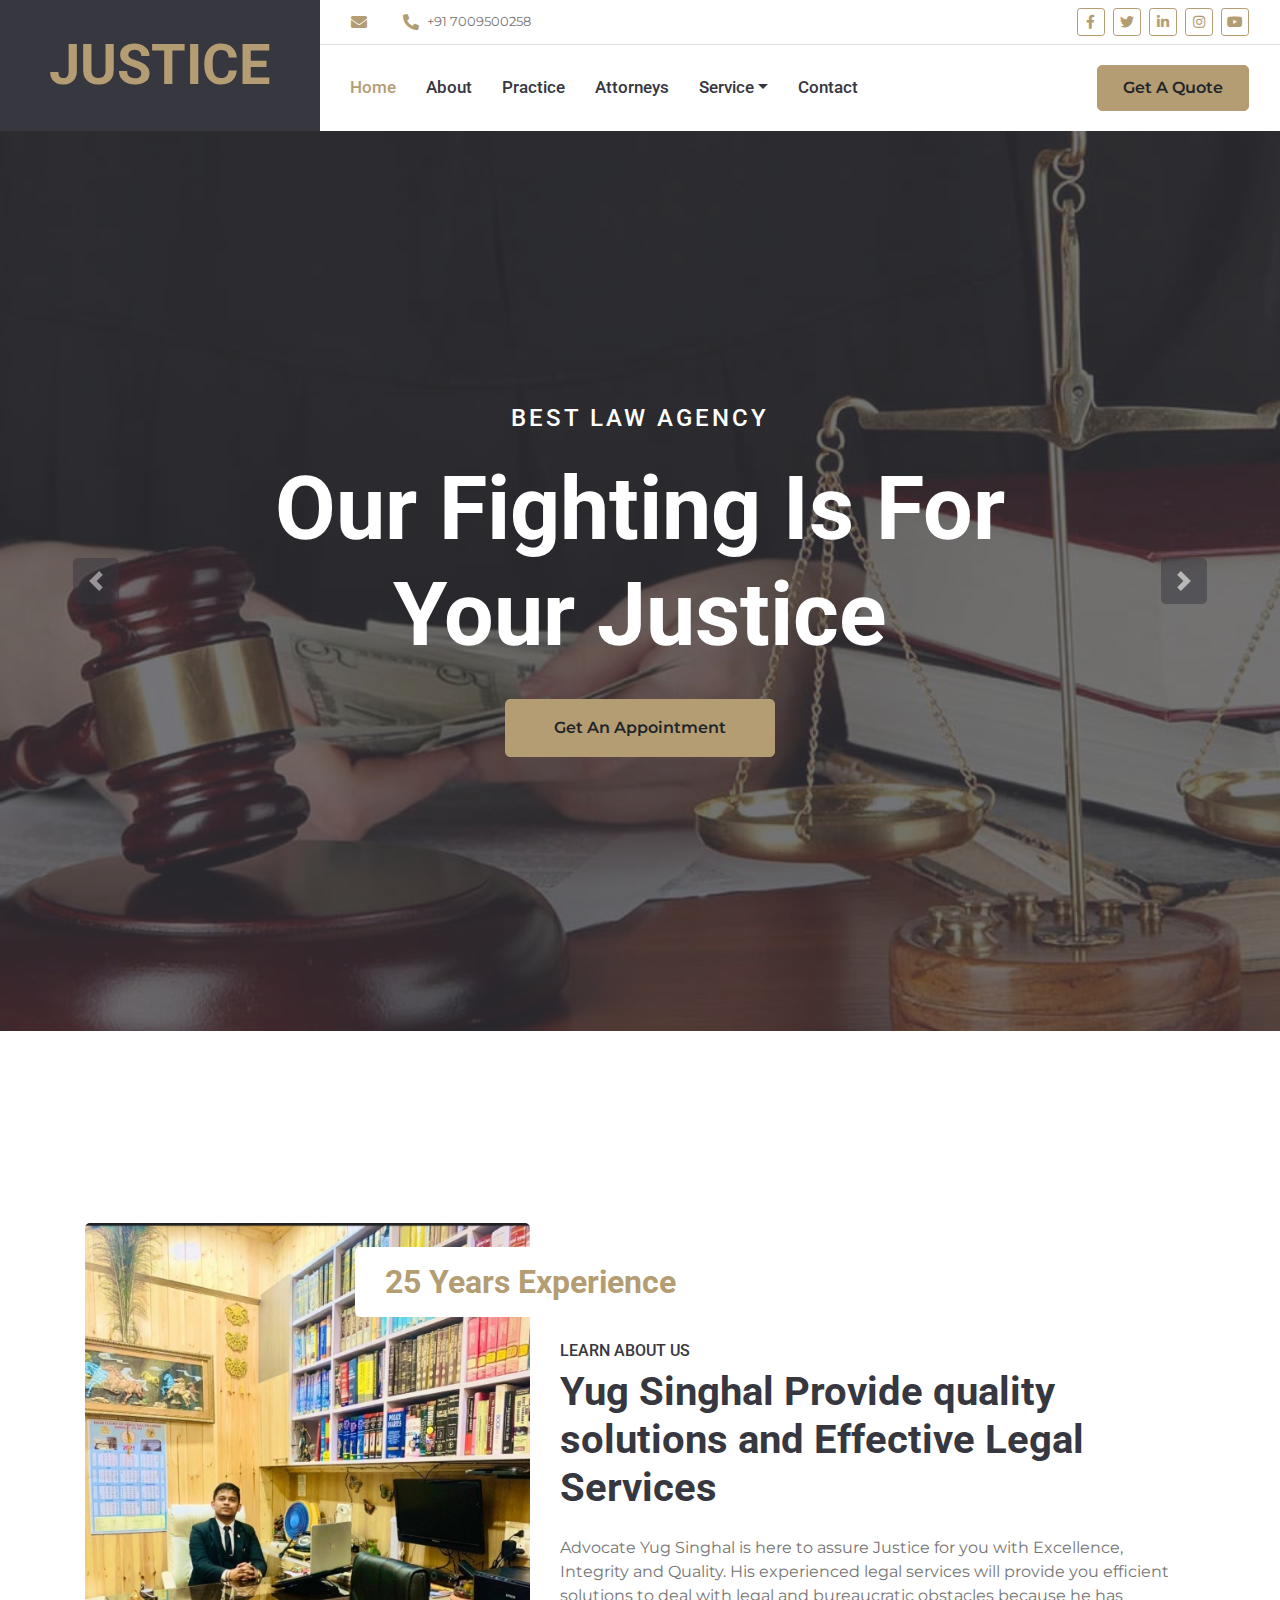
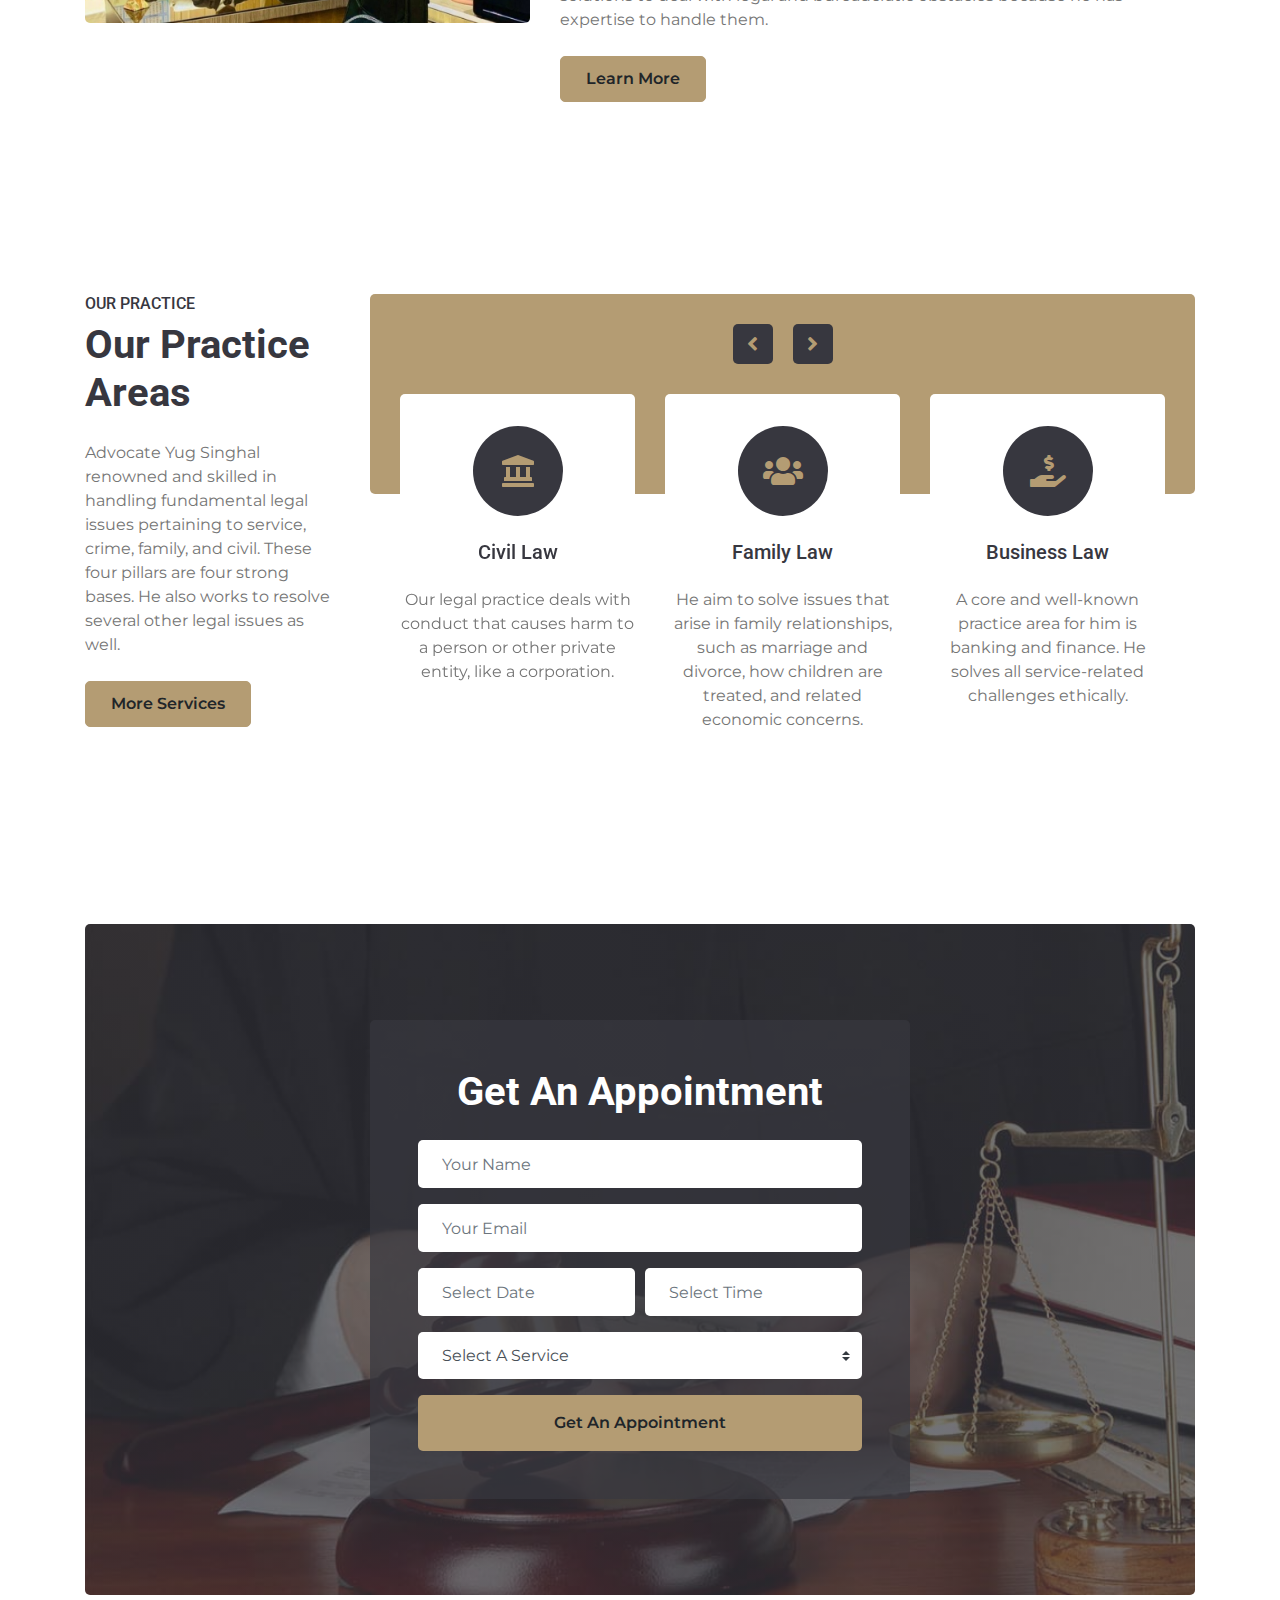
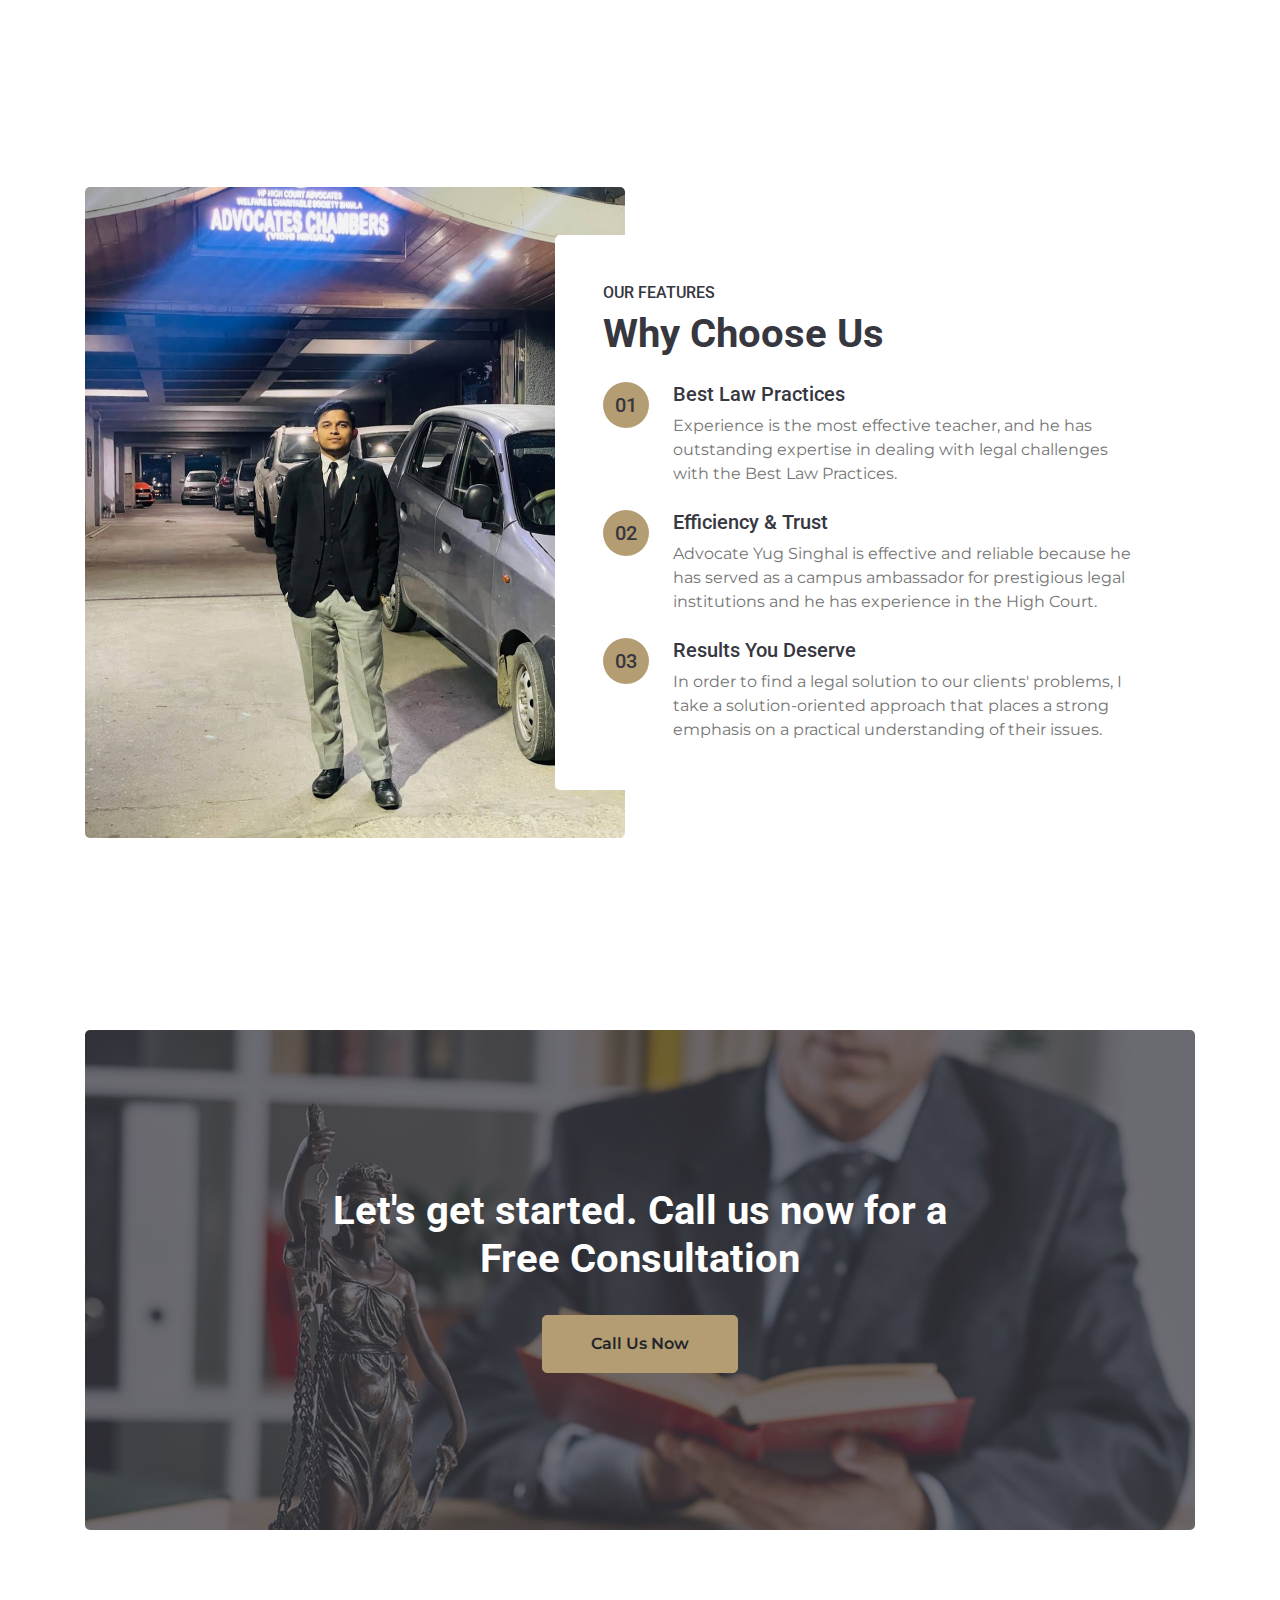
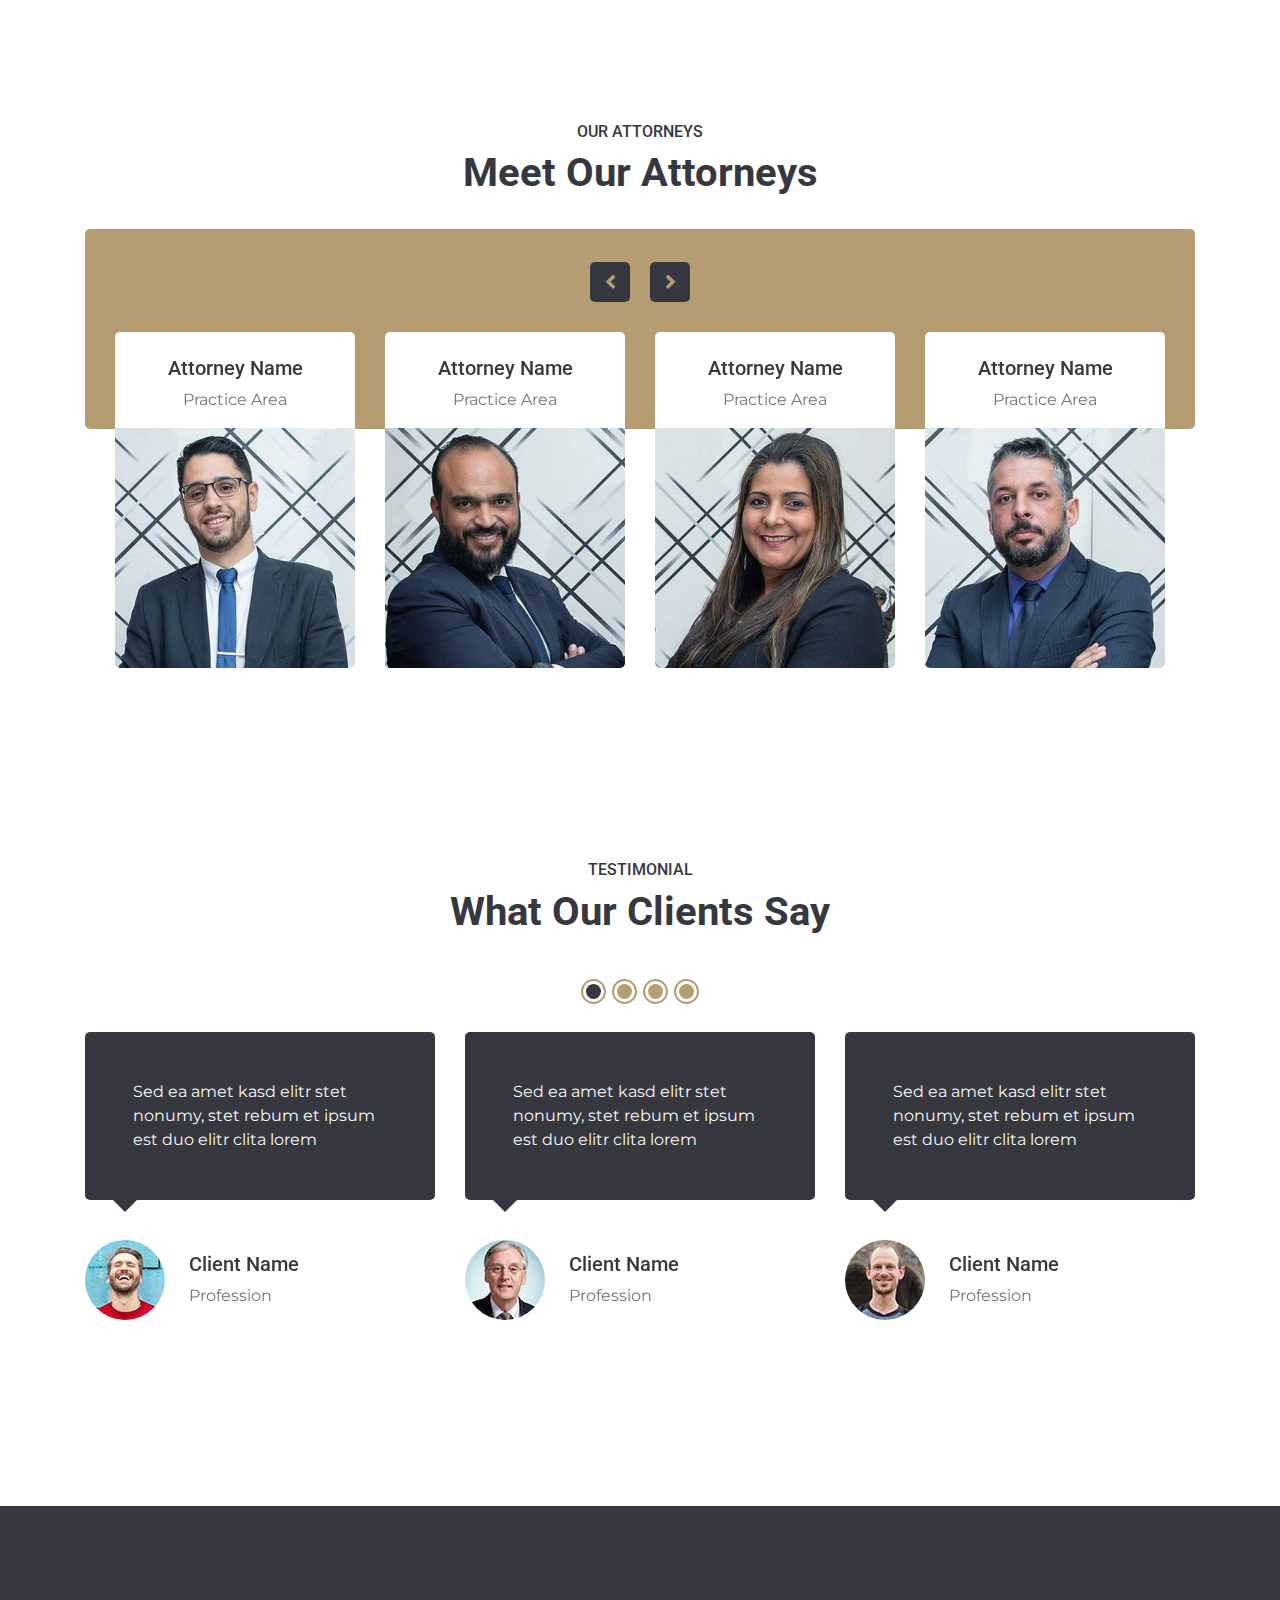
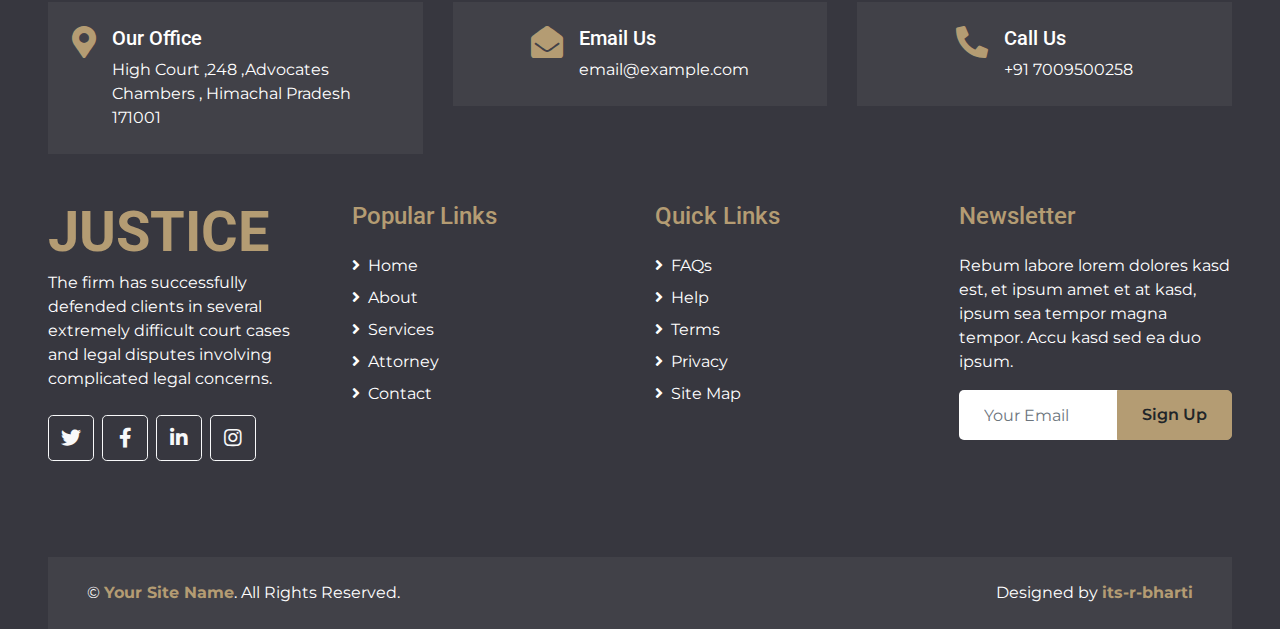
<file: index.html>
<!DOCTYPE html>
<html lang="en">

<head>
    <meta charset="utf-8">
    <title>AGS-lawyer website</title>
    <meta content="width=device-width, initial-scale=1.0" name="viewport">
    <meta content="Free HTML Templates" name="keywords">
    <meta content="Free HTML Templates" name="description">

    <!-- Favicon -->
    <link href="img/favicon.ico" rel="icon">

    <!-- Google Web Fonts -->
    <link rel="preconnect" href="https://fonts.gstatic.com">
    <link href="https://fonts.googleapis.com/css2?family=Montserrat:wght@400;600&family=Roboto:wght@300;500;700&display=swap" rel="stylesheet"> 

    <!-- Font Awesome -->
    <link href="https://cdnjs.cloudflare.com/ajax/libs/font-awesome/5.10.0/css/all.min.css" rel="stylesheet">

    <!-- Libraries Stylesheet -->
    <link href="lib/owlcarousel/assets/owl.carousel.min.css" rel="stylesheet">
    <link href="lib/tempusdominus/css/tempusdominus-bootstrap-4.min.css" rel="stylesheet" />

    <!-- Customized Bootstrap Stylesheet -->
    <link href="css/style.css" rel="stylesheet">
</head>

<body>
    <!-- Header Start -->
    <div class="container-fluid">
        <div class="row">
            <div class="col-lg-3 bg-secondary d-none d-lg-block">
                <a href="index.html" class="navbar-brand w-100 h-100 m-0 p-0 d-flex align-items-center justify-content-center">
                    <h1 class="m-0 display-4 text-primary text-uppercase">Justice</h1>
                </a>
            </div>
            <div class="col-lg-9">
                <div class="row bg-white border-bottom d-none d-lg-flex">
                    <div class="col-lg-7 text-left">
                        <div class="h-100 d-inline-flex align-items-center py-2 px-3">
                            <i class="fa fa-envelope text-primary mr-2"></i>
                            <small></small>
                        </div>
                        <div class="h-100 d-inline-flex align-items-center py-2 px-2">
                            <i class="fa fa-phone-alt text-primary mr-2"></i>
                            <small>+91 7009500258</small>
                        </div>
                    </div>
                    <div class="col-lg-5 text-right">
                        <div class="d-inline-flex align-items-center p-2">
                            <a class="btn btn-sm btn-outline-primary btn-sm-square mr-2" href="">
                                <i class="fab fa-facebook-f"></i>
                            </a>
                            <a class="btn btn-sm btn-outline-primary btn-sm-square mr-2" href="">
                                <i class="fab fa-twitter"></i>
                            </a>
                            <a class="btn btn-sm btn-outline-primary btn-sm-square mr-2" href="">
                                <i class="fab fa-linkedin-in"></i>
                            </a>
                            <a class="btn btn-sm btn-outline-primary btn-sm-square mr-2" href="">
                                <i class="fab fa-instagram"></i>
                            </a>
                            <a class="btn btn-sm btn-outline-primary btn-sm-square mr-2" href="">
                                <i class="fab fa-youtube"></i>
                            </a>
                        </div>
                    </div>
                </div>
                <nav class="navbar navbar-expand-lg bg-white navbar-light p-0">
                    <a href="index.html" class="navbar-brand d-block d-lg-none">
                        <h1 class="m-0 display-4 text-primary text-uppercase">Justice</h1>
                    </a>
                    <button type="button" class="navbar-toggler" data-toggle="collapse" data-target="#navbarCollapse">
                        <span class="navbar-toggler-icon"></span>
                    </button>
                    <div class="collapse navbar-collapse justify-content-between" id="navbarCollapse">
                        <div class="navbar-nav mr-auto py-0">
                            <a href="index.html" class="nav-item nav-link active">Home</a>
                            <a href="about.html" class="nav-item nav-link">About</a>
                            <a href="service.html" class="nav-item nav-link">Practice</a>
                            <a href="team.html" class="nav-item nav-link">Attorneys</a>
                            <div class="nav-item dropdown">
                                <a href="#" class="nav-link dropdown-toggle" data-toggle="dropdown">Service</a>
                                <div class="dropdown-menu rounded-0 m-0">
                                    <a href="criminalcase.html"  class="dropdown-item">Crimnal Case</a>
                                    <a href="divorse.html"  class="dropdown-item">Divorce Case</a>
                                    <a href="business.html" class="dropdown-item">Business case</a>
                                </div>
                            </div>
                            <a href="contact.html" class="nav-item nav-link">Contact</a>
                        </div>
                        <a href="" class="btn btn-primary mr-3 d-none d-lg-block">Get A Quote</a>
                    </div>
                </nav>
            </div>
        </div>
    </div>
    <!-- Header End -->


    <!-- Carousel Start -->
    <div class="container-fluid p-0 mb-5 pb-5">
        <div id="header-carousel" class="carousel slide carousel-fade" data-ride="carousel">
            <div class="carousel-inner">
                <div class="carousel-item position-relative active" style="height: 100vh; min-height: 400px;">
                    <img class="position-absolute w-100 h-100" src="img/carousel-1.jpg" style="object-fit: cover;">
                    <div class="carousel-caption d-flex flex-column align-items-center justify-content-center">
                        <div class="p-3" style="max-width: 900px;">
                            <h4 class="text-white text-uppercase mb-4" style="letter-spacing: 3px;">Best Law Agency</h4>
                            <h3 class="display-2 text-capitalize text-white mb-4">Our fighting Is for your justice</h3>
                            <a class="btn btn-primary py-3 px-5 mt-2" href="#">Get An Appointment</a>
                        </div>
                    </div>
                </div>
                <div class="carousel-item position-relative" style="height: 100vh; min-height: 400px;">
                    <img class="position-absolute w-100 h-100" src="img/carousel-2.jpg" style="object-fit: cover;">
                    <div class="carousel-caption d-flex flex-column align-items-center justify-content-center">
                        <div class="p-3" style="max-width: 900px;">
                            <h4 class="text-white text-uppercase mb-4" style="letter-spacing: 3px;">Results You Deserve</h4>
                            <h3 class="display-2 text-capitalize text-white mb-4">We prepared to oppose for you</h3>
                            <a class="btn btn-primary py-3 px-5 mt-2" href="#">Call Us Now</a>
                        </div>
                    </div>
                </div>
            </div>
            <a class="carousel-control-prev" href="#header-carousel" data-slide="prev">
                <div class="btn btn-lg btn-secondary btn-lg-square">
                    <span class="carousel-control-prev-icon"></span>
                </div>
            </a>
            <a class="carousel-control-next" href="#header-carousel" data-slide="next">
                <div class="btn btn-lg btn-secondary btn-lg-square">
                    <span class="carousel-control-next-icon"></span>
                </div>
            </a>
        </div>
    </div>
    <!-- Carousel End -->


    <!-- About Start -->
    <div class="container-fluid py-5">
        <div class="container py-5">
            <div class="row">
                <div class="col-lg-5">
                    <img class="img-fluid rounded" src="img/4.jpg" alt="">
                </div>
                <div class="col-lg-7 mt-4 mt-lg-0">
                    <h2 class="position-relative text-center bg-white text-primary rounded p-3 mt-4 mb-4 d-none d-lg-block" style="width: 350px; margin-left: -205px;">25 Years Experience</h2>
                    <h6 class="text-uppercase">Learn About Us</h6>
                    <h1 class="mb-4">Yug Singhal Provide quality solutions and Effective Legal Services</h1>
                    <p>Advocate Yug Singhal is here to assure Justice for you with Excellence, Integrity and Quality. His experienced legal services will provide you efficient solutions to deal with legal and bureaucratic obstacles because he has expertise to handle them. </p>
                    <a href="" class="btn btn-primary mt-2">Learn More</a>
                </div>
            </div>
        </div>
    </div>
    <!-- About End -->


    <!-- Services Start -->
    <div class="container-fluid py-5">
        <div class="container py-5">
            <div class="row">
                <div class="col-lg-3">
                    <h6 class="text-uppercase">Our Practice</h6>
                    <h1 class="mb-4">Our Practice Areas</h1>
                    <p>Advocate Yug Singhal renowned and skilled in handling fundamental legal issues pertaining to service, crime, family, and civil. These four pillars are four strong bases. He also works to resolve several other legal issues as well.</p>
                    <a href="" class="btn btn-primary mt-2">More Services</a>
                </div>
                <div class="col-lg-9 pt-5 pt-lg-0">
                    <div class="bg-primary rounded" style="height: 200px;"></div>
                    <div class="owl-carousel service-carousel position-relative" style="margin-top: -100px; padding: 0 30px;">
                        <div class="d-flex flex-column align-items-center text-center bg-white rounded pt-4">
                            <div class="icon-box bg-secondary text-primary mt-2 mb-4">
                                <i class="fa fa-2x fa-landmark"></i>
                            </div>
                            <h5 class="mb-4 px-4">Civil Law</h5>
                            <p class="m-0">Our legal practice deals with conduct that causes harm to a person or other private entity, like a corporation.</p>
                        </div>
                        <div class="d-flex flex-column align-items-center text-center bg-white rounded pt-4">
                            <div class="icon-box bg-secondary text-primary mt-2 mb-4">
                                <i class="fa fa-2x fa-users"></i>
                            </div>
                            <h5 class="mb-4 px-4">Family Law</h5>
                            <p class="m-0">He aim to solve issues that arise in family relationships, such as marriage and divorce, how children are treated, and related economic concerns.</p>
                        </div>
                        <div class="d-flex flex-column align-items-center text-center bg-white rounded pt-4">
                            <div class="icon-box bg-secondary text-primary mt-2 mb-4">
                                <i class="fa fa-2x fa-hand-holding-usd"></i>
                            </div>
                            <h5 class="mb-4 px-4">Business Law</h5>
                            <p class="m-0">A core and well-known practice area for him is banking and finance. He solves all service-related challenges ethically. </p>
                        </div>
                        <div class="d-flex flex-column align-items-center text-center bg-white rounded pt-4">
                            <div class="icon-box bg-secondary text-primary mt-2 mb-4">
                                <i class="fa fa-2x fa-gavel"></i>
                            </div>
                            <h5 class="mb-4 px-4">Criminal Law</h5>
                            <p class="m-0">TCriminal law is one of our firm's primary practice areas. He employs strategies to assist our customers in lowering lawsuit risk and resolving difficult problems.</p>
                        </div>
                    </div>
                </div>
            </div>
        </div>
    </div>
    <!-- Services End -->


    <!-- Appointment Start -->
    <div class="container-fluid py-5">
        <div class="container py-5">
            <div class="bg-appointment rounded">
                <div class="row h-100 align-items-center justify-content-center">
                    <div class="col-lg-6 py-5">
                        <div class="rounded p-5 my-5" style="background: rgba(55, 55, 63, .7);">
                            <h1 class="text-center text-white mb-4">Get An Appointment</h1>
                            <form>
                                <div class="form-group">
                                    <input type="text" class="form-control border-0 p-4" placeholder="Your Name" required="required" />
                                </div>
                                <div class="form-group">
                                    <input type="email" class="form-control border-0 p-4" placeholder="Your Email" required="required" />
                                </div>
                                <div class="form-row">
                                    <div class="col-6">
                                        <div class="form-group">
                                            <div class="date" id="date" data-target-input="nearest">
                                                <input type="text" class="form-control border-0 p-4 datetimepicker-input" placeholder="Select Date" data-target="#date" data-toggle="datetimepicker"/>
                                            </div>
                                        </div>
                                    </div>
                                    <div class="col-6">
                                        <div class="form-group">
                                            <div class="time" id="time" data-target-input="nearest">
                                                <input type="text" class="form-control border-0 p-4 datetimepicker-input" placeholder="Select Time" data-target="#time" data-toggle="datetimepicker"/>
                                            </div>
                                        </div>
                                    </div>
                                </div>
                                <div class="form-group">
                                    <select class="custom-select border-0 px-4" style="height: 47px;">
                                        <option selected>Select A Service</option>
                                        <option value="1">Crimnal Case</option>
                                        <option value="2">Divorce Case</option>
                                        <option value="3">Business case</option>
                                    </select>
                                </div>
                                <div>
                                    <button class="btn btn-primary btn-block border-0 py-3" type="submit">Get An Appointment</button>
                                </div>
                            </form>
                        </div>
                    </div>
                </div>
            </div>
        </div>
    </div>
    <!-- Appointment End -->


    <!-- Features Start -->
    <div class="container-fluid py-5">
        <div class="container py-5">
            <div class="row">
                <div class="col-lg-6" style="min-height: 500px;">
                    <div class="position-relative h-100 rounded overflow-hidden">
                        <img class="position-absolute w-100 h-100" src="img/1.jpg" style="object-fit: cover;">
                    </div>
                </div>
                <div class="col-lg-6 pt-5 pb-lg-5">
                    <div class="feature-text bg-white rounded p-lg-5">
                        <h6 class="text-uppercase">Our Features</h6>
                        <h1 class="mb-4">Why Choose Us</h1>
                        <div class="d-flex mb-4">
                            <div class="btn-primary btn-lg-square px-3" style="border-radius: 50px;">
                                <h5 class="text-secondary m-0">01</h5>
                            </div>
                            <div class="ml-4">
                                <h5>Best Law Practices</h5>
                                <p class="m-0">Experience is the most effective teacher, and he has outstanding expertise in dealing with legal challenges with the Best Law Practices.</p>
                            </div>
                        </div>
                        <div class="d-flex mb-4">
                            <div class="btn-primary btn-lg-square px-3" style="border-radius: 50px;">
                                <h5 class="text-secondary m-0">02</h5>
                            </div>
                            <div class="ml-4">
                                <h5>Efficiency & Trust</h5>
                                <p class="m-0"> Advocate Yug Singhal is effective and reliable because he has served as a campus ambassador for prestigious legal institutions and he has experience in the High Court.</p>
                            </div>
                        </div>
                        <div class="d-flex">
                            <div class="btn-primary btn-lg-square px-3" style="border-radius: 50px;">
                                <h5 class="text-secondary m-0">03</h5>
                            </div>
                            <div class="ml-4">
                                <h5>Results You Deserve</h5>
                                <p class="m-0">In order to find a legal solution to our clients' problems, I take a solution-oriented approach that places a strong emphasis on a practical understanding of their issues.</p>
                            </div>
                        </div>
                    </div>
                </div>
            </div>
        </div>
    </div>
    <!-- Features End -->


    <!-- Action Start -->
    <div class="container-fluid py-5">
        <div class="container py-5">
            <div class="bg-action rounded" style="height: 500px;">
                <div class="row h-100 align-items-center justify-content-center">
                    <div class="col-lg-7 text-center">
                        <h1 class="text-white mb-4">Let's get started. Call us now for a Free Consultation</h1>
                        <a class="btn btn-primary py-3 px-5 mt-2" href="#">Call Us Now</a>
                    </div>
                </div>
            </div>
        </div>
    </div>
    <!-- Action End -->


    <!-- Team Start -->
    <div class="container-fluid py-5">
        <div class="container py-5">
            <div class="text-center pb-2">
                <h6 class="text-uppercase">Our Attorneys</h6>
                <h1 class="mb-4">Meet Our Attorneys</h1>
            </div>
            <div class="row">
                <div class="col-12">
                    <div class="bg-primary rounded" style="height: 200px;"></div>
                    <div class="owl-carousel team-carousel position-relative" style="margin-top: -97px; padding: 0 30px;">
                        <div class="team-item text-center bg-white rounded overflow-hidden pt-4">
                            <h5 class="mb-2 px-4">Attorney Name</h5>
                            <p class="mb-3 px-4">Practice Area</p>
                            <div class="team-img position-relative">
                                <img class="img-fluid" src="img/team-1.jpg" alt="">
                                <div class="team-social">
                                    <a class="btn btn-outline-light btn-square mx-1" href="#"><i class="fab fa-twitter"></i></a>
                                    <a class="btn btn-outline-light btn-square mx-1" href="#"><i class="fab fa-facebook-f"></i></a>
                                    <a class="btn btn-outline-light btn-square mx-1" href="#"><i class="fab fa-linkedin-in"></i></a>
                                </div>
                            </div>
                        </div>
                        <div class="team-item text-center bg-white rounded overflow-hidden pt-4">
                            <h5 class="mb-2 px-4">Attorney Name</h5>
                            <p class="mb-3 px-4">Practice Area</p>
                            <div class="team-img position-relative">
                                <img class="img-fluid" src="img/team-2.jpg" alt="">
                                <div class="team-social">
                                    <a class="btn btn-outline-light btn-square mx-1" href="#"><i class="fab fa-twitter"></i></a>
                                    <a class="btn btn-outline-light btn-square mx-1" href="#"><i class="fab fa-facebook-f"></i></a>
                                    <a class="btn btn-outline-light btn-square mx-1" href="#"><i class="fab fa-linkedin-in"></i></a>
                                </div>
                            </div>
                        </div>
                        <div class="team-item text-center bg-white rounded overflow-hidden pt-4">
                            <h5 class="mb-2 px-4">Attorney Name</h5>
                            <p class="mb-3 px-4">Practice Area</p>
                            <div class="team-img position-relative">
                                <img class="img-fluid" src="img/team-3.jpg" alt="">
                                <div class="team-social">
                                    <a class="btn btn-outline-light btn-square mx-1" href="#"><i class="fab fa-twitter"></i></a>
                                    <a class="btn btn-outline-light btn-square mx-1" href="#"><i class="fab fa-facebook-f"></i></a>
                                    <a class="btn btn-outline-light btn-square mx-1" href="#"><i class="fab fa-linkedin-in"></i></a>
                                </div>
                            </div>
                        </div>
                        <div class="team-item text-center bg-white rounded overflow-hidden pt-4">
                            <h5 class="mb-2 px-4">Attorney Name</h5>
                            <p class="mb-3 px-4">Practice Area</p>
                            <div class="team-img position-relative">
                                <img class="img-fluid" src="img/team-4.jpg" alt="">
                                <div class="team-social">
                                    <a class="btn btn-outline-light btn-square mx-1" href="#"><i class="fab fa-twitter"></i></a>
                                    <a class="btn btn-outline-light btn-square mx-1" href="#"><i class="fab fa-facebook-f"></i></a>
                                    <a class="btn btn-outline-light btn-square mx-1" href="#"><i class="fab fa-linkedin-in"></i></a>
                                </div>
                            </div>
                        </div>
                        <div class="team-item text-center bg-white rounded overflow-hidden pt-4">
                            <h5 class="mb-2 px-4">Attorney Name</h5>
                            <p class="mb-3 px-4">Practice Area</p>
                            <div class="team-img position-relative">
                                <img class="img-fluid" src="img/team-5.jpg" alt="">
                                <div class="team-social">
                                    <a class="btn btn-outline-light btn-square mx-1" href="#"><i class="fab fa-twitter"></i></a>
                                    <a class="btn btn-outline-light btn-square mx-1" href="#"><i class="fab fa-facebook-f"></i></a>
                                    <a class="btn btn-outline-light btn-square mx-1" href="#"><i class="fab fa-linkedin-in"></i></a>
                                </div>
                            </div>
                        </div>
                    </div>
                </div>
            </div>
        </div>
    </div>
    <!-- Team End -->


    <!-- Testimonial Start -->
    <div class="container-fluid py-5">
        <div class="container py-5">
            <div class="text-center pb-5">
                <h6 class="text-uppercase">Testimonial</h6>
                <h1 class="mb-5">What Our Clients Say</h1>
            </div>
            <div class="owl-carousel testimonial-carousel">
                <div class="testimonial-item">
                    <div class="testimonial-text position-relative bg-secondary text-light rounded p-5 mb-4">
                        Sed ea amet kasd elitr stet nonumy, stet rebum et ipsum est duo elitr clita lorem
                    </div>
                    <div class="d-flex align-items-center pt-3">
                        <img class="img-fluid rounded-circle" src="img/testimonial-1.jpg" style="width: 80px; height: 80px;" alt="">
                        <div class="pl-4">
                            <h5>Client Name</h5>
                            <p class="m-0">Profession</p>
                        </div>
                    </div>
                </div>
                <div class="testimonial-item">
                    <div class="testimonial-text position-relative bg-secondary text-light rounded p-5 mb-4">
                        Sed ea amet kasd elitr stet nonumy, stet rebum et ipsum est duo elitr clita lorem
                    </div>
                    <div class="d-flex align-items-center pt-3">
                        <img class="img-fluid rounded-circle" src="img/testimonial-2.jpg" style="width: 80px; height: 80px;" alt="">
                        <div class="pl-4">
                            <h5>Client Name</h5>
                            <p class="m-0">Profession</p>
                        </div>
                    </div>
                </div>
                <div class="testimonial-item">
                    <div class="testimonial-text position-relative bg-secondary text-light rounded p-5 mb-4">
                        Sed ea amet kasd elitr stet nonumy, stet rebum et ipsum est duo elitr clita lorem
                    </div>
                    <div class="d-flex align-items-center pt-3">
                        <img class="img-fluid rounded-circle" src="img/testimonial-3.jpg" style="width: 80px; height: 80px;" alt="">
                        <div class="pl-4">
                            <h5>Client Name</h5>
                            <p class="m-0">Profession</p>
                        </div>
                    </div>
                </div>
                <div class="testimonial-item">
                    <div class="testimonial-text position-relative bg-secondary text-light rounded p-5 mb-4">
                        Sed ea amet kasd elitr stet nonumy, stet rebum et ipsum est duo elitr clita lorem
                    </div>
                    <div class="d-flex align-items-center pt-3">
                        <img class="img-fluid rounded-circle" src="img/testimonial-4.jpg" style="width: 80px; height: 80px;" alt="">
                        <div class="pl-4">
                            <h5>Client Name</h5>
                            <p class="m-0">Profession</p>
                        </div>
                    </div>
                </div>
            </div>
        </div>
    </div>
    <!-- Testimonial End -->


     <!-- Footer Start -->
     <div class="container-fluid bg-secondary text-white pt-5 px-sm-3 px-md-5" style="margin-top: 90px;">
        <div class="row mt-5">
            <div class="col-lg-4">
                <div class="d-flex justify-content-lg-center p-4" style="background: rgba(256, 256, 256, .05);">
                    <i class="fa fa-2x fa-map-marker-alt text-primary"></i>
                    <div class="ml-3">
                        <h5 class="text-white">Our Office</h5>
                        <p class="m-0">High Court ,248 ,Advocates Chambers , Himachal Pradesh 171001</p>
                    </div>
                </div>
            </div>
            <div class="col-lg-4">
                <div class="d-flex justify-content-lg-center p-4" style="background: rgba(256, 256, 256, .05);">
                    <i class="fa fa-2x fa-envelope-open text-primary"></i>
                    <div class="ml-3">
                        <h5 class="text-white">Email Us</h5>
                        <p class="m-0">email@example.com</p>
                    </div>
                </div>
            </div>
            <div class="col-lg-4">
                <div class="d-flex justify-content-lg-center p-4" style="background: rgba(256, 256, 256, .05);">
                    <i class="fa fa-2x fa-phone-alt text-primary"></i>
                    <div class="ml-3">
                        <h5 class="text-white">Call Us</h5>
                        <p class="m-0">+91 7009500258</p>
                    </div>
                </div>
            </div>
        </div>
        <div class="row pt-5">
            <div class="col-lg-3 col-md-6 mb-5">
                <a href="index.html" class="navbar-brand">
                    <h1 class="m-0 mt-n2 display-4 text-primary text-uppercase">Justice</h1>
                </a>
                <p>
                    The firm has successfully defended clients in several extremely difficult court cases and legal disputes involving complicated legal concerns.
                    </p>
                <div class="d-flex justify-content-start mt-4">
                    <a class="btn btn-lg btn-outline-light btn-lg-square mr-2" href="#"><i class="fab fa-twitter"></i></a>
                    <a class="btn btn-lg btn-outline-light btn-lg-square mr-2" href="#"><i class="fab fa-facebook-f"></i></a>
                    <a class="btn btn-lg btn-outline-light btn-lg-square mr-2" href="#"><i class="fab fa-linkedin-in"></i></a>
                    <a class="btn btn-lg btn-outline-light btn-lg-square" href="#"><i class="fab fa-instagram"></i></a>
                </div>
            </div>
            <div class="col-lg-3 col-md-6 mb-5">
                <h4 class="font-weight-semi-bold text-primary mb-4">Popular Links</h4>
                <div class="d-flex flex-column justify-content-start">
                    <a class="text-white mb-2" href="index.html"><i class="fa fa-angle-right mr-2"></i>Home</a>
                    <a class="text-white mb-2" href="about.html"><i class="fa fa-angle-right mr-2"></i>About</a>
                    <a class="text-white mb-2" href="service.html"><i class="fa fa-angle-right mr-2"></i>Services</a>
                    <a class="text-white mb-2" href="team.html"><i class="fa fa-angle-right mr-2"></i>Attorney</a>
                    <a class="text-white" href="contact.html"><i class="fa fa-angle-right mr-2"></i>Contact</a>
                </div>
            </div>
            <div class="col-lg-3 col-md-6 mb-5">
                <h4 class="font-weight-semi-bold text-primary mb-4">Quick Links</h4>
                <div class="d-flex flex-column justify-content-start">
                    <a class="text-white mb-2" href="#"><i class="fa fa-angle-right mr-2"></i>FAQs</a>
                    <a class="text-white mb-2" href="#"><i class="fa fa-angle-right mr-2"></i>Help</a>
                    <a class="text-white mb-2" href="#"><i class="fa fa-angle-right mr-2"></i>Terms</a>
                    <a class="text-white mb-2" href="#"><i class="fa fa-angle-right mr-2"></i>Privacy</a>
                    <a class="text-white" href="#"><i class="fa fa-angle-right mr-2"></i>Site Map</a>
                </div>
            </div>
            <div class="col-lg-3 col-md-6 mb-5">
                <h4 class="font-weight-semi-bold text-primary mb-4">Newsletter</h4>
                <p>Rebum labore lorem dolores kasd est, et ipsum amet et at kasd, ipsum sea tempor magna tempor. Accu kasd sed ea duo ipsum.</p>
                <div class="w-100">
                    <div class="input-group">
                        <input type="text" class="form-control border-0" style="padding: 25px;" placeholder="Your Email">
                        <div class="input-group-append">
                            <button class="btn btn-primary px-4">Sign Up</button>
                        </div>
                    </div>
                </div>
            </div>
        </div>
        <div class="row p-4 mt-5 mx-0" style="background: rgba(256, 256, 256, .05);">
            <div class="col-md-6 text-center text-md-left mb-3 mb-md-0">
                <p class="m-0 text-white">&copy; <a class="font-weight-bold" href="#">Your Site Name</a>. All Rights Reserved.</p>
            </div>
            <div class="col-md-6 text-center text-md-right">
                <p class="m-0 text-white">Designed by <a class="font-weight-bold" href="https://github.com/its-r-bharti">its-r-bharti</a></p>
            </div>
        </div>
    </div>
    <!-- Footer End -->


    <!-- Back to Top -->
    <a href="#" class="btn btn-primary px-3 back-to-top"><i class="fa fa-angle-double-up"></i></a>


    <!-- JavaScript Libraries -->
    <script src="https://code.jquery.com/jquery-3.4.1.min.js"></script>
    <script src="https://stackpath.bootstrapcdn.com/bootstrap/4.4.1/js/bootstrap.bundle.min.js"></script>
    <script src="lib/easing/easing.min.js"></script>
    <script src="lib/waypoints/waypoints.min.js"></script>
    <script src="lib/owlcarousel/owl.carousel.min.js"></script>
    <script src="lib/tempusdominus/js/moment.min.js"></script>
    <script src="lib/tempusdominus/js/moment-timezone.min.js"></script>
    <script src="lib/tempusdominus/js/tempusdominus-bootstrap-4.min.js"></script>

    <!-- Contact Javascript File -->
    <script src="mail/jqBootstrapValidation.min.js"></script>
    <script src="mail/contact.js"></script>

    <!-- Template Javascript -->
    <script src="js/main.js"></script>
</body>

</html>
</file>
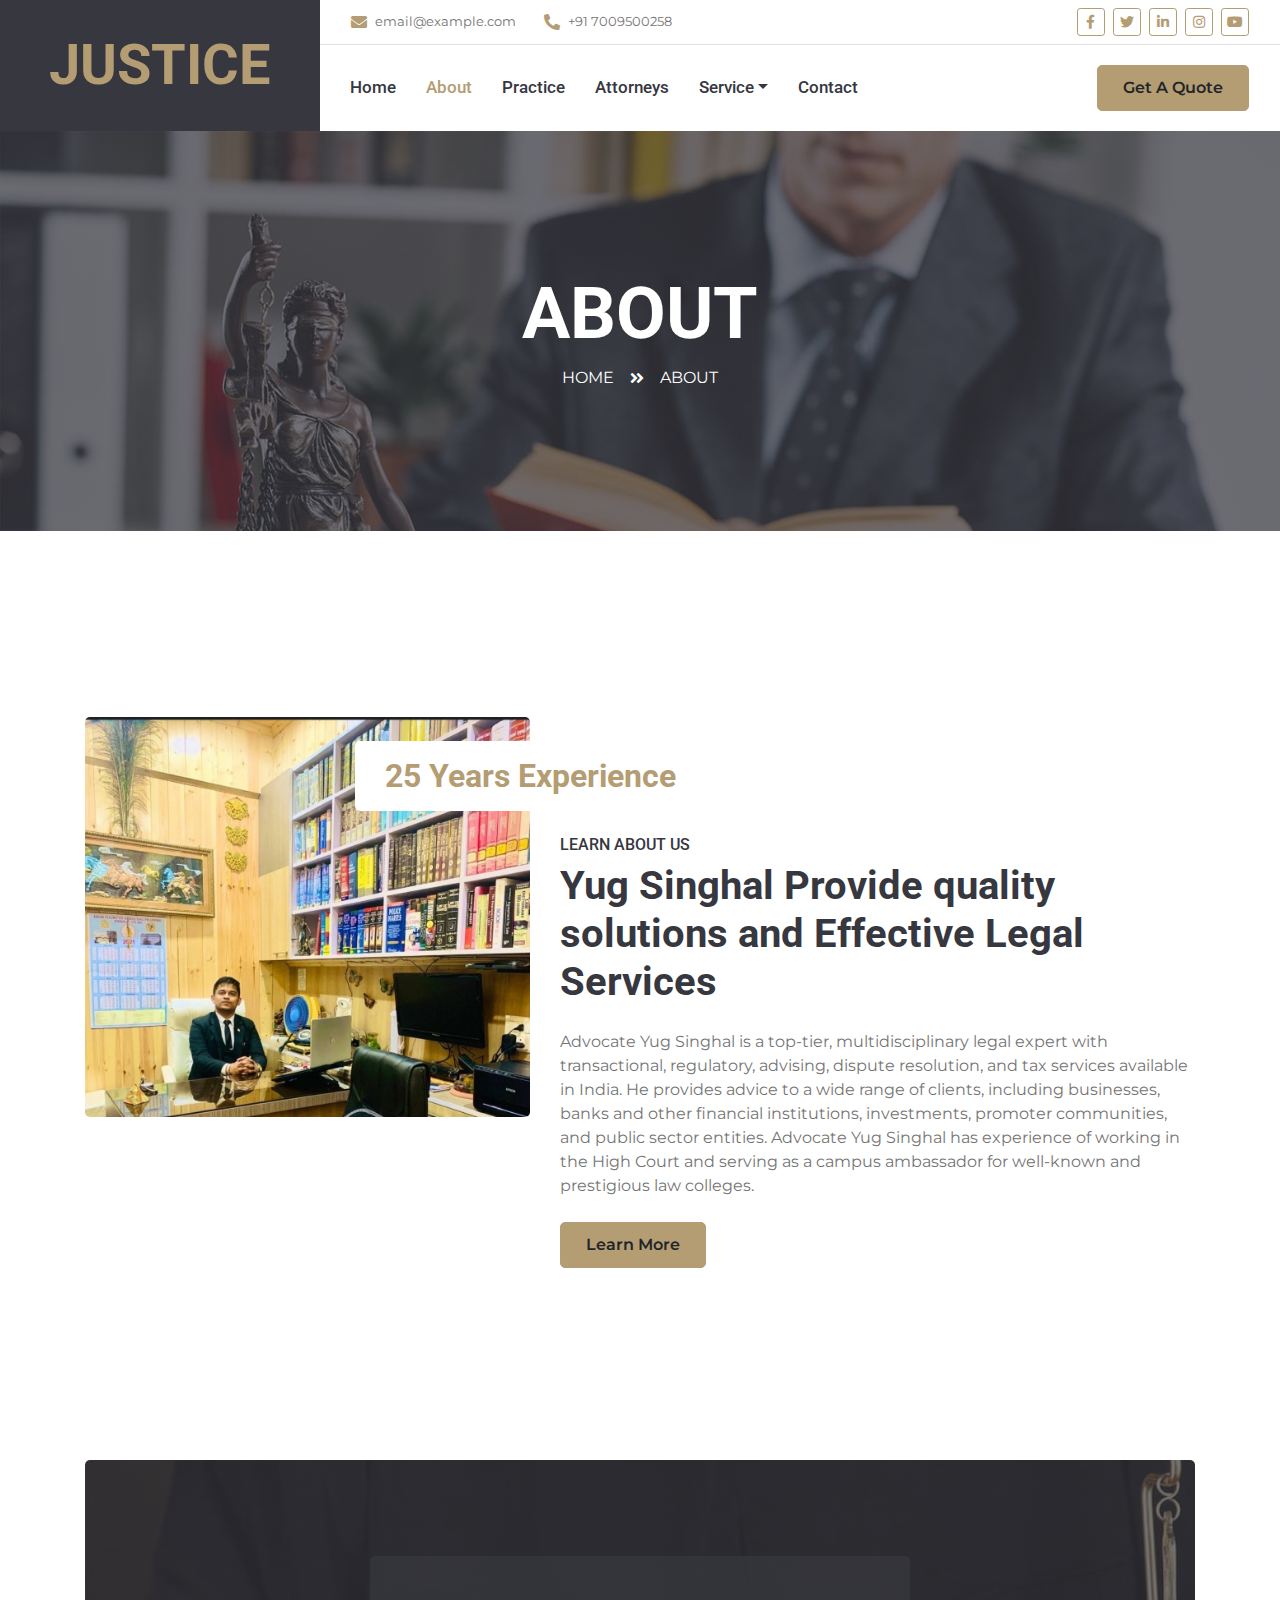
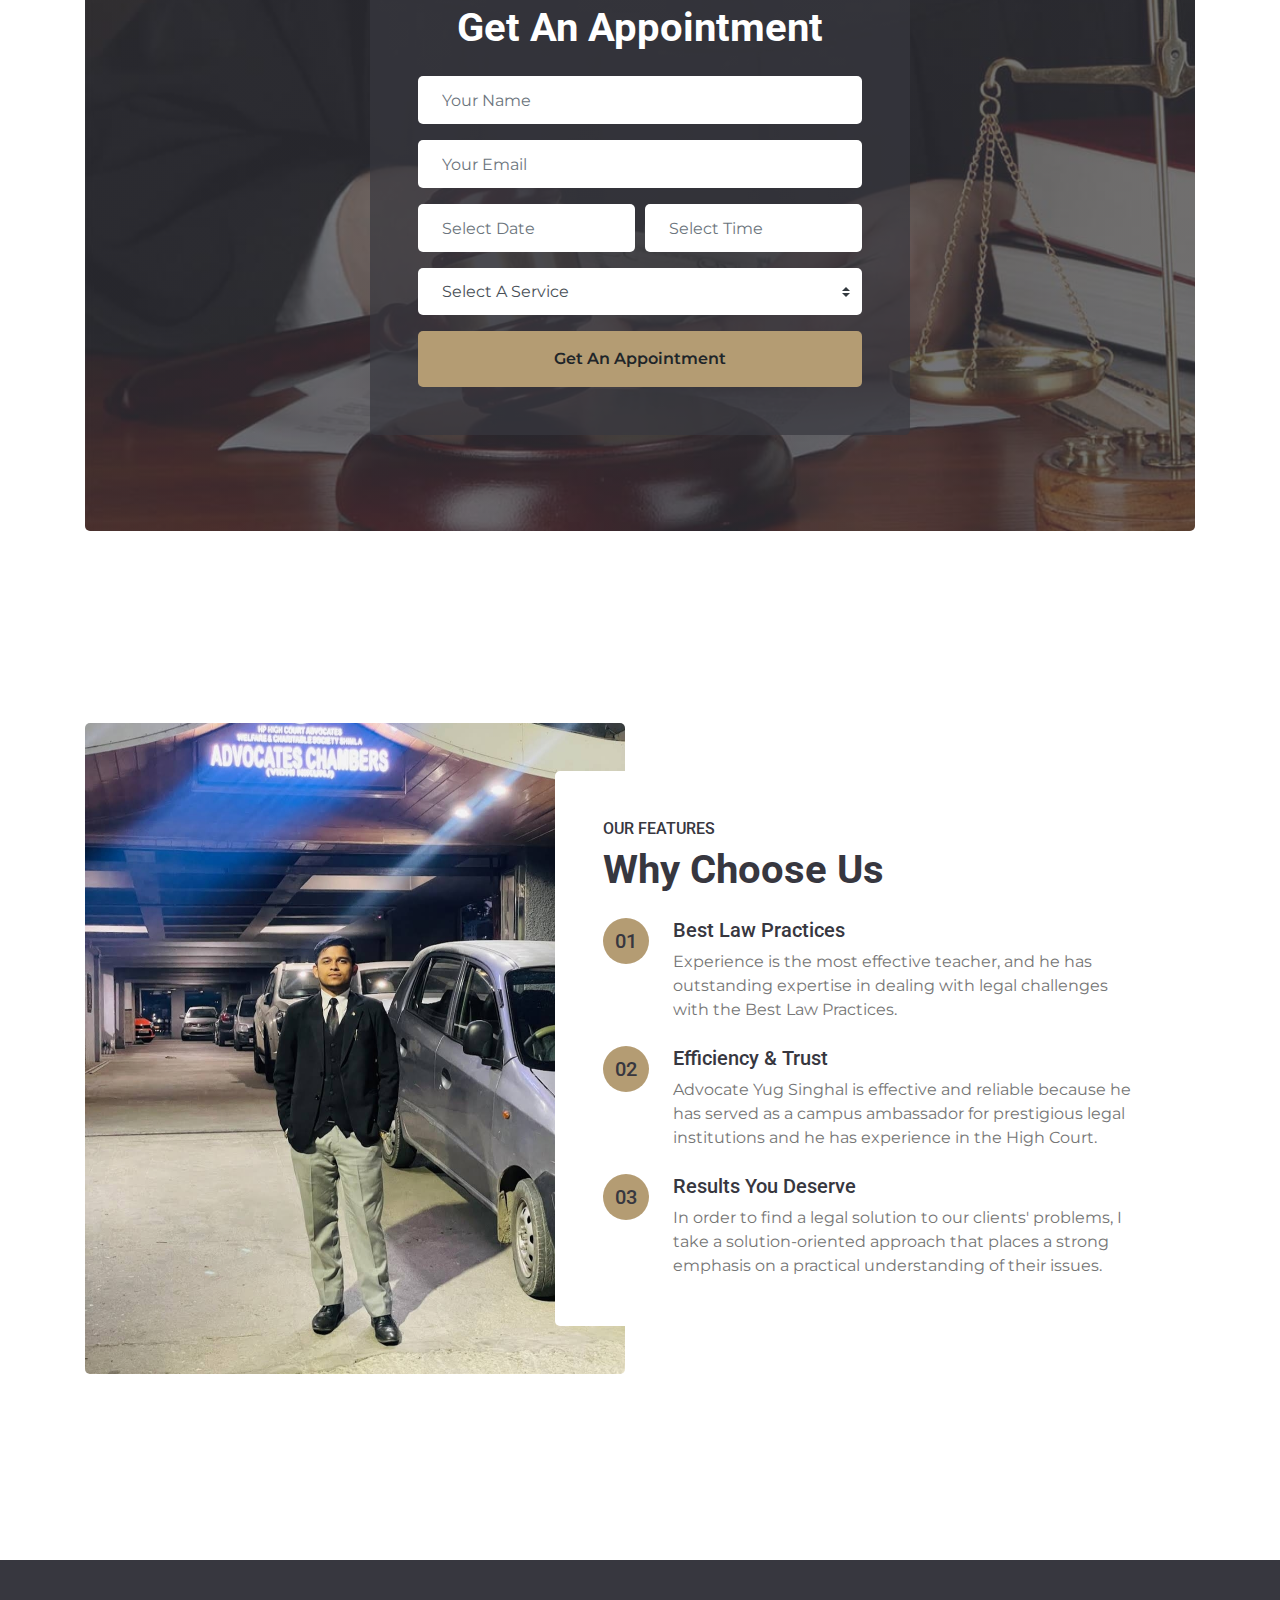
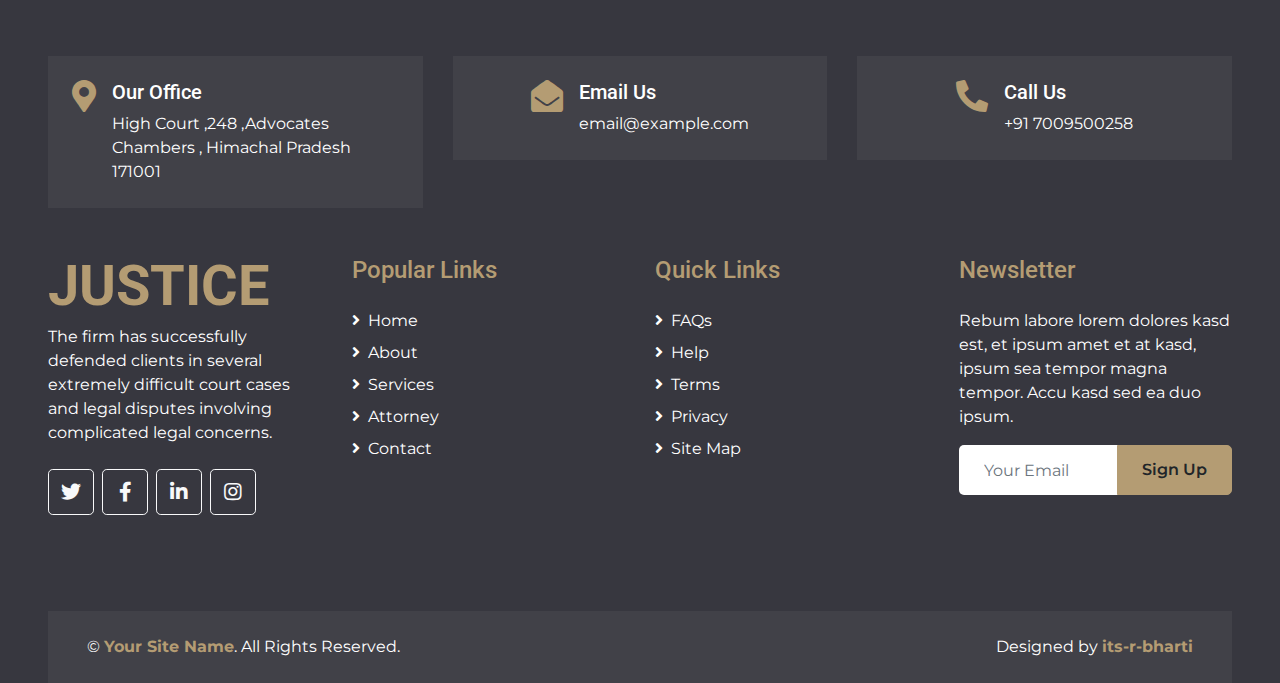
<file: about.html>
<!DOCTYPE html>
<html lang="en">

<head>
    <meta charset="utf-8">
    <title>JUSTICE - Free Lawyer Website Template</title>
    <meta content="width=device-width, initial-scale=1.0" name="viewport">
    <meta content="Free HTML Templates" name="keywords">
    <meta content="Free HTML Templates" name="description">

    <!-- Favicon -->
    <link href="img/favicon.ico" rel="icon">

    <!-- Google Web Fonts -->
    <link rel="preconnect" href="https://fonts.gstatic.com">
    <link href="https://fonts.googleapis.com/css2?family=Montserrat:wght@400;600&family=Roboto:wght@300;500;700&display=swap" rel="stylesheet"> 

    <!-- Font Awesome -->
    <link href="https://cdnjs.cloudflare.com/ajax/libs/font-awesome/5.10.0/css/all.min.css" rel="stylesheet">

    <!-- Libraries Stylesheet -->
    <link href="lib/owlcarousel/assets/owl.carousel.min.css" rel="stylesheet">
    <link href="lib/tempusdominus/css/tempusdominus-bootstrap-4.min.css" rel="stylesheet" />

    <!-- Customized Bootstrap Stylesheet -->
    <link href="css/style.css" rel="stylesheet">
</head>

<body>
    <!-- Header Start -->
    <div class="container-fluid">
        <div class="row">
            <div class="col-lg-3 bg-secondary d-none d-lg-block">
                <a href="index.html" class="navbar-brand w-100 h-100 m-0 p-0 d-flex align-items-center justify-content-center">
                    <h1 class="m-0 display-4 text-primary text-uppercase">Justice</h1>
                </a>
            </div>
            <div class="col-lg-9">
                <div class="row bg-white border-bottom d-none d-lg-flex">
                    <div class="col-lg-7 text-left">
                        <div class="h-100 d-inline-flex align-items-center py-2 px-3">
                            <i class="fa fa-envelope text-primary mr-2"></i>
                            <small>email@example.com</small>
                        </div>
                        <div class="h-100 d-inline-flex align-items-center py-2 px-2">
                            <i class="fa fa-phone-alt text-primary mr-2"></i>
                            <small>+91 7009500258</small>
                        </div>
                    </div>
                    <div class="col-lg-5 text-right">
                        <div class="d-inline-flex align-items-center p-2">
                            <a class="btn btn-sm btn-outline-primary btn-sm-square mr-2" href="">
                                <i class="fab fa-facebook-f"></i>
                            </a>
                            <a class="btn btn-sm btn-outline-primary btn-sm-square mr-2" href="">
                                <i class="fab fa-twitter"></i>
                            </a>
                            <a class="btn btn-sm btn-outline-primary btn-sm-square mr-2" href="">
                                <i class="fab fa-linkedin-in"></i>
                            </a>
                            <a class="btn btn-sm btn-outline-primary btn-sm-square mr-2" href="">
                                <i class="fab fa-instagram"></i>
                            </a>
                            <a class="btn btn-sm btn-outline-primary btn-sm-square mr-2" href="">
                                <i class="fab fa-youtube"></i>
                            </a>
                        </div>
                    </div>
                </div>
                <nav class="navbar navbar-expand-lg bg-white navbar-light p-0">
                    <a href="index.html" class="navbar-brand d-block d-lg-none">
                        <h1 class="m-0 display-4 text-primary text-uppercase">Justice</h1>
                    </a>
                    <button type="button" class="navbar-toggler" data-toggle="collapse" data-target="#navbarCollapse">
                        <span class="navbar-toggler-icon"></span>
                    </button>
                    <div class="collapse navbar-collapse justify-content-between" id="navbarCollapse">
                        <div class="navbar-nav mr-auto py-0">
                            <a href="index.html" class="nav-item nav-link">Home</a>
                            <a href="about.html" class="nav-item nav-link active">About</a>
                            <a href="service.html" class="nav-item nav-link">Practice</a>
                            <a href="team.html" class="nav-item nav-link">Attorneys</a>
                            <div class="nav-item dropdown">
                                <a href="#" class="nav-link dropdown-toggle" data-toggle="dropdown">Service</a>
                                <div class="dropdown-menu rounded-0 m-0">
                                    <a href="criminalcase.html"  class="dropdown-item">Crimnal Case</a>
                                    <a href="divorse.html"   class="dropdown-item">Divorce Case</a>
                                    <a href="business.html" class="dropdown-item">Business case</a>
                                </div>
                            </div>
                            <a href="contact.html" class="nav-item nav-link">Contact</a>
                        </div>
                        <a href="" class="btn btn-primary mr-3 d-none d-lg-block">Get A Quote</a>
                    </div>
                </nav>
            </div>
        </div>
    </div>
    <!-- Header End -->


    <!-- Page Header Start -->
    <div class="container-fluid bg-page-header" style="margin-bottom: 90px;">
        <div class="container">
            <div class="d-flex flex-column align-items-center justify-content-center" style="min-height: 400px">
                <h3 class="display-3 text-white text-uppercase">About</h3>
                <div class="d-inline-flex text-white">
                    <p class="m-0 text-uppercase"><a class="text-white" href="index.html">Home</a></p>
                    <i class="fa fa-angle-double-right pt-1 px-3"></i>
                    <p class="m-0 text-uppercase">About</p>
                </div>
            </div>
        </div>
    </div>
    <!-- Page Header End -->


    <!-- About Start -->
    <div class="container-fluid py-5">
        <div class="container py-5">
            <div class="row">
                <div class="col-lg-5">
                    <img class="img-fluid rounded" src="img/4.jpg" alt="">
                </div>
                <div class="col-lg-7 mt-4 mt-lg-0">
                    <h2 class="position-relative text-center bg-white text-primary rounded p-3 mt-4 mb-4 d-none d-lg-block" style="width: 350px; margin-left: -205px;">25 Years Experience</h2>
                    <h6 class="text-uppercase">Learn About Us</h6>
                    <h1 class="mb-4">Yug Singhal Provide quality solutions and Effective Legal Services</h1>
                    <p>Advocate Yug Singhal is a top-tier, multidisciplinary legal expert with transactional, regulatory, advising, dispute resolution, and tax services available in India. He provides advice to a wide range of clients, including businesses, banks and other financial institutions, investments, promoter communities, and public sector entities. Advocate Yug Singhal has experience of working in the High Court and serving as a campus ambassador for well-known and prestigious law colleges.</p>
                    <a href="" class="btn btn-primary mt-2">Learn More</a>
                </div>
            </div>
        </div>
    </div>
    <!-- About End -->


    <!-- Appointment Start -->
    <div class="container-fluid py-5">
        <div class="container py-5">
            <div class="bg-appointment rounded">
                <div class="row h-100 align-items-center justify-content-center">
                    <div class="col-lg-6 py-5">
                        <div class="rounded p-5 my-5" style="background: rgba(55, 55, 63, .7);">
                            <h1 class="text-center text-white mb-4">Get An Appointment</h1>
                            <form>
                                <div class="form-group">
                                    <input type="text" class="form-control border-0 p-4" placeholder="Your Name" required="required" />
                                </div>
                                <div class="form-group">
                                    <input type="email" class="form-control border-0 p-4" placeholder="Your Email" required="required" />
                                </div>
                                <div class="form-row">
                                    <div class="col-6">
                                        <div class="form-group">
                                            <div class="date" id="date" data-target-input="nearest">
                                                <input type="text" class="form-control border-0 p-4 datetimepicker-input" placeholder="Select Date" data-target="#date" data-toggle="datetimepicker"/>
                                            </div>
                                        </div>
                                    </div>
                                    <div class="col-6">
                                        <div class="form-group">
                                            <div class="time" id="time" data-target-input="nearest">
                                                <input type="text" class="form-control border-0 p-4 datetimepicker-input" placeholder="Select Time" data-target="#time" data-toggle="datetimepicker"/>
                                            </div>
                                        </div>
                                    </div>
                                </div>
                                <div class="form-group">
                                    <select class="custom-select border-0 px-4" style="height: 47px;">
                                        <option selected>Select A Service</option>
                                        <option value="1">Crimnal Case</option>
                                        <option value="2">Divorce Case</option>
                                        <option value="3">Business case</option>
                                    </select>
                                </div>
                                <div>
                                    <button class="btn btn-primary btn-block border-0 py-3" type="submit">Get An Appointment</button>
                                </div>
                            </form>
                        </div>
                    </div>
                </div>
            </div>
        </div>
    </div>
    <!-- Appointment End -->


    <!-- Features Start -->
    <div class="container-fluid py-5">
        <div class="container py-5">
            <div class="row">
                <div class="col-lg-6" style="min-height: 500px;">
                    <div class="position-relative h-100 rounded overflow-hidden">
                        <img class="position-absolute w-100 h-100" src="img/1.jpg" style="object-fit: cover;">
                    </div>
                </div>
                <div class="col-lg-6 pt-5 pb-lg-5">
                    <div class="feature-text bg-white rounded p-lg-5">
                        <h6 class="text-uppercase">Our Features</h6>
                        <h1 class="mb-4">Why Choose Us</h1>
                        <div class="d-flex mb-4">
                            <div class="btn-primary btn-lg-square px-3" style="border-radius: 50px;">
                                <h5 class="text-secondary m-0">01</h5>
                            </div>
                            <div class="ml-4">
                                <h5>Best Law Practices</h5>
                                <p class="m-0">Experience is the most effective teacher, and he has outstanding expertise in dealing with legal challenges with the Best Law Practices.</p>
                            </div>
                        </div>
                        <div class="d-flex mb-4">
                            <div class="btn-primary btn-lg-square px-3" style="border-radius: 50px;">
                                <h5 class="text-secondary m-0">02</h5>
                            </div>
                            <div class="ml-4">
                                <h5>Efficiency & Trust</h5>
                                <p class="m-0"> Advocate Yug Singhal is effective and reliable because he has served as a campus ambassador for prestigious legal institutions and he has experience in the High Court.</p>
                            </div>
                        </div>
                        <div class="d-flex">
                            <div class="btn-primary btn-lg-square px-3" style="border-radius: 50px;">
                                <h5 class="text-secondary m-0">03</h5>
                            </div>
                            <div class="ml-4">
                                <h5>Results You Deserve</h5>
                                <p class="m-0">In order to find a legal solution to our clients' problems, I take a solution-oriented approach that places a strong emphasis on a practical understanding of their issues.</p>
                            </div>
                        </div>
                    </div>
                </div>
            </div>
        </div>
    </div>
    <!-- Features End -->


    <!-- Footer Start -->
    <div class="container-fluid bg-secondary text-white pt-5 px-sm-3 px-md-5" style="margin-top: 90px;">
        <div class="row mt-5">
            <div class="col-lg-4">
                <div class="d-flex justify-content-lg-center p-4" style="background: rgba(256, 256, 256, .05);">
                    <i class="fa fa-2x fa-map-marker-alt text-primary"></i>
                    <div class="ml-3">
                        <h5 class="text-white">Our Office</h5>
                        <p class="m-0">High Court ,248 ,Advocates Chambers , Himachal Pradesh 171001</p>
                    </div>
                </div>
            </div>
            <div class="col-lg-4">
                <div class="d-flex justify-content-lg-center p-4" style="background: rgba(256, 256, 256, .05);">
                    <i class="fa fa-2x fa-envelope-open text-primary"></i>
                    <div class="ml-3">
                        <h5 class="text-white">Email Us</h5>
                        <p class="m-0">email@example.com</p>
                    </div>
                </div>
            </div>
            <div class="col-lg-4">
                <div class="d-flex justify-content-lg-center p-4" style="background: rgba(256, 256, 256, .05);">
                    <i class="fa fa-2x fa-phone-alt text-primary"></i>
                    <div class="ml-3">
                        <h5 class="text-white">Call Us</h5>
                        <p class="m-0">+91 7009500258</p>
                    </div>
                </div>
            </div>
        </div>
        <div class="row pt-5">
            <div class="col-lg-3 col-md-6 mb-5">
                <a href="index.html" class="navbar-brand">
                    <h1 class="m-0 mt-n2 display-4 text-primary text-uppercase">Justice</h1>
                </a>
                <p>
                    The firm has successfully defended clients in several extremely difficult court cases and legal disputes involving complicated legal concerns.
                    </p>
                <div class="d-flex justify-content-start mt-4">
                    <a class="btn btn-lg btn-outline-light btn-lg-square mr-2" href="#"><i class="fab fa-twitter"></i></a>
                    <a class="btn btn-lg btn-outline-light btn-lg-square mr-2" href="#"><i class="fab fa-facebook-f"></i></a>
                    <a class="btn btn-lg btn-outline-light btn-lg-square mr-2" href="#"><i class="fab fa-linkedin-in"></i></a>
                    <a class="btn btn-lg btn-outline-light btn-lg-square" href="#"><i class="fab fa-instagram"></i></a>
                </div>
            </div>
            <div class="col-lg-3 col-md-6 mb-5">
                <h4 class="font-weight-semi-bold text-primary mb-4">Popular Links</h4>
                <div class="d-flex flex-column justify-content-start">
                    <a class="text-white mb-2" href="index.html"><i class="fa fa-angle-right mr-2"></i>Home</a>
                    <a class="text-white mb-2" href="about.html"><i class="fa fa-angle-right mr-2"></i>About</a>
                    <a class="text-white mb-2" href="service.html"><i class="fa fa-angle-right mr-2"></i>Services</a>
                    <a class="text-white mb-2" href="team.html"><i class="fa fa-angle-right mr-2"></i>Attorney</a>
                    <a class="text-white" href="contact.html"><i class="fa fa-angle-right mr-2"></i>Contact</a>
                </div>
            </div>
            <div class="col-lg-3 col-md-6 mb-5">
                <h4 class="font-weight-semi-bold text-primary mb-4">Quick Links</h4>
                <div class="d-flex flex-column justify-content-start">
                    <a class="text-white mb-2" href="#"><i class="fa fa-angle-right mr-2"></i>FAQs</a>
                    <a class="text-white mb-2" href="#"><i class="fa fa-angle-right mr-2"></i>Help</a>
                    <a class="text-white mb-2" href="#"><i class="fa fa-angle-right mr-2"></i>Terms</a>
                    <a class="text-white mb-2" href="#"><i class="fa fa-angle-right mr-2"></i>Privacy</a>
                    <a class="text-white" href="#"><i class="fa fa-angle-right mr-2"></i>Site Map</a>
                </div>
            </div>
            <div class="col-lg-3 col-md-6 mb-5">
                <h4 class="font-weight-semi-bold text-primary mb-4">Newsletter</h4>
                <p>Rebum labore lorem dolores kasd est, et ipsum amet et at kasd, ipsum sea tempor magna tempor. Accu kasd sed ea duo ipsum.</p>
                <div class="w-100">
                    <div class="input-group">
                        <input type="text" class="form-control border-0" style="padding: 25px;" placeholder="Your Email">
                        <div class="input-group-append">
                            <button class="btn btn-primary px-4">Sign Up</button>
                        </div>
                    </div>
                </div>
            </div>
        </div>
        <div class="row p-4 mt-5 mx-0" style="background: rgba(256, 256, 256, .05);">
            <div class="col-md-6 text-center text-md-left mb-3 mb-md-0">
                <p class="m-0 text-white">&copy; <a class="font-weight-bold" href="#">Your Site Name</a>. All Rights Reserved.</p>
            </div>
            <div class="col-md-6 text-center text-md-right">
                <p class="m-0 text-white">Designed by <a class="font-weight-bold" href="https://github.com/its-r-bharti">its-r-bharti</a></p>
            </div>
        </div>
    </div>
    <!-- Footer End -->


    <!-- Back to Top -->
    <a href="#" class="btn btn-primary px-3 back-to-top"><i class="fa fa-angle-double-up"></i></a>


    <!-- JavaScript Libraries -->
    <script src="https://code.jquery.com/jquery-3.4.1.min.js"></script>
    <script src="https://stackpath.bootstrapcdn.com/bootstrap/4.4.1/js/bootstrap.bundle.min.js"></script>
    <script src="lib/easing/easing.min.js"></script>
    <script src="lib/waypoints/waypoints.min.js"></script>
    <script src="lib/owlcarousel/owl.carousel.min.js"></script>
    <script src="lib/tempusdominus/js/moment.min.js"></script>
    <script src="lib/tempusdominus/js/moment-timezone.min.js"></script>
    <script src="lib/tempusdominus/js/tempusdominus-bootstrap-4.min.js"></script>

    <!-- Contact Javascript File -->
    <script src="mail/jqBootstrapValidation.min.js"></script>
    <script src="mail/contact.js"></script>

    <!-- Template Javascript -->
    <script src="js/main.js"></script>
</body>

</html>
</file>
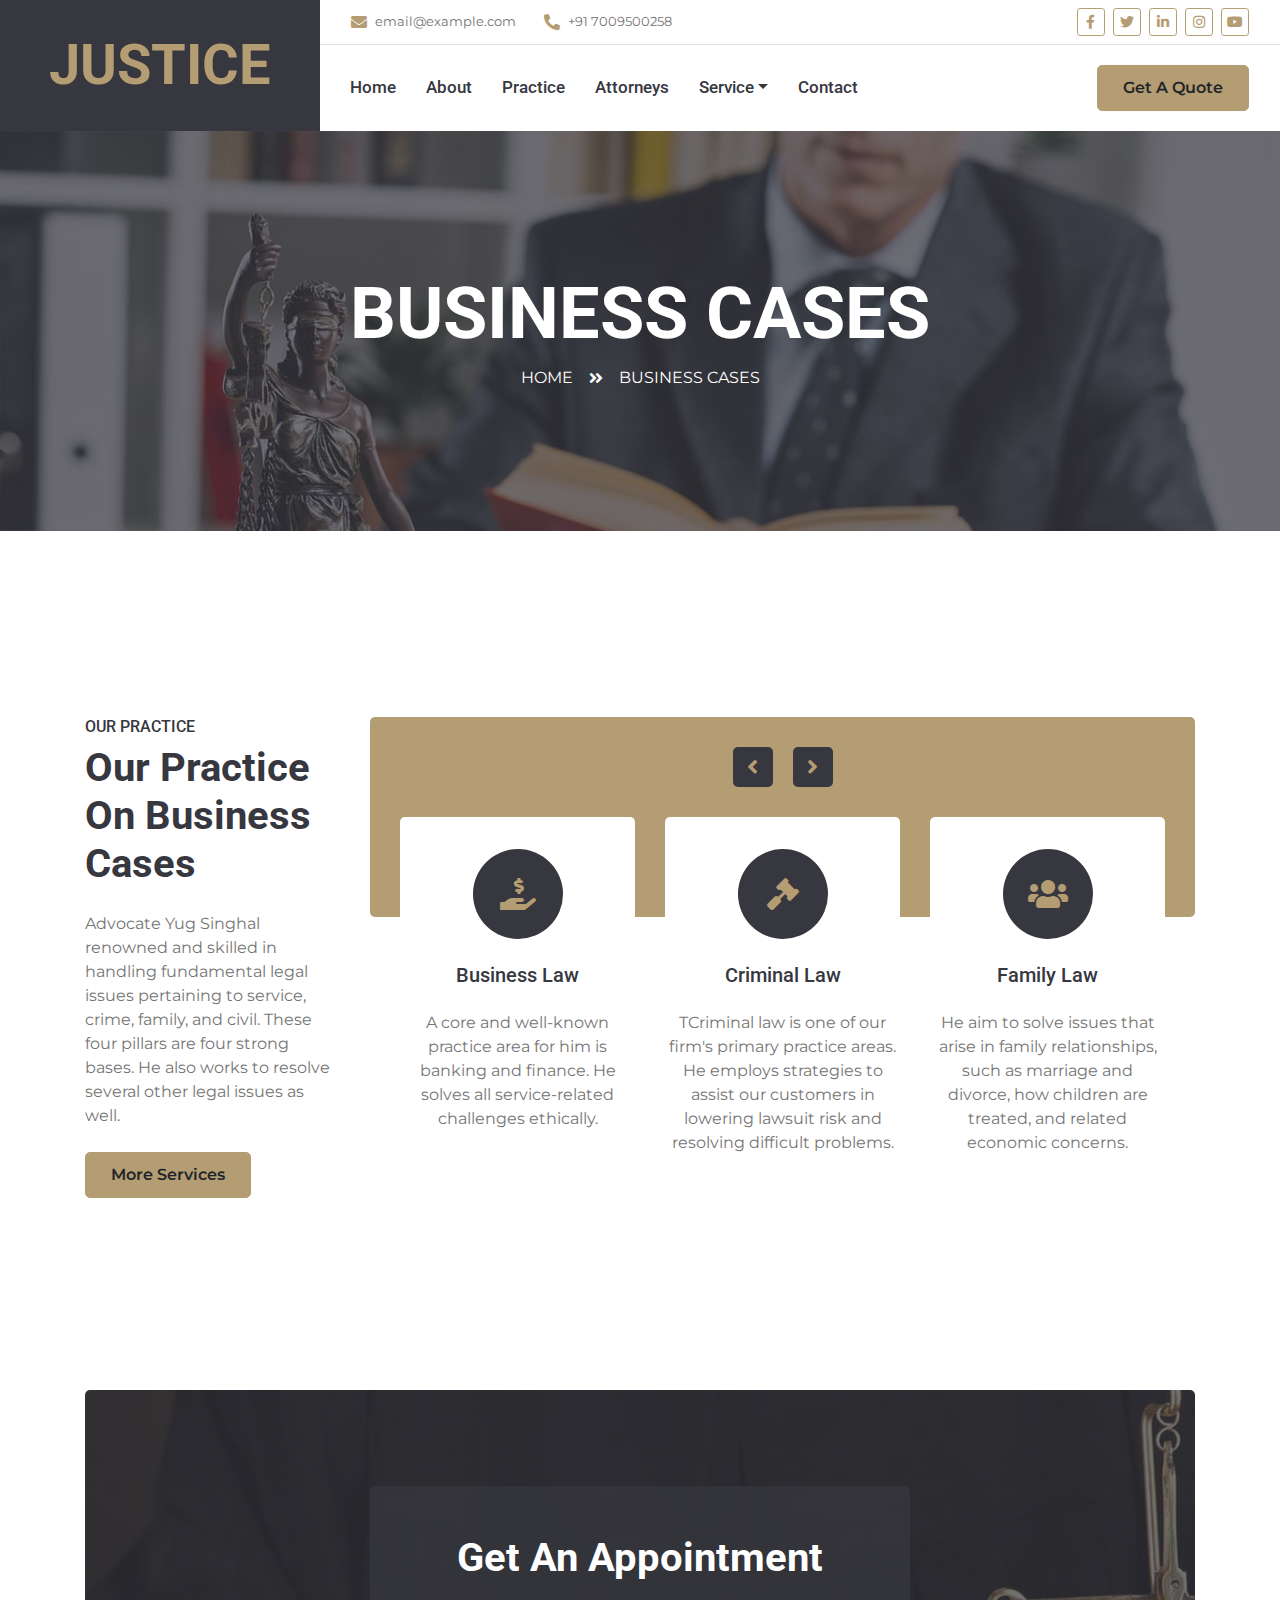
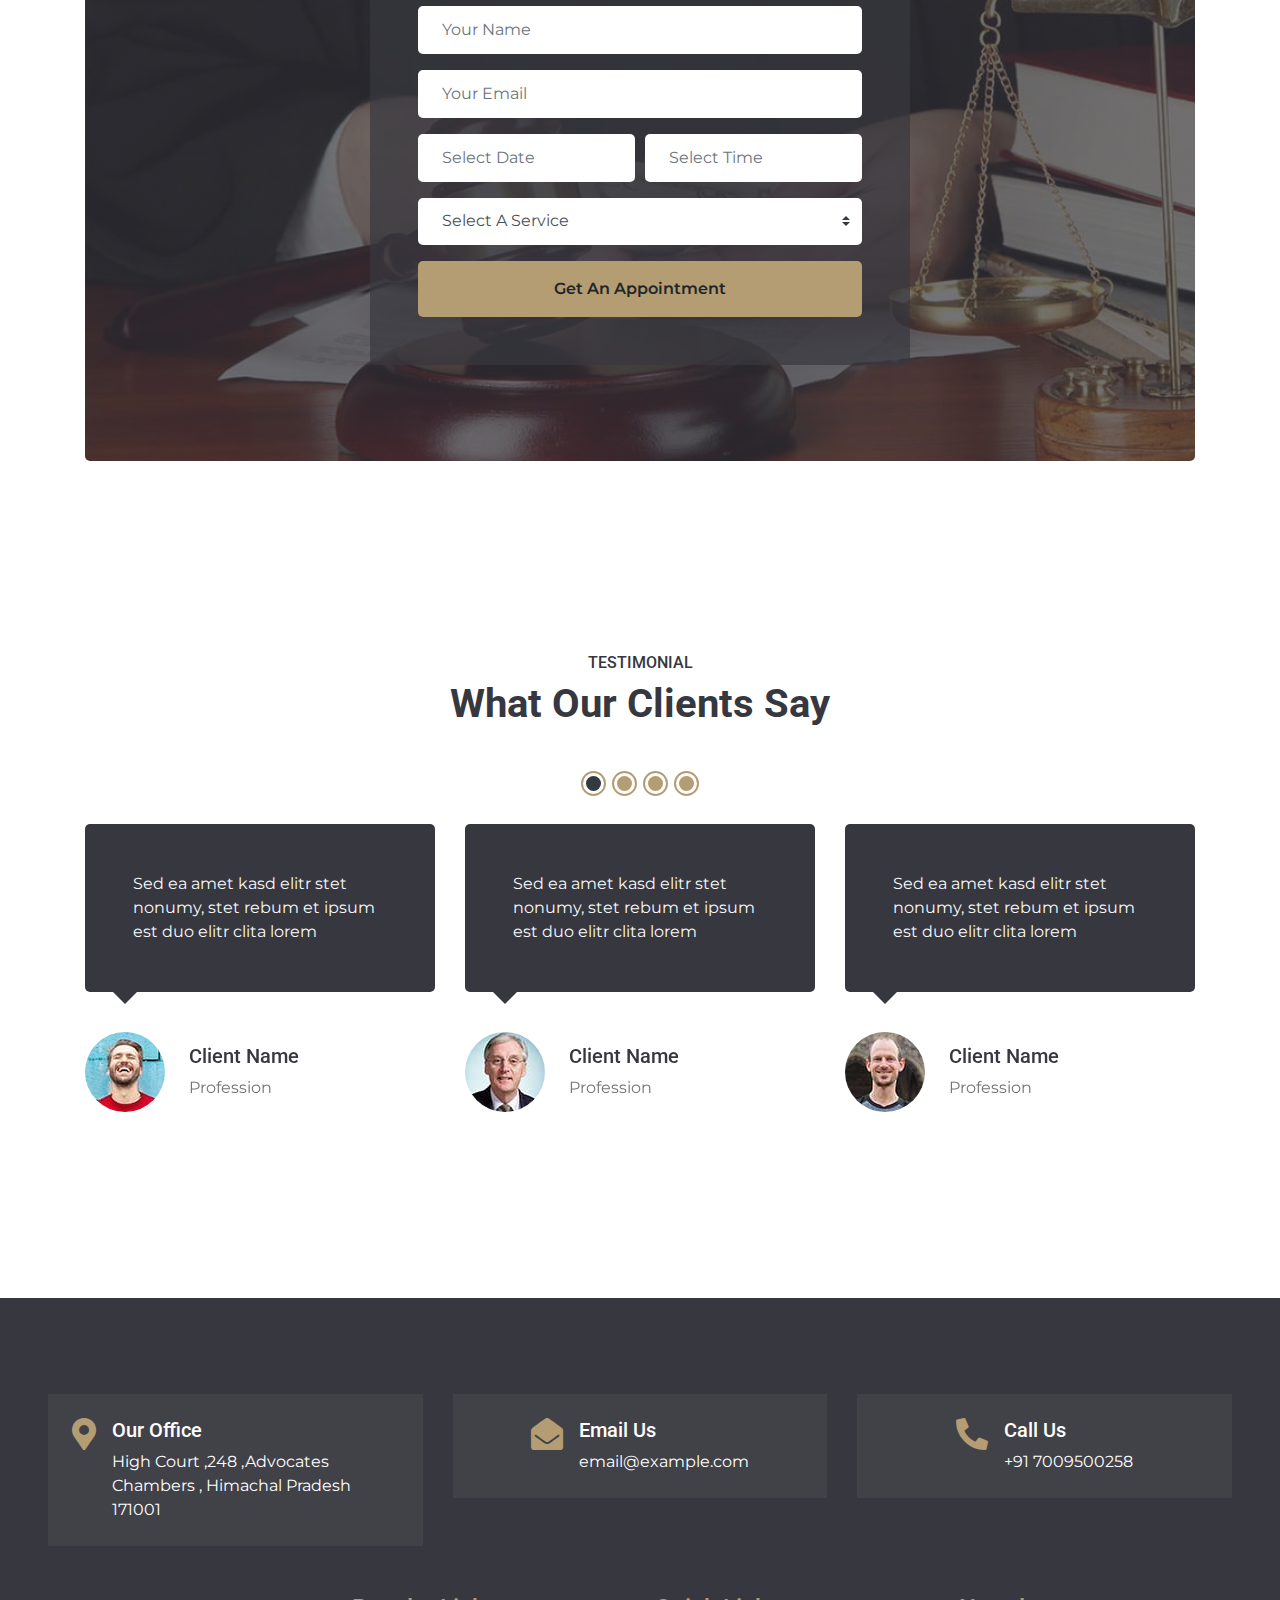
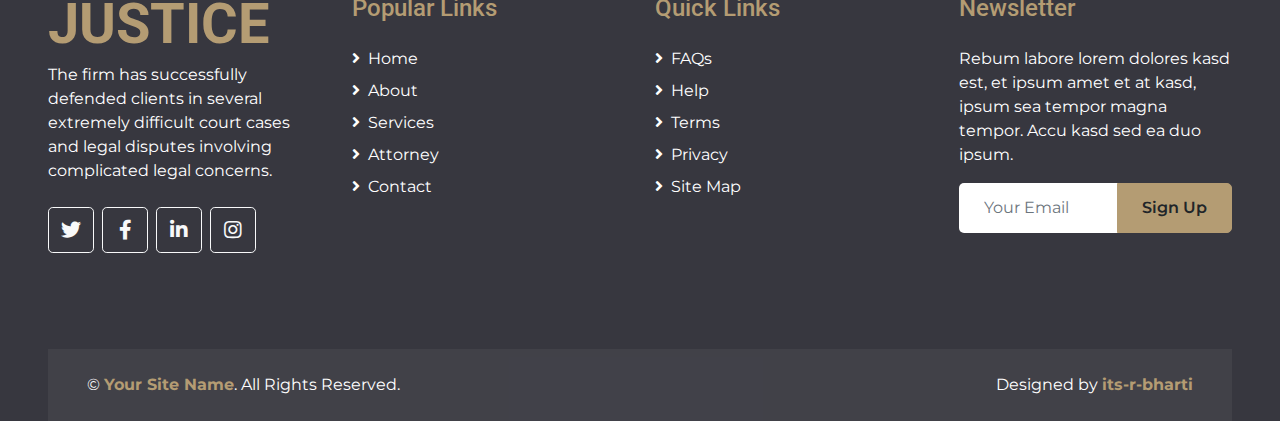
<file: business.html>
<!DOCTYPE html>
<html lang="en">

<head>
    <meta charset="utf-8">
    <title>JUSTICE - Free Lawyer Website Template</title>
    <meta content="width=device-width, initial-scale=1.0" name="viewport">
    <meta content="Free HTML Templates" name="keywords">
    <meta content="Free HTML Templates" name="description">

    <!-- Favicon -->
    <link href="img/favicon.ico" rel="icon">

    <!-- Google Web Fonts -->
    <link rel="preconnect" href="https://fonts.gstatic.com">
    <link href="https://fonts.googleapis.com/css2?family=Montserrat:wght@400;600&family=Roboto:wght@300;500;700&display=swap" rel="stylesheet"> 

    <!-- Font Awesome -->
    <link href="https://cdnjs.cloudflare.com/ajax/libs/font-awesome/5.10.0/css/all.min.css" rel="stylesheet">

    <!-- Libraries Stylesheet -->
    <link href="lib/owlcarousel/assets/owl.carousel.min.css" rel="stylesheet">
    <link href="lib/tempusdominus/css/tempusdominus-bootstrap-4.min.css" rel="stylesheet" />

    <!-- Customized Bootstrap Stylesheet -->
    <link href="css/style.css" rel="stylesheet">
</head>

<body>
    <!-- Header Start -->
    <div class="container-fluid">
        <div class="row">
            <div class="col-lg-3 bg-secondary d-none d-lg-block">
                <a href="index.html" class="navbar-brand w-100 h-100 m-0 p-0 d-flex align-items-center justify-content-center">
                    <h1 class="m-0 display-4 text-primary text-uppercase">Justice</h1>
                </a>
            </div>
            <div class="col-lg-9">
                <div class="row bg-white border-bottom d-none d-lg-flex">
                    <div class="col-lg-7 text-left">
                        <div class="h-100 d-inline-flex align-items-center py-2 px-3">
                            <i class="fa fa-envelope text-primary mr-2"></i>
                            <small>email@example.com</small>
                        </div>
                        <div class="h-100 d-inline-flex align-items-center py-2 px-2">
                            <i class="fa fa-phone-alt text-primary mr-2"></i>
                            <small>+91 7009500258</small>
                        </div>
                    </div>
                    <div class="col-lg-5 text-right">
                        <div class="d-inline-flex align-items-center p-2">
                            <a class="btn btn-sm btn-outline-primary btn-sm-square mr-2" href="">
                                <i class="fab fa-facebook-f"></i>
                            </a>
                            <a class="btn btn-sm btn-outline-primary btn-sm-square mr-2" href="">
                                <i class="fab fa-twitter"></i>
                            </a>
                            <a class="btn btn-sm btn-outline-primary btn-sm-square mr-2" href="">
                                <i class="fab fa-linkedin-in"></i>
                            </a>
                            <a class="btn btn-sm btn-outline-primary btn-sm-square mr-2" href="">
                                <i class="fab fa-instagram"></i>
                            </a>
                            <a class="btn btn-sm btn-outline-primary btn-sm-square mr-2" href="">
                                <i class="fab fa-youtube"></i>
                            </a>
                        </div>
                    </div>
                </div>
                <nav class="navbar navbar-expand-lg bg-white navbar-light p-0">
                    <a href="index.html" class="navbar-brand d-block d-lg-none">
                        <h1 class="m-0 display-4 text-primary text-uppercase">Justice</h1>
                    </a>
                    <button type="button" class="navbar-toggler" data-toggle="collapse" data-target="#navbarCollapse">
                        <span class="navbar-toggler-icon"></span>
                    </button>
                    <div class="collapse navbar-collapse justify-content-between" id="navbarCollapse">
                        <div class="navbar-nav mr-auto py-0">
                            <a href="index.html" class="nav-item nav-link">Home</a>
                            <a href="about.html" class="nav-item nav-link">About</a>
                            <a href="service.html" class="nav-item nav-link">Practice</a>
                            <a href="team.html" class="nav-item nav-link">Attorneys</a>
                            <div class="nav-item dropdown">
                                <a href="#" class="nav-link dropdown-toggle" data-toggle="dropdown">Service</a>
                                <div class="dropdown-menu rounded-0 m-0">
                                    <a href="criminalcase.html"  class="dropdown-item">Crimnal Case</a>
                                    <a href="divorse.html"  class="dropdown-item">Divorce Case</a>
                                    <a href="business.html" class="dropdown-item active">Business case</a>
                                </div>
                            </div>
                            <a href="contact.html" class="nav-item nav-link">Contact</a>
                        </div>
                        <a href="" class="btn btn-primary mr-3 d-none d-lg-block">Get A Quote</a>
                    </div>
                </nav>
            </div>
        </div>
    </div>
    <!-- Header End -->


    <!-- Page Header Start -->
    <div class="container-fluid bg-page-header" style="margin-bottom: 90px;">
        <div class="container">
            <div class="d-flex flex-column align-items-center justify-content-center" style="min-height: 400px">
                <h3 class="display-3 text-white text-uppercase"> Business Cases</h3>
                <div class="d-inline-flex text-white">
                    <p class="m-0 text-uppercase"><a class="text-white" href="index.html">Home</a></p>
                    <i class="fa fa-angle-double-right pt-1 px-3"></i>
                    <p class="m-0 text-uppercase">Business Cases</p>
                </div>
            </div>
        </div>
    </div>
    <!-- Page Header End -->

 


    <!-- Services Start -->
    <div class="container-fluid py-5">
        <div class="container py-5">
            <div class="row">
                <div class="col-lg-3">
                    <h6 class="text-uppercase">Our Practice</h6>
                    <h1 class="mb-4">Our Practice On Business Cases</h1>
                    <p>Advocate Yug Singhal renowned and skilled in handling fundamental legal issues pertaining to service, crime, family, and civil. These four pillars are four strong bases. He also works to resolve several other legal issues as well.</p>
                    <a href="" class="btn btn-primary mt-2">More Services</a>
                </div>
                <div class="col-lg-9 pt-5 pt-lg-0">
                    <div class="bg-primary rounded" style="height: 200px;"></div>
                    <div class="owl-carousel service-carousel position-relative" style="margin-top: -100px; padding: 0 30px;">
                        <div class="d-flex flex-column align-items-center text-center bg-white rounded pt-4">
                            <div class="icon-box bg-secondary text-primary mt-2 mb-4">
                                <i class="fa fa-2x fa-hand-holding-usd"></i>
                            </div>
                            <h5 class="mb-4 px-4">Business Law</h5>
                            <p class="m-0">A core and well-known practice area for him is banking and finance. He solves all service-related challenges ethically. </p>
                        </div>
                        <div class="d-flex flex-column align-items-center text-center bg-white rounded pt-4">
                            <div class="icon-box bg-secondary text-primary mt-2 mb-4">
                                <i class="fa fa-2x fa-gavel"></i>
                            </div>
                            <h5 class="mb-4 px-4">Criminal Law</h5>
                            <p class="m-0">TCriminal law is one of our firm's primary practice areas. He employs strategies to assist our customers in lowering lawsuit risk and resolving difficult problems.</p>
                        </div>
                       
                        <div class="d-flex flex-column align-items-center text-center bg-white rounded pt-4">
                            <div class="icon-box bg-secondary text-primary mt-2 mb-4">
                                <i class="fa fa-2x fa-users"></i>
                            </div>
                            <h5 class="mb-4 px-4">Family Law</h5>
                            <p class="m-0">He aim to solve issues that arise in family relationships, such as marriage and divorce, how children are treated, and related economic concerns.</p>
                        </div>
                        <div class="d-flex flex-column align-items-center text-center bg-white rounded pt-4">
                            <div class="icon-box bg-secondary text-primary mt-2 mb-4">
                                <i class="fa fa-2x fa-landmark"></i>
                            </div>
                            <h5 class="mb-4 px-4">Civil Law</h5>
                            <p class="m-0">Our legal practice deals with conduct that causes harm to a person or other private entity, like a corporation.</p>
                        </div>
                        
                       
                    </div>
                </div>
            </div>
        </div>
    </div>
    <!-- Services End -->

    <!-- Appointment Start -->
    <div class="container-fluid py-5">
        <div class="container py-5">
            <div class="bg-appointment rounded">
                <div class="row h-100 align-items-center justify-content-center">
                    <div class="col-lg-6 py-5">
                        <div class="rounded p-5 my-5" style="background: rgba(55, 55, 63, .7);">
                            <h1 class="text-center text-white mb-4">Get An Appointment</h1>
                            <form>
                                <div class="form-group">
                                    <input type="text" class="form-control border-0 p-4" placeholder="Your Name"
                                        required="required" />
                                </div>
                                <div class="form-group">
                                    <input type="email" class="form-control border-0 p-4" placeholder="Your Email"
                                        required="required" />
                                </div>
                                <div class="form-row">
                                    <div class="col-6">
                                        <div class="form-group">
                                            <div class="date" id="date" data-target-input="nearest">
                                                <input type="text"
                                                    class="form-control border-0 p-4 datetimepicker-input"
                                                    placeholder="Select Date" data-target="#date"
                                                    data-toggle="datetimepicker" />
                                            </div>
                                        </div>
                                    </div>
                                    <div class="col-6">
                                        <div class="form-group">
                                            <div class="time" id="time" data-target-input="nearest">
                                                <input type="text"
                                                    class="form-control border-0 p-4 datetimepicker-input"
                                                    placeholder="Select Time" data-target="#time"
                                                    data-toggle="datetimepicker" />
                                            </div>
                                        </div>
                                    </div>
                                </div>
                                <div class="form-group">
                                    <select class="custom-select border-0 px-4" style="height: 47px;">
                                        <option selected>Select A Service</option>
                                        <option value="divorce"></option>
                                        <option value="divorce"></option>
                                        <option value="divorce"></option>
                                    </select>
                                </div>
                                <div>
                                    <button class="btn btn-primary btn-block border-0 py-3" type="submit">Get An
                                        Appointment</button>
                                </div>
                            </form>
                        </div>
                    </div>
                </div>
            </div>
        </div>
    </div>
    <!-- Appointment End -->


      <!-- Testimonial Start -->
      <div class="container-fluid py-5">
        <div class="container py-5">
            <div class="text-center pb-5">
                <h6 class="text-uppercase">Testimonial</h6>
                <h1 class="mb-5">What Our Clients Say</h1>
            </div>
            <div class="owl-carousel testimonial-carousel">
                <div class="testimonial-item">
                    <div class="testimonial-text position-relative bg-secondary text-light rounded p-5 mb-4">
                        Sed ea amet kasd elitr stet nonumy, stet rebum et ipsum est duo elitr clita lorem
                    </div>
                    <div class="d-flex align-items-center pt-3">
                        <img class="img-fluid rounded-circle" src="img/testimonial-1.jpg" style="width: 80px; height: 80px;" alt="">
                        <div class="pl-4">
                            <h5>Client Name</h5>
                            <p class="m-0">Profession</p>
                        </div>
                    </div>
                </div>
                <div class="testimonial-item">
                    <div class="testimonial-text position-relative bg-secondary text-light rounded p-5 mb-4">
                        Sed ea amet kasd elitr stet nonumy, stet rebum et ipsum est duo elitr clita lorem
                    </div>
                    <div class="d-flex align-items-center pt-3">
                        <img class="img-fluid rounded-circle" src="img/testimonial-2.jpg" style="width: 80px; height: 80px;" alt="">
                        <div class="pl-4">
                            <h5>Client Name</h5>
                            <p class="m-0">Profession</p>
                        </div>
                    </div>
                </div>
                <div class="testimonial-item">
                    <div class="testimonial-text position-relative bg-secondary text-light rounded p-5 mb-4">
                        Sed ea amet kasd elitr stet nonumy, stet rebum et ipsum est duo elitr clita lorem
                    </div>
                    <div class="d-flex align-items-center pt-3">
                        <img class="img-fluid rounded-circle" src="img/testimonial-3.jpg" style="width: 80px; height: 80px;" alt="">
                        <div class="pl-4">
                            <h5>Client Name</h5>
                            <p class="m-0">Profession</p>
                        </div>
                    </div>
                </div>
                <div class="testimonial-item">
                    <div class="testimonial-text position-relative bg-secondary text-light rounded p-5 mb-4">
                        Sed ea amet kasd elitr stet nonumy, stet rebum et ipsum est duo elitr clita lorem
                    </div>
                    <div class="d-flex align-items-center pt-3">
                        <img class="img-fluid rounded-circle" src="img/testimonial-4.jpg" style="width: 80px; height: 80px;" alt="">
                        <div class="pl-4">
                            <h5>Client Name</h5>
                            <p class="m-0">Profession</p>
                        </div>
                    </div>
                </div>
            </div>
        </div>
    </div>
    <!-- Testimonial End -->



      <!-- Footer Start -->
      <div class="container-fluid bg-secondary text-white pt-5 px-sm-3 px-md-5" style="margin-top: 90px;">
        <div class="row mt-5">
            <div class="col-lg-4">
                <div class="d-flex justify-content-lg-center p-4" style="background: rgba(256, 256, 256, .05);">
                    <i class="fa fa-2x fa-map-marker-alt text-primary"></i>
                    <div class="ml-3">
                        <h5 class="text-white">Our Office</h5>
                        <p class="m-0">High Court ,248 ,Advocates Chambers , Himachal Pradesh 171001</p>
                    </div>
                </div>
            </div>
            <div class="col-lg-4">
                <div class="d-flex justify-content-lg-center p-4" style="background: rgba(256, 256, 256, .05);">
                    <i class="fa fa-2x fa-envelope-open text-primary"></i>
                    <div class="ml-3">
                        <h5 class="text-white">Email Us</h5>
                        <p class="m-0">email@example.com</p>
                    </div>
                </div>
            </div>
            <div class="col-lg-4">
                <div class="d-flex justify-content-lg-center p-4" style="background: rgba(256, 256, 256, .05);">
                    <i class="fa fa-2x fa-phone-alt text-primary"></i>
                    <div class="ml-3">
                        <h5 class="text-white">Call Us</h5>
                        <p class="m-0">+91 7009500258</p>
                    </div>
                </div>
            </div>
        </div>
        <div class="row pt-5">
            <div class="col-lg-3 col-md-6 mb-5">
                <a href="index.html" class="navbar-brand">
                    <h1 class="m-0 mt-n2 display-4 text-primary text-uppercase">Justice</h1>
                </a>
                <p>
                    The firm has successfully defended clients in several extremely difficult court cases and legal disputes involving complicated legal concerns.
                    </p>
                <div class="d-flex justify-content-start mt-4">
                    <a class="btn btn-lg btn-outline-light btn-lg-square mr-2" href="#"><i class="fab fa-twitter"></i></a>
                    <a class="btn btn-lg btn-outline-light btn-lg-square mr-2" href="#"><i class="fab fa-facebook-f"></i></a>
                    <a class="btn btn-lg btn-outline-light btn-lg-square mr-2" href="#"><i class="fab fa-linkedin-in"></i></a>
                    <a class="btn btn-lg btn-outline-light btn-lg-square" href="#"><i class="fab fa-instagram"></i></a>
                </div>
            </div>
            <div class="col-lg-3 col-md-6 mb-5">
                <h4 class="font-weight-semi-bold text-primary mb-4">Popular Links</h4>
                <div class="d-flex flex-column justify-content-start">
                    <a class="text-white mb-2" href="index.html"><i class="fa fa-angle-right mr-2"></i>Home</a>
                    <a class="text-white mb-2" href="about.html"><i class="fa fa-angle-right mr-2"></i>About</a>
                    <a class="text-white mb-2" href="service.html"><i class="fa fa-angle-right mr-2"></i>Services</a>
                    <a class="text-white mb-2" href="team.html"><i class="fa fa-angle-right mr-2"></i>Attorney</a>
                    <a class="text-white" href="contact.html"><i class="fa fa-angle-right mr-2"></i>Contact</a>
                </div>
            </div>
            <div class="col-lg-3 col-md-6 mb-5">
                <h4 class="font-weight-semi-bold text-primary mb-4">Quick Links</h4>
                <div class="d-flex flex-column justify-content-start">
                    <a class="text-white mb-2" href="#"><i class="fa fa-angle-right mr-2"></i>FAQs</a>
                    <a class="text-white mb-2" href="#"><i class="fa fa-angle-right mr-2"></i>Help</a>
                    <a class="text-white mb-2" href="#"><i class="fa fa-angle-right mr-2"></i>Terms</a>
                    <a class="text-white mb-2" href="#"><i class="fa fa-angle-right mr-2"></i>Privacy</a>
                    <a class="text-white" href="#"><i class="fa fa-angle-right mr-2"></i>Site Map</a>
                </div>
            </div>
            <div class="col-lg-3 col-md-6 mb-5">
                <h4 class="font-weight-semi-bold text-primary mb-4">Newsletter</h4>
                <p>Rebum labore lorem dolores kasd est, et ipsum amet et at kasd, ipsum sea tempor magna tempor. Accu kasd sed ea duo ipsum.</p>
                <div class="w-100">
                    <div class="input-group">
                        <input type="text" class="form-control border-0" style="padding: 25px;" placeholder="Your Email">
                        <div class="input-group-append">
                            <button class="btn btn-primary px-4">Sign Up</button>
                        </div>
                    </div>
                </div>
            </div>
        </div>
        <div class="row p-4 mt-5 mx-0" style="background: rgba(256, 256, 256, .05);">
            <div class="col-md-6 text-center text-md-left mb-3 mb-md-0">
                <p class="m-0 text-white">&copy; <a class="font-weight-bold" href="#">Your Site Name</a>. All Rights Reserved.</p>
            </div>
            <div class="col-md-6 text-center text-md-right">
                <p class="m-0 text-white">Designed by <a class="font-weight-bold" href="https://github.com/its-r-bharti">its-r-bharti</a></p>
            </div>
        </div>
    </div>
    <!-- Footer End -->


    <!-- Back to Top -->
    <a href="#" class="btn btn-primary px-3 back-to-top"><i class="fa fa-angle-double-up"></i></a>


    <!-- JavaScript Libraries -->
    <script src="https://code.jquery.com/jquery-3.4.1.min.js"></script>
    <script src="https://stackpath.bootstrapcdn.com/bootstrap/4.4.1/js/bootstrap.bundle.min.js"></script>
    <script src="lib/easing/easing.min.js"></script>
    <script src="lib/waypoints/waypoints.min.js"></script>
    <script src="lib/owlcarousel/owl.carousel.min.js"></script>
    <script src="lib/tempusdominus/js/moment.min.js"></script>
    <script src="lib/tempusdominus/js/moment-timezone.min.js"></script>
    <script src="lib/tempusdominus/js/tempusdominus-bootstrap-4.min.js"></script>

    <!-- Contact Javascript File -->
    <script src="mail/jqBootstrapValidation.min.js"></script>
    <script src="mail/contact.js"></script>

    <!-- Template Javascript -->
    <script src="js/main.js"></script>
</body>

</html>
</file>
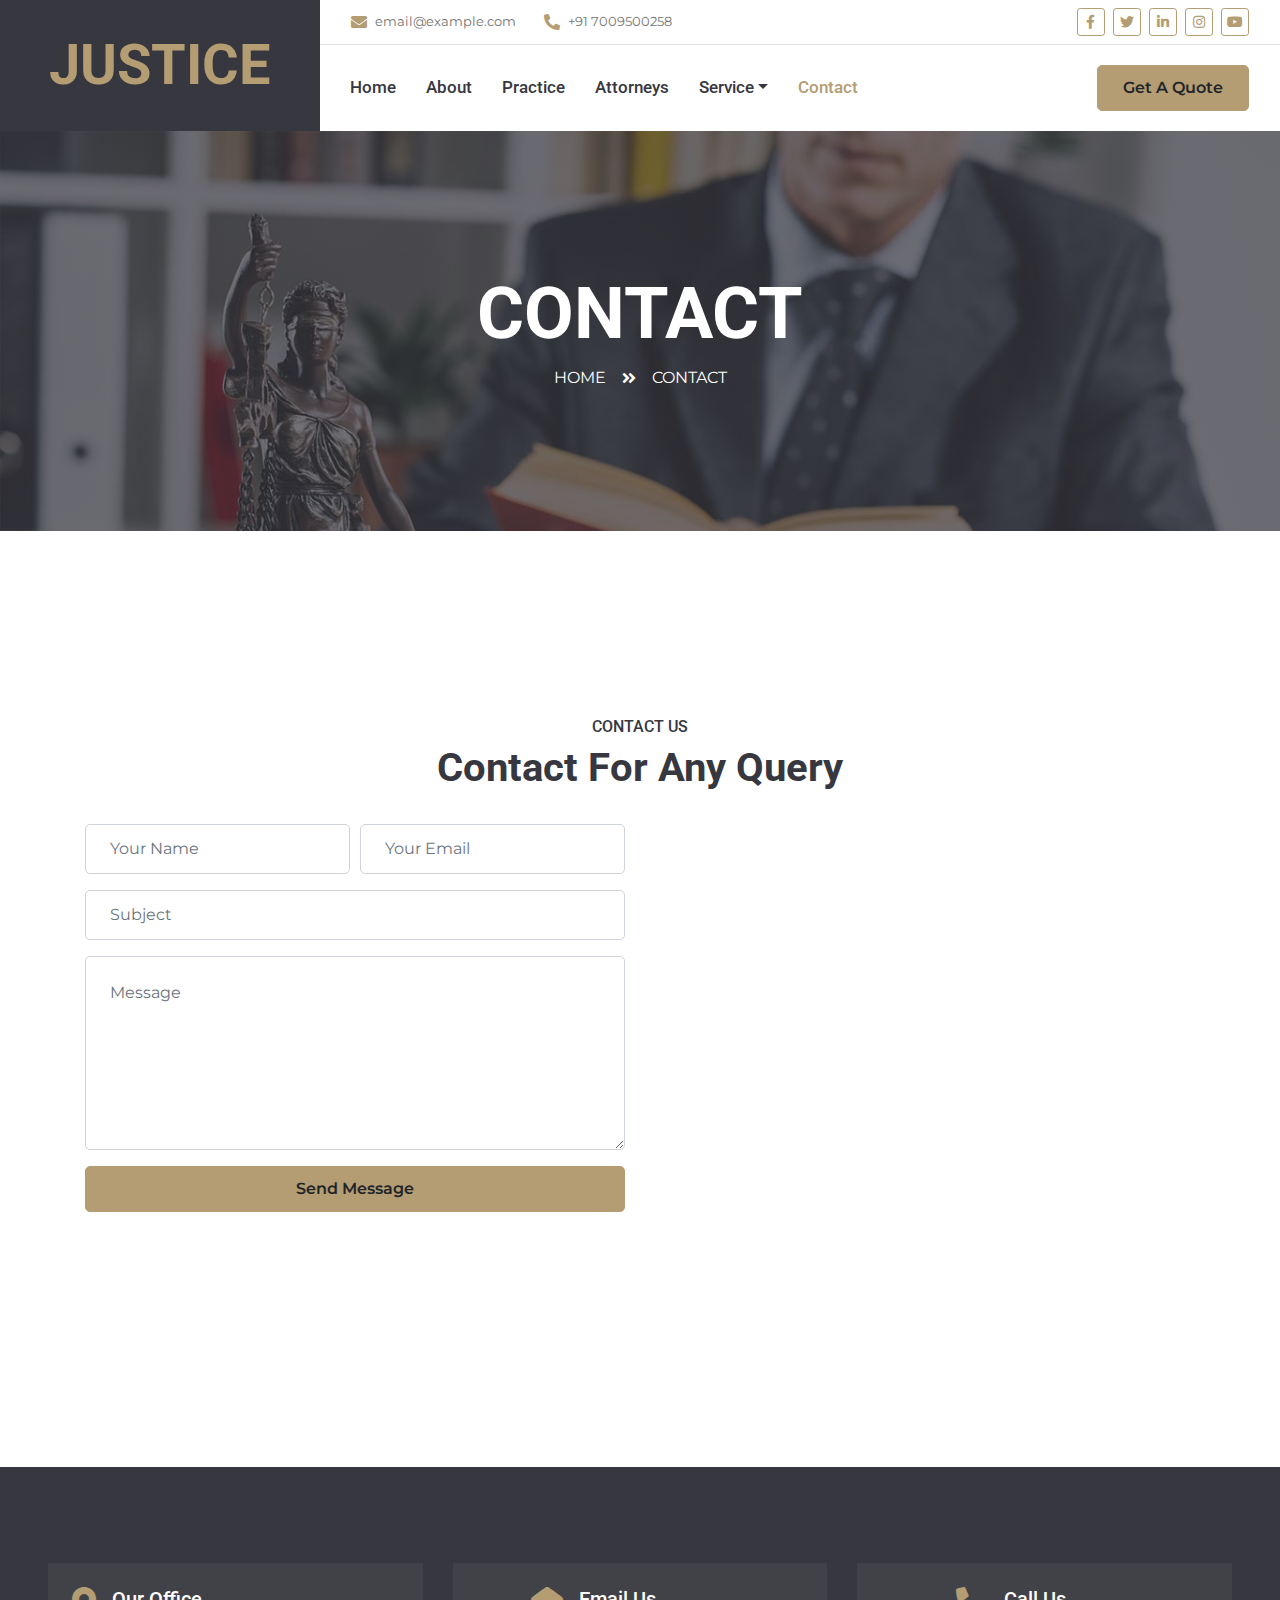
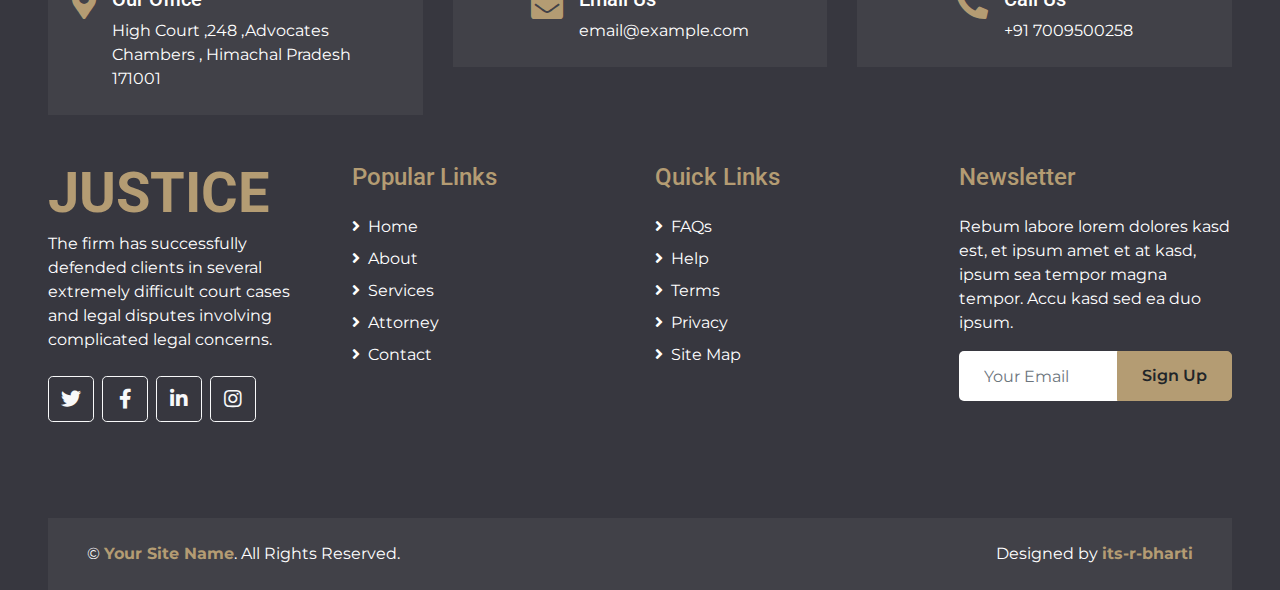
<file: contact.html>
<!DOCTYPE html>
<html lang="en">

<head>
    <meta charset="utf-8">
    <title>JUSTICE - Free Lawyer Website Template</title>
    <meta content="width=device-width, initial-scale=1.0" name="viewport">
    <meta content="Free HTML Templates" name="keywords">
    <meta content="Free HTML Templates" name="description">

    <!-- Favicon -->
    <link href="img/favicon.ico" rel="icon">

    <!-- Google Web Fonts -->
    <link rel="preconnect" href="https://fonts.gstatic.com">
    <link href="https://fonts.googleapis.com/css2?family=Montserrat:wght@400;600&family=Roboto:wght@300;500;700&display=swap" rel="stylesheet"> 

    <!-- Font Awesome -->
    <link href="https://cdnjs.cloudflare.com/ajax/libs/font-awesome/5.10.0/css/all.min.css" rel="stylesheet">

    <!-- Libraries Stylesheet -->
    <link href="lib/owlcarousel/assets/owl.carousel.min.css" rel="stylesheet">
    <link href="lib/tempusdominus/css/tempusdominus-bootstrap-4.min.css" rel="stylesheet" />

    <!-- Customized Bootstrap Stylesheet -->
    <link href="css/style.css" rel="stylesheet">
</head>

<body>
    <!-- Header Start -->
    <div class="container-fluid">
        <div class="row">
            <div class="col-lg-3 bg-secondary d-none d-lg-block">
                <a href="index.html" class="navbar-brand w-100 h-100 m-0 p-0 d-flex align-items-center justify-content-center">
                    <h1 class="m-0 display-4 text-primary text-uppercase">Justice</h1>
                </a>
            </div>
            <div class="col-lg-9">
                <div class="row bg-white border-bottom d-none d-lg-flex">
                    <div class="col-lg-7 text-left">
                        <div class="h-100 d-inline-flex align-items-center py-2 px-3">
                            <i class="fa fa-envelope text-primary mr-2"></i>
                            <small>email@example.com</small>
                        </div>
                        <div class="h-100 d-inline-flex align-items-center py-2 px-2">
                            <i class="fa fa-phone-alt text-primary mr-2"></i>
                            <small>+91 7009500258</small>
                        </div>
                    </div>
                    <div class="col-lg-5 text-right">
                        <div class="d-inline-flex align-items-center p-2">
                            <a class="btn btn-sm btn-outline-primary btn-sm-square mr-2" href="">
                                <i class="fab fa-facebook-f"></i>
                            </a>
                            <a class="btn btn-sm btn-outline-primary btn-sm-square mr-2" href="">
                                <i class="fab fa-twitter"></i>
                            </a>
                            <a class="btn btn-sm btn-outline-primary btn-sm-square mr-2" href="">
                                <i class="fab fa-linkedin-in"></i>
                            </a>
                            <a class="btn btn-sm btn-outline-primary btn-sm-square mr-2" href="">
                                <i class="fab fa-instagram"></i>
                            </a>
                            <a class="btn btn-sm btn-outline-primary btn-sm-square mr-2" href="">
                                <i class="fab fa-youtube"></i>
                            </a>
                        </div>
                    </div>
                </div>
                <nav class="navbar navbar-expand-lg bg-white navbar-light p-0">
                    <a href="index.html" class="navbar-brand d-block d-lg-none">
                        <h1 class="m-0 display-4 text-primary text-uppercase">Justice</h1>
                    </a>
                    <button type="button" class="navbar-toggler" data-toggle="collapse" data-target="#navbarCollapse">
                        <span class="navbar-toggler-icon"></span>
                    </button>
                    <div class="collapse navbar-collapse justify-content-between" id="navbarCollapse">
                        <div class="navbar-nav mr-auto py-0">
                            <a href="index.html" class="nav-item nav-link">Home</a>
                            <a href="about.html" class="nav-item nav-link">About</a>
                            <a href="service.html" class="nav-item nav-link">Practice</a>
                            <a href="team.html" class="nav-item nav-link">Attorneys</a>
                            <div class="nav-item dropdown">
                                <a href="#" class="nav-link dropdown-toggle" data-toggle="dropdown">Service</a>
                                <div class="dropdown-menu rounded-0 m-0">
                                    <a href="criminalcase.html"  class="dropdown-item">Crimnal Case</a>
                                    <a href="divorse.html"  class="dropdown-item">Divorce Case</a>
                                    <a href="business.html" class="dropdown-item">Business case</a>
                                </div>
                            </div>
                            <a href="contact.html" class="nav-item nav-link active">Contact</a>
                        </div>
                        <a href="" class="btn btn-primary mr-3 d-none d-lg-block">Get A Quote</a>
                    </div>
                </nav>
            </div>
        </div>
    </div>
    <!-- Header End -->


    <!-- Page Header Start -->
    <div class="container-fluid bg-page-header" style="margin-bottom: 90px;">
        <div class="container">
            <div class="d-flex flex-column align-items-center justify-content-center" style="min-height: 400px">
                <h3 class="display-3 text-white text-uppercase">Contact</h3>
                <div class="d-inline-flex text-white">
                    <p class="m-0 text-uppercase"><a class="text-white" href="index.html">Home</a></p>
                    <i class="fa fa-angle-double-right pt-1 px-3"></i>
                    <p class="m-0 text-uppercase">Contact</p>
                </div>
            </div>
        </div>
    </div>
    <!-- Page Header End -->


    <!-- Contact Start -->
    <div class="container-fluid py-5">
        <div class="container py-5">
            <div class="text-center pb-2">
                <h6 class="text-uppercase">Contact Us</h6>
                <h1 class="mb-4">Contact For Any Query</h1>
            </div>
            <div class="row">
                <div class="col-lg-6 mb-5 mb-lg-0">
                    <div class="contact-form">
                        <div id="success"></div>
                        <form name="sentMessage"action="contact.php" id="contactForm" novalidate="novalidate" >
                            <div class="form-row">
                                <div class="col-sm-6 control-group">
                                    <input type="text" class="form-control p-4" id="name" placeholder="Your Name" required="required" data-validation-required-message="Please enter your name" />
                                    <p class="help-block text-danger"></p> 
                                </div>
                                <div class="col-sm-6 control-group">
                                    <input type="email" class="form-control p-4" id="email" placeholder="Your Email" required="required" data-validation-required-message="Please enter your email" />
                                    <p class="help-block text-danger"></p>
                                </div>
                            </div>
                            <div class="control-group">
                                <input type="text" class="form-control p-4" id="subject" placeholder="Subject" required="required" data-validation-required-message="Please enter a subject" />
                                <p class="help-block text-danger"></p>
                            </div>
                            <div class="control-group">
                                <textarea class="form-control p-4" rows="6" id="message" placeholder="Message" required="required" data-validation-required-message="Please enter your message"></textarea>
                                <p class="help-block text-danger"></p>
                            </div>
                            <div>
                                <button class="btn btn-primary btn-block" type="submit" id="sendMessageButton">Send Message</button>
                            </div>
                        </form>
                    </div>
                </div>
                <div class="col-lg-6" style="min-height: 400px;">
                    <div class="position-relative h-100 rounded overflow-hidden">
                        <iframe src="https://www.google.com/maps/embed?pb=!1m18!1m12!1m3!1d3416.29996725263!2d77.17239191506864!3d31.1013937815101!2m3!1f0!2f0!3f0!3m2!1i1024!2i768!4f13.1!3m3!1m2!1s0x390579acf0fd0931%3A0x945f25889f86abcb!2sAdvocate%20Yug%20N.%20Singhal!5e0!3m2!1sen!2sin!4v1677513434160!5m2!1sen!2sin" width="600" height="450" style="border:0;" allowfullscreen="" loading="lazy" referrerpolicy="no-referrer-when-downgrade"></iframe>
                    </div>
                </div>
            </div>
        </div>
    </div>
    <!-- Contact End -->


    <!-- Footer Start -->
    <div class="container-fluid bg-secondary text-white pt-5 px-sm-3 px-md-5" style="margin-top: 90px;">
        <div class="row mt-5">
            <div class="col-lg-4">
                <div class="d-flex justify-content-lg-center p-4" style="background: rgba(256, 256, 256, .05);">
                    <i class="fa fa-2x fa-map-marker-alt text-primary"></i>
                    <div class="ml-3">
                        <h5 class="text-white">Our Office</h5>
                        <p class="m-0">High Court ,248 ,Advocates Chambers , Himachal Pradesh 171001</p>
                    </div>
                </div>
            </div>
            <div class="col-lg-4">
                <div class="d-flex justify-content-lg-center p-4" style="background: rgba(256, 256, 256, .05);">
                    <i class="fa fa-2x fa-envelope-open text-primary"></i>
                    <div class="ml-3">
                        <h5 class="text-white">Email Us</h5>
                        <p class="m-0">email@example.com</p>
                    </div>
                </div>
            </div>
            <div class="col-lg-4">
                <div class="d-flex justify-content-lg-center p-4" style="background: rgba(256, 256, 256, .05);">
                    <i class="fa fa-2x fa-phone-alt text-primary"></i>
                    <div class="ml-3">
                        <h5 class="text-white">Call Us</h5>
                        <p class="m-0">+91 7009500258</p>
                    </div>
                </div>
            </div>
        </div>
        <div class="row pt-5">
            <div class="col-lg-3 col-md-6 mb-5">
                <a href="index.html" class="navbar-brand">
                    <h1 class="m-0 mt-n2 display-4 text-primary text-uppercase">Justice</h1>
                </a>
                <p>
                    The firm has successfully defended clients in several extremely difficult court cases and legal disputes involving complicated legal concerns.
                    </p>
                <div class="d-flex justify-content-start mt-4">
                    <a class="btn btn-lg btn-outline-light btn-lg-square mr-2" href="#"><i class="fab fa-twitter"></i></a>
                    <a class="btn btn-lg btn-outline-light btn-lg-square mr-2" href="#"><i class="fab fa-facebook-f"></i></a>
                    <a class="btn btn-lg btn-outline-light btn-lg-square mr-2" href="#"><i class="fab fa-linkedin-in"></i></a>
                    <a class="btn btn-lg btn-outline-light btn-lg-square" href="#"><i class="fab fa-instagram"></i></a>
                </div>
            </div>
            <div class="col-lg-3 col-md-6 mb-5">
                <h4 class="font-weight-semi-bold text-primary mb-4">Popular Links</h4>
                <div class="d-flex flex-column justify-content-start">
                    <a class="text-white mb-2" href="index.html"><i class="fa fa-angle-right mr-2"></i>Home</a>
                    <a class="text-white mb-2" href="about.html"><i class="fa fa-angle-right mr-2"></i>About</a>
                    <a class="text-white mb-2" href="service.html"><i class="fa fa-angle-right mr-2"></i>Services</a>
                    <a class="text-white mb-2" href="team.html"><i class="fa fa-angle-right mr-2"></i>Attorney</a>
                    <a class="text-white" href="contact.html"><i class="fa fa-angle-right mr-2"></i>Contact</a>
                </div>
            </div>
            <div class="col-lg-3 col-md-6 mb-5">
                <h4 class="font-weight-semi-bold text-primary mb-4">Quick Links</h4>
                <div class="d-flex flex-column justify-content-start">
                    <a class="text-white mb-2" href="#"><i class="fa fa-angle-right mr-2"></i>FAQs</a>
                    <a class="text-white mb-2" href="#"><i class="fa fa-angle-right mr-2"></i>Help</a>
                    <a class="text-white mb-2" href="#"><i class="fa fa-angle-right mr-2"></i>Terms</a>
                    <a class="text-white mb-2" href="#"><i class="fa fa-angle-right mr-2"></i>Privacy</a>
                    <a class="text-white" href="#"><i class="fa fa-angle-right mr-2"></i>Site Map</a>
                </div>
            </div>
            <div class="col-lg-3 col-md-6 mb-5">
                <h4 class="font-weight-semi-bold text-primary mb-4">Newsletter</h4>
                <p>Rebum labore lorem dolores kasd est, et ipsum amet et at kasd, ipsum sea tempor magna tempor. Accu kasd sed ea duo ipsum.</p>
                <div class="w-100">
                    <div class="input-group">
                        <input type="text" class="form-control border-0" style="padding: 25px;" placeholder="Your Email">
                        <div class="input-group-append">
                            <button class="btn btn-primary px-4">Sign Up</button>
                        </div>
                    </div>
                </div>
            </div>
        </div>
        <div class="row p-4 mt-5 mx-0" style="background: rgba(256, 256, 256, .05);">
            <div class="col-md-6 text-center text-md-left mb-3 mb-md-0">
                <p class="m-0 text-white">&copy; <a class="font-weight-bold" href="#">Your Site Name</a>. All Rights Reserved.</p>
            </div>
            <div class="col-md-6 text-center text-md-right">
                <p class="m-0 text-white">Designed by <a class="font-weight-bold" href="https://github.com/its-r-bharti">its-r-bharti</a></p>
            </div>
        </div>
    </div>
    <!-- Footer End -->


    <!-- Back to Top -->
    <a href="#" class="btn btn-primary px-3 back-to-top"><i class="fa fa-angle-double-up"></i></a>


    <!-- JavaScript Libraries -->
    <script src="https://code.jquery.com/jquery-3.4.1.min.js"></script>
    <script src="https://stackpath.bootstrapcdn.com/bootstrap/4.4.1/js/bootstrap.bundle.min.js"></script>
    <script src="lib/easing/easing.min.js"></script>
    <script src="lib/waypoints/waypoints.min.js"></script>
    <script src="lib/owlcarousel/owl.carousel.min.js"></script>
    <script src="lib/tempusdominus/js/moment.min.js"></script>
    <script src="lib/tempusdominus/js/moment-timezone.min.js"></script>
    <script src="lib/tempusdominus/js/tempusdominus-bootstrap-4.min.js"></script>

    <!-- Contact Javascript File -->
    <script src="mail/jqBootstrapValidation.min.js"></script>
    <script src="mail/contact.js"></script>

    <!-- Template Javascript -->
    <script src="js/main.js"></script>
</body>

</html>
</file>
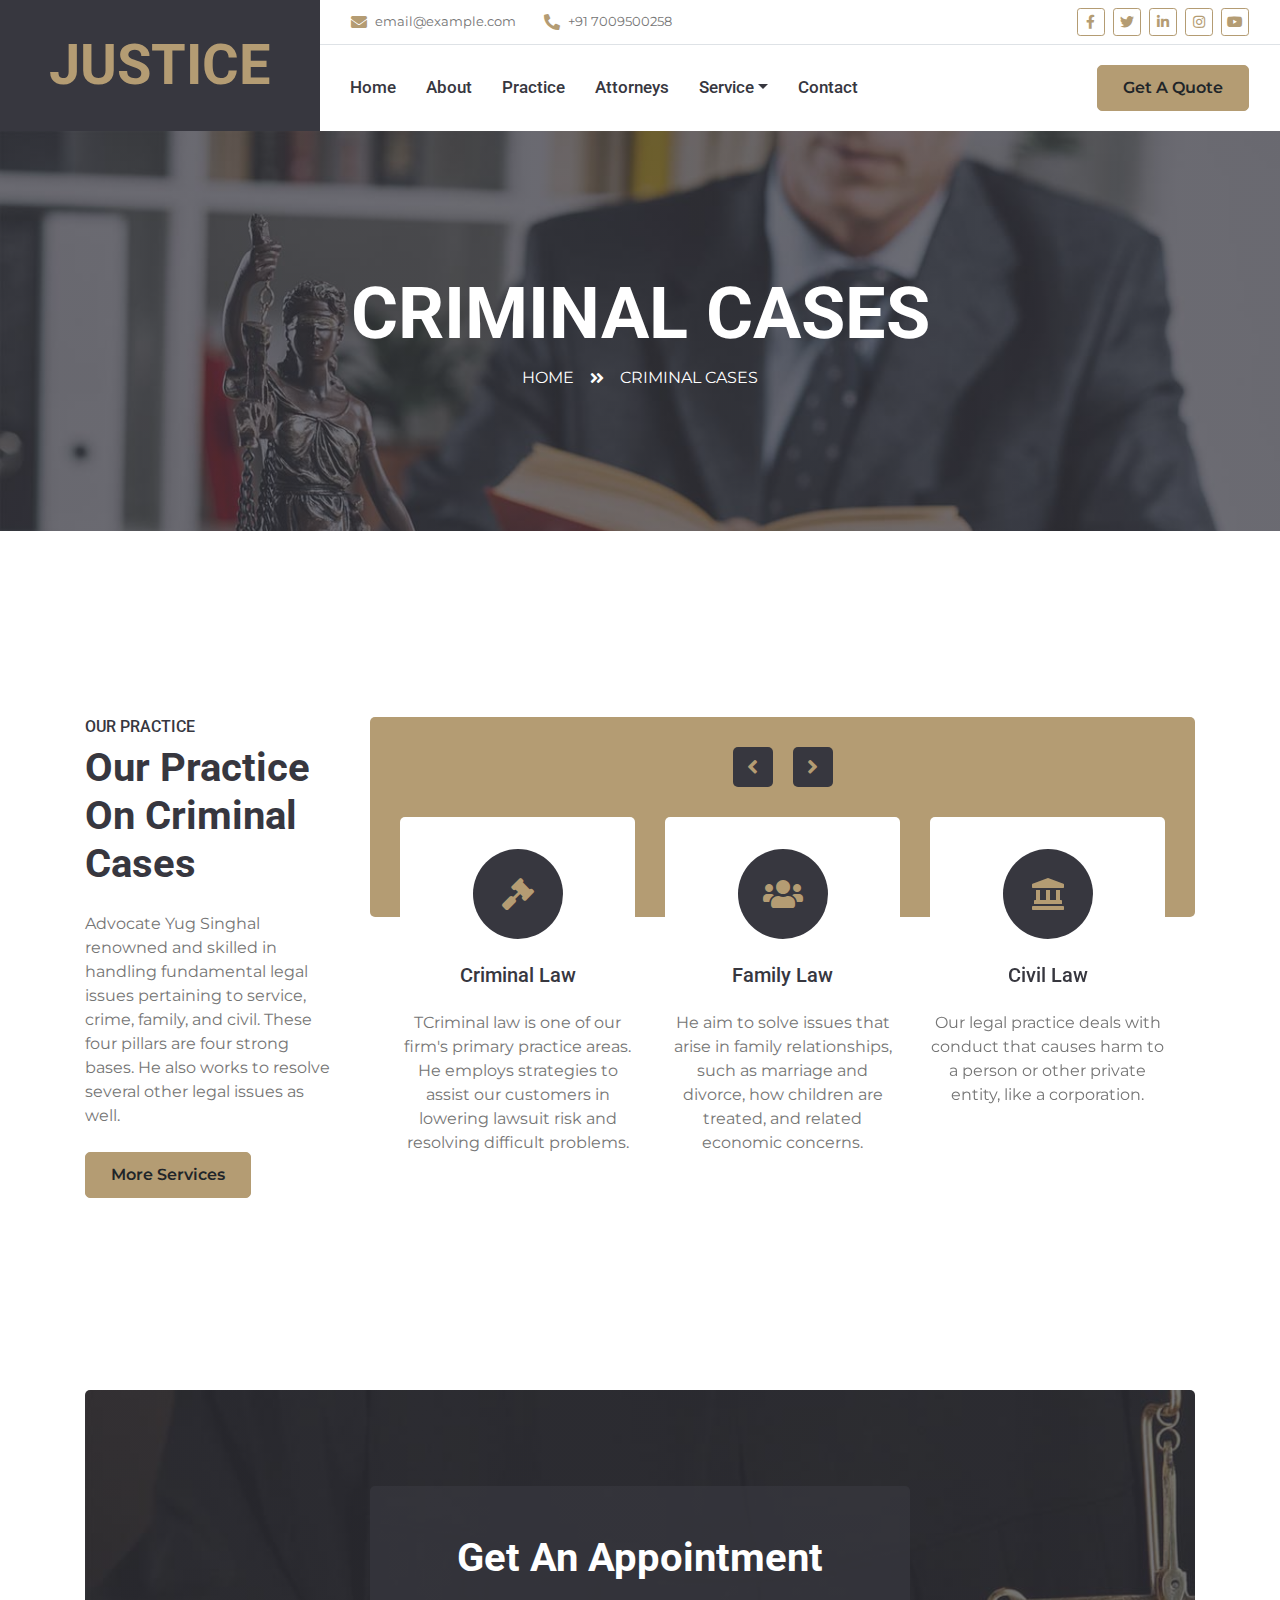
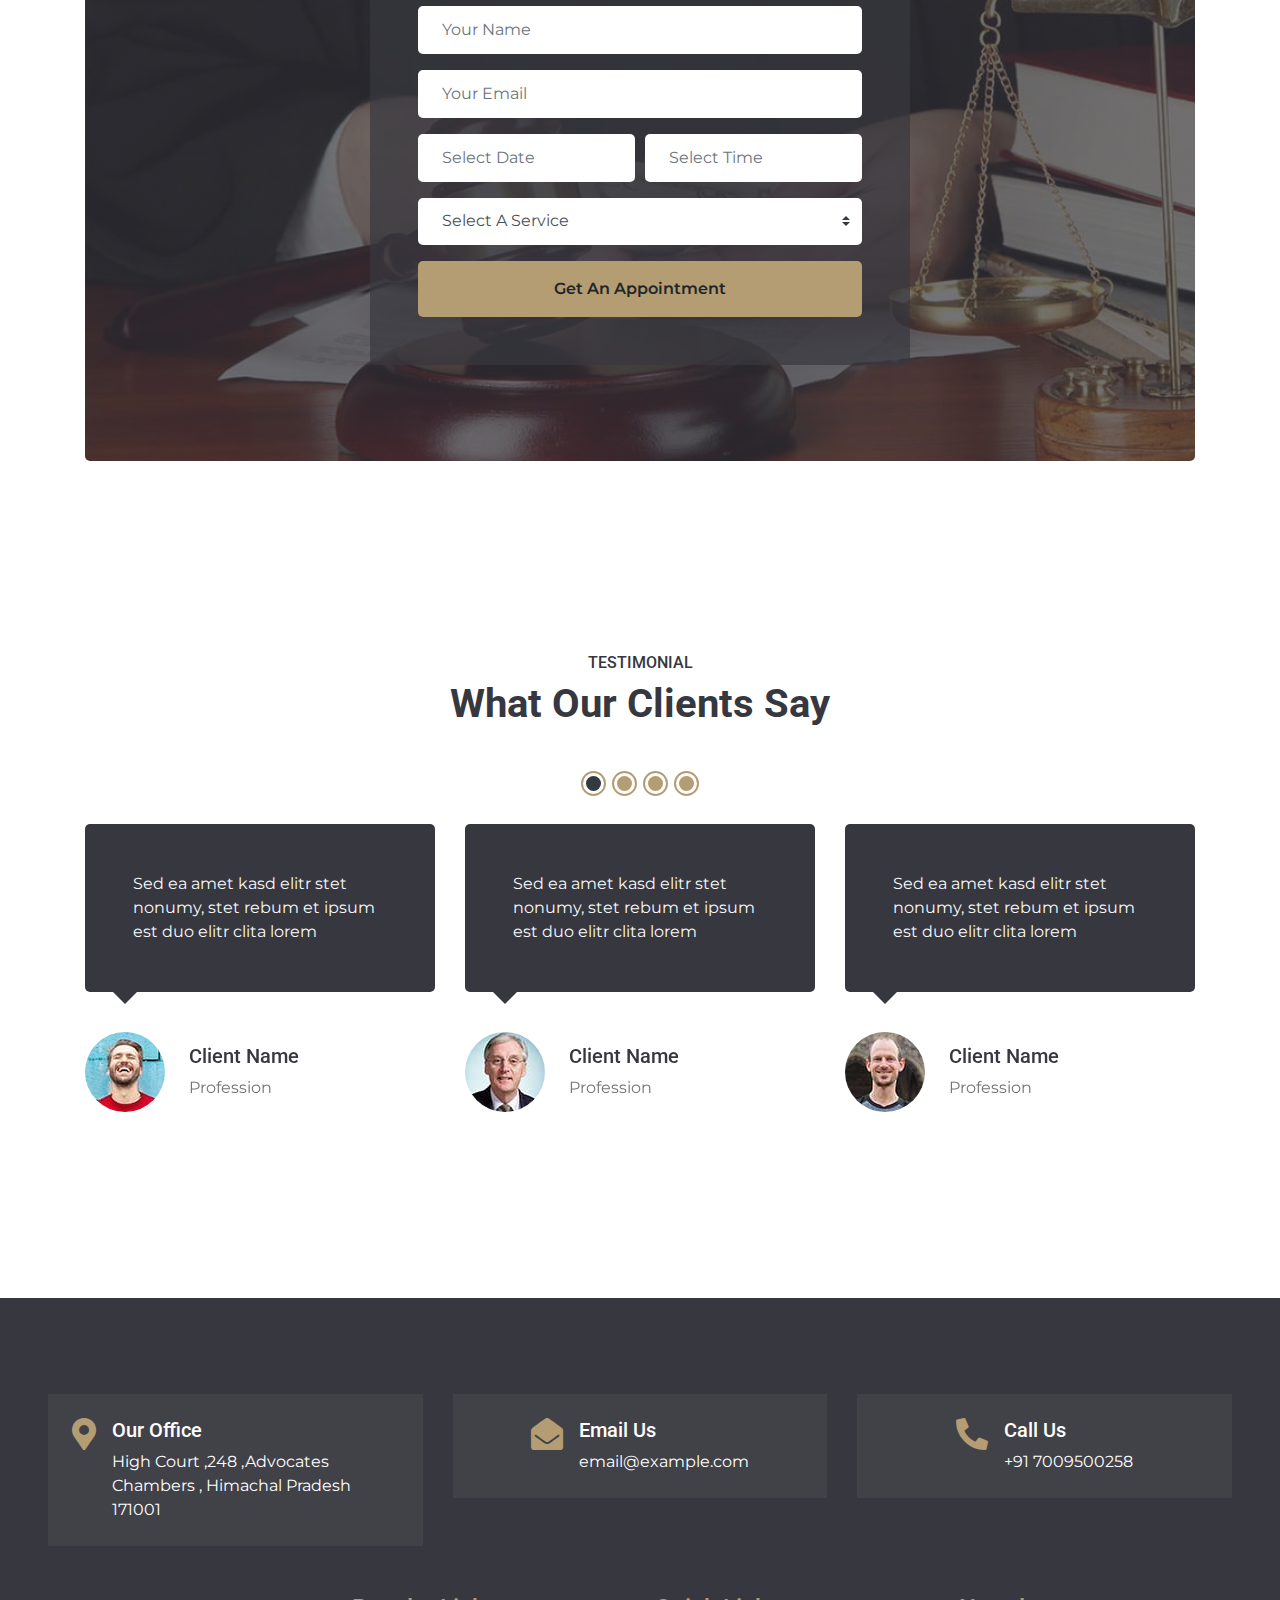
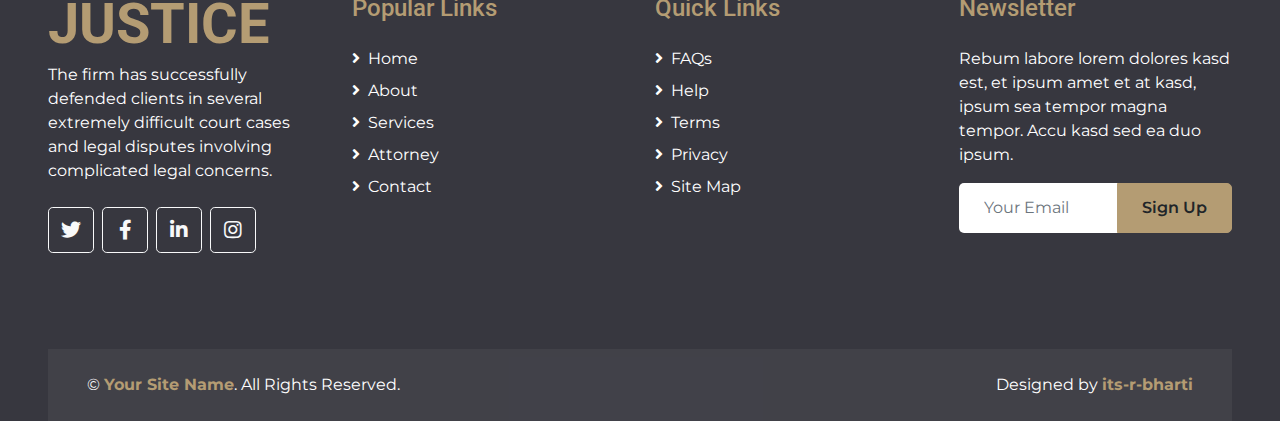
<file: criminalcase.html>
<!DOCTYPE html>
<html lang="en">

<head>
    <meta charset="utf-8">
    <title>JUSTICE - Free Lawyer Website Template</title>
    <meta content="width=device-width, initial-scale=1.0" name="viewport">
    <meta content="Free HTML Templates" name="keywords">
    <meta content="Free HTML Templates" name="description">

    <!-- Favicon -->
    <link href="img/favicon.ico" rel="icon">

    <!-- Google Web Fonts -->
    <link rel="preconnect" href="https://fonts.gstatic.com">
    <link href="https://fonts.googleapis.com/css2?family=Montserrat:wght@400;600&family=Roboto:wght@300;500;700&display=swap" rel="stylesheet"> 

    <!-- Font Awesome -->
    <link href="https://cdnjs.cloudflare.com/ajax/libs/font-awesome/5.10.0/css/all.min.css" rel="stylesheet">

    <!-- Libraries Stylesheet -->
    <link href="lib/owlcarousel/assets/owl.carousel.min.css" rel="stylesheet">
    <link href="lib/tempusdominus/css/tempusdominus-bootstrap-4.min.css" rel="stylesheet" />

    <!-- Customized Bootstrap Stylesheet -->
    <link href="css/style.css" rel="stylesheet">
</head>

<body>
    <!-- Header Start -->
    <div class="container-fluid">
        <div class="row">
            <div class="col-lg-3 bg-secondary d-none d-lg-block">
                <a href="index.html" class="navbar-brand w-100 h-100 m-0 p-0 d-flex align-items-center justify-content-center">
                    <h1 class="m-0 display-4 text-primary text-uppercase">Justice</h1>
                </a>
            </div>
            <div class="col-lg-9">
                <div class="row bg-white border-bottom d-none d-lg-flex">
                    <div class="col-lg-7 text-left">
                        <div class="h-100 d-inline-flex align-items-center py-2 px-3">
                            <i class="fa fa-envelope text-primary mr-2"></i>
                            <small>email@example.com</small>
                        </div>
                        <div class="h-100 d-inline-flex align-items-center py-2 px-2">
                            <i class="fa fa-phone-alt text-primary mr-2"></i>
                            <small>+91 7009500258</small>
                        </div>
                    </div>
                    <div class="col-lg-5 text-right">
                        <div class="d-inline-flex align-items-center p-2">
                            <a class="btn btn-sm btn-outline-primary btn-sm-square mr-2" href="">
                                <i class="fab fa-facebook-f"></i>
                            </a>
                            <a class="btn btn-sm btn-outline-primary btn-sm-square mr-2" href="">
                                <i class="fab fa-twitter"></i>
                            </a>
                            <a class="btn btn-sm btn-outline-primary btn-sm-square mr-2" href="">
                                <i class="fab fa-linkedin-in"></i>
                            </a>
                            <a class="btn btn-sm btn-outline-primary btn-sm-square mr-2" href="">
                                <i class="fab fa-instagram"></i>
                            </a>
                            <a class="btn btn-sm btn-outline-primary btn-sm-square mr-2" href="">
                                <i class="fab fa-youtube"></i>
                            </a>
                        </div>
                    </div>
                </div>
                <nav class="navbar navbar-expand-lg bg-white navbar-light p-0">
                    <a href="index.html" class="navbar-brand d-block d-lg-none">
                        <h1 class="m-0 display-4 text-primary text-uppercase">Justice</h1>
                    </a>
                    <button type="button" class="navbar-toggler" data-toggle="collapse" data-target="#navbarCollapse">
                        <span class="navbar-toggler-icon"></span>
                    </button>
                    <div class="collapse navbar-collapse justify-content-between" id="navbarCollapse">
                        <div class="navbar-nav mr-auto py-0">
                            <a href="index.html" class="nav-item nav-link">Home</a>
                            <a href="about.html" class="nav-item nav-link">About</a>
                            <a href="service.html" class="nav-item nav-link">Practice</a>
                            <a href="team.html" class="nav-item nav-link">Attorneys</a>
                            <div class="nav-item dropdown">
                                <a href="#" class="nav-link dropdown-toggle" data-toggle="dropdown">Service</a>
                                <div class="dropdown-menu rounded-0 m-0">
                                    <a href="criminalcase.html"  class="dropdown-item active">Crimnal Case</a>
                                    <a href="divorse.html"  class="dropdown-item ">Divorce Case</a>
                                    <a href="business.html" class="dropdown-item">Business case</a>
                                </div>
                            </div>
                            <a href="contact.html" class="nav-item nav-link">Contact</a>
                        </div>
                        <a href="" class="btn btn-primary mr-3 d-none d-lg-block">Get A Quote</a>
                    </div>
                </nav>
            </div>
        </div>
    </div>
    <!-- Header End -->


    <!-- Page Header Start -->
    <div class="container-fluid bg-page-header" style="margin-bottom: 90px;">
        <div class="container">
            <div class="d-flex flex-column align-items-center justify-content-center" style="min-height: 400px">
                <h3 class="display-3 text-white text-uppercase">Criminal cases</h3>
                <div class="d-inline-flex text-white">
                    <p class="m-0 text-uppercase"><a class="text-white" href="index.html">Home</a></p>
                    <i class="fa fa-angle-double-right pt-1 px-3"></i>
                    <p class="m-0 text-uppercase">criminal cases</p>
                </div>
            </div>
        </div>
    </div>
    <!-- Page Header End -->

 


    <!-- Services Start -->
    <div class="container-fluid py-5">
        <div class="container py-5">
            <div class="row">
                <div class="col-lg-3">
                    <h6 class="text-uppercase">Our Practice</h6>
                    <h1 class="mb-4">Our Practice On Criminal Cases</h1>
                    <p>Advocate Yug Singhal renowned and skilled in handling fundamental legal issues pertaining to service, crime, family, and civil. These four pillars are four strong bases. He also works to resolve several other legal issues as well.</p>
                    <a href="" class="btn btn-primary mt-2">More Services</a>
                </div>
                <div class="col-lg-9 pt-5 pt-lg-0">
                    <div class="bg-primary rounded" style="height: 200px;"></div>
                    <div class="owl-carousel service-carousel position-relative" style="margin-top: -100px; padding: 0 30px;">
                        <div class="d-flex flex-column align-items-center text-center bg-white rounded pt-4">
                            <div class="icon-box bg-secondary text-primary mt-2 mb-4">
                                <i class="fa fa-2x fa-gavel"></i>
                            </div>
                            <h5 class="mb-4 px-4">Criminal Law</h5>
                            <p class="m-0">TCriminal law is one of our firm's primary practice areas. He employs strategies to assist our customers in lowering lawsuit risk and resolving difficult problems.</p>
                        </div>
                       
                        <div class="d-flex flex-column align-items-center text-center bg-white rounded pt-4">
                            <div class="icon-box bg-secondary text-primary mt-2 mb-4">
                                <i class="fa fa-2x fa-users"></i>
                            </div>
                            <h5 class="mb-4 px-4">Family Law</h5>
                            <p class="m-0">He aim to solve issues that arise in family relationships, such as marriage and divorce, how children are treated, and related economic concerns.</p>
                        </div>
                        <div class="d-flex flex-column align-items-center text-center bg-white rounded pt-4">
                            <div class="icon-box bg-secondary text-primary mt-2 mb-4">
                                <i class="fa fa-2x fa-landmark"></i>
                            </div>
                            <h5 class="mb-4 px-4">Civil Law</h5>
                            <p class="m-0">Our legal practice deals with conduct that causes harm to a person or other private entity, like a corporation.</p>
                        </div>
                        <div class="d-flex flex-column align-items-center text-center bg-white rounded pt-4">
                            <div class="icon-box bg-secondary text-primary mt-2 mb-4">
                                <i class="fa fa-2x fa-hand-holding-usd"></i>
                            </div>
                            <h5 class="mb-4 px-4">Business Law</h5>
                            <p class="m-0">A core and well-known practice area for him is banking and finance. He solves all service-related challenges ethically. </p>
                        </div>
                       
                    </div>
                </div>
            </div>
        </div>
    </div>
    <!-- Services End -->

    <!-- Appointment Start -->
    <div class="container-fluid py-5">
        <div class="container py-5">
            <div class="bg-appointment rounded">
                <div class="row h-100 align-items-center justify-content-center">
                    <div class="col-lg-6 py-5">
                        <div class="rounded p-5 my-5" style="background: rgba(55, 55, 63, .7);">
                            <h1 class="text-center text-white mb-4">Get An Appointment</h1>
                            <form>
                                <div class="form-group">
                                    <input type="text" class="form-control border-0 p-4" placeholder="Your Name"
                                        required="required" />
                                </div>
                                <div class="form-group">
                                    <input type="email" class="form-control border-0 p-4" placeholder="Your Email"
                                        required="required" />
                                </div>
                                <div class="form-row">
                                    <div class="col-6">
                                        <div class="form-group">
                                            <div class="date" id="date" data-target-input="nearest">
                                                <input type="text"
                                                    class="form-control border-0 p-4 datetimepicker-input"
                                                    placeholder="Select Date" data-target="#date"
                                                    data-toggle="datetimepicker" />
                                            </div>
                                        </div>
                                    </div>
                                    <div class="col-6">
                                        <div class="form-group">
                                            <div class="time" id="time" data-target-input="nearest">
                                                <input type="text"
                                                    class="form-control border-0 p-4 datetimepicker-input"
                                                    placeholder="Select Time" data-target="#time"
                                                    data-toggle="datetimepicker" />
                                            </div>
                                        </div>
                                    </div>
                                </div>
                                <div class="form-group">
                                    <select class="custom-select border-0 px-4" style="height: 47px;">
                                        <option selected>Select A Service</option>
                                        <option value="divorce"></option>
                                        <option value="divorce"></option>
                                        <option value="divorce"></option>
                                    </select>
                                </div>
                                <div>
                                    <button class="btn btn-primary btn-block border-0 py-3" type="submit">Get An
                                        Appointment</button>
                                </div>
                            </form>
                        </div>
                    </div>
                </div>
            </div>
        </div>
    </div>
    <!-- Appointment End -->


      <!-- Testimonial Start -->
      <div class="container-fluid py-5">
        <div class="container py-5">
            <div class="text-center pb-5">
                <h6 class="text-uppercase">Testimonial</h6>
                <h1 class="mb-5">What Our Clients Say</h1>
            </div>
            <div class="owl-carousel testimonial-carousel">
                <div class="testimonial-item">
                    <div class="testimonial-text position-relative bg-secondary text-light rounded p-5 mb-4">
                        Sed ea amet kasd elitr stet nonumy, stet rebum et ipsum est duo elitr clita lorem
                    </div>
                    <div class="d-flex align-items-center pt-3">
                        <img class="img-fluid rounded-circle" src="img/testimonial-1.jpg" style="width: 80px; height: 80px;" alt="">
                        <div class="pl-4">
                            <h5>Client Name</h5>
                            <p class="m-0">Profession</p>
                        </div>
                    </div>
                </div>
                <div class="testimonial-item">
                    <div class="testimonial-text position-relative bg-secondary text-light rounded p-5 mb-4">
                        Sed ea amet kasd elitr stet nonumy, stet rebum et ipsum est duo elitr clita lorem
                    </div>
                    <div class="d-flex align-items-center pt-3">
                        <img class="img-fluid rounded-circle" src="img/testimonial-2.jpg" style="width: 80px; height: 80px;" alt="">
                        <div class="pl-4">
                            <h5>Client Name</h5>
                            <p class="m-0">Profession</p>
                        </div>
                    </div>
                </div>
                <div class="testimonial-item">
                    <div class="testimonial-text position-relative bg-secondary text-light rounded p-5 mb-4">
                        Sed ea amet kasd elitr stet nonumy, stet rebum et ipsum est duo elitr clita lorem
                    </div>
                    <div class="d-flex align-items-center pt-3">
                        <img class="img-fluid rounded-circle" src="img/testimonial-3.jpg" style="width: 80px; height: 80px;" alt="">
                        <div class="pl-4">
                            <h5>Client Name</h5>
                            <p class="m-0">Profession</p>
                        </div>
                    </div>
                </div>
                <div class="testimonial-item">
                    <div class="testimonial-text position-relative bg-secondary text-light rounded p-5 mb-4">
                        Sed ea amet kasd elitr stet nonumy, stet rebum et ipsum est duo elitr clita lorem
                    </div>
                    <div class="d-flex align-items-center pt-3">
                        <img class="img-fluid rounded-circle" src="img/testimonial-4.jpg" style="width: 80px; height: 80px;" alt="">
                        <div class="pl-4">
                            <h5>Client Name</h5>
                            <p class="m-0">Profession</p>
                        </div>
                    </div>
                </div>
            </div>
        </div>
    </div>
    <!-- Testimonial End -->



     <!-- Footer Start -->
     <div class="container-fluid bg-secondary text-white pt-5 px-sm-3 px-md-5" style="margin-top: 90px;">
        <div class="row mt-5">
            <div class="col-lg-4">
                <div class="d-flex justify-content-lg-center p-4" style="background: rgba(256, 256, 256, .05);">
                    <i class="fa fa-2x fa-map-marker-alt text-primary"></i>
                    <div class="ml-3">
                        <h5 class="text-white">Our Office</h5>
                        <p class="m-0">High Court ,248 ,Advocates Chambers , Himachal Pradesh 171001</p>
                    </div>
                </div>
            </div>
            <div class="col-lg-4">
                <div class="d-flex justify-content-lg-center p-4" style="background: rgba(256, 256, 256, .05);">
                    <i class="fa fa-2x fa-envelope-open text-primary"></i>
                    <div class="ml-3">
                        <h5 class="text-white">Email Us</h5>
                        <p class="m-0">email@example.com</p>
                    </div>
                </div>
            </div>
            <div class="col-lg-4">
                <div class="d-flex justify-content-lg-center p-4" style="background: rgba(256, 256, 256, .05);">
                    <i class="fa fa-2x fa-phone-alt text-primary"></i>
                    <div class="ml-3">
                        <h5 class="text-white">Call Us</h5>
                        <p class="m-0">+91 7009500258</p>
                    </div>
                </div>
            </div>
        </div>
        <div class="row pt-5">
            <div class="col-lg-3 col-md-6 mb-5">
                <a href="index.html" class="navbar-brand">
                    <h1 class="m-0 mt-n2 display-4 text-primary text-uppercase">Justice</h1>
                </a>
                <p>
                    The firm has successfully defended clients in several extremely difficult court cases and legal disputes involving complicated legal concerns.
                    </p>
                <div class="d-flex justify-content-start mt-4">
                    <a class="btn btn-lg btn-outline-light btn-lg-square mr-2" href="#"><i class="fab fa-twitter"></i></a>
                    <a class="btn btn-lg btn-outline-light btn-lg-square mr-2" href="#"><i class="fab fa-facebook-f"></i></a>
                    <a class="btn btn-lg btn-outline-light btn-lg-square mr-2" href="#"><i class="fab fa-linkedin-in"></i></a>
                    <a class="btn btn-lg btn-outline-light btn-lg-square" href="#"><i class="fab fa-instagram"></i></a>
                </div>
            </div>
            <div class="col-lg-3 col-md-6 mb-5">
                <h4 class="font-weight-semi-bold text-primary mb-4">Popular Links</h4>
                <div class="d-flex flex-column justify-content-start">
                    <a class="text-white mb-2" href="index.html"><i class="fa fa-angle-right mr-2"></i>Home</a>
                    <a class="text-white mb-2" href="about.html"><i class="fa fa-angle-right mr-2"></i>About</a>
                    <a class="text-white mb-2" href="service.html"><i class="fa fa-angle-right mr-2"></i>Services</a>
                    <a class="text-white mb-2" href="team.html"><i class="fa fa-angle-right mr-2"></i>Attorney</a>
                    <a class="text-white" href="contact.html"><i class="fa fa-angle-right mr-2"></i>Contact</a>
                </div>
            </div>
            <div class="col-lg-3 col-md-6 mb-5">
                <h4 class="font-weight-semi-bold text-primary mb-4">Quick Links</h4>
                <div class="d-flex flex-column justify-content-start">
                    <a class="text-white mb-2" href="#"><i class="fa fa-angle-right mr-2"></i>FAQs</a>
                    <a class="text-white mb-2" href="#"><i class="fa fa-angle-right mr-2"></i>Help</a>
                    <a class="text-white mb-2" href="#"><i class="fa fa-angle-right mr-2"></i>Terms</a>
                    <a class="text-white mb-2" href="#"><i class="fa fa-angle-right mr-2"></i>Privacy</a>
                    <a class="text-white" href="#"><i class="fa fa-angle-right mr-2"></i>Site Map</a>
                </div>
            </div>
            <div class="col-lg-3 col-md-6 mb-5">
                <h4 class="font-weight-semi-bold text-primary mb-4">Newsletter</h4>
                <p>Rebum labore lorem dolores kasd est, et ipsum amet et at kasd, ipsum sea tempor magna tempor. Accu kasd sed ea duo ipsum.</p>
                <div class="w-100">
                    <div class="input-group">
                        <input type="text" class="form-control border-0" style="padding: 25px;" placeholder="Your Email">
                        <div class="input-group-append">
                            <button class="btn btn-primary px-4">Sign Up</button>
                        </div>
                    </div>
                </div>
            </div>
        </div>
        <div class="row p-4 mt-5 mx-0" style="background: rgba(256, 256, 256, .05);">
            <div class="col-md-6 text-center text-md-left mb-3 mb-md-0">
                <p class="m-0 text-white">&copy; <a class="font-weight-bold" href="#">Your Site Name</a>. All Rights Reserved.</p>
            </div>
            <div class="col-md-6 text-center text-md-right">
                <p class="m-0 text-white">Designed by <a class="font-weight-bold" href="https://github.com/its-r-bharti">its-r-bharti</a></p>
            </div>
        </div>
    </div>
    <!-- Footer End -->


    <!-- Back to Top -->
    <a href="#" class="btn btn-primary px-3 back-to-top"><i class="fa fa-angle-double-up"></i></a>


    <!-- JavaScript Libraries -->
    <script src="https://code.jquery.com/jquery-3.4.1.min.js"></script>
    <script src="https://stackpath.bootstrapcdn.com/bootstrap/4.4.1/js/bootstrap.bundle.min.js"></script>
    <script src="lib/easing/easing.min.js"></script>
    <script src="lib/waypoints/waypoints.min.js"></script>
    <script src="lib/owlcarousel/owl.carousel.min.js"></script>
    <script src="lib/tempusdominus/js/moment.min.js"></script>
    <script src="lib/tempusdominus/js/moment-timezone.min.js"></script>
    <script src="lib/tempusdominus/js/tempusdominus-bootstrap-4.min.js"></script>

    <!-- Contact Javascript File -->
    <script src="mail/jqBootstrapValidation.min.js"></script>
    <script src="mail/contact.js"></script>

    <!-- Template Javascript -->
    <script src="js/main.js"></script>
</body>

</html>
</file>
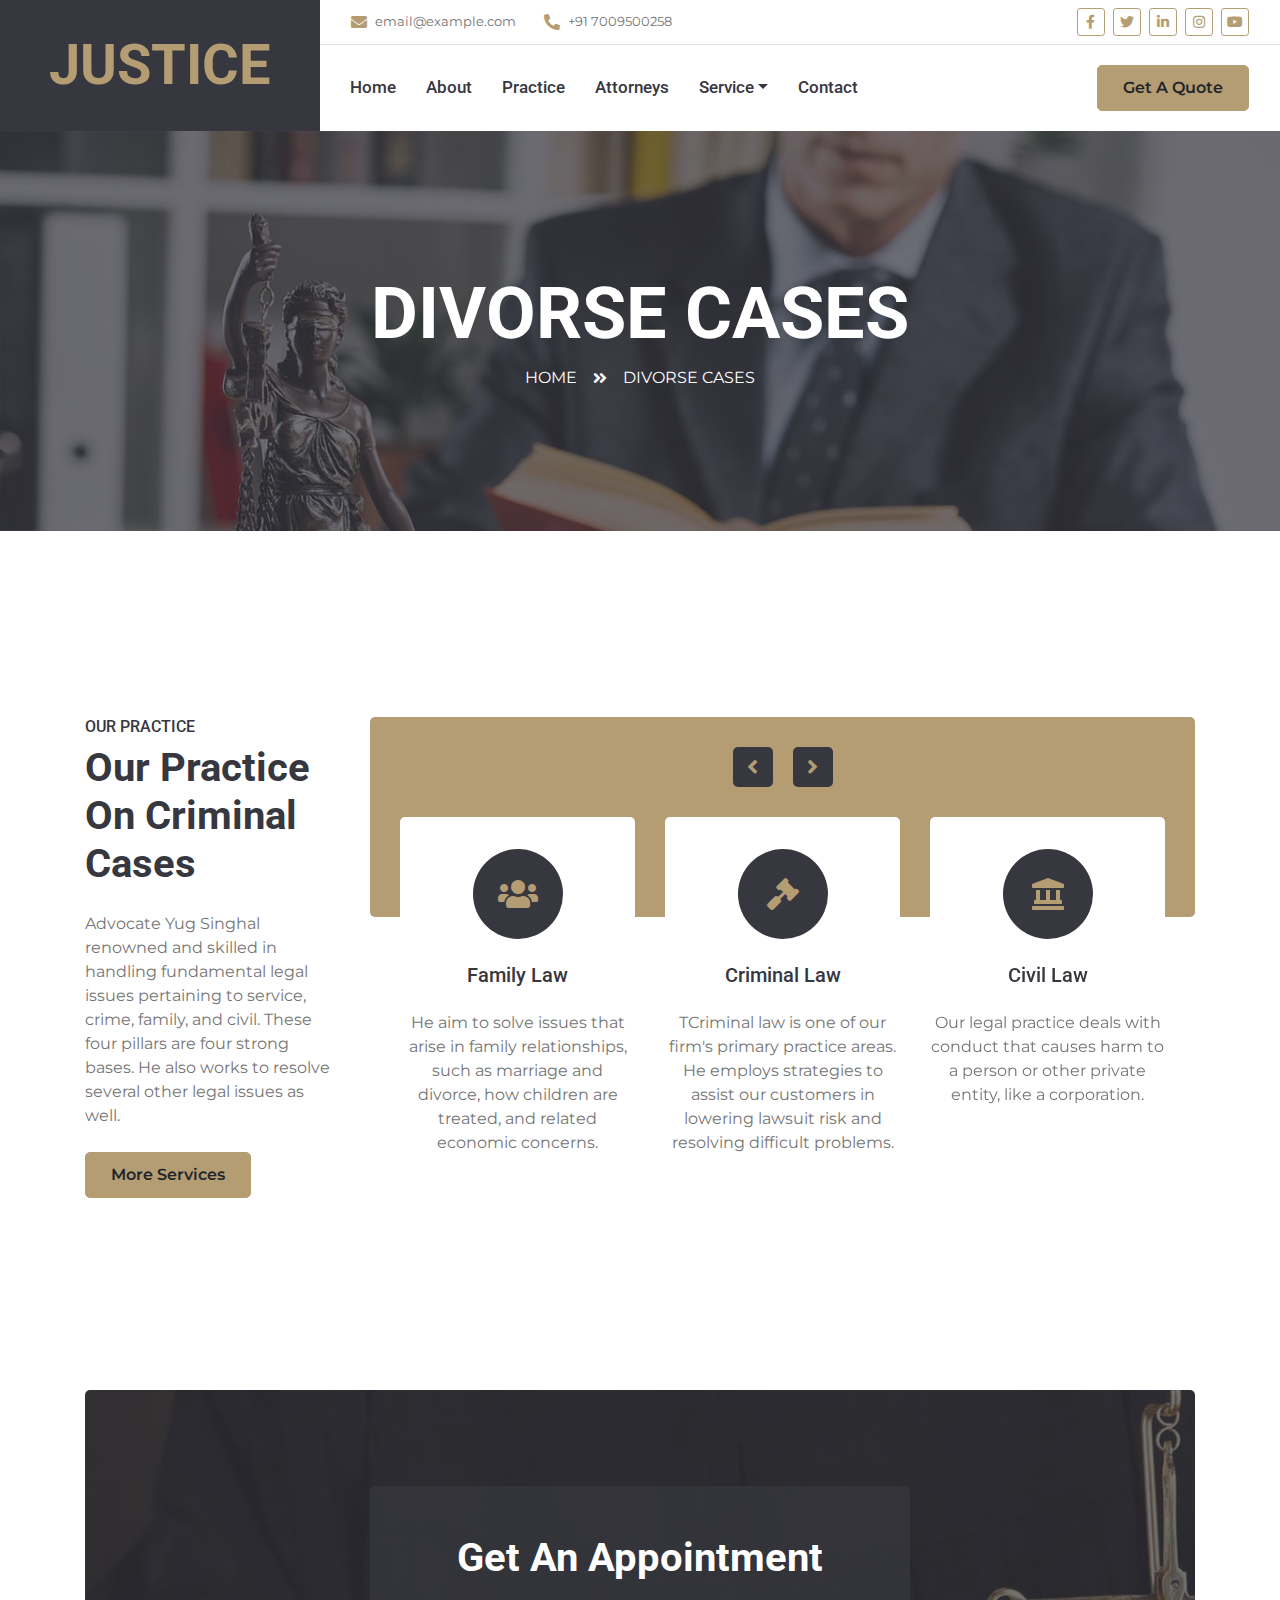
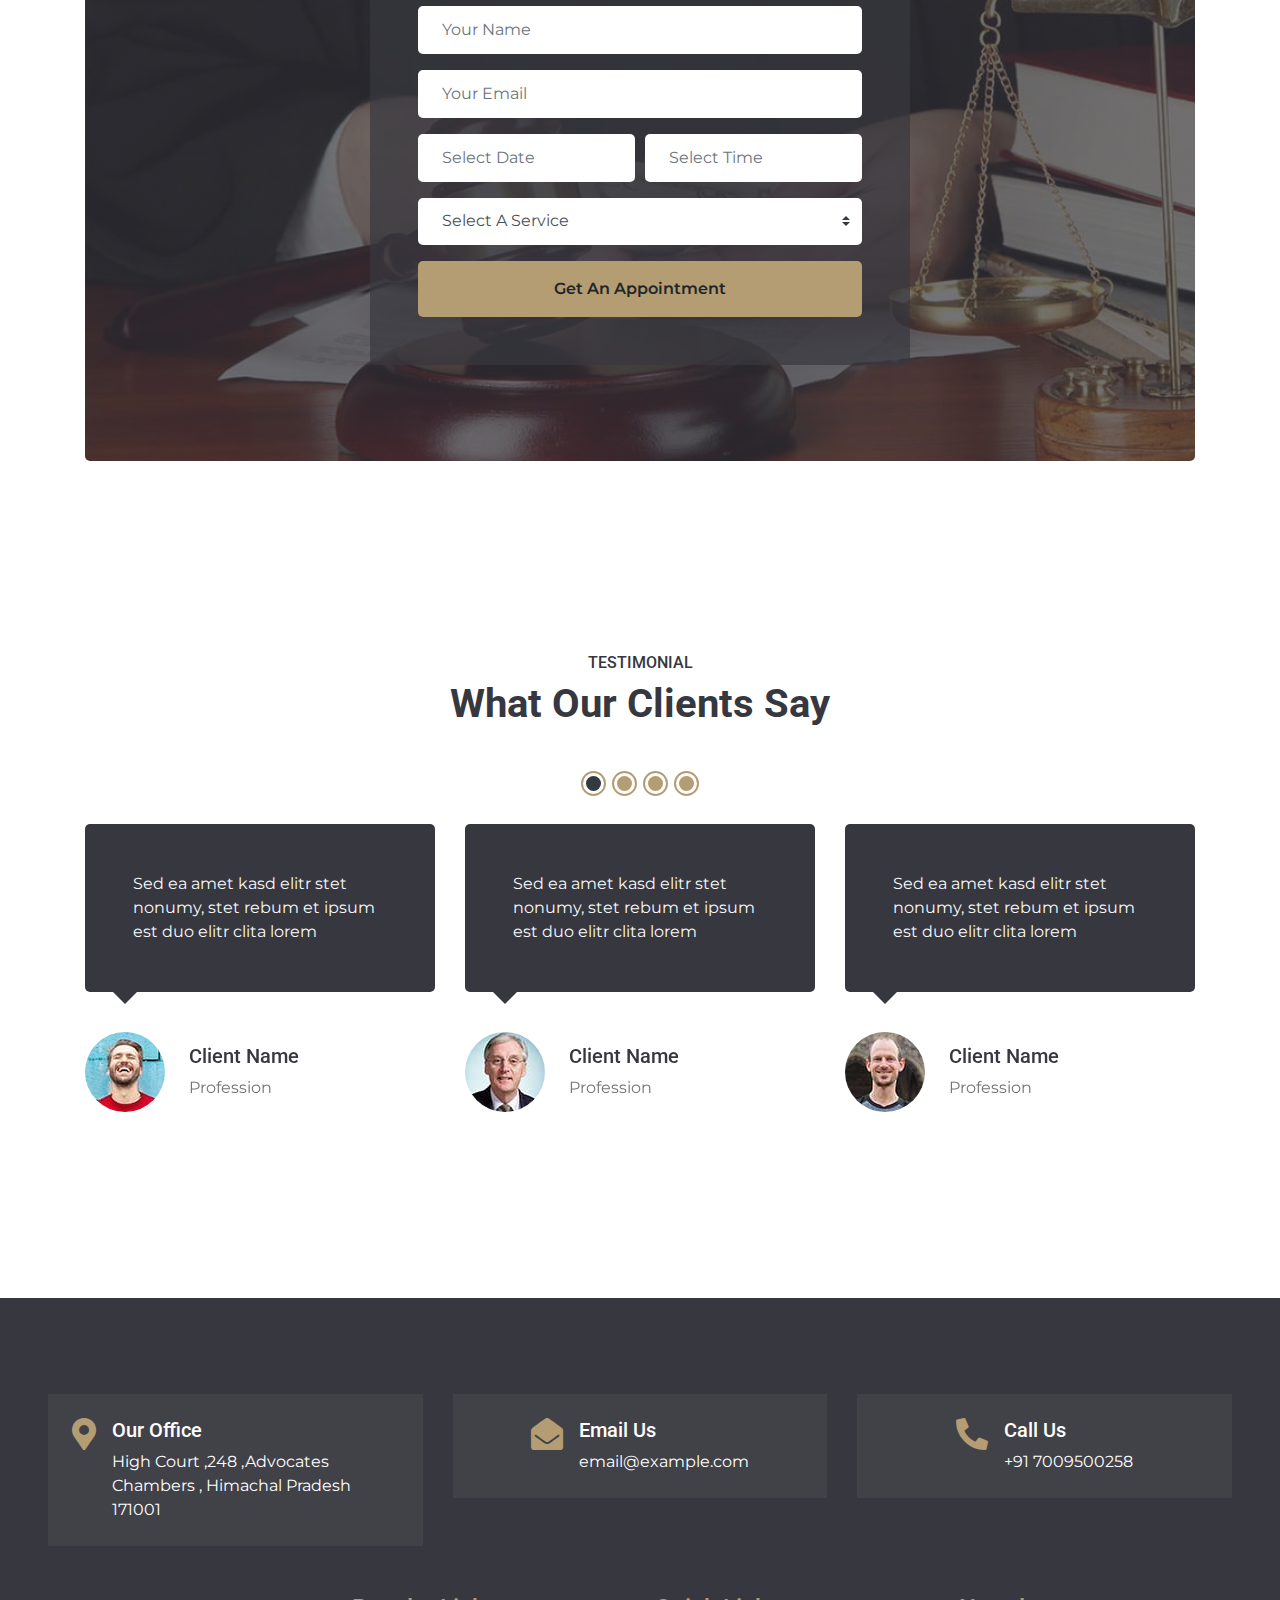
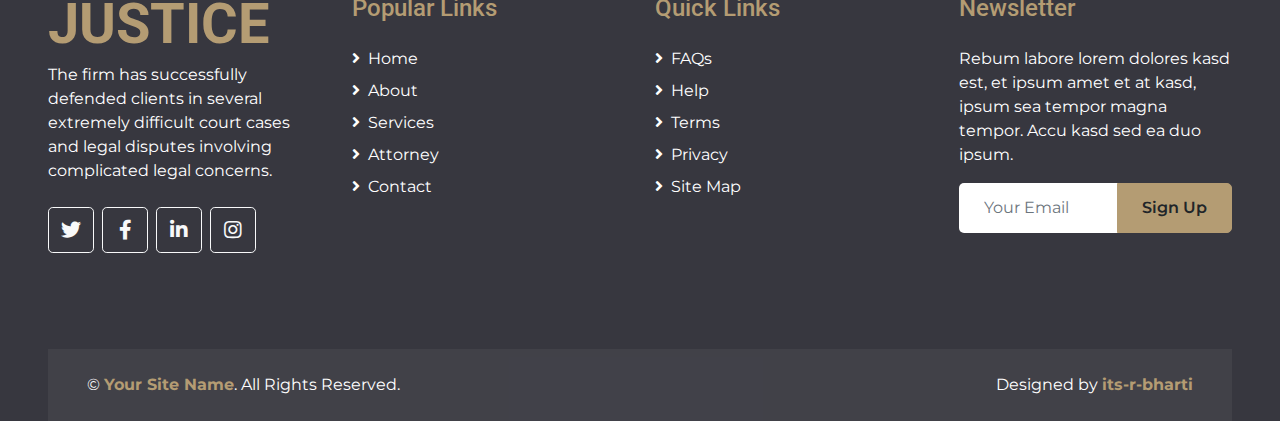
<file: divorse.html>
<!DOCTYPE html>
<html lang="en">

<head>
    <meta charset="utf-8">
    <title>JUSTICE - Free Lawyer Website Template</title>
    <meta content="width=device-width, initial-scale=1.0" name="viewport">
    <meta content="Free HTML Templates" name="keywords">
    <meta content="Free HTML Templates" name="description">

    <!-- Favicon -->
    <link href="img/favicon.ico" rel="icon">

    <!-- Google Web Fonts -->
    <link rel="preconnect" href="https://fonts.gstatic.com">
    <link href="https://fonts.googleapis.com/css2?family=Montserrat:wght@400;600&family=Roboto:wght@300;500;700&display=swap" rel="stylesheet"> 

    <!-- Font Awesome -->
    <link href="https://cdnjs.cloudflare.com/ajax/libs/font-awesome/5.10.0/css/all.min.css" rel="stylesheet">

    <!-- Libraries Stylesheet -->
    <link href="lib/owlcarousel/assets/owl.carousel.min.css" rel="stylesheet">
    <link href="lib/tempusdominus/css/tempusdominus-bootstrap-4.min.css" rel="stylesheet" />

    <!-- Customized Bootstrap Stylesheet -->
    <link href="css/style.css" rel="stylesheet">
</head>

<body>
    <!-- Header Start -->
    <div class="container-fluid">
        <div class="row">
            <div class="col-lg-3 bg-secondary d-none d-lg-block">
                <a href="index.html" class="navbar-brand w-100 h-100 m-0 p-0 d-flex align-items-center justify-content-center">
                    <h1 class="m-0 display-4 text-primary text-uppercase">Justice</h1>
                </a>
            </div>
            <div class="col-lg-9">
                <div class="row bg-white border-bottom d-none d-lg-flex">
                    <div class="col-lg-7 text-left">
                        <div class="h-100 d-inline-flex align-items-center py-2 px-3">
                            <i class="fa fa-envelope text-primary mr-2"></i>
                            <small>email@example.com</small>
                        </div>
                        <div class="h-100 d-inline-flex align-items-center py-2 px-2">
                            <i class="fa fa-phone-alt text-primary mr-2"></i>
                            <small>+91 7009500258</small>
                        </div>
                    </div>
                    <div class="col-lg-5 text-right">
                        <div class="d-inline-flex align-items-center p-2">
                            <a class="btn btn-sm btn-outline-primary btn-sm-square mr-2" href="">
                                <i class="fab fa-facebook-f"></i>
                            </a>
                            <a class="btn btn-sm btn-outline-primary btn-sm-square mr-2" href="">
                                <i class="fab fa-twitter"></i>
                            </a>
                            <a class="btn btn-sm btn-outline-primary btn-sm-square mr-2" href="">
                                <i class="fab fa-linkedin-in"></i>
                            </a>
                            <a class="btn btn-sm btn-outline-primary btn-sm-square mr-2" href="">
                                <i class="fab fa-instagram"></i>
                            </a>
                            <a class="btn btn-sm btn-outline-primary btn-sm-square mr-2" href="">
                                <i class="fab fa-youtube"></i>
                            </a>
                        </div>
                    </div>
                </div>
                <nav class="navbar navbar-expand-lg bg-white navbar-light p-0">
                    <a href="index.html" class="navbar-brand d-block d-lg-none">
                        <h1 class="m-0 display-4 text-primary text-uppercase">Justice</h1>
                    </a>
                    <button type="button" class="navbar-toggler" data-toggle="collapse" data-target="#navbarCollapse">
                        <span class="navbar-toggler-icon"></span>
                    </button>
                    <div class="collapse navbar-collapse justify-content-between" id="navbarCollapse">
                        <div class="navbar-nav mr-auto py-0">
                            <a href="index.html" class="nav-item nav-link">Home</a>
                            <a href="about.html" class="nav-item nav-link">About</a>
                            <a href="service.html" class="nav-item nav-link">Practice</a>
                            <a href="team.html" class="nav-item nav-link">Attorneys</a>
                            <div class="nav-item dropdown">
                                <a href="#" class="nav-link dropdown-toggle" data-toggle="dropdown">Service</a>
                                <div class="dropdown-menu rounded-0 m-0">
                                    <a href="criminalcase.html"  class="dropdown-item">Crimnal Case</a>
                                    <a href="divorse.html"   class="dropdown-item active">Divorce Case</a>
                                    <a href="business.html" class="dropdown-item">Business case</a>
                                </div>
                            </div>
                            <a href="contact.html" class="nav-item nav-link">Contact</a>
                        </div>
                        <a href="" class="btn btn-primary mr-3 d-none d-lg-block">Get A Quote</a>
                    </div>
                </nav>
            </div>
        </div>
    </div>
    <!-- Header End -->


    <!-- Page Header Start -->
    <div class="container-fluid bg-page-header" style="margin-bottom: 90px;">
        <div class="container">
            <div class="d-flex flex-column align-items-center justify-content-center" style="min-height: 400px">
                <h3 class="display-3 text-white text-uppercase"> Divorse Cases</h3>
                <div class="d-inline-flex text-white">
                    <p class="m-0 text-uppercase"><a class="text-white" href="index.html">Home</a></p>
                    <i class="fa fa-angle-double-right pt-1 px-3"></i>
                    <p class="m-0 text-uppercase">Divorse Cases</p>
                </div>
            </div>
        </div>
    </div>
    <!-- Page Header End -->

 


    <!-- Services Start -->
    <div class="container-fluid py-5">
        <div class="container py-5">
            <div class="row">
                <div class="col-lg-3">
                    <h6 class="text-uppercase">Our Practice</h6>
                    <h1 class="mb-4">Our Practice On Criminal Cases</h1>
                    <p>Advocate Yug Singhal renowned and skilled in handling fundamental legal issues pertaining to service, crime, family, and civil. These four pillars are four strong bases. He also works to resolve several other legal issues as well.</p>
                    <a href="" class="btn btn-primary mt-2">More Services</a>
                </div>
                <div class="col-lg-9 pt-5 pt-lg-0">
                    <div class="bg-primary rounded" style="height: 200px;"></div>
                    <div class="owl-carousel service-carousel position-relative" style="margin-top: -100px; padding: 0 30px;">
                        <div class="d-flex flex-column align-items-center text-center bg-white rounded pt-4">
                            <div class="icon-box bg-secondary text-primary mt-2 mb-4">
                                <i class="fa fa-2x fa-users"></i>
                            </div>
                            <h5 class="mb-4 px-4">Family Law</h5>
                            <p class="m-0">He aim to solve issues that arise in family relationships, such as marriage and divorce, how children are treated, and related economic concerns.</p>
                        </div>
                        <div class="d-flex flex-column align-items-center text-center bg-white rounded pt-4">
                            <div class="icon-box bg-secondary text-primary mt-2 mb-4">
                                <i class="fa fa-2x fa-gavel"></i>
                            </div>
                            <h5 class="mb-4 px-4">Criminal Law</h5>
                            <p class="m-0">TCriminal law is one of our firm's primary practice areas. He employs strategies to assist our customers in lowering lawsuit risk and resolving difficult problems.</p>
                        </div>
                       
                       
                        <div class="d-flex flex-column align-items-center text-center bg-white rounded pt-4">
                            <div class="icon-box bg-secondary text-primary mt-2 mb-4">
                                <i class="fa fa-2x fa-landmark"></i>
                            </div>
                            <h5 class="mb-4 px-4">Civil Law</h5>
                            <p class="m-0">Our legal practice deals with conduct that causes harm to a person or other private entity, like a corporation.</p>
                        </div>
                        <div class="d-flex flex-column align-items-center text-center bg-white rounded pt-4">
                            <div class="icon-box bg-secondary text-primary mt-2 mb-4">
                                <i class="fa fa-2x fa-hand-holding-usd"></i>
                            </div>
                            <h5 class="mb-4 px-4">Business Law</h5>
                            <p class="m-0">A core and well-known practice area for him is banking and finance. He solves all service-related challenges ethically. </p>
                        </div>
                       
                    </div>
                </div>
            </div>
        </div>
    </div>
    <!-- Services End -->

    <!-- Appointment Start -->
    <div class="container-fluid py-5">
        <div class="container py-5">
            <div class="bg-appointment rounded">
                <div class="row h-100 align-items-center justify-content-center">
                    <div class="col-lg-6 py-5">
                        <div class="rounded p-5 my-5" style="background: rgba(55, 55, 63, .7);">
                            <h1 class="text-center text-white mb-4">Get An Appointment</h1>
                            <form>
                                <div class="form-group">
                                    <input type="text" class="form-control border-0 p-4" placeholder="Your Name"
                                        required="required" />
                                </div>
                                <div class="form-group">
                                    <input type="email" class="form-control border-0 p-4" placeholder="Your Email"
                                        required="required" />
                                </div>
                                <div class="form-row">
                                    <div class="col-6">
                                        <div class="form-group">
                                            <div class="date" id="date" data-target-input="nearest">
                                                <input type="text"
                                                    class="form-control border-0 p-4 datetimepicker-input"
                                                    placeholder="Select Date" data-target="#date"
                                                    data-toggle="datetimepicker" />
                                            </div>
                                        </div>
                                    </div>
                                    <div class="col-6">
                                        <div class="form-group">
                                            <div class="time" id="time" data-target-input="nearest">
                                                <input type="text"
                                                    class="form-control border-0 p-4 datetimepicker-input"
                                                    placeholder="Select Time" data-target="#time"
                                                    data-toggle="datetimepicker" />
                                            </div>
                                        </div>
                                    </div>
                                </div>
                                <div class="form-group">
                                    <select class="custom-select border-0 px-4" style="height: 47px;">
                                        <option selected>Select A Service</option>
                                        <option value="divorce"></option>
                                        <option value="divorce"></option>
                                        <option value="divorce"></option>
                                    </select>
                                </div>
                                <div>
                                    <button class="btn btn-primary btn-block border-0 py-3" type="submit">Get An
                                        Appointment</button>
                                </div>
                            </form>
                        </div>
                    </div>
                </div>
            </div>
        </div>
    </div>
    <!-- Appointment End -->


      <!-- Testimonial Start -->
      <div class="container-fluid py-5">
        <div class="container py-5">
            <div class="text-center pb-5">
                <h6 class="text-uppercase">Testimonial</h6>
                <h1 class="mb-5">What Our Clients Say</h1>
            </div>
            <div class="owl-carousel testimonial-carousel">
                <div class="testimonial-item">
                    <div class="testimonial-text position-relative bg-secondary text-light rounded p-5 mb-4">
                        Sed ea amet kasd elitr stet nonumy, stet rebum et ipsum est duo elitr clita lorem
                    </div>
                    <div class="d-flex align-items-center pt-3">
                        <img class="img-fluid rounded-circle" src="img/testimonial-1.jpg" style="width: 80px; height: 80px;" alt="">
                        <div class="pl-4">
                            <h5>Client Name</h5>
                            <p class="m-0">Profession</p>
                        </div>
                    </div>
                </div>
                <div class="testimonial-item">
                    <div class="testimonial-text position-relative bg-secondary text-light rounded p-5 mb-4">
                        Sed ea amet kasd elitr stet nonumy, stet rebum et ipsum est duo elitr clita lorem
                    </div>
                    <div class="d-flex align-items-center pt-3">
                        <img class="img-fluid rounded-circle" src="img/testimonial-2.jpg" style="width: 80px; height: 80px;" alt="">
                        <div class="pl-4">
                            <h5>Client Name</h5>
                            <p class="m-0">Profession</p>
                        </div>
                    </div>
                </div>
                <div class="testimonial-item">
                    <div class="testimonial-text position-relative bg-secondary text-light rounded p-5 mb-4">
                        Sed ea amet kasd elitr stet nonumy, stet rebum et ipsum est duo elitr clita lorem
                    </div>
                    <div class="d-flex align-items-center pt-3">
                        <img class="img-fluid rounded-circle" src="img/testimonial-3.jpg" style="width: 80px; height: 80px;" alt="">
                        <div class="pl-4">
                            <h5>Client Name</h5>
                            <p class="m-0">Profession</p>
                        </div>
                    </div>
                </div>
                <div class="testimonial-item">
                    <div class="testimonial-text position-relative bg-secondary text-light rounded p-5 mb-4">
                        Sed ea amet kasd elitr stet nonumy, stet rebum et ipsum est duo elitr clita lorem
                    </div>
                    <div class="d-flex align-items-center pt-3">
                        <img class="img-fluid rounded-circle" src="img/testimonial-4.jpg" style="width: 80px; height: 80px;" alt="">
                        <div class="pl-4">
                            <h5>Client Name</h5>
                            <p class="m-0">Profession</p>
                        </div>
                    </div>
                </div>
            </div>
        </div>
    </div>
    <!-- Testimonial End -->



      <!-- Footer Start -->
      <div class="container-fluid bg-secondary text-white pt-5 px-sm-3 px-md-5" style="margin-top: 90px;">
        <div class="row mt-5">
            <div class="col-lg-4">
                <div class="d-flex justify-content-lg-center p-4" style="background: rgba(256, 256, 256, .05);">
                    <i class="fa fa-2x fa-map-marker-alt text-primary"></i>
                    <div class="ml-3">
                        <h5 class="text-white">Our Office</h5>
                        <p class="m-0">High Court ,248 ,Advocates Chambers , Himachal Pradesh 171001</p>
                    </div>
                </div>
            </div>
            <div class="col-lg-4">
                <div class="d-flex justify-content-lg-center p-4" style="background: rgba(256, 256, 256, .05);">
                    <i class="fa fa-2x fa-envelope-open text-primary"></i>
                    <div class="ml-3">
                        <h5 class="text-white">Email Us</h5>
                        <p class="m-0">email@example.com</p>
                    </div>
                </div>
            </div>
            <div class="col-lg-4">
                <div class="d-flex justify-content-lg-center p-4" style="background: rgba(256, 256, 256, .05);">
                    <i class="fa fa-2x fa-phone-alt text-primary"></i>
                    <div class="ml-3">
                        <h5 class="text-white">Call Us</h5>
                        <p class="m-0">+91 7009500258</p>
                    </div>
                </div>
            </div>
        </div>
        <div class="row pt-5">
            <div class="col-lg-3 col-md-6 mb-5">
                <a href="index.html" class="navbar-brand">
                    <h1 class="m-0 mt-n2 display-4 text-primary text-uppercase">Justice</h1>
                </a>
                <p>
                    The firm has successfully defended clients in several extremely difficult court cases and legal disputes involving complicated legal concerns.
                    </p>
                <div class="d-flex justify-content-start mt-4">
                    <a class="btn btn-lg btn-outline-light btn-lg-square mr-2" href="#"><i class="fab fa-twitter"></i></a>
                    <a class="btn btn-lg btn-outline-light btn-lg-square mr-2" href="#"><i class="fab fa-facebook-f"></i></a>
                    <a class="btn btn-lg btn-outline-light btn-lg-square mr-2" href="#"><i class="fab fa-linkedin-in"></i></a>
                    <a class="btn btn-lg btn-outline-light btn-lg-square" href="#"><i class="fab fa-instagram"></i></a>
                </div>
            </div>
            <div class="col-lg-3 col-md-6 mb-5">
                <h4 class="font-weight-semi-bold text-primary mb-4">Popular Links</h4>
                <div class="d-flex flex-column justify-content-start">
                    <a class="text-white mb-2" href="index.html"><i class="fa fa-angle-right mr-2"></i>Home</a>
                    <a class="text-white mb-2" href="about.html"><i class="fa fa-angle-right mr-2"></i>About</a>
                    <a class="text-white mb-2" href="service.html"><i class="fa fa-angle-right mr-2"></i>Services</a>
                    <a class="text-white mb-2" href="team.html"><i class="fa fa-angle-right mr-2"></i>Attorney</a>
                    <a class="text-white" href="contact.html"><i class="fa fa-angle-right mr-2"></i>Contact</a>
                </div>
            </div>
            <div class="col-lg-3 col-md-6 mb-5">
                <h4 class="font-weight-semi-bold text-primary mb-4">Quick Links</h4>
                <div class="d-flex flex-column justify-content-start">
                    <a class="text-white mb-2" href="#"><i class="fa fa-angle-right mr-2"></i>FAQs</a>
                    <a class="text-white mb-2" href="#"><i class="fa fa-angle-right mr-2"></i>Help</a>
                    <a class="text-white mb-2" href="#"><i class="fa fa-angle-right mr-2"></i>Terms</a>
                    <a class="text-white mb-2" href="#"><i class="fa fa-angle-right mr-2"></i>Privacy</a>
                    <a class="text-white" href="#"><i class="fa fa-angle-right mr-2"></i>Site Map</a>
                </div>
            </div>
            <div class="col-lg-3 col-md-6 mb-5">
                <h4 class="font-weight-semi-bold text-primary mb-4">Newsletter</h4>
                <p>Rebum labore lorem dolores kasd est, et ipsum amet et at kasd, ipsum sea tempor magna tempor. Accu kasd sed ea duo ipsum.</p>
                <div class="w-100">
                    <div class="input-group">
                        <input type="text" class="form-control border-0" style="padding: 25px;" placeholder="Your Email">
                        <div class="input-group-append">
                            <button class="btn btn-primary px-4">Sign Up</button>
                        </div>
                    </div>
                </div>
            </div>
        </div>
        <div class="row p-4 mt-5 mx-0" style="background: rgba(256, 256, 256, .05);">
            <div class="col-md-6 text-center text-md-left mb-3 mb-md-0">
                <p class="m-0 text-white">&copy; <a class="font-weight-bold" href="#">Your Site Name</a>. All Rights Reserved.</p>
            </div>
            <div class="col-md-6 text-center text-md-right">
                <p class="m-0 text-white">Designed by <a class="font-weight-bold" href="https://github.com/its-r-bharti">its-r-bharti</a></p>
            </div>
        </div>
    </div>
    <!-- Footer End -->


    <!-- Back to Top -->
    <a href="#" class="btn btn-primary px-3 back-to-top"><i class="fa fa-angle-double-up"></i></a>


    <!-- JavaScript Libraries -->
    <script src="https://code.jquery.com/jquery-3.4.1.min.js"></script>
    <script src="https://stackpath.bootstrapcdn.com/bootstrap/4.4.1/js/bootstrap.bundle.min.js"></script>
    <script src="lib/easing/easing.min.js"></script>
    <script src="lib/waypoints/waypoints.min.js"></script>
    <script src="lib/owlcarousel/owl.carousel.min.js"></script>
    <script src="lib/tempusdominus/js/moment.min.js"></script>
    <script src="lib/tempusdominus/js/moment-timezone.min.js"></script>
    <script src="lib/tempusdominus/js/tempusdominus-bootstrap-4.min.js"></script>

    <!-- Contact Javascript File -->
    <script src="mail/jqBootstrapValidation.min.js"></script>
    <script src="mail/contact.js"></script>

    <!-- Template Javascript -->
    <script src="js/main.js"></script>
</body>

</html>
</file>
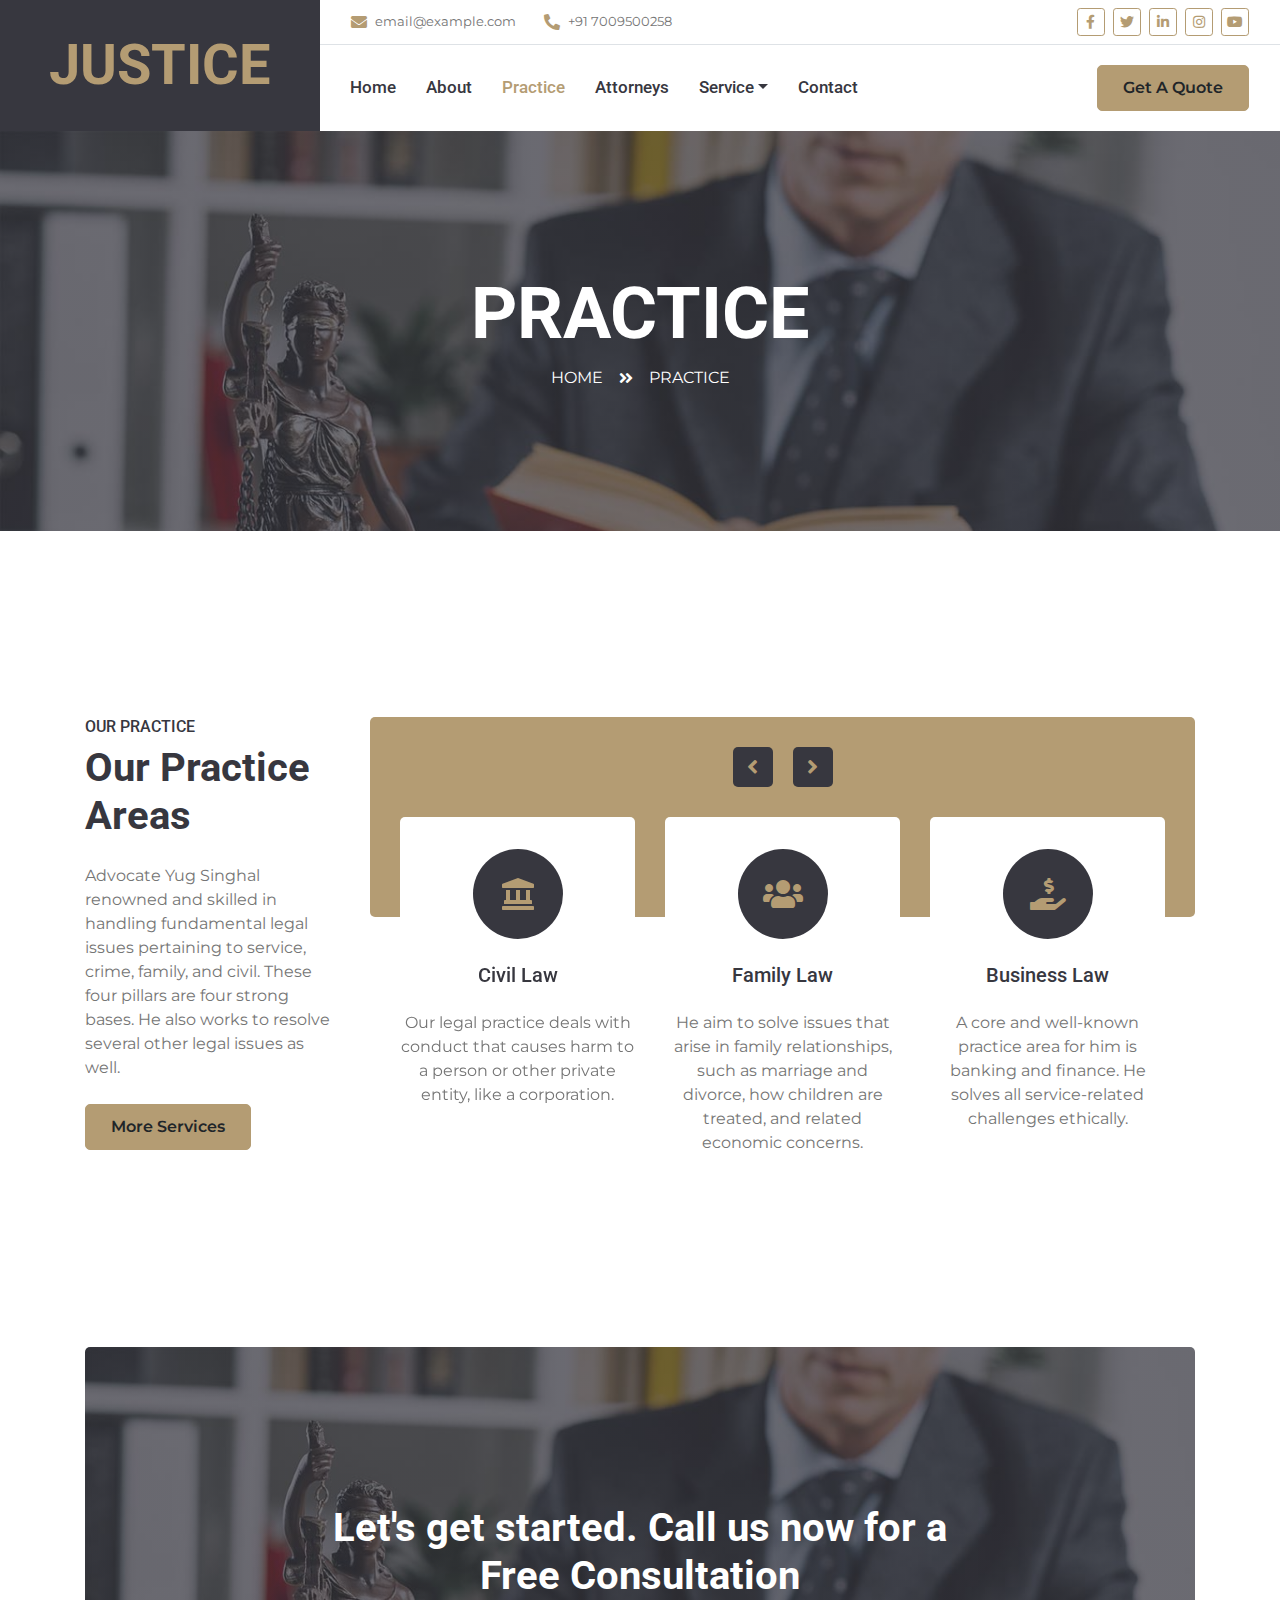
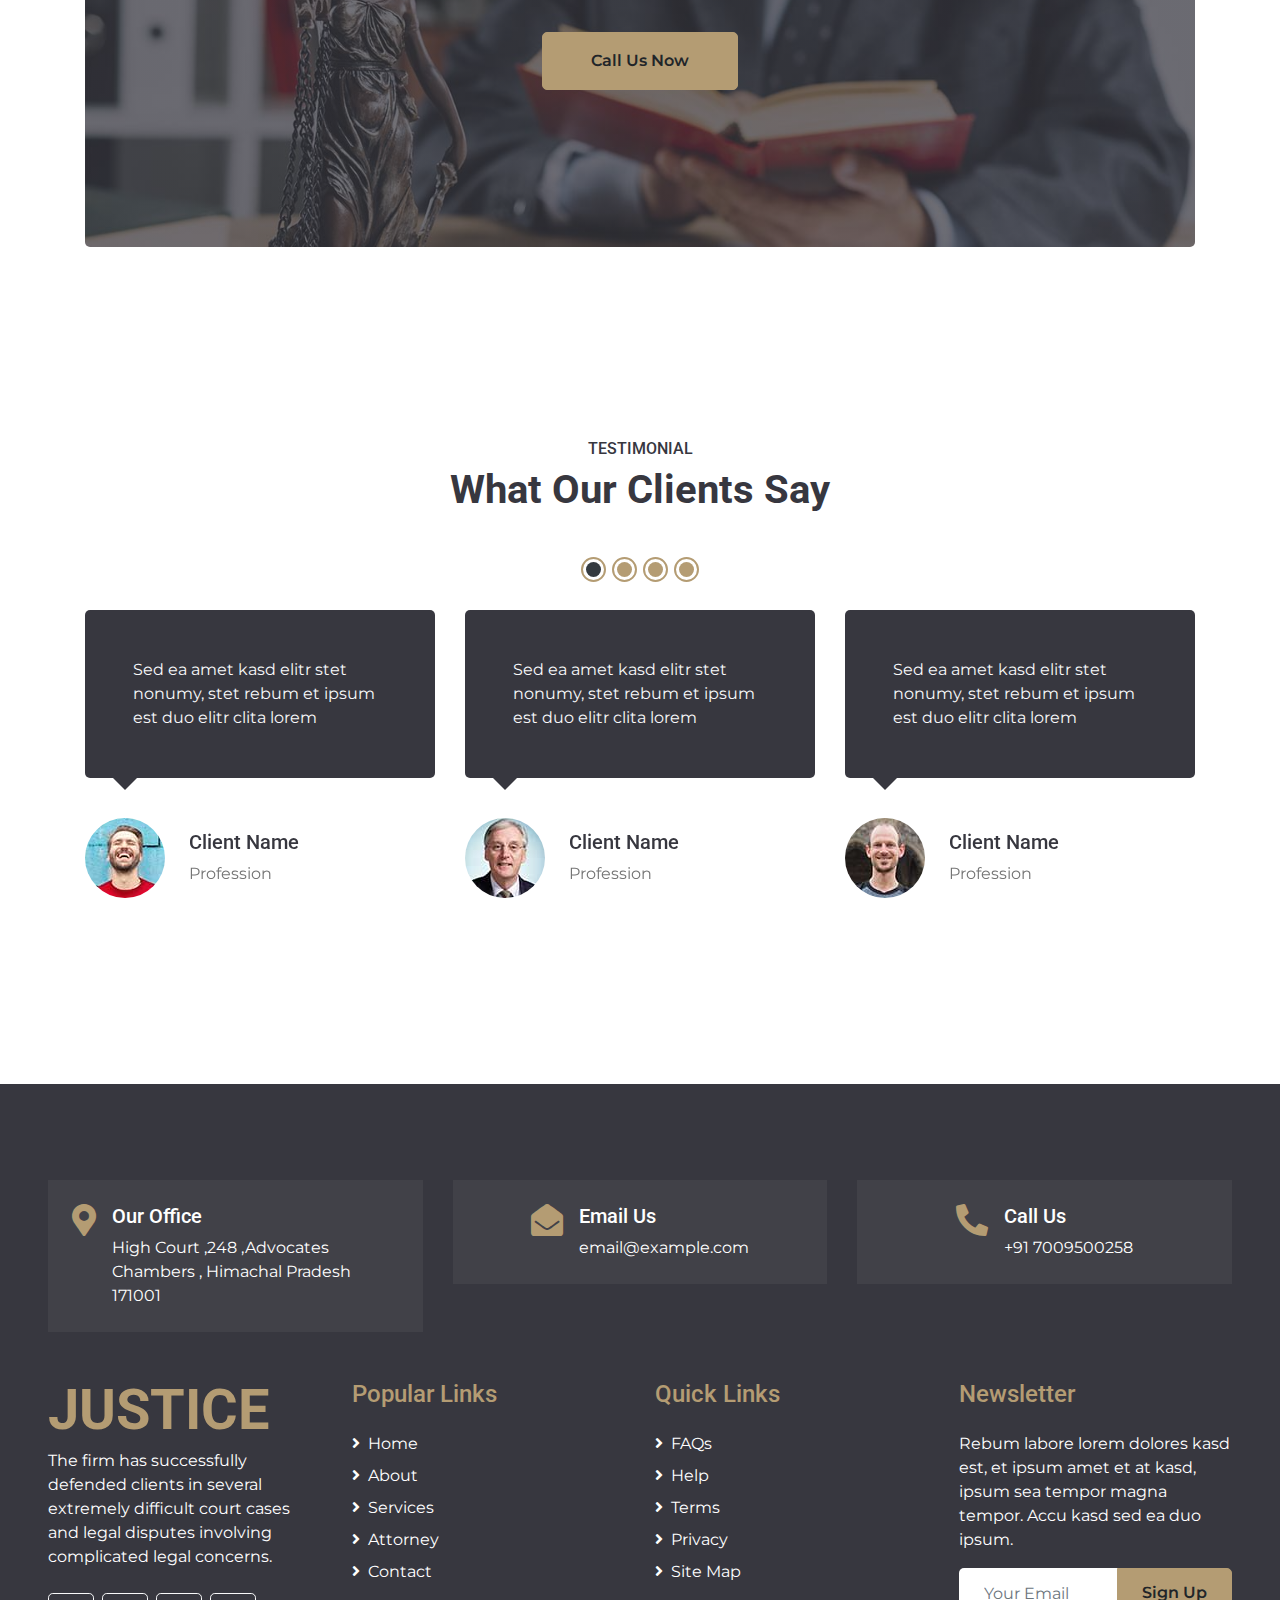
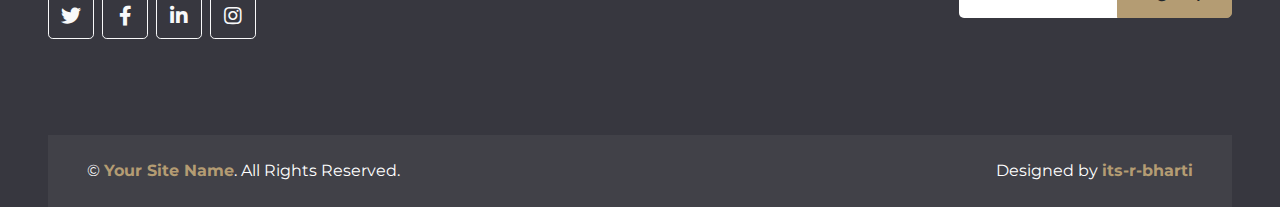
<file: service.html>
<!DOCTYPE html>
<html lang="en">

<head>
    <meta charset="utf-8">
    <title>JUSTICE - Free Lawyer Website Template</title>
    <meta content="width=device-width, initial-scale=1.0" name="viewport">
    <meta content="Free HTML Templates" name="keywords">
    <meta content="Free HTML Templates" name="description">

    <!-- Favicon -->
    <link href="img/favicon.ico" rel="icon">

    <!-- Google Web Fonts -->
    <link rel="preconnect" href="https://fonts.gstatic.com">
    <link href="https://fonts.googleapis.com/css2?family=Montserrat:wght@400;600&family=Roboto:wght@300;500;700&display=swap" rel="stylesheet"> 

    <!-- Font Awesome -->
    <link href="https://cdnjs.cloudflare.com/ajax/libs/font-awesome/5.10.0/css/all.min.css" rel="stylesheet">

    <!-- Libraries Stylesheet -->
    <link href="lib/owlcarousel/assets/owl.carousel.min.css" rel="stylesheet">
    <link href="lib/tempusdominus/css/tempusdominus-bootstrap-4.min.css" rel="stylesheet" />

    <!-- Customized Bootstrap Stylesheet -->
    <link href="css/style.css" rel="stylesheet">
</head>

<body>
    <!-- Header Start -->
    <div class="container-fluid">
        <div class="row">
            <div class="col-lg-3 bg-secondary d-none d-lg-block">
                <a href="index.html" class="navbar-brand w-100 h-100 m-0 p-0 d-flex align-items-center justify-content-center">
                    <h1 class="m-0 display-4 text-primary text-uppercase">Justice</h1>
                </a>
            </div>
            <div class="col-lg-9">
                <div class="row bg-white border-bottom d-none d-lg-flex">
                    <div class="col-lg-7 text-left">
                        <div class="h-100 d-inline-flex align-items-center py-2 px-3">
                            <i class="fa fa-envelope text-primary mr-2"></i>
                            <small>email@example.com</small>
                        </div>
                        <div class="h-100 d-inline-flex align-items-center py-2 px-2">
                            <i class="fa fa-phone-alt text-primary mr-2"></i>
                            <small>+91 7009500258</small>
                        </div>
                    </div>
                    <div class="col-lg-5 text-right">
                        <div class="d-inline-flex align-items-center p-2">
                            <a class="btn btn-sm btn-outline-primary btn-sm-square mr-2" href="">
                                <i class="fab fa-facebook-f"></i>
                            </a>
                            <a class="btn btn-sm btn-outline-primary btn-sm-square mr-2" href="">
                                <i class="fab fa-twitter"></i>
                            </a>
                            <a class="btn btn-sm btn-outline-primary btn-sm-square mr-2" href="">
                                <i class="fab fa-linkedin-in"></i>
                            </a>
                            <a class="btn btn-sm btn-outline-primary btn-sm-square mr-2" href="">
                                <i class="fab fa-instagram"></i>
                            </a>
                            <a class="btn btn-sm btn-outline-primary btn-sm-square mr-2" href="">
                                <i class="fab fa-youtube"></i>
                            </a>
                        </div>
                    </div>
                </div>
                <nav class="navbar navbar-expand-lg bg-white navbar-light p-0">
                    <a href="index.html" class="navbar-brand d-block d-lg-none">
                        <h1 class="m-0 display-4 text-primary text-uppercase">Justice</h1>
                    </a>
                    <button type="button" class="navbar-toggler" data-toggle="collapse" data-target="#navbarCollapse">
                        <span class="navbar-toggler-icon"></span>
                    </button>
                    <div class="collapse navbar-collapse justify-content-between" id="navbarCollapse">
                        <div class="navbar-nav mr-auto py-0">
                            <a href="index.html" class="nav-item nav-link">Home</a>
                            <a href="about.html" class="nav-item nav-link">About</a>
                            <a href="service.html" class="nav-item nav-link active">Practice</a>
                            <a href="team.html" class="nav-item nav-link">Attorneys</a>
                            <div class="nav-item dropdown">
                                <a href="#" class="nav-link dropdown-toggle" data-toggle="dropdown">Service</a>
                                <div class="dropdown-menu rounded-0 m-0">
                                    <a href="criminalcase.html"  class="dropdown-item">Crimnal Case</a>
                                    <a href="divorse.html"  class="dropdown-item">Divorce Case</a>
                                    <a href="business.html" class="dropdown-item">Business case</a>
                                </div>
                            </div>
                            <a href="contact.html" class="nav-item nav-link">Contact</a>
                        </div>
                        <a href="" class="btn btn-primary mr-3 d-none d-lg-block">Get A Quote</a>
                    </div>
                </nav>
            </div>
        </div>
    </div>
    <!-- Header End -->


    <!-- Page Header Start -->
    <div class="container-fluid bg-page-header" style="margin-bottom: 90px;">
        <div class="container">
            <div class="d-flex flex-column align-items-center justify-content-center" style="min-height: 400px">
                <h3 class="display-3 text-white text-uppercase">Practice</h3>
                <div class="d-inline-flex text-white">
                    <p class="m-0 text-uppercase"><a class="text-white" href="index.html">Home</a></p>
                    <i class="fa fa-angle-double-right pt-1 px-3"></i>
                    <p class="m-0 text-uppercase">Practice</p>
                </div>
            </div>
        </div>
    </div>
    <!-- Page Header End -->


    <!-- Services Start -->
    <div class="container-fluid py-5">
        <div class="container py-5">
            <div class="row">
                <div class="col-lg-3">
                    <h6 class="text-uppercase">Our Practice</h6>
                    <h1 class="mb-4">Our Practice Areas</h1>
                    <p>Advocate Yug Singhal renowned and skilled in handling fundamental legal issues pertaining to service, crime, family, and civil. These four pillars are four strong bases. He also works to resolve several other legal issues as well.</p>
                    <a href="about.html" class="btn btn-primary mt-2">More Services</a>
                </div>
                <div class="col-lg-9 pt-5 pt-lg-0">
                    <div class="bg-primary rounded" style="height: 200px;"></div>
                    <div class="owl-carousel service-carousel position-relative" style="margin-top: -100px; padding: 0 30px;">
                        <div class="d-flex flex-column align-items-center text-center bg-white rounded pt-4">
                            <div class="icon-box bg-secondary text-primary mt-2 mb-4">
                                <i class="fa fa-2x fa-landmark"></i>
                            </div>
                            <h5 class="mb-4 px-4">Civil Law</h5>
                            <p class="m-0">Our legal practice deals with conduct that causes harm to a person or other private entity, like a corporation.</p>
                        </div>
                        <div class="d-flex flex-column align-items-center text-center bg-white rounded pt-4">
                            <div class="icon-box bg-secondary text-primary mt-2 mb-4">
                                <i class="fa fa-2x fa-users"></i>
                            </div>
                            <h5 class="mb-4 px-4">Family Law</h5>
                            <p class="m-0">He aim to solve issues that arise in family relationships, such as marriage and divorce, how children are treated, and related economic concerns.</p>
                        </div>
                        <div class="d-flex flex-column align-items-center text-center bg-white rounded pt-4">
                            <div class="icon-box bg-secondary text-primary mt-2 mb-4">
                                <i class="fa fa-2x fa-hand-holding-usd"></i>
                            </div>
                            <h5 class="mb-4 px-4">Business Law</h5>
                            <p class="m-0">A core and well-known practice area for him is banking and finance. He solves all service-related challenges ethically. </p>
                        </div>
                        <div class="d-flex flex-column align-items-center text-center bg-white rounded pt-4">
                            <div class="icon-box bg-secondary text-primary mt-2 mb-4">
                                <i class="fa fa-2x fa-gavel"></i>
                            </div>
                            <h5 class="mb-4 px-4">Criminal Law</h5>
                            <p class="m-0">TCriminal law is one of our firm's primary practice areas. He employs strategies to assist our customers in lowering lawsuit risk and resolving difficult problems.</p>
                        </div>
                    </div>
                </div>
            </div>
        </div>
    </div>
    <!-- Services End -->


    <!-- Action Start -->
    <div class="container-fluid py-5">
        <div class="container py-5">
            <div class="bg-action rounded" style="height: 500px;">
                <div class="row h-100 align-items-center justify-content-center">
                    <div class="col-lg-7 text-center">
                        <h1 class="text-white mb-4">Let's get started. Call us now for a Free Consultation</h1>
                        <a class="btn btn-primary py-3 px-5 mt-2" href="9852312351">Call Us Now</a>
                    </div>
                </div>
            </div>
        </div>
    </div>
    <!-- Action End -->


    <!-- Testimonial Start -->
    <div class="container-fluid py-5">
        <div class="container py-5">
            <div class="text-center pb-5">
                <h6 class="text-uppercase">Testimonial</h6>
                <h1 class="mb-5">What Our Clients Say</h1>
            </div>
            <div class="owl-carousel testimonial-carousel">
                <div class="testimonial-item">
                    <div class="testimonial-text position-relative bg-secondary text-light rounded p-5 mb-4">
                        Sed ea amet kasd elitr stet nonumy, stet rebum et ipsum est duo elitr clita lorem
                    </div>
                    <div class="d-flex align-items-center pt-3">
                        <img class="img-fluid rounded-circle" src="img/testimonial-1.jpg" style="width: 80px; height: 80px;" alt="">
                        <div class="pl-4">
                            <h5>Client Name</h5>
                            <p class="m-0">Profession</p>
                        </div>
                    </div>
                </div>
                <div class="testimonial-item">
                    <div class="testimonial-text position-relative bg-secondary text-light rounded p-5 mb-4">
                        Sed ea amet kasd elitr stet nonumy, stet rebum et ipsum est duo elitr clita lorem
                    </div>
                    <div class="d-flex align-items-center pt-3">
                        <img class="img-fluid rounded-circle" src="img/testimonial-2.jpg" style="width: 80px; height: 80px;" alt="">
                        <div class="pl-4">
                            <h5>Client Name</h5>
                            <p class="m-0">Profession</p>
                        </div>
                    </div>
                </div>
                <div class="testimonial-item">
                    <div class="testimonial-text position-relative bg-secondary text-light rounded p-5 mb-4">
                        Sed ea amet kasd elitr stet nonumy, stet rebum et ipsum est duo elitr clita lorem
                    </div>
                    <div class="d-flex align-items-center pt-3">
                        <img class="img-fluid rounded-circle" src="img/testimonial-3.jpg" style="width: 80px; height: 80px;" alt="">
                        <div class="pl-4">
                            <h5>Client Name</h5>
                            <p class="m-0">Profession</p>
                        </div>
                    </div>
                </div>
                <div class="testimonial-item">
                    <div class="testimonial-text position-relative bg-secondary text-light rounded p-5 mb-4">
                        Sed ea amet kasd elitr stet nonumy, stet rebum et ipsum est duo elitr clita lorem
                    </div>
                    <div class="d-flex align-items-center pt-3">
                        <img class="img-fluid rounded-circle" src="img/testimonial-4.jpg" style="width: 80px; height: 80px;" alt="">
                        <div class="pl-4">
                            <h5>Client Name</h5>
                            <p class="m-0">Profession</p>
                        </div>
                    </div>
                </div>
            </div>
        </div>
    </div>
    <!-- Testimonial End -->


       <!-- Footer Start -->
    <div class="container-fluid bg-secondary text-white pt-5 px-sm-3 px-md-5" style="margin-top: 90px;">
        <div class="row mt-5">
            <div class="col-lg-4">
                <div class="d-flex justify-content-lg-center p-4" style="background: rgba(256, 256, 256, .05);">
                    <i class="fa fa-2x fa-map-marker-alt text-primary"></i>
                    <div class="ml-3">
                        <h5 class="text-white">Our Office</h5>
                        <p class="m-0">High Court ,248 ,Advocates Chambers , Himachal Pradesh 171001</p>
                    </div>
                </div>
            </div>
            <div class="col-lg-4">
                <div class="d-flex justify-content-lg-center p-4" style="background: rgba(256, 256, 256, .05);">
                    <i class="fa fa-2x fa-envelope-open text-primary"></i>
                    <div class="ml-3">
                        <h5 class="text-white">Email Us</h5>
                        <p class="m-0">email@example.com</p>
                    </div>
                </div>
            </div>
            <div class="col-lg-4">
                <div class="d-flex justify-content-lg-center p-4" style="background: rgba(256, 256, 256, .05);">
                    <i class="fa fa-2x fa-phone-alt text-primary"></i>
                    <div class="ml-3">
                        <h5 class="text-white">Call Us</h5>
                        <p class="m-0">+91 7009500258</p>
                    </div>
                </div>
            </div>
        </div>
        <div class="row pt-5">
            <div class="col-lg-3 col-md-6 mb-5">
                <a href="index.html" class="navbar-brand">
                    <h1 class="m-0 mt-n2 display-4 text-primary text-uppercase">Justice</h1>
                </a>
                <p>
                    The firm has successfully defended clients in several extremely difficult court cases and legal disputes involving complicated legal concerns.
                    </p>
                <div class="d-flex justify-content-start mt-4">
                    <a class="btn btn-lg btn-outline-light btn-lg-square mr-2" href="#"><i class="fab fa-twitter"></i></a>
                    <a class="btn btn-lg btn-outline-light btn-lg-square mr-2" href="#"><i class="fab fa-facebook-f"></i></a>
                    <a class="btn btn-lg btn-outline-light btn-lg-square mr-2" href="#"><i class="fab fa-linkedin-in"></i></a>
                    <a class="btn btn-lg btn-outline-light btn-lg-square" href="#"><i class="fab fa-instagram"></i></a>
                </div>
            </div>
            <div class="col-lg-3 col-md-6 mb-5">
                <h4 class="font-weight-semi-bold text-primary mb-4">Popular Links</h4>
                <div class="d-flex flex-column justify-content-start">
                    <a class="text-white mb-2" href="index.html"><i class="fa fa-angle-right mr-2"></i>Home</a>
                    <a class="text-white mb-2" href="about.html"><i class="fa fa-angle-right mr-2"></i>About</a>
                    <a class="text-white mb-2" href="service.html"><i class="fa fa-angle-right mr-2"></i>Services</a>
                    <a class="text-white mb-2" href="team.html"><i class="fa fa-angle-right mr-2"></i>Attorney</a>
                    <a class="text-white" href="contact.html"><i class="fa fa-angle-right mr-2"></i>Contact</a>
                </div>
            </div>
            <div class="col-lg-3 col-md-6 mb-5">
                <h4 class="font-weight-semi-bold text-primary mb-4">Quick Links</h4>
                <div class="d-flex flex-column justify-content-start">
                    <a class="text-white mb-2" href="#"><i class="fa fa-angle-right mr-2"></i>FAQs</a>
                    <a class="text-white mb-2" href="#"><i class="fa fa-angle-right mr-2"></i>Help</a>
                    <a class="text-white mb-2" href="#"><i class="fa fa-angle-right mr-2"></i>Terms</a>
                    <a class="text-white mb-2" href="#"><i class="fa fa-angle-right mr-2"></i>Privacy</a>
                    <a class="text-white" href="#"><i class="fa fa-angle-right mr-2"></i>Site Map</a>
                </div>
            </div>
            <div class="col-lg-3 col-md-6 mb-5">
                <h4 class="font-weight-semi-bold text-primary mb-4">Newsletter</h4>
                <p>Rebum labore lorem dolores kasd est, et ipsum amet et at kasd, ipsum sea tempor magna tempor. Accu kasd sed ea duo ipsum.</p>
                <div class="w-100">
                    <div class="input-group">
                        <input type="text" class="form-control border-0" style="padding: 25px;" placeholder="Your Email">
                        <div class="input-group-append">
                            <button class="btn btn-primary px-4">Sign Up</button>
                        </div>
                    </div>
                </div>
            </div>
        </div>
        <div class="row p-4 mt-5 mx-0" style="background: rgba(256, 256, 256, .05);">
            <div class="col-md-6 text-center text-md-left mb-3 mb-md-0">
                <p class="m-0 text-white">&copy; <a class="font-weight-bold" href="#">Your Site Name</a>. All Rights Reserved.</p>
            </div>
            <div class="col-md-6 text-center text-md-right">
                <p class="m-0 text-white">Designed by <a class="font-weight-bold" href="https://github.com/its-r-bharti">its-r-bharti</a></p>
            </div>
        </div>
    </div>
    <!-- Footer End -->


    <!-- Back to Top -->
    <a href="#" class="btn btn-primary px-3 back-to-top"><i class="fa fa-angle-double-up"></i></a>


    <!-- JavaScript Libraries -->
    <script src="https://code.jquery.com/jquery-3.4.1.min.js"></script>
    <script src="https://stackpath.bootstrapcdn.com/bootstrap/4.4.1/js/bootstrap.bundle.min.js"></script>
    <script src="lib/easing/easing.min.js"></script>
    <script src="lib/waypoints/waypoints.min.js"></script>
    <script src="lib/owlcarousel/owl.carousel.min.js"></script>
    <script src="lib/tempusdominus/js/moment.min.js"></script>
    <script src="lib/tempusdominus/js/moment-timezone.min.js"></script>
    <script src="lib/tempusdominus/js/tempusdominus-bootstrap-4.min.js"></script>

    <!-- Contact Javascript File -->
    <script src="mail/jqBootstrapValidation.min.js"></script>
    <script src="mail/contact.js"></script>

    <!-- Template Javascript -->
    <script src="js/main.js"></script>
</body>

</html>
</file>
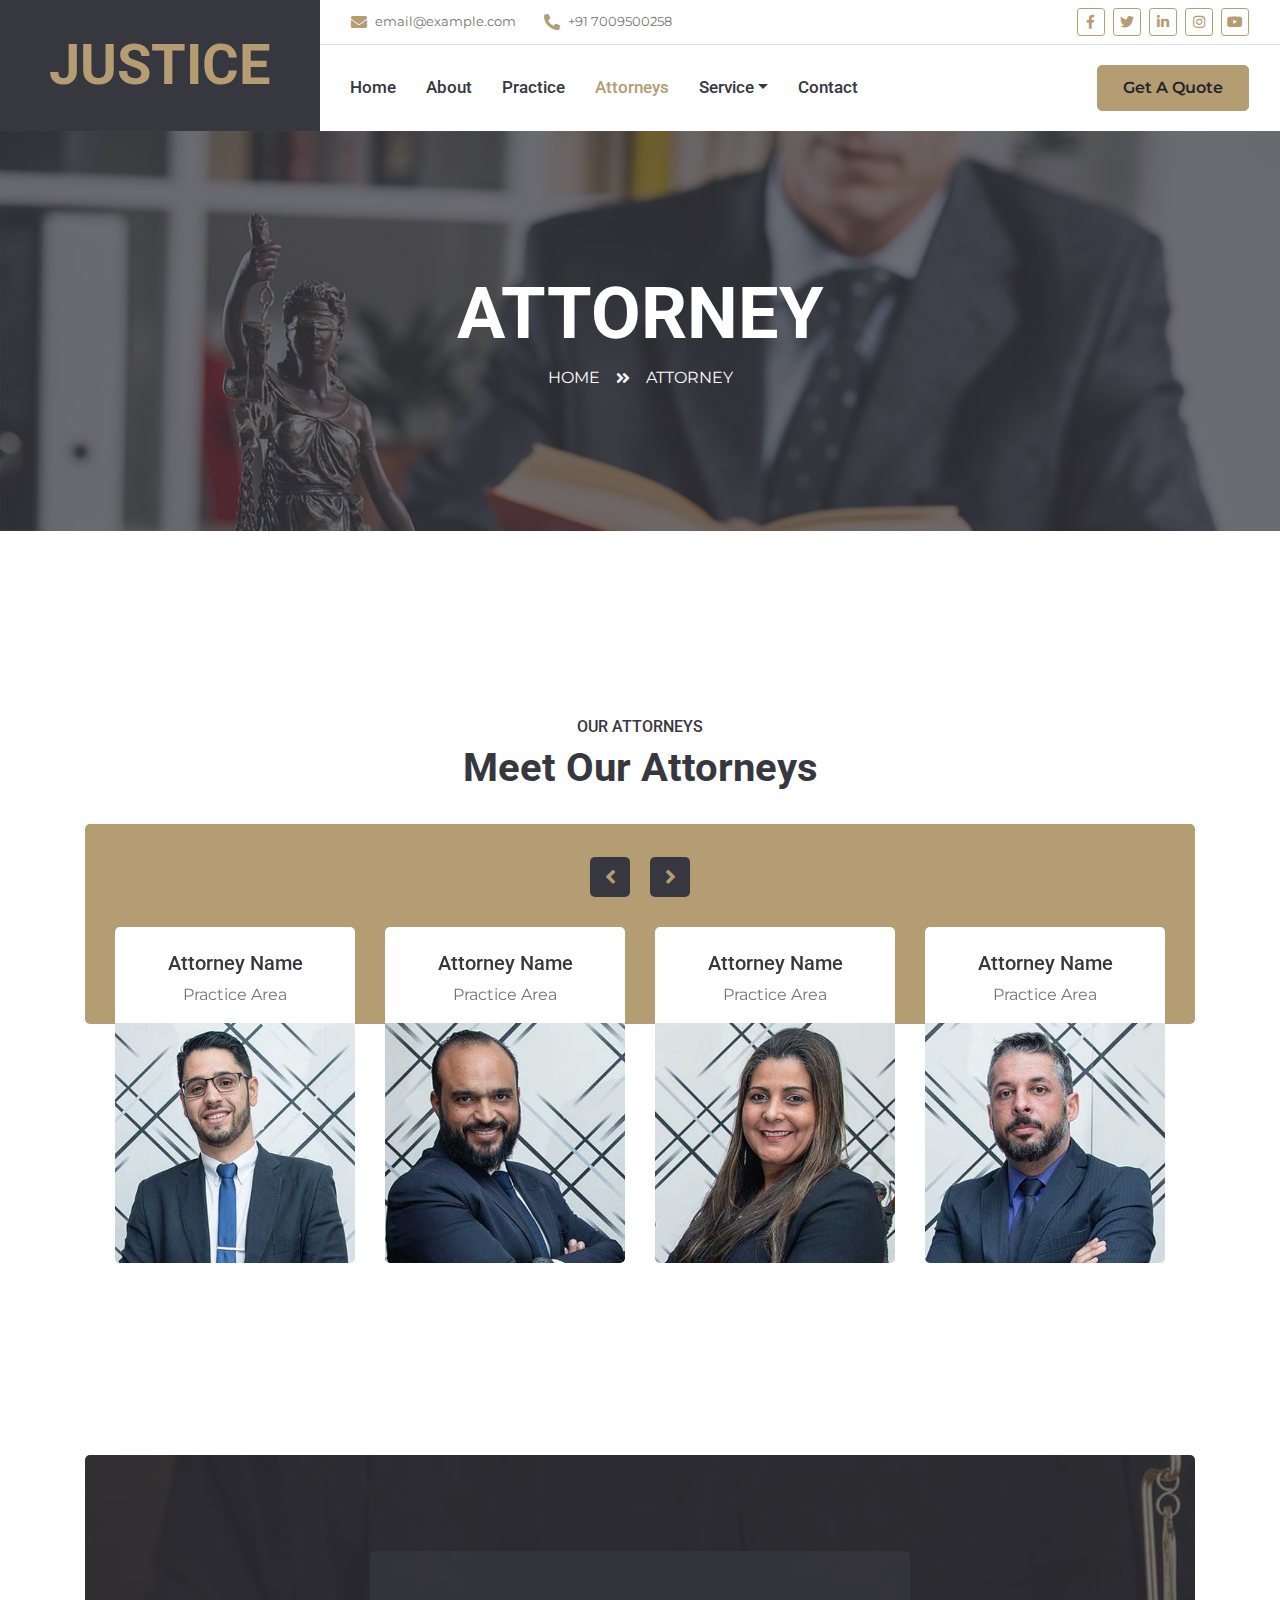
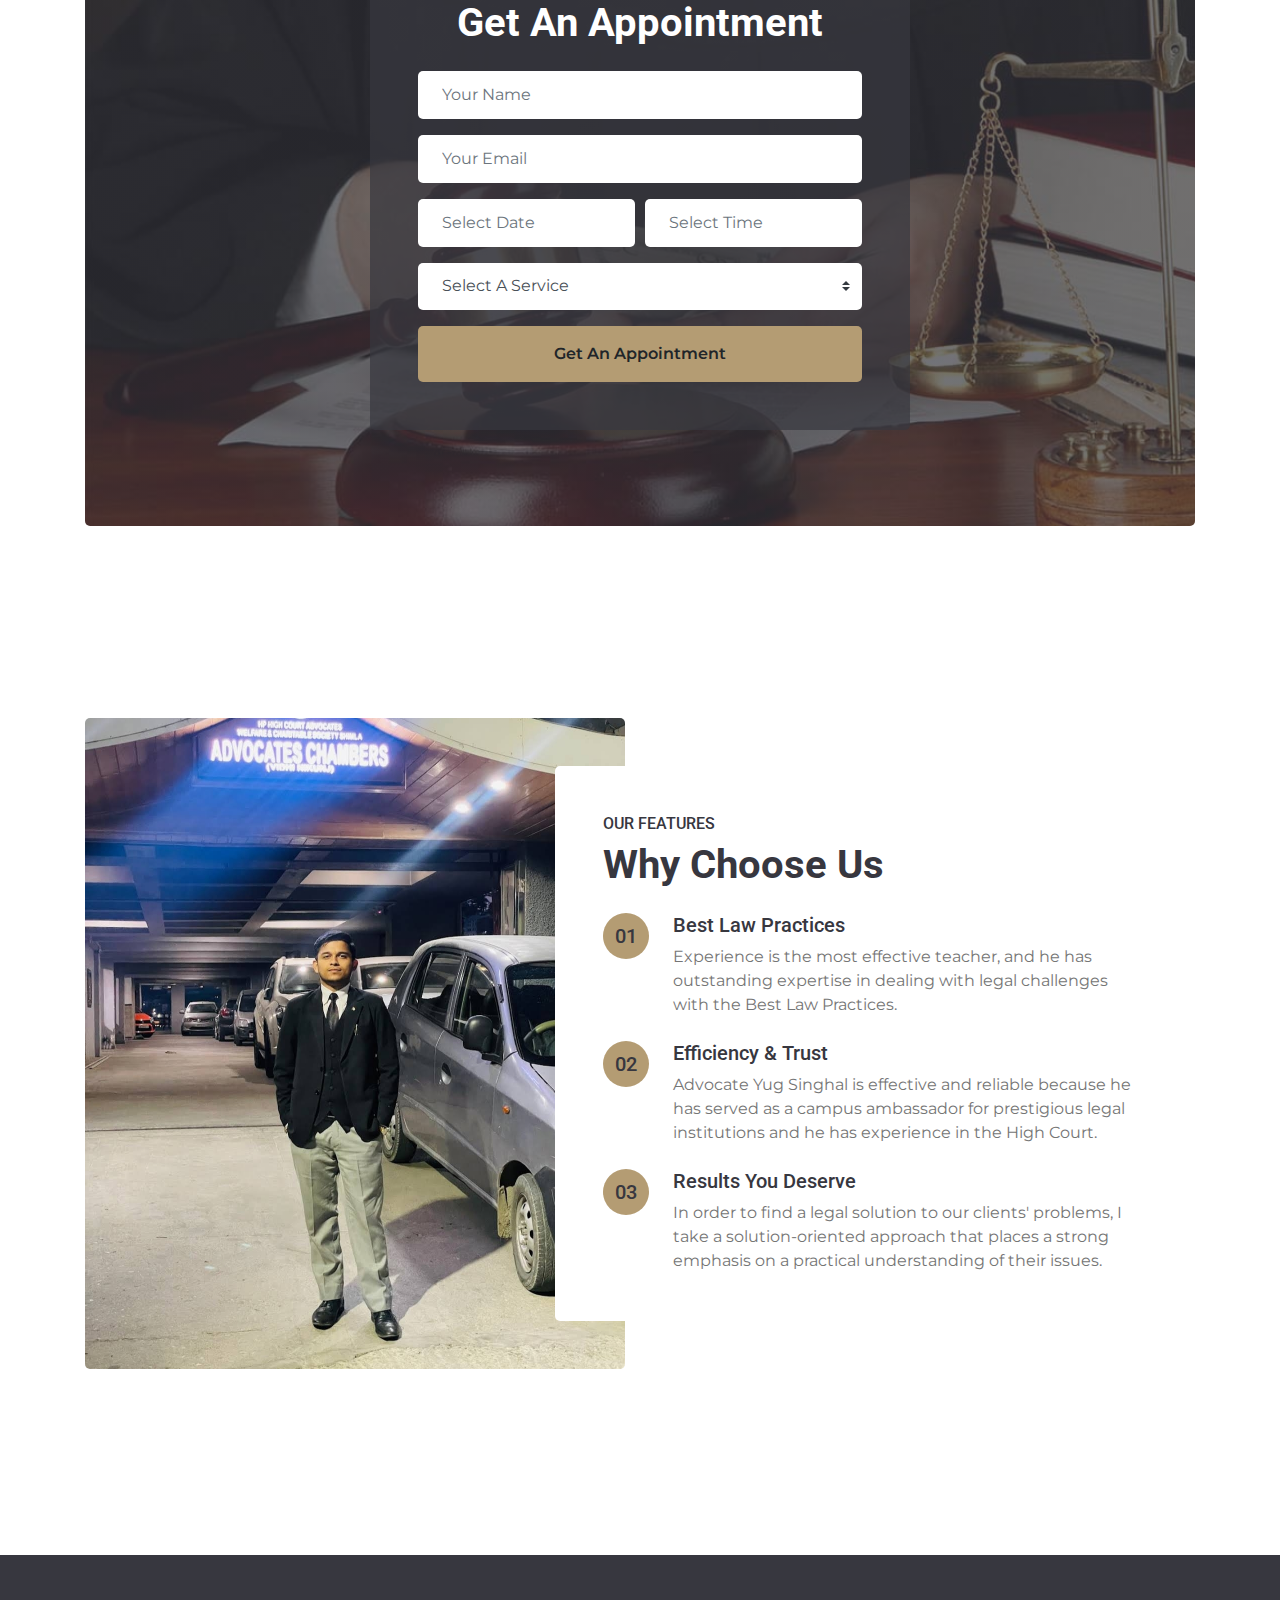
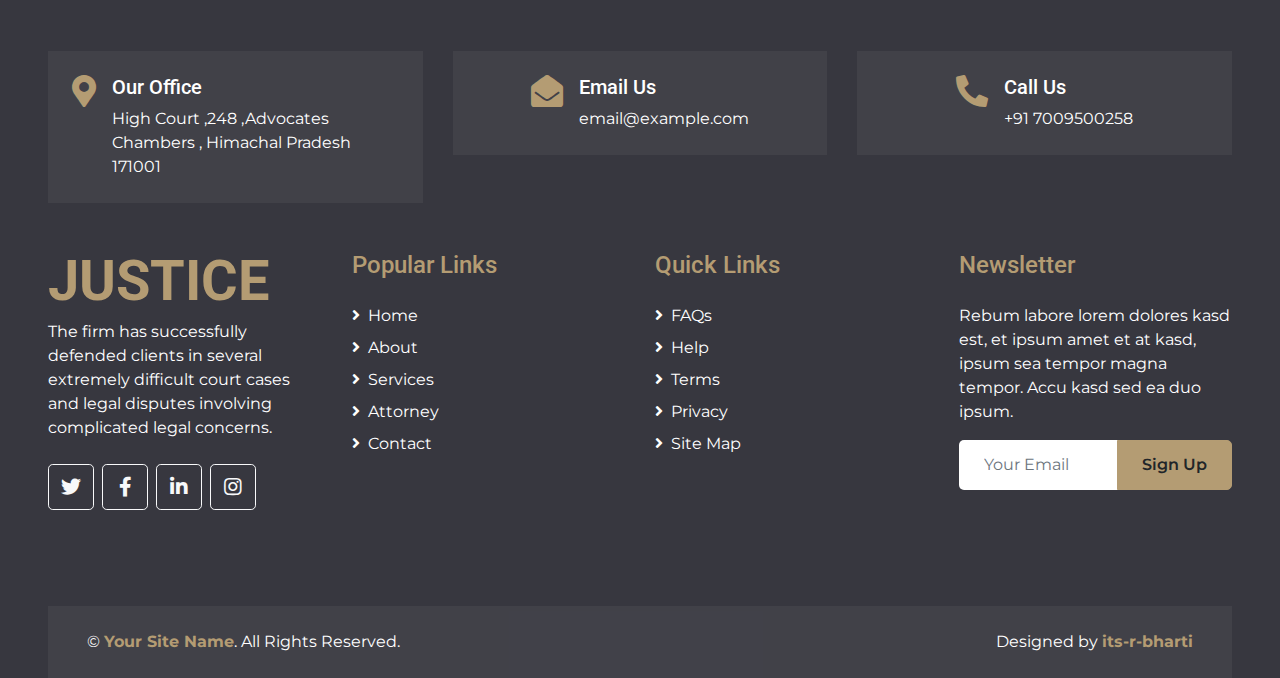
<file: team.html>
<!DOCTYPE html>
<html lang="en">

<head>
    <meta charset="utf-8">
    <title>JUSTICE - Free Lawyer Website Template</title>
    <meta content="width=device-width, initial-scale=1.0" name="viewport">
    <meta content="Free HTML Templates" name="keywords">
    <meta content="Free HTML Templates" name="description">

    <!-- Favicon -->
    <link href="img/favicon.ico" rel="icon">

    <!-- Google Web Fonts -->
    <link rel="preconnect" href="https://fonts.gstatic.com">
    <link
        href="https://fonts.googleapis.com/css2?family=Montserrat:wght@400;600&family=Roboto:wght@300;500;700&display=swap"
        rel="stylesheet">

    <!-- Font Awesome -->
    <link href="https://cdnjs.cloudflare.com/ajax/libs/font-awesome/5.10.0/css/all.min.css" rel="stylesheet">

    <!-- Libraries Stylesheet -->
    <link href="lib/owlcarousel/assets/owl.carousel.min.css" rel="stylesheet">
    <link href="lib/tempusdominus/css/tempusdominus-bootstrap-4.min.css" rel="stylesheet" />

    <!-- Customized Bootstrap Stylesheet -->
    <link href="css/style.css" rel="stylesheet">
</head>

<body>
    <!-- Header Start -->
    <div class="container-fluid">
        <div class="row">
            <div class="col-lg-3 bg-secondary d-none d-lg-block">
                <a href="index.html"
                    class="navbar-brand w-100 h-100 m-0 p-0 d-flex align-items-center justify-content-center">
                    <h1 class="m-0 display-4 text-primary text-uppercase">Justice</h1>
                </a>
            </div>
            <div class="col-lg-9">
                <div class="row bg-white border-bottom d-none d-lg-flex">
                    <div class="col-lg-7 text-left">
                        <div class="h-100 d-inline-flex align-items-center py-2 px-3">
                            <i class="fa fa-envelope text-primary mr-2"></i>
                            <small>email@example.com</small>
                        </div>
                        <div class="h-100 d-inline-flex align-items-center py-2 px-2">
                            <i class="fa fa-phone-alt text-primary mr-2"></i>
                            <small>+91 7009500258</small>
                        </div>
                    </div>
                    <div class="col-lg-5 text-right">
                        <div class="d-inline-flex align-items-center p-2">
                            <a class="btn btn-sm btn-outline-primary btn-sm-square mr-2" href="">
                                <i class="fab fa-facebook-f"></i>
                            </a>
                            <a class="btn btn-sm btn-outline-primary btn-sm-square mr-2" href="">
                                <i class="fab fa-twitter"></i>
                            </a>
                            <a class="btn btn-sm btn-outline-primary btn-sm-square mr-2" href="">
                                <i class="fab fa-linkedin-in"></i>
                            </a>
                            <a class="btn btn-sm btn-outline-primary btn-sm-square mr-2" href="">
                                <i class="fab fa-instagram"></i>
                            </a>
                            <a class="btn btn-sm btn-outline-primary btn-sm-square mr-2" href="">
                                <i class="fab fa-youtube"></i>
                            </a>
                        </div>
                    </div>
                </div>
                <nav class="navbar navbar-expand-lg bg-white navbar-light p-0">
                    <a href="index.html" class="navbar-brand d-block d-lg-none">
                        <h1 class="m-0 display-4 text-primary text-uppercase">Justice</h1>
                    </a>
                    <button type="button" class="navbar-toggler" data-toggle="collapse" data-target="#navbarCollapse">
                        <span class="navbar-toggler-icon"></span>
                    </button>
                    <div class="collapse navbar-collapse justify-content-between" id="navbarCollapse">
                        <div class="navbar-nav mr-auto py-0">
                            <a href="index.html" class="nav-item nav-link">Home</a>
                            <a href="about.html" class="nav-item nav-link">About</a>
                            <a href="service.html" class="nav-item nav-link">Practice</a>
                            <a href="team.html" class="nav-item nav-link active">Attorneys</a>
                            <div class="nav-item dropdown">
                                <a href="#" class="nav-link dropdown-toggle" data-toggle="dropdown">Service</a>
                                <div class="dropdown-menu rounded-0 m-0">
                                    <a href="criminalcase.html"  class="dropdown-item">Crimnal Case</a>
                                    <a href="divorse.html"  class="dropdown-item">Divorce Case</a>
                                    <a href="business.html" class="dropdown-item">Business case</a>
                                </div>
                            </div>
                            <a href="contact.html" class="nav-item nav-link">Contact</a>
                        </div>
                        <a href="" class="btn btn-primary mr-3 d-none d-lg-block">Get A Quote</a>
                    </div>
                </nav>
            </div>
        </div>
    </div>
    <!-- Header End -->


    <!-- Page Header Start -->
    <div class="container-fluid bg-page-header" style="margin-bottom: 90px;">
        <div class="container">
            <div class="d-flex flex-column align-items-center justify-content-center" style="min-height: 400px">
                <h3 class="display-3 text-white text-uppercase">Attorney</h3>
                <div class="d-inline-flex text-white">
                    <p class="m-0 text-uppercase"><a class="text-white" href="index.html">Home</a></p>
                    <i class="fa fa-angle-double-right pt-1 px-3"></i>
                    <p class="m-0 text-uppercase">Attorney</p>
                </div>
            </div>
        </div>
    </div>
    <!-- Page Header End -->


    <!-- Team Start -->
    <div class="container-fluid py-5">
        <div class="container py-5">
            <div class="text-center pb-2">
                <h6 class="text-uppercase">Our Attorneys</h6>
                <h1 class="mb-4">Meet Our Attorneys</h1>
            </div>
            <div class="row">
                <div class="col-12">
                    <div class="bg-primary rounded" style="height: 200px;"></div>
                    <div class="owl-carousel team-carousel position-relative"
                        style="margin-top: -97px; padding: 0 30px;">
                        <div class="team-item text-center bg-white rounded overflow-hidden pt-4">
                            <h5 class="mb-2 px-4">Attorney Name</h5>
                            <p class="mb-3 px-4">Practice Area</p>
                            <div class="team-img position-relative">
                                <img class="img-fluid" src="img/team-1.jpg" alt="">
                                <div class="team-social">
                                    <a class="btn btn-outline-light btn-square mx-1" href="#"><i
                                            class="fab fa-twitter"></i></a>
                                    <a class="btn btn-outline-light btn-square mx-1" href="#"><i
                                            class="fab fa-facebook-f"></i></a>
                                    <a class="btn btn-outline-light btn-square mx-1" href="#"><i
                                            class="fab fa-linkedin-in"></i></a>
                                </div>
                            </div>
                        </div>
                        <div class="team-item text-center bg-white rounded overflow-hidden pt-4">
                            <h5 class="mb-2 px-4">Attorney Name</h5>
                            <p class="mb-3 px-4">Practice Area</p>
                            <div class="team-img position-relative">
                                <img class="img-fluid" src="img/team-2.jpg" alt="">
                                <div class="team-social">
                                    <a class="btn btn-outline-light btn-square mx-1" href="#"><i
                                            class="fab fa-twitter"></i></a>
                                    <a class="btn btn-outline-light btn-square mx-1" href="#"><i
                                            class="fab fa-facebook-f"></i></a>
                                    <a class="btn btn-outline-light btn-square mx-1" href="#"><i
                                            class="fab fa-linkedin-in"></i></a>
                                </div>
                            </div>
                        </div>
                        <div class="team-item text-center bg-white rounded overflow-hidden pt-4">
                            <h5 class="mb-2 px-4">Attorney Name</h5>
                            <p class="mb-3 px-4">Practice Area</p>
                            <div class="team-img position-relative">
                                <img class="img-fluid" src="img/team-3.jpg" alt="">
                                <div class="team-social">
                                    <a class="btn btn-outline-light btn-square mx-1" href="#"><i
                                            class="fab fa-twitter"></i></a>
                                    <a class="btn btn-outline-light btn-square mx-1" href="#"><i
                                            class="fab fa-facebook-f"></i></a>
                                    <a class="btn btn-outline-light btn-square mx-1" href="#"><i
                                            class="fab fa-linkedin-in"></i></a>
                                </div>
                            </div>
                        </div>
                        <div class="team-item text-center bg-white rounded overflow-hidden pt-4">
                            <h5 class="mb-2 px-4">Attorney Name</h5>
                            <p class="mb-3 px-4">Practice Area</p>
                            <div class="team-img position-relative">
                                <img class="img-fluid" src="img/team-4.jpg" alt="">
                                <div class="team-social">
                                    <a class="btn btn-outline-light btn-square mx-1" href="#"><i
                                            class="fab fa-twitter"></i></a>
                                    <a class="btn btn-outline-light btn-square mx-1" href="#"><i
                                            class="fab fa-facebook-f"></i></a>
                                    <a class="btn btn-outline-light btn-square mx-1" href="#"><i
                                            class="fab fa-linkedin-in"></i></a>
                                </div>
                            </div>
                        </div>
                        <div class="team-item text-center bg-white rounded overflow-hidden pt-4">
                            <h5 class="mb-2 px-4">Attorney Name</h5>
                            <p class="mb-3 px-4">Practice Area</p>
                            <div class="team-img position-relative">
                                <img class="img-fluid" src="img/team-5.jpg" alt="">
                                <div class="team-social">
                                    <a class="btn btn-outline-light btn-square mx-1" href="#"><i
                                            class="fab fa-twitter"></i></a>
                                    <a class="btn btn-outline-light btn-square mx-1" href="#"><i
                                            class="fab fa-facebook-f"></i></a>
                                    <a class="btn btn-outline-light btn-square mx-1" href="#"><i
                                            class="fab fa-linkedin-in"></i></a>
                                </div>
                            </div>
                        </div>
                    </div>
                </div>
            </div>
        </div>
    </div>
    <!-- Team End -->


    <!-- Appointment Start -->
    <div class="container-fluid py-5">
        <div class="container py-5">
            <div class="bg-appointment rounded">
                <div class="row h-100 align-items-center justify-content-center">
                    <div class="col-lg-6 py-5">
                        <div class="rounded p-5 my-5" style="background: rgba(55, 55, 63, .7);">
                            <h1 class="text-center text-white mb-4">Get An Appointment</h1>
                            <form>
                                <div class="form-group">
                                    <input type="text" class="form-control border-0 p-4" placeholder="Your Name"
                                        required="required" />
                                </div>
                                <div class="form-group">
                                    <input type="email" class="form-control border-0 p-4" placeholder="Your Email"
                                        required="required" />
                                </div>
                                <div class="form-row">
                                    <div class="col-6">
                                        <div class="form-group">
                                            <div class="date" id="date" data-target-input="nearest">
                                                <input type="text"
                                                    class="form-control border-0 p-4 datetimepicker-input"
                                                    placeholder="Select Date" data-target="#date"
                                                    data-toggle="datetimepicker" />
                                            </div>
                                        </div>
                                    </div>
                                    <div class="col-6">
                                        <div class="form-group">
                                            <div class="time" id="time" data-target-input="nearest">
                                                <input type="text"
                                                    class="form-control border-0 p-4 datetimepicker-input"
                                                    placeholder="Select Time" data-target="#time"
                                                    data-toggle="datetimepicker" />
                                            </div>
                                        </div>
                                    </div>
                                </div>
                                <div class="form-group">
                                    <select class="custom-select border-0 px-4" style="height: 47px;">
                                        <option selected>Select A Service</option>
                                        <option value="divorce"></option>
                                        <option value="divorce"></option>
                                        <option value="divorce"></option>
                                    </select>
                                </div>
                                <div>
                                    <button class="btn btn-primary btn-block border-0 py-3" type="submit">Get An
                                        Appointment</button>
                                </div>
                            </form>
                        </div>
                    </div>
                </div>
            </div>
        </div>
    </div>
    <!-- Appointment End -->


    <!-- Features Start -->
    <div class="container-fluid py-5">
        <div class="container py-5">
            <div class="row">
                <div class="col-lg-6" style="min-height: 500px;">
                    <div class="position-relative h-100 rounded overflow-hidden">
                        <img class="position-absolute w-100 h-100" src="img/1.jpg" style="object-fit: cover;">
                    </div>
                </div>
                <div class="col-lg-6 pt-5 pb-lg-5">
                    <div class="feature-text bg-white rounded p-lg-5">
                        <h6 class="text-uppercase">Our Features</h6>
                        <h1 class="mb-4">Why Choose Us</h1>
                        <div class="d-flex mb-4">
                            <div class="btn-primary btn-lg-square px-3" style="border-radius: 50px;">
                                <h5 class="text-secondary m-0">01</h5>
                            </div>
                            <div class="ml-4">
                                <h5>Best Law Practices</h5>
                                <p class="m-0">Experience is the most effective teacher, and he has outstanding expertise in dealing with legal challenges with the Best Law Practices.</p>
                            </div>
                        </div>
                        <div class="d-flex mb-4">
                            <div class="btn-primary btn-lg-square px-3" style="border-radius: 50px;">
                                <h5 class="text-secondary m-0">02</h5>
                            </div>
                            <div class="ml-4">
                                <h5>Efficiency & Trust</h5>
                                <p class="m-0"> Advocate Yug Singhal is effective and reliable because he has served as a campus ambassador for prestigious legal institutions and he has experience in the High Court.</p>
                            </div>
                        </div>
                        <div class="d-flex">
                            <div class="btn-primary btn-lg-square px-3" style="border-radius: 50px;">
                                <h5 class="text-secondary m-0">03</h5>
                            </div>
                            <div class="ml-4">
                                <h5>Results You Deserve</h5>
                                <p class="m-0">In order to find a legal solution to our clients' problems, I take a solution-oriented approach that places a strong emphasis on a practical understanding of their issues.</p>
                            </div>
                        </div>
                    </div>
                </div>
            </div>
        </div>
    </div>
    <!-- Features End -->


       <!-- Footer Start -->
    <div class="container-fluid bg-secondary text-white pt-5 px-sm-3 px-md-5" style="margin-top: 90px;">
        <div class="row mt-5">
            <div class="col-lg-4">
                <div class="d-flex justify-content-lg-center p-4" style="background: rgba(256, 256, 256, .05);">
                    <i class="fa fa-2x fa-map-marker-alt text-primary"></i>
                    <div class="ml-3">
                        <h5 class="text-white">Our Office</h5>
                        <p class="m-0">High Court ,248 ,Advocates Chambers , Himachal Pradesh 171001</p>
                    </div>
                </div>
            </div>
            <div class="col-lg-4">
                <div class="d-flex justify-content-lg-center p-4" style="background: rgba(256, 256, 256, .05);">
                    <i class="fa fa-2x fa-envelope-open text-primary"></i>
                    <div class="ml-3">
                        <h5 class="text-white">Email Us</h5>
                        <p class="m-0">email@example.com</p>
                    </div>
                </div>
            </div>
            <div class="col-lg-4">
                <div class="d-flex justify-content-lg-center p-4" style="background: rgba(256, 256, 256, .05);">
                    <i class="fa fa-2x fa-phone-alt text-primary"></i>
                    <div class="ml-3">
                        <h5 class="text-white">Call Us</h5>
                        <p class="m-0">+91 7009500258</p>
                    </div>
                </div>
            </div>
        </div>
        <div class="row pt-5">
            <div class="col-lg-3 col-md-6 mb-5">
                <a href="index.html" class="navbar-brand">
                    <h1 class="m-0 mt-n2 display-4 text-primary text-uppercase">Justice</h1>
                </a>
                <p>
                    The firm has successfully defended clients in several extremely difficult court cases and legal disputes involving complicated legal concerns.
                    </p>
                <div class="d-flex justify-content-start mt-4">
                    <a class="btn btn-lg btn-outline-light btn-lg-square mr-2" href="#"><i class="fab fa-twitter"></i></a>
                    <a class="btn btn-lg btn-outline-light btn-lg-square mr-2" href="#"><i class="fab fa-facebook-f"></i></a>
                    <a class="btn btn-lg btn-outline-light btn-lg-square mr-2" href="#"><i class="fab fa-linkedin-in"></i></a>
                    <a class="btn btn-lg btn-outline-light btn-lg-square" href="#"><i class="fab fa-instagram"></i></a>
                </div>
            </div>
            <div class="col-lg-3 col-md-6 mb-5">
                <h4 class="font-weight-semi-bold text-primary mb-4">Popular Links</h4>
                <div class="d-flex flex-column justify-content-start">
                    <a class="text-white mb-2" href="index.html"><i class="fa fa-angle-right mr-2"></i>Home</a>
                    <a class="text-white mb-2" href="about.html"><i class="fa fa-angle-right mr-2"></i>About</a>
                    <a class="text-white mb-2" href="service.html"><i class="fa fa-angle-right mr-2"></i>Services</a>
                    <a class="text-white mb-2" href="team.html"><i class="fa fa-angle-right mr-2"></i>Attorney</a>
                    <a class="text-white" href="contact.html"><i class="fa fa-angle-right mr-2"></i>Contact</a>
                </div>
            </div>
            <div class="col-lg-3 col-md-6 mb-5">
                <h4 class="font-weight-semi-bold text-primary mb-4">Quick Links</h4>
                <div class="d-flex flex-column justify-content-start">
                    <a class="text-white mb-2" href="#"><i class="fa fa-angle-right mr-2"></i>FAQs</a>
                    <a class="text-white mb-2" href="#"><i class="fa fa-angle-right mr-2"></i>Help</a>
                    <a class="text-white mb-2" href="#"><i class="fa fa-angle-right mr-2"></i>Terms</a>
                    <a class="text-white mb-2" href="#"><i class="fa fa-angle-right mr-2"></i>Privacy</a>
                    <a class="text-white" href="#"><i class="fa fa-angle-right mr-2"></i>Site Map</a>
                </div>
            </div>
            <div class="col-lg-3 col-md-6 mb-5">
                <h4 class="font-weight-semi-bold text-primary mb-4">Newsletter</h4>
                <p>Rebum labore lorem dolores kasd est, et ipsum amet et at kasd, ipsum sea tempor magna tempor. Accu kasd sed ea duo ipsum.</p>
                <div class="w-100">
                    <div class="input-group">
                        <input type="text" class="form-control border-0" style="padding: 25px;" placeholder="Your Email">
                        <div class="input-group-append">
                            <button class="btn btn-primary px-4">Sign Up</button>
                        </div>
                    </div>
                </div>
            </div>
        </div>
        <div class="row p-4 mt-5 mx-0" style="background: rgba(256, 256, 256, .05);">
            <div class="col-md-6 text-center text-md-left mb-3 mb-md-0">
                <p class="m-0 text-white">&copy; <a class="font-weight-bold" href="#">Your Site Name</a>. All Rights Reserved.</p>
            </div>
            <div class="col-md-6 text-center text-md-right">
                <p class="m-0 text-white">Designed by <a class="font-weight-bold" href="https://github.com/its-r-bharti">its-r-bharti</a></p>
            </div>
        </div>
    </div>
    <!-- Footer End -->


    <!-- Back to Top -->
    <a href="#" class="btn btn-primary px-3 back-to-top"><i class="fa fa-angle-double-up"></i></a>


    <!-- JavaScript Libraries -->
    <script src="https://code.jquery.com/jquery-3.4.1.min.js"></script>
    <script src="https://stackpath.bootstrapcdn.com/bootstrap/4.4.1/js/bootstrap.bundle.min.js"></script>
    <script src="lib/easing/easing.min.js"></script>
    <script src="lib/waypoints/waypoints.min.js"></script>
    <script src="lib/owlcarousel/owl.carousel.min.js"></script>
    <script src="lib/tempusdominus/js/moment.min.js"></script>
    <script src="lib/tempusdominus/js/moment-timezone.min.js"></script>
    <script src="lib/tempusdominus/js/tempusdominus-bootstrap-4.min.js"></script>

    <!-- Contact Javascript File -->
    <script src="mail/jqBootstrapValidation.min.js"></script>
    <script src="mail/contact.js"></script>

    <!-- Template Javascript -->
    <script src="js/main.js"></script>
</body>

</html>
</file>
<file: css/style.css>
/******* Bootstrap Theming ********/
/*!
 * Bootstrap v4.5.3 (https://getbootstrap.com/)
 * Copyright 2011-2020 The Bootstrap Authors
 * Copyright 2011-2020 Twitter, Inc.
 * Licensed under MIT (https://github.com/twbs/bootstrap/blob/main/LICENSE)
 */
:root {
  --blue: #007bff;
  --indigo: #6610f2;
  --purple: #6f42c1;
  --pink: #e83e8c;
  --red: #dc3545;
  --orange: #fd7e14;
  --yellow: #ffc107;
  --green: #28a745;
  --teal: #20c997;
  --cyan: #17a2b8;
  --white: #fff;
  --gray: #6c757d;
  --gray-dark: #343a40;
  --primary: #B49C73;
  --secondary: #222224;
  --success: #28a745;
  --info: #17a2b8;
  --warning: #ffc107;
  --danger: #dc3545;
  --light: #f8f9fa;
  --dark: #343a40;
  --breakpoint-xs: 0;
  --breakpoint-sm: 576px;
  --breakpoint-md: 768px;
  --breakpoint-lg: 992px;
  --breakpoint-xl: 1200px;
  --font-family-sans-serif: "Montserrat", sans-serif;
  --font-family-monospace: SFMono-Regular, Menlo, Monaco, Consolas, "Liberation Mono", "Courier New", monospace;
}

*,
*::before,
*::after {
  box-sizing: border-box;
}

html {
  font-family: sans-serif;
  line-height: 1.15;
  -webkit-text-size-adjust: 100%;
  -webkit-tap-highlight-color: rgba(0, 0, 0, 0);
}

article, aside, figcaption, figure, footer, header, hgroup, main, nav, section {
  display: block;
}

body {
  margin: 0;
  font-family: "Montserrat", sans-serif;
  font-size: 1rem;
  font-weight: 400;
  line-height: 1.5;
  color: #757575;
  text-align: left;
  background-color: #fff;
}

[tabindex="-1"]:focus:not(:focus-visible) {
  outline: 0 !important;
}

hr {
  box-sizing: content-box;
  height: 0;
  overflow: visible;
}

h1, h2, h3, h4, h5, h6 {
  margin-top: 0;
  margin-bottom: 0.5rem;
}

p {
  margin-top: 0;
  margin-bottom: 1rem;
}

abbr[title],
abbr[data-original-title] {
  text-decoration: underline;
  text-decoration: underline dotted;
  cursor: help;
  border-bottom: 0;
  text-decoration-skip-ink: none;
}

address {
  margin-bottom: 1rem;
  font-style: normal;
  line-height: inherit;
}

ol,
ul,
dl {
  margin-top: 0;
  margin-bottom: 1rem;
}

ol ol,
ul ul,
ol ul,
ul ol {
  margin-bottom: 0;
}

dt {
  font-weight: 700;
}

dd {
  margin-bottom: .5rem;
  margin-left: 0;
}

blockquote {
  margin: 0 0 1rem;
}

b,
strong {
  font-weight: bolder;
}

small {
  font-size: 80%;
}

sub,
sup {
  position: relative;
  font-size: 75%;
  line-height: 0;
  vertical-align: baseline;
}

sub {
  bottom: -.25em;
}

sup {
  top: -.5em;
}

a {
  color: #B49C73;
  text-decoration: none;
  background-color: transparent;
}

a:hover {
  color: #8e764c;
  text-decoration: underline;
}

a:not([href]):not([class]) {
  color: inherit;
  text-decoration: none;
}

a:not([href]):not([class]):hover {
  color: inherit;
  text-decoration: none;
}

pre,
code,
kbd,
samp {
  font-family: SFMono-Regular, Menlo, Monaco, Consolas, "Liberation Mono", "Courier New", monospace;
  font-size: 1em;
}

pre {
  margin-top: 0;
  margin-bottom: 1rem;
  overflow: auto;
  -ms-overflow-style: scrollbar;
}

figure {
  margin: 0 0 1rem;
}

img {
  vertical-align: middle;
  border-style: none;
}

svg {
  overflow: hidden;
  vertical-align: middle;
}

table {
  border-collapse: collapse;
}

caption {
  padding-top: 0.75rem;
  padding-bottom: 0.75rem;
  color: #6c757d;
  text-align: left;
  caption-side: bottom;
}

th {
  text-align: inherit;
  text-align: -webkit-match-parent;
}

label {
  display: inline-block;
  margin-bottom: 0.5rem;
}

button {
  border-radius: 0;
}

button:focus {
  outline: 1px dotted;
  outline: 5px auto -webkit-focus-ring-color;
}

input,
button,
select,
optgroup,
textarea {
  margin: 0;
  font-family: inherit;
  font-size: inherit;
  line-height: inherit;
}

button,
input {
  overflow: visible;
}

button,
select {
  text-transform: none;
}

[role="button"] {
  cursor: pointer;
}

select {
  word-wrap: normal;
}

button,
[type="button"],
[type="reset"],
[type="submit"] {
  -webkit-appearance: button;
}

button:not(:disabled),
[type="button"]:not(:disabled),
[type="reset"]:not(:disabled),
[type="submit"]:not(:disabled) {
  cursor: pointer;
}

button::-moz-focus-inner,
[type="button"]::-moz-focus-inner,
[type="reset"]::-moz-focus-inner,
[type="submit"]::-moz-focus-inner {
  padding: 0;
  border-style: none;
}

input[type="radio"],
input[type="checkbox"] {
  box-sizing: border-box;
  padding: 0;
}

textarea {
  overflow: auto;
  resize: vertical;
}

fieldset {
  min-width: 0;
  padding: 0;
  margin: 0;
  border: 0;
}

legend {
  display: block;
  width: 100%;
  max-width: 100%;
  padding: 0;
  margin-bottom: .5rem;
  font-size: 1.5rem;
  line-height: inherit;
  color: inherit;
  white-space: normal;
}

@media (max-width: 1200px) {
  legend {
    font-size: calc(1.275rem + 0.3vw) ;
  }
}

progress {
  vertical-align: baseline;
}

[type="number"]::-webkit-inner-spin-button,
[type="number"]::-webkit-outer-spin-button {
  height: auto;
}

[type="search"] {
  outline-offset: -2px;
  -webkit-appearance: none;
}

[type="search"]::-webkit-search-decoration {
  -webkit-appearance: none;
}

::-webkit-file-upload-button {
  font: inherit;
  -webkit-appearance: button;
}

output {
  display: inline-block;
}

summary {
  display: list-item;
  cursor: pointer;
}

template {
  display: none;
}

[hidden] {
  display: none !important;
}

h1, h2, h3, h4, h5, h6,
.h1, .h2, .h3, .h4, .h5, .h6 {
  margin-bottom: 0.5rem;
  font-family: "Roboto", sans-serif;
  font-weight: 500;
  line-height: 1.2;
  color: #37373F;
}

h1, .h1 {
  font-size: 2.5rem;
}

@media (max-width: 1200px) {
  h1, .h1 {
    font-size: calc(1.375rem + 1.5vw) ;
  }
}

h2, .h2 {
  font-size: 2rem;
}

@media (max-width: 1200px) {
  h2, .h2 {
    font-size: calc(1.325rem + 0.9vw) ;
  }
}

h3, .h3 {
  font-size: 1.75rem;
}

@media (max-width: 1200px) {
  h3, .h3 {
    font-size: calc(1.3rem + 0.6vw) ;
  }
}

h4, .h4 {
  font-size: 1.5rem;
}

@media (max-width: 1200px) {
  h4, .h4 {
    font-size: calc(1.275rem + 0.3vw) ;
  }
}

h5, .h5 {
  font-size: 1.25rem;
}

h6, .h6 {
  font-size: 1rem;
}

.lead {
  font-size: 1.25rem;
  font-weight: 300;
}

.display-1 {
  font-size: 6rem;
  font-weight: 300;
  line-height: 1.2;
}

@media (max-width: 1200px) {
  .display-1 {
    font-size: calc(1.725rem + 5.7vw) ;
  }
}

.display-2 {
  font-size: 5.5rem;
  font-weight: 300;
  line-height: 1.2;
}

@media (max-width: 1200px) {
  .display-2 {
    font-size: calc(1.675rem + 5.1vw) ;
  }
}

.display-3 {
  font-size: 4.5rem;
  font-weight: 300;
  line-height: 1.2;
}

@media (max-width: 1200px) {
  .display-3 {
    font-size: calc(1.575rem + 3.9vw) ;
  }
}

.display-4 {
  font-size: 3.5rem;
  font-weight: 300;
  line-height: 1.2;
}

@media (max-width: 1200px) {
  .display-4 {
    font-size: calc(1.475rem + 2.7vw) ;
  }
}

hr {
  margin-top: 1rem;
  margin-bottom: 1rem;
  border: 0;
  border-top: 1px solid rgba(0, 0, 0, 0.1);
}

small,
.small {
  font-size: 80%;
  font-weight: 400;
}

mark,
.mark {
  padding: 0.2em;
  background-color: #fcf8e3;
}

.list-unstyled {
  padding-left: 0;
  list-style: none;
}

.list-inline {
  padding-left: 0;
  list-style: none;
}

.list-inline-item {
  display: inline-block;
}

.list-inline-item:not(:last-child) {
  margin-right: 0.5rem;
}

.initialism {
  font-size: 90%;
  text-transform: uppercase;
}

.blockquote {
  margin-bottom: 1rem;
  font-size: 1.25rem;
}

.blockquote-footer {
  display: block;
  font-size: 80%;
  color: #6c757d;
}

.blockquote-footer::before {
  content: "\2014\00A0";
}

.img-fluid {
  max-width: 100%;
  height: auto;
}

.img-thumbnail {
  padding: 0.25rem;
  background-color: #fff;
  border: 1px solid #dee2e6;
  border-radius: 5px;
  max-width: 100%;
  height: auto;
}

.figure {
  display: inline-block;
}

.figure-img {
  margin-bottom: 0.5rem;
  line-height: 1;
}

.figure-caption {
  font-size: 90%;
  color: #6c757d;
}

code {
  font-size: 87.5%;
  color: #e83e8c;
  word-wrap: break-word;
}

a > code {
  color: inherit;
}

kbd {
  padding: 0.2rem 0.4rem;
  font-size: 87.5%;
  color: #fff;
  background-color: #212529;
  border-radius: 0.2rem;
}

kbd kbd {
  padding: 0;
  font-size: 100%;
  font-weight: 700;
}

pre {
  display: block;
  font-size: 87.5%;
  color: #212529;
}

pre code {
  font-size: inherit;
  color: inherit;
  word-break: normal;
}

.pre-scrollable {
  max-height: 340px;
  overflow-y: scroll;
}

.container,
.container-fluid,
.container-sm,
.container-md,
.container-lg,
.container-xl {
  width: 100%;
  padding-right: 15px;
  padding-left: 15px;
  margin-right: auto;
  margin-left: auto;
}

@media (min-width: 576px) {
  .container, .container-sm {
    max-width: 540px;
  }
}

@media (min-width: 768px) {
  .container, .container-sm, .container-md {
    max-width: 720px;
  }
}

@media (min-width: 992px) {
  .container, .container-sm, .container-md, .container-lg {
    max-width: 960px;
  }
}

@media (min-width: 1200px) {
  .container, .container-sm, .container-md, .container-lg, .container-xl {
    max-width: 1140px;
  }
}

.row {
  display: flex;
  flex-wrap: wrap;
  margin-right: -15px;
  margin-left: -15px;
}

.no-gutters {
  margin-right: 0;
  margin-left: 0;
}

.no-gutters > .col,
.no-gutters > [class*="col-"] {
  padding-right: 0;
  padding-left: 0;
}

.col-1, .col-2, .col-3, .col-4, .col-5, .col-6, .col-7, .col-8, .col-9, .col-10, .col-11, .col-12, .col,
.col-auto, .col-sm-1, .col-sm-2, .col-sm-3, .col-sm-4, .col-sm-5, .col-sm-6, .col-sm-7, .col-sm-8, .col-sm-9, .col-sm-10, .col-sm-11, .col-sm-12, .col-sm,
.col-sm-auto, .col-md-1, .col-md-2, .col-md-3, .col-md-4, .col-md-5, .col-md-6, .col-md-7, .col-md-8, .col-md-9, .col-md-10, .col-md-11, .col-md-12, .col-md,
.col-md-auto, .col-lg-1, .col-lg-2, .col-lg-3, .col-lg-4, .col-lg-5, .col-lg-6, .col-lg-7, .col-lg-8, .col-lg-9, .col-lg-10, .col-lg-11, .col-lg-12, .col-lg,
.col-lg-auto, .col-xl-1, .col-xl-2, .col-xl-3, .col-xl-4, .col-xl-5, .col-xl-6, .col-xl-7, .col-xl-8, .col-xl-9, .col-xl-10, .col-xl-11, .col-xl-12, .col-xl,
.col-xl-auto {
  position: relative;
  width: 100%;
  padding-right: 15px;
  padding-left: 15px;
}

.col {
  flex-basis: 0;
  flex-grow: 1;
  max-width: 100%;
}

.row-cols-1 > * {
  flex: 0 0 100%;
  max-width: 100%;
}

.row-cols-2 > * {
  flex: 0 0 50%;
  max-width: 50%;
}

.row-cols-3 > * {
  flex: 0 0 33.33333%;
  max-width: 33.33333%;
}

.row-cols-4 > * {
  flex: 0 0 25%;
  max-width: 25%;
}

.row-cols-5 > * {
  flex: 0 0 20%;
  max-width: 20%;
}

.row-cols-6 > * {
  flex: 0 0 16.66667%;
  max-width: 16.66667%;
}

.col-auto {
  flex: 0 0 auto;
  width: auto;
  max-width: 100%;
}

.col-1 {
  flex: 0 0 8.33333%;
  max-width: 8.33333%;
}

.col-2 {
  flex: 0 0 16.66667%;
  max-width: 16.66667%;
}

.col-3 {
  flex: 0 0 25%;
  max-width: 25%;
}

.col-4 {
  flex: 0 0 33.33333%;
  max-width: 33.33333%;
}

.col-5 {
  flex: 0 0 41.66667%;
  max-width: 41.66667%;
}

.col-6 {
  flex: 0 0 50%;
  max-width: 50%;
}

.col-7 {
  flex: 0 0 58.33333%;
  max-width: 58.33333%;
}

.col-8 {
  flex: 0 0 66.66667%;
  max-width: 66.66667%;
}

.col-9 {
  flex: 0 0 75%;
  max-width: 75%;
}

.col-10 {
  flex: 0 0 83.33333%;
  max-width: 83.33333%;
}

.col-11 {
  flex: 0 0 91.66667%;
  max-width: 91.66667%;
}

.col-12 {
  flex: 0 0 100%;
  max-width: 100%;
}

.order-first {
  order: -1;
}

.order-last {
  order: 13;
}

.order-0 {
  order: 0;
}

.order-1 {
  order: 1;
}

.order-2 {
  order: 2;
}

.order-3 {
  order: 3;
}

.order-4 {
  order: 4;
}

.order-5 {
  order: 5;
}

.order-6 {
  order: 6;
}

.order-7 {
  order: 7;
}

.order-8 {
  order: 8;
}

.order-9 {
  order: 9;
}

.order-10 {
  order: 10;
}

.order-11 {
  order: 11;
}

.order-12 {
  order: 12;
}

.offset-1 {
  margin-left: 8.33333%;
}

.offset-2 {
  margin-left: 16.66667%;
}

.offset-3 {
  margin-left: 25%;
}

.offset-4 {
  margin-left: 33.33333%;
}

.offset-5 {
  margin-left: 41.66667%;
}

.offset-6 {
  margin-left: 50%;
}

.offset-7 {
  margin-left: 58.33333%;
}

.offset-8 {
  margin-left: 66.66667%;
}

.offset-9 {
  margin-left: 75%;
}

.offset-10 {
  margin-left: 83.33333%;
}

.offset-11 {
  margin-left: 91.66667%;
}

@media (min-width: 576px) {
  .col-sm {
    flex-basis: 0;
    flex-grow: 1;
    max-width: 100%;
  }
  .row-cols-sm-1 > * {
    flex: 0 0 100%;
    max-width: 100%;
  }
  .row-cols-sm-2 > * {
    flex: 0 0 50%;
    max-width: 50%;
  }
  .row-cols-sm-3 > * {
    flex: 0 0 33.33333%;
    max-width: 33.33333%;
  }
  .row-cols-sm-4 > * {
    flex: 0 0 25%;
    max-width: 25%;
  }
  .row-cols-sm-5 > * {
    flex: 0 0 20%;
    max-width: 20%;
  }
  .row-cols-sm-6 > * {
    flex: 0 0 16.66667%;
    max-width: 16.66667%;
  }
  .col-sm-auto {
    flex: 0 0 auto;
    width: auto;
    max-width: 100%;
  }
  .col-sm-1 {
    flex: 0 0 8.33333%;
    max-width: 8.33333%;
  }
  .col-sm-2 {
    flex: 0 0 16.66667%;
    max-width: 16.66667%;
  }
  .col-sm-3 {
    flex: 0 0 25%;
    max-width: 25%;
  }
  .col-sm-4 {
    flex: 0 0 33.33333%;
    max-width: 33.33333%;
  }
  .col-sm-5 {
    flex: 0 0 41.66667%;
    max-width: 41.66667%;
  }
  .col-sm-6 {
    flex: 0 0 50%;
    max-width: 50%;
  }
  .col-sm-7 {
    flex: 0 0 58.33333%;
    max-width: 58.33333%;
  }
  .col-sm-8 {
    flex: 0 0 66.66667%;
    max-width: 66.66667%;
  }
  .col-sm-9 {
    flex: 0 0 75%;
    max-width: 75%;
  }
  .col-sm-10 {
    flex: 0 0 83.33333%;
    max-width: 83.33333%;
  }
  .col-sm-11 {
    flex: 0 0 91.66667%;
    max-width: 91.66667%;
  }
  .col-sm-12 {
    flex: 0 0 100%;
    max-width: 100%;
  }
  .order-sm-first {
    order: -1;
  }
  .order-sm-last {
    order: 13;
  }
  .order-sm-0 {
    order: 0;
  }
  .order-sm-1 {
    order: 1;
  }
  .order-sm-2 {
    order: 2;
  }
  .order-sm-3 {
    order: 3;
  }
  .order-sm-4 {
    order: 4;
  }
  .order-sm-5 {
    order: 5;
  }
  .order-sm-6 {
    order: 6;
  }
  .order-sm-7 {
    order: 7;
  }
  .order-sm-8 {
    order: 8;
  }
  .order-sm-9 {
    order: 9;
  }
  .order-sm-10 {
    order: 10;
  }
  .order-sm-11 {
    order: 11;
  }
  .order-sm-12 {
    order: 12;
  }
  .offset-sm-0 {
    margin-left: 0;
  }
  .offset-sm-1 {
    margin-left: 8.33333%;
  }
  .offset-sm-2 {
    margin-left: 16.66667%;
  }
  .offset-sm-3 {
    margin-left: 25%;
  }
  .offset-sm-4 {
    margin-left: 33.33333%;
  }
  .offset-sm-5 {
    margin-left: 41.66667%;
  }
  .offset-sm-6 {
    margin-left: 50%;
  }
  .offset-sm-7 {
    margin-left: 58.33333%;
  }
  .offset-sm-8 {
    margin-left: 66.66667%;
  }
  .offset-sm-9 {
    margin-left: 75%;
  }
  .offset-sm-10 {
    margin-left: 83.33333%;
  }
  .offset-sm-11 {
    margin-left: 91.66667%;
  }
}

@media (min-width: 768px) {
  .col-md {
    flex-basis: 0;
    flex-grow: 1;
    max-width: 100%;
  }
  .row-cols-md-1 > * {
    flex: 0 0 100%;
    max-width: 100%;
  }
  .row-cols-md-2 > * {
    flex: 0 0 50%;
    max-width: 50%;
  }
  .row-cols-md-3 > * {
    flex: 0 0 33.33333%;
    max-width: 33.33333%;
  }
  .row-cols-md-4 > * {
    flex: 0 0 25%;
    max-width: 25%;
  }
  .row-cols-md-5 > * {
    flex: 0 0 20%;
    max-width: 20%;
  }
  .row-cols-md-6 > * {
    flex: 0 0 16.66667%;
    max-width: 16.66667%;
  }
  .col-md-auto {
    flex: 0 0 auto;
    width: auto;
    max-width: 100%;
  }
  .col-md-1 {
    flex: 0 0 8.33333%;
    max-width: 8.33333%;
  }
  .col-md-2 {
    flex: 0 0 16.66667%;
    max-width: 16.66667%;
  }
  .col-md-3 {
    flex: 0 0 25%;
    max-width: 25%;
  }
  .col-md-4 {
    flex: 0 0 33.33333%;
    max-width: 33.33333%;
  }
  .col-md-5 {
    flex: 0 0 41.66667%;
    max-width: 41.66667%;
  }
  .col-md-6 {
    flex: 0 0 50%;
    max-width: 50%;
  }
  .col-md-7 {
    flex: 0 0 58.33333%;
    max-width: 58.33333%;
  }
  .col-md-8 {
    flex: 0 0 66.66667%;
    max-width: 66.66667%;
  }
  .col-md-9 {
    flex: 0 0 75%;
    max-width: 75%;
  }
  .col-md-10 {
    flex: 0 0 83.33333%;
    max-width: 83.33333%;
  }
  .col-md-11 {
    flex: 0 0 91.66667%;
    max-width: 91.66667%;
  }
  .col-md-12 {
    flex: 0 0 100%;
    max-width: 100%;
  }
  .order-md-first {
    order: -1;
  }
  .order-md-last {
    order: 13;
  }
  .order-md-0 {
    order: 0;
  }
  .order-md-1 {
    order: 1;
  }
  .order-md-2 {
    order: 2;
  }
  .order-md-3 {
    order: 3;
  }
  .order-md-4 {
    order: 4;
  }
  .order-md-5 {
    order: 5;
  }
  .order-md-6 {
    order: 6;
  }
  .order-md-7 {
    order: 7;
  }
  .order-md-8 {
    order: 8;
  }
  .order-md-9 {
    order: 9;
  }
  .order-md-10 {
    order: 10;
  }
  .order-md-11 {
    order: 11;
  }
  .order-md-12 {
    order: 12;
  }
  .offset-md-0 {
    margin-left: 0;
  }
  .offset-md-1 {
    margin-left: 8.33333%;
  }
  .offset-md-2 {
    margin-left: 16.66667%;
  }
  .offset-md-3 {
    margin-left: 25%;
  }
  .offset-md-4 {
    margin-left: 33.33333%;
  }
  .offset-md-5 {
    margin-left: 41.66667%;
  }
  .offset-md-6 {
    margin-left: 50%;
  }
  .offset-md-7 {
    margin-left: 58.33333%;
  }
  .offset-md-8 {
    margin-left: 66.66667%;
  }
  .offset-md-9 {
    margin-left: 75%;
  }
  .offset-md-10 {
    margin-left: 83.33333%;
  }
  .offset-md-11 {
    margin-left: 91.66667%;
  }
}

@media (min-width: 992px) {
  .col-lg {
    flex-basis: 0;
    flex-grow: 1;
    max-width: 100%;
  }
  .row-cols-lg-1 > * {
    flex: 0 0 100%;
    max-width: 100%;
  }
  .row-cols-lg-2 > * {
    flex: 0 0 50%;
    max-width: 50%;
  }
  .row-cols-lg-3 > * {
    flex: 0 0 33.33333%;
    max-width: 33.33333%;
  }
  .row-cols-lg-4 > * {
    flex: 0 0 25%;
    max-width: 25%;
  }
  .row-cols-lg-5 > * {
    flex: 0 0 20%;
    max-width: 20%;
  }
  .row-cols-lg-6 > * {
    flex: 0 0 16.66667%;
    max-width: 16.66667%;
  }
  .col-lg-auto {
    flex: 0 0 auto;
    width: auto;
    max-width: 100%;
  }
  .col-lg-1 {
    flex: 0 0 8.33333%;
    max-width: 8.33333%;
  }
  .col-lg-2 {
    flex: 0 0 16.66667%;
    max-width: 16.66667%;
  }
  .col-lg-3 {
    flex: 0 0 25%;
    max-width: 25%;
  }
  .col-lg-4 {
    flex: 0 0 33.33333%;
    max-width: 33.33333%;
  }
  .col-lg-5 {
    flex: 0 0 41.66667%;
    max-width: 41.66667%;
  }
  .col-lg-6 {
    flex: 0 0 50%;
    max-width: 50%;
  }
  .col-lg-7 {
    flex: 0 0 58.33333%;
    max-width: 58.33333%;
  }
  .col-lg-8 {
    flex: 0 0 66.66667%;
    max-width: 66.66667%;
  }
  .col-lg-9 {
    flex: 0 0 75%;
    max-width: 75%;
  }
  .col-lg-10 {
    flex: 0 0 83.33333%;
    max-width: 83.33333%;
  }
  .col-lg-11 {
    flex: 0 0 91.66667%;
    max-width: 91.66667%;
  }
  .col-lg-12 {
    flex: 0 0 100%;
    max-width: 100%;
  }
  .order-lg-first {
    order: -1;
  }
  .order-lg-last {
    order: 13;
  }
  .order-lg-0 {
    order: 0;
  }
  .order-lg-1 {
    order: 1;
  }
  .order-lg-2 {
    order: 2;
  }
  .order-lg-3 {
    order: 3;
  }
  .order-lg-4 {
    order: 4;
  }
  .order-lg-5 {
    order: 5;
  }
  .order-lg-6 {
    order: 6;
  }
  .order-lg-7 {
    order: 7;
  }
  .order-lg-8 {
    order: 8;
  }
  .order-lg-9 {
    order: 9;
  }
  .order-lg-10 {
    order: 10;
  }
  .order-lg-11 {
    order: 11;
  }
  .order-lg-12 {
    order: 12;
  }
  .offset-lg-0 {
    margin-left: 0;
  }
  .offset-lg-1 {
    margin-left: 8.33333%;
  }
  .offset-lg-2 {
    margin-left: 16.66667%;
  }
  .offset-lg-3 {
    margin-left: 25%;
  }
  .offset-lg-4 {
    margin-left: 33.33333%;
  }
  .offset-lg-5 {
    margin-left: 41.66667%;
  }
  .offset-lg-6 {
    margin-left: 50%;
  }
  .offset-lg-7 {
    margin-left: 58.33333%;
  }
  .offset-lg-8 {
    margin-left: 66.66667%;
  }
  .offset-lg-9 {
    margin-left: 75%;
  }
  .offset-lg-10 {
    margin-left: 83.33333%;
  }
  .offset-lg-11 {
    margin-left: 91.66667%;
  }
}

@media (min-width: 1200px) {
  .col-xl {
    flex-basis: 0;
    flex-grow: 1;
    max-width: 100%;
  }
  .row-cols-xl-1 > * {
    flex: 0 0 100%;
    max-width: 100%;
  }
  .row-cols-xl-2 > * {
    flex: 0 0 50%;
    max-width: 50%;
  }
  .row-cols-xl-3 > * {
    flex: 0 0 33.33333%;
    max-width: 33.33333%;
  }
  .row-cols-xl-4 > * {
    flex: 0 0 25%;
    max-width: 25%;
  }
  .row-cols-xl-5 > * {
    flex: 0 0 20%;
    max-width: 20%;
  }
  .row-cols-xl-6 > * {
    flex: 0 0 16.66667%;
    max-width: 16.66667%;
  }
  .col-xl-auto {
    flex: 0 0 auto;
    width: auto;
    max-width: 100%;
  }
  .col-xl-1 {
    flex: 0 0 8.33333%;
    max-width: 8.33333%;
  }
  .col-xl-2 {
    flex: 0 0 16.66667%;
    max-width: 16.66667%;
  }
  .col-xl-3 {
    flex: 0 0 25%;
    max-width: 25%;
  }
  .col-xl-4 {
    flex: 0 0 33.33333%;
    max-width: 33.33333%;
  }
  .col-xl-5 {
    flex: 0 0 41.66667%;
    max-width: 41.66667%;
  }
  .col-xl-6 {
    flex: 0 0 50%;
    max-width: 50%;
  }
  .col-xl-7 {
    flex: 0 0 58.33333%;
    max-width: 58.33333%;
  }
  .col-xl-8 {
    flex: 0 0 66.66667%;
    max-width: 66.66667%;
  }
  .col-xl-9 {
    flex: 0 0 75%;
    max-width: 75%;
  }
  .col-xl-10 {
    flex: 0 0 83.33333%;
    max-width: 83.33333%;
  }
  .col-xl-11 {
    flex: 0 0 91.66667%;
    max-width: 91.66667%;
  }
  .col-xl-12 {
    flex: 0 0 100%;
    max-width: 100%;
  }
  .order-xl-first {
    order: -1;
  }
  .order-xl-last {
    order: 13;
  }
  .order-xl-0 {
    order: 0;
  }
  .order-xl-1 {
    order: 1;
  }
  .order-xl-2 {
    order: 2;
  }
  .order-xl-3 {
    order: 3;
  }
  .order-xl-4 {
    order: 4;
  }
  .order-xl-5 {
    order: 5;
  }
  .order-xl-6 {
    order: 6;
  }
  .order-xl-7 {
    order: 7;
  }
  .order-xl-8 {
    order: 8;
  }
  .order-xl-9 {
    order: 9;
  }
  .order-xl-10 {
    order: 10;
  }
  .order-xl-11 {
    order: 11;
  }
  .order-xl-12 {
    order: 12;
  }
  .offset-xl-0 {
    margin-left: 0;
  }
  .offset-xl-1 {
    margin-left: 8.33333%;
  }
  .offset-xl-2 {
    margin-left: 16.66667%;
  }
  .offset-xl-3 {
    margin-left: 25%;
  }
  .offset-xl-4 {
    margin-left: 33.33333%;
  }
  .offset-xl-5 {
    margin-left: 41.66667%;
  }
  .offset-xl-6 {
    margin-left: 50%;
  }
  .offset-xl-7 {
    margin-left: 58.33333%;
  }
  .offset-xl-8 {
    margin-left: 66.66667%;
  }
  .offset-xl-9 {
    margin-left: 75%;
  }
  .offset-xl-10 {
    margin-left: 83.33333%;
  }
  .offset-xl-11 {
    margin-left: 91.66667%;
  }
}

.table {
  width: 100%;
  margin-bottom: 1rem;
  color: #757575;
}

.table th,
.table td {
  padding: 0.75rem;
  vertical-align: top;
  border-top: 1px solid #dee2e6;
}

.table thead th {
  vertical-align: bottom;
  border-bottom: 2px solid #dee2e6;
}

.table tbody + tbody {
  border-top: 2px solid #dee2e6;
}

.table-sm th,
.table-sm td {
  padding: 0.3rem;
}

.table-bordered {
  border: 1px solid #dee2e6;
}

.table-bordered th,
.table-bordered td {
  border: 1px solid #dee2e6;
}

.table-bordered thead th,
.table-bordered thead td {
  border-bottom-width: 2px;
}

.table-borderless th,
.table-borderless td,
.table-borderless thead th,
.table-borderless tbody + tbody {
  border: 0;
}

.table-striped tbody tr:nth-of-type(odd) {
  background-color: rgba(0, 0, 0, 0.05);
}

.table-hover tbody tr:hover {
  color: #757575;
  background-color: rgba(0, 0, 0, 0.075);
}

.table-primary,
.table-primary > th,
.table-primary > td {
  background-color: #eae3d8;
}

.table-primary th,
.table-primary td,
.table-primary thead th,
.table-primary tbody + tbody {
  border-color: #d8ccb6;
}

.table-hover .table-primary:hover {
  background-color: #e1d7c7;
}

.table-hover .table-primary:hover > td,
.table-hover .table-primary:hover > th {
  background-color: #e1d7c7;
}

.table-secondary,
.table-secondary > th,
.table-secondary > td {
  background-color: #c7c7c9;
}

.table-secondary th,
.table-secondary td,
.table-secondary thead th,
.table-secondary tbody + tbody {
  border-color: #97979b;
}

.table-hover .table-secondary:hover {
  background-color: #bababc;
}

.table-hover .table-secondary:hover > td,
.table-hover .table-secondary:hover > th {
  background-color: #bababc;
}

.table-success,
.table-success > th,
.table-success > td {
  background-color: #c3e6cb;
}

.table-success th,
.table-success td,
.table-success thead th,
.table-success tbody + tbody {
  border-color: #8fd19e;
}

.table-hover .table-success:hover {
  background-color: #b1dfbb;
}

.table-hover .table-success:hover > td,
.table-hover .table-success:hover > th {
  background-color: #b1dfbb;
}

.table-info,
.table-info > th,
.table-info > td {
  background-color: #bee5eb;
}

.table-info th,
.table-info td,
.table-info thead th,
.table-info tbody + tbody {
  border-color: #86cfda;
}

.table-hover .table-info:hover {
  background-color: #abdde5;
}

.table-hover .table-info:hover > td,
.table-hover .table-info:hover > th {
  background-color: #abdde5;
}

.table-warning,
.table-warning > th,
.table-warning > td {
  background-color: #ffeeba;
}

.table-warning th,
.table-warning td,
.table-warning thead th,
.table-warning tbody + tbody {
  border-color: #ffdf7e;
}

.table-hover .table-warning:hover {
  background-color: #ffe8a1;
}

.table-hover .table-warning:hover > td,
.table-hover .table-warning:hover > th {
  background-color: #ffe8a1;
}

.table-danger,
.table-danger > th,
.table-danger > td {
  background-color: #f5c6cb;
}

.table-danger th,
.table-danger td,
.table-danger thead th,
.table-danger tbody + tbody {
  border-color: #ed969e;
}

.table-hover .table-danger:hover {
  background-color: #f1b0b7;
}

.table-hover .table-danger:hover > td,
.table-hover .table-danger:hover > th {
  background-color: #f1b0b7;
}

.table-light,
.table-light > th,
.table-light > td {
  background-color: #fdfdfe;
}

.table-light th,
.table-light td,
.table-light thead th,
.table-light tbody + tbody {
  border-color: #fbfcfc;
}

.table-hover .table-light:hover {
  background-color: #ececf6;
}

.table-hover .table-light:hover > td,
.table-hover .table-light:hover > th {
  background-color: #ececf6;
}

.table-dark,
.table-dark > th,
.table-dark > td {
  background-color: #c6c8ca;
}

.table-dark th,
.table-dark td,
.table-dark thead th,
.table-dark tbody + tbody {
  border-color: #95999c;
}

.table-hover .table-dark:hover {
  background-color: #b9bbbe;
}

.table-hover .table-dark:hover > td,
.table-hover .table-dark:hover > th {
  background-color: #b9bbbe;
}

.table-active,
.table-active > th,
.table-active > td {
  background-color: rgba(0, 0, 0, 0.075);
}

.table-hover .table-active:hover {
  background-color: rgba(0, 0, 0, 0.075);
}

.table-hover .table-active:hover > td,
.table-hover .table-active:hover > th {
  background-color: rgba(0, 0, 0, 0.075);
}

.table .thead-dark th {
  color: #fff;
  background-color: #343a40;
  border-color: #454d55;
}

.table .thead-light th {
  color: #495057;
  background-color: #e9ecef;
  border-color: #dee2e6;
}

.table-dark {
  color: #fff;
  background-color: #343a40;
}

.table-dark th,
.table-dark td,
.table-dark thead th {
  border-color: #454d55;
}

.table-dark.table-bordered {
  border: 0;
}

.table-dark.table-striped tbody tr:nth-of-type(odd) {
  background-color: rgba(255, 255, 255, 0.05);
}

.table-dark.table-hover tbody tr:hover {
  color: #fff;
  background-color: rgba(255, 255, 255, 0.075);
}

@media (max-width: 575.98px) {
  .table-responsive-sm {
    display: block;
    width: 100%;
    overflow-x: auto;
    -webkit-overflow-scrolling: touch;
  }
  .table-responsive-sm > .table-bordered {
    border: 0;
  }
}

@media (max-width: 767.98px) {
  .table-responsive-md {
    display: block;
    width: 100%;
    overflow-x: auto;
    -webkit-overflow-scrolling: touch;
  }
  .table-responsive-md > .table-bordered {
    border: 0;
  }
}

@media (max-width: 991.98px) {
  .table-responsive-lg {
    display: block;
    width: 100%;
    overflow-x: auto;
    -webkit-overflow-scrolling: touch;
  }
  .table-responsive-lg > .table-bordered {
    border: 0;
  }
}

@media (max-width: 1199.98px) {
  .table-responsive-xl {
    display: block;
    width: 100%;
    overflow-x: auto;
    -webkit-overflow-scrolling: touch;
  }
  .table-responsive-xl > .table-bordered {
    border: 0;
  }
}

.table-responsive {
  display: block;
  width: 100%;
  overflow-x: auto;
  -webkit-overflow-scrolling: touch;
}

.table-responsive > .table-bordered {
  border: 0;
}

.form-control {
  display: block;
  width: 100%;
  height: calc(1.5em + 0.75rem + 2px);
  padding: 0.375rem 0.75rem;
  font-size: 1rem;
  font-weight: 400;
  line-height: 1.5;
  color: #495057;
  background-color: #fff;
  background-clip: padding-box;
  border: 1px solid #ced4da;
  border-radius: 5px;
  transition: border-color 0.15s ease-in-out, box-shadow 0.15s ease-in-out;
}

@media (prefers-reduced-motion: reduce) {
  .form-control {
    transition: none;
  }
}

.form-control::-ms-expand {
  background-color: transparent;
  border: 0;
}

.form-control:-moz-focusring {
  color: transparent;
  text-shadow: 0 0 0 #495057;
}

.form-control:focus {
  color: #495057;
  background-color: #fff;
  border-color: #e0d7c6;
  outline: 0;
  box-shadow: 0 0 0 0.2rem rgba(180, 156, 115, 0.25);
}

.form-control::placeholder {
  color: #6c757d;
  opacity: 1;
}

.form-control:disabled, .form-control[readonly] {
  background-color: #e9ecef;
  opacity: 1;
}

input[type="date"].form-control,
input[type="time"].form-control,
input[type="datetime-local"].form-control,
input[type="month"].form-control {
  appearance: none;
}

select.form-control:focus::-ms-value {
  color: #495057;
  background-color: #fff;
}

.form-control-file,
.form-control-range {
  display: block;
  width: 100%;
}

.col-form-label {
  padding-top: calc(0.375rem + 1px);
  padding-bottom: calc(0.375rem + 1px);
  margin-bottom: 0;
  font-size: inherit;
  line-height: 1.5;
}

.col-form-label-lg {
  padding-top: calc(0.5rem + 1px);
  padding-bottom: calc(0.5rem + 1px);
  font-size: 1.25rem;
  line-height: 1.5;
}

.col-form-label-sm {
  padding-top: calc(0.25rem + 1px);
  padding-bottom: calc(0.25rem + 1px);
  font-size: 0.875rem;
  line-height: 1.5;
}

.form-control-plaintext {
  display: block;
  width: 100%;
  padding: 0.375rem 0;
  margin-bottom: 0;
  font-size: 1rem;
  line-height: 1.5;
  color: #757575;
  background-color: transparent;
  border: solid transparent;
  border-width: 1px 0;
}

.form-control-plaintext.form-control-sm, .form-control-plaintext.form-control-lg {
  padding-right: 0;
  padding-left: 0;
}

.form-control-sm {
  height: calc(1.5em + 0.5rem + 2px);
  padding: 0.25rem 0.5rem;
  font-size: 0.875rem;
  line-height: 1.5;
  border-radius: 0.2rem;
}

.form-control-lg {
  height: calc(1.5em + 1rem + 2px);
  padding: 0.5rem 1rem;
  font-size: 1.25rem;
  line-height: 1.5;
  border-radius: 0.3rem;
}

select.form-control[size], select.form-control[multiple] {
  height: auto;
}

textarea.form-control {
  height: auto;
}

.form-group {
  margin-bottom: 1rem;
}

.form-text {
  display: block;
  margin-top: 0.25rem;
}

.form-row {
  display: flex;
  flex-wrap: wrap;
  margin-right: -5px;
  margin-left: -5px;
}

.form-row > .col,
.form-row > [class*="col-"] {
  padding-right: 5px;
  padding-left: 5px;
}

.form-check {
  position: relative;
  display: block;
  padding-left: 1.25rem;
}

.form-check-input {
  position: absolute;
  margin-top: 0.3rem;
  margin-left: -1.25rem;
}

.form-check-input[disabled] ~ .form-check-label,
.form-check-input:disabled ~ .form-check-label {
  color: #6c757d;
}

.form-check-label {
  margin-bottom: 0;
}

.form-check-inline {
  display: inline-flex;
  align-items: center;
  padding-left: 0;
  margin-right: 0.75rem;
}

.form-check-inline .form-check-input {
  position: static;
  margin-top: 0;
  margin-right: 0.3125rem;
  margin-left: 0;
}

.valid-feedback {
  display: none;
  width: 100%;
  margin-top: 0.25rem;
  font-size: 80%;
  color: #28a745;
}

.valid-tooltip {
  position: absolute;
  top: 100%;
  left: 0;
  z-index: 5;
  display: none;
  max-width: 100%;
  padding: 0.25rem 0.5rem;
  margin-top: .1rem;
  font-size: 0.875rem;
  line-height: 1.5;
  color: #fff;
  background-color: rgba(40, 167, 69, 0.9);
  border-radius: 5px;
}

.was-validated :valid ~ .valid-feedback,
.was-validated :valid ~ .valid-tooltip,
.is-valid ~ .valid-feedback,
.is-valid ~ .valid-tooltip {
  display: block;
}

.was-validated .form-control:valid, .form-control.is-valid {
  border-color: #28a745;
  padding-right: calc(1.5em + 0.75rem);
  background-image: url("data:image/svg+xml,%3csvg xmlns='http://www.w3.org/2000/svg' width='8' height='8' viewBox='0 0 8 8'%3e%3cpath fill='%2328a745' d='M2.3 6.73L.6 4.53c-.4-1.04.46-1.4 1.1-.8l1.1 1.4 3.4-3.8c.6-.63 1.6-.27 1.2.7l-4 4.6c-.43.5-.8.4-1.1.1z'/%3e%3c/svg%3e");
  background-repeat: no-repeat;
  background-position: right calc(0.375em + 0.1875rem) center;
  background-size: calc(0.75em + 0.375rem) calc(0.75em + 0.375rem);
}

.was-validated .form-control:valid:focus, .form-control.is-valid:focus {
  border-color: #28a745;
  box-shadow: 0 0 0 0.2rem rgba(40, 167, 69, 0.25);
}

.was-validated textarea.form-control:valid, textarea.form-control.is-valid {
  padding-right: calc(1.5em + 0.75rem);
  background-position: top calc(0.375em + 0.1875rem) right calc(0.375em + 0.1875rem);
}

.was-validated .custom-select:valid, .custom-select.is-valid {
  border-color: #28a745;
  padding-right: calc(0.75em + 2.3125rem);
  background: url("data:image/svg+xml,%3csvg xmlns='http://www.w3.org/2000/svg' width='4' height='5' viewBox='0 0 4 5'%3e%3cpath fill='%23343a40' d='M2 0L0 2h4zm0 5L0 3h4z'/%3e%3c/svg%3e") no-repeat right 0.75rem center/8px 10px, url("data:image/svg+xml,%3csvg xmlns='http://www.w3.org/2000/svg' width='8' height='8' viewBox='0 0 8 8'%3e%3cpath fill='%2328a745' d='M2.3 6.73L.6 4.53c-.4-1.04.46-1.4 1.1-.8l1.1 1.4 3.4-3.8c.6-.63 1.6-.27 1.2.7l-4 4.6c-.43.5-.8.4-1.1.1z'/%3e%3c/svg%3e") #fff no-repeat center right 1.75rem/calc(0.75em + 0.375rem) calc(0.75em + 0.375rem);
}

.was-validated .custom-select:valid:focus, .custom-select.is-valid:focus {
  border-color: #28a745;
  box-shadow: 0 0 0 0.2rem rgba(40, 167, 69, 0.25);
}

.was-validated .form-check-input:valid ~ .form-check-label, .form-check-input.is-valid ~ .form-check-label {
  color: #28a745;
}

.was-validated .form-check-input:valid ~ .valid-feedback,
.was-validated .form-check-input:valid ~ .valid-tooltip, .form-check-input.is-valid ~ .valid-feedback,
.form-check-input.is-valid ~ .valid-tooltip {
  display: block;
}

.was-validated .custom-control-input:valid ~ .custom-control-label, .custom-control-input.is-valid ~ .custom-control-label {
  color: #28a745;
}

.was-validated .custom-control-input:valid ~ .custom-control-label::before, .custom-control-input.is-valid ~ .custom-control-label::before {
  border-color: #28a745;
}

.was-validated .custom-control-input:valid:checked ~ .custom-control-label::before, .custom-control-input.is-valid:checked ~ .custom-control-label::before {
  border-color: #34ce57;
  background-color: #34ce57;
}

.was-validated .custom-control-input:valid:focus ~ .custom-control-label::before, .custom-control-input.is-valid:focus ~ .custom-control-label::before {
  box-shadow: 0 0 0 0.2rem rgba(40, 167, 69, 0.25);
}

.was-validated .custom-control-input:valid:focus:not(:checked) ~ .custom-control-label::before, .custom-control-input.is-valid:focus:not(:checked) ~ .custom-control-label::before {
  border-color: #28a745;
}

.was-validated .custom-file-input:valid ~ .custom-file-label, .custom-file-input.is-valid ~ .custom-file-label {
  border-color: #28a745;
}

.was-validated .custom-file-input:valid:focus ~ .custom-file-label, .custom-file-input.is-valid:focus ~ .custom-file-label {
  border-color: #28a745;
  box-shadow: 0 0 0 0.2rem rgba(40, 167, 69, 0.25);
}

.invalid-feedback {
  display: none;
  width: 100%;
  margin-top: 0.25rem;
  font-size: 80%;
  color: #dc3545;
}

.invalid-tooltip {
  position: absolute;
  top: 100%;
  left: 0;
  z-index: 5;
  display: none;
  max-width: 100%;
  padding: 0.25rem 0.5rem;
  margin-top: .1rem;
  font-size: 0.875rem;
  line-height: 1.5;
  color: #fff;
  background-color: rgba(220, 53, 69, 0.9);
  border-radius: 5px;
}

.was-validated :invalid ~ .invalid-feedback,
.was-validated :invalid ~ .invalid-tooltip,
.is-invalid ~ .invalid-feedback,
.is-invalid ~ .invalid-tooltip {
  display: block;
}

.was-validated .form-control:invalid, .form-control.is-invalid {
  border-color: #dc3545;
  padding-right: calc(1.5em + 0.75rem);
  background-image: url("data:image/svg+xml,%3csvg xmlns='http://www.w3.org/2000/svg' width='12' height='12' fill='none' stroke='%23dc3545' viewBox='0 0 12 12'%3e%3ccircle cx='6' cy='6' r='4.5'/%3e%3cpath stroke-linejoin='round' d='M5.8 3.6h.4L6 6.5z'/%3e%3ccircle cx='6' cy='8.2' r='.6' fill='%23dc3545' stroke='none'/%3e%3c/svg%3e");
  background-repeat: no-repeat;
  background-position: right calc(0.375em + 0.1875rem) center;
  background-size: calc(0.75em + 0.375rem) calc(0.75em + 0.375rem);
}

.was-validated .form-control:invalid:focus, .form-control.is-invalid:focus {
  border-color: #dc3545;
  box-shadow: 0 0 0 0.2rem rgba(220, 53, 69, 0.25);
}

.was-validated textarea.form-control:invalid, textarea.form-control.is-invalid {
  padding-right: calc(1.5em + 0.75rem);
  background-position: top calc(0.375em + 0.1875rem) right calc(0.375em + 0.1875rem);
}

.was-validated .custom-select:invalid, .custom-select.is-invalid {
  border-color: #dc3545;
  padding-right: calc(0.75em + 2.3125rem);
  background: url("data:image/svg+xml,%3csvg xmlns='http://www.w3.org/2000/svg' width='4' height='5' viewBox='0 0 4 5'%3e%3cpath fill='%23343a40' d='M2 0L0 2h4zm0 5L0 3h4z'/%3e%3c/svg%3e") no-repeat right 0.75rem center/8px 10px, url("data:image/svg+xml,%3csvg xmlns='http://www.w3.org/2000/svg' width='12' height='12' fill='none' stroke='%23dc3545' viewBox='0 0 12 12'%3e%3ccircle cx='6' cy='6' r='4.5'/%3e%3cpath stroke-linejoin='round' d='M5.8 3.6h.4L6 6.5z'/%3e%3ccircle cx='6' cy='8.2' r='.6' fill='%23dc3545' stroke='none'/%3e%3c/svg%3e") #fff no-repeat center right 1.75rem/calc(0.75em + 0.375rem) calc(0.75em + 0.375rem);
}

.was-validated .custom-select:invalid:focus, .custom-select.is-invalid:focus {
  border-color: #dc3545;
  box-shadow: 0 0 0 0.2rem rgba(220, 53, 69, 0.25);
}

.was-validated .form-check-input:invalid ~ .form-check-label, .form-check-input.is-invalid ~ .form-check-label {
  color: #dc3545;
}

.was-validated .form-check-input:invalid ~ .invalid-feedback,
.was-validated .form-check-input:invalid ~ .invalid-tooltip, .form-check-input.is-invalid ~ .invalid-feedback,
.form-check-input.is-invalid ~ .invalid-tooltip {
  display: block;
}

.was-validated .custom-control-input:invalid ~ .custom-control-label, .custom-control-input.is-invalid ~ .custom-control-label {
  color: #dc3545;
}

.was-validated .custom-control-input:invalid ~ .custom-control-label::before, .custom-control-input.is-invalid ~ .custom-control-label::before {
  border-color: #dc3545;
}

.was-validated .custom-control-input:invalid:checked ~ .custom-control-label::before, .custom-control-input.is-invalid:checked ~ .custom-control-label::before {
  border-color: #e4606d;
  background-color: #e4606d;
}

.was-validated .custom-control-input:invalid:focus ~ .custom-control-label::before, .custom-control-input.is-invalid:focus ~ .custom-control-label::before {
  box-shadow: 0 0 0 0.2rem rgba(220, 53, 69, 0.25);
}

.was-validated .custom-control-input:invalid:focus:not(:checked) ~ .custom-control-label::before, .custom-control-input.is-invalid:focus:not(:checked) ~ .custom-control-label::before {
  border-color: #dc3545;
}

.was-validated .custom-file-input:invalid ~ .custom-file-label, .custom-file-input.is-invalid ~ .custom-file-label {
  border-color: #dc3545;
}

.was-validated .custom-file-input:invalid:focus ~ .custom-file-label, .custom-file-input.is-invalid:focus ~ .custom-file-label {
  border-color: #dc3545;
  box-shadow: 0 0 0 0.2rem rgba(220, 53, 69, 0.25);
}

.form-inline {
  display: flex;
  flex-flow: row wrap;
  align-items: center;
}

.form-inline .form-check {
  width: 100%;
}

@media (min-width: 576px) {
  .form-inline label {
    display: flex;
    align-items: center;
    justify-content: center;
    margin-bottom: 0;
  }
  .form-inline .form-group {
    display: flex;
    flex: 0 0 auto;
    flex-flow: row wrap;
    align-items: center;
    margin-bottom: 0;
  }
  .form-inline .form-control {
    display: inline-block;
    width: auto;
    vertical-align: middle;
  }
  .form-inline .form-control-plaintext {
    display: inline-block;
  }
  .form-inline .input-group,
  .form-inline .custom-select {
    width: auto;
  }
  .form-inline .form-check {
    display: flex;
    align-items: center;
    justify-content: center;
    width: auto;
    padding-left: 0;
  }
  .form-inline .form-check-input {
    position: relative;
    flex-shrink: 0;
    margin-top: 0;
    margin-right: 0.25rem;
    margin-left: 0;
  }
  .form-inline .custom-control {
    align-items: center;
    justify-content: center;
  }
  .form-inline .custom-control-label {
    margin-bottom: 0;
  }
}

.btn {
  display: inline-block;
  font-weight: 400;
  color: #757575;
  text-align: center;
  vertical-align: middle;
  user-select: none;
  background-color: transparent;
  border: 1px solid transparent;
  padding: 0.375rem 0.75rem;
  font-size: 1rem;
  line-height: 1.5;
  border-radius: 5px;
  transition: color 0.15s ease-in-out, background-color 0.15s ease-in-out, border-color 0.15s ease-in-out, box-shadow 0.15s ease-in-out;
}

@media (prefers-reduced-motion: reduce) {
  .btn {
    transition: none;
  }
}

.btn:hover {
  color: #757575;
  text-decoration: none;
}

.btn:focus, .btn.focus {
  outline: 0;
  box-shadow: 0 0 0 0.2rem rgba(180, 156, 115, 0.25);
}

.btn.disabled, .btn:disabled {
  opacity: 0.65;
}

.btn:not(:disabled):not(.disabled) {
  cursor: pointer;
}

a.btn.disabled,
fieldset:disabled a.btn {
  pointer-events: none;
}

.btn-primary {
  color: #212529;
  background-color: #B49C73;
  border-color: #B49C73;
}

.btn-primary:hover {
  color: #fff;
  background-color: #a78a5a;
  border-color: #9f8455;
}

.btn-primary:focus, .btn-primary.focus {
  color: #fff;
  background-color: #a78a5a;
  border-color: #9f8455;
  box-shadow: 0 0 0 0.2rem rgba(158, 138, 104, 0.5);
}

.btn-primary.disabled, .btn-primary:disabled {
  color: #212529;
  background-color: #B49C73;
  border-color: #B49C73;
}

.btn-primary:not(:disabled):not(.disabled):active, .btn-primary:not(:disabled):not(.disabled).active,
.show > .btn-primary.dropdown-toggle {
  color: #fff;
  background-color: #9f8455;
  border-color: #977d51;
}

.btn-primary:not(:disabled):not(.disabled):active:focus, .btn-primary:not(:disabled):not(.disabled).active:focus,
.show > .btn-primary.dropdown-toggle:focus {
  box-shadow: 0 0 0 0.2rem rgba(158, 138, 104, 0.5);
}

.btn-secondary {
  color: #fff;
  background-color: #37373F;
  border-color: #37373F;
}

.btn-secondary:hover {
  color: #fff;
  background-color: #25252b;
  border-color: #1f1f24;
}

.btn-secondary:focus, .btn-secondary.focus {
  color: #fff;
  background-color: #25252b;
  border-color: #1f1f24;
  box-shadow: 0 0 0 0.2rem rgba(85, 85, 92, 0.5);
}

.btn-secondary.disabled, .btn-secondary:disabled {
  color: #fff;
  background-color: #37373F;
  border-color: #37373F;
}

.btn-secondary:not(:disabled):not(.disabled):active, .btn-secondary:not(:disabled):not(.disabled).active,
.show > .btn-secondary.dropdown-toggle {
  color: #fff;
  background-color: #1f1f24;
  border-color: #19191d;
}

.btn-secondary:not(:disabled):not(.disabled):active:focus, .btn-secondary:not(:disabled):not(.disabled).active:focus,
.show > .btn-secondary.dropdown-toggle:focus {
  box-shadow: 0 0 0 0.2rem rgba(85, 85, 92, 0.5);
}

.btn-success {
  color: #fff;
  background-color: #28a745;
  border-color: #28a745;
}

.btn-success:hover {
  color: #fff;
  background-color: #218838;
  border-color: #1e7e34;
}

.btn-success:focus, .btn-success.focus {
  color: #fff;
  background-color: #218838;
  border-color: #1e7e34;
  box-shadow: 0 0 0 0.2rem rgba(72, 180, 97, 0.5);
}

.btn-success.disabled, .btn-success:disabled {
  color: #fff;
  background-color: #28a745;
  border-color: #28a745;
}

.btn-success:not(:disabled):not(.disabled):active, .btn-success:not(:disabled):not(.disabled).active,
.show > .btn-success.dropdown-toggle {
  color: #fff;
  background-color: #1e7e34;
  border-color: #1c7430;
}

.btn-success:not(:disabled):not(.disabled):active:focus, .btn-success:not(:disabled):not(.disabled).active:focus,
.show > .btn-success.dropdown-toggle:focus {
  box-shadow: 0 0 0 0.2rem rgba(72, 180, 97, 0.5);
}

.btn-info {
  color: #fff;
  background-color: #17a2b8;
  border-color: #17a2b8;
}

.btn-info:hover {
  color: #fff;
  background-color: #138496;
  border-color: #117a8b;
}

.btn-info:focus, .btn-info.focus {
  color: #fff;
  background-color: #138496;
  border-color: #117a8b;
  box-shadow: 0 0 0 0.2rem rgba(58, 176, 195, 0.5);
}

.btn-info.disabled, .btn-info:disabled {
  color: #fff;
  background-color: #17a2b8;
  border-color: #17a2b8;
}

.btn-info:not(:disabled):not(.disabled):active, .btn-info:not(:disabled):not(.disabled).active,
.show > .btn-info.dropdown-toggle {
  color: #fff;
  background-color: #117a8b;
  border-color: #10707f;
}

.btn-info:not(:disabled):not(.disabled):active:focus, .btn-info:not(:disabled):not(.disabled).active:focus,
.show > .btn-info.dropdown-toggle:focus {
  box-shadow: 0 0 0 0.2rem rgba(58, 176, 195, 0.5);
}

.btn-warning {
  color: #212529;
  background-color: #ffc107;
  border-color: #ffc107;
}

.btn-warning:hover {
  color: #212529;
  background-color: #e0a800;
  border-color: #d39e00;
}

.btn-warning:focus, .btn-warning.focus {
  color: #212529;
  background-color: #e0a800;
  border-color: #d39e00;
  box-shadow: 0 0 0 0.2rem rgba(222, 170, 12, 0.5);
}

.btn-warning.disabled, .btn-warning:disabled {
  color: #212529;
  background-color: #ffc107;
  border-color: #ffc107;
}

.btn-warning:not(:disabled):not(.disabled):active, .btn-warning:not(:disabled):not(.disabled).active,
.show > .btn-warning.dropdown-toggle {
  color: #212529;
  background-color: #d39e00;
  border-color: #c69500;
}

.btn-warning:not(:disabled):not(.disabled):active:focus, .btn-warning:not(:disabled):not(.disabled).active:focus,
.show > .btn-warning.dropdown-toggle:focus {
  box-shadow: 0 0 0 0.2rem rgba(222, 170, 12, 0.5);
}

.btn-danger {
  color: #fff;
  background-color: #dc3545;
  border-color: #dc3545;
}

.btn-danger:hover {
  color: #fff;
  background-color: #c82333;
  border-color: #bd2130;
}

.btn-danger:focus, .btn-danger.focus {
  color: #fff;
  background-color: #c82333;
  border-color: #bd2130;
  box-shadow: 0 0 0 0.2rem rgba(225, 83, 97, 0.5);
}

.btn-danger.disabled, .btn-danger:disabled {
  color: #fff;
  background-color: #dc3545;
  border-color: #dc3545;
}

.btn-danger:not(:disabled):not(.disabled):active, .btn-danger:not(:disabled):not(.disabled).active,
.show > .btn-danger.dropdown-toggle {
  color: #fff;
  background-color: #bd2130;
  border-color: #b21f2d;
}

.btn-danger:not(:disabled):not(.disabled):active:focus, .btn-danger:not(:disabled):not(.disabled).active:focus,
.show > .btn-danger.dropdown-toggle:focus {
  box-shadow: 0 0 0 0.2rem rgba(225, 83, 97, 0.5);
}

.btn-light {
  color: #212529;
  background-color: #f8f9fa;
  border-color: #f8f9fa;
}

.btn-light:hover {
  color: #212529;
  background-color: #e2e6ea;
  border-color: #dae0e5;
}

.btn-light:focus, .btn-light.focus {
  color: #212529;
  background-color: #e2e6ea;
  border-color: #dae0e5;
  box-shadow: 0 0 0 0.2rem rgba(216, 217, 219, 0.5);
}

.btn-light.disabled, .btn-light:disabled {
  color: #212529;
  background-color: #f8f9fa;
  border-color: #f8f9fa;
}

.btn-light:not(:disabled):not(.disabled):active, .btn-light:not(:disabled):not(.disabled).active,
.show > .btn-light.dropdown-toggle {
  color: #212529;
  background-color: #dae0e5;
  border-color: #d3d9df;
}

.btn-light:not(:disabled):not(.disabled):active:focus, .btn-light:not(:disabled):not(.disabled).active:focus,
.show > .btn-light.dropdown-toggle:focus {
  box-shadow: 0 0 0 0.2rem rgba(216, 217, 219, 0.5);
}

.btn-dark {
  color: #fff;
  background-color: #343a40;
  border-color: #343a40;
}

.btn-dark:hover {
  color: #fff;
  background-color: #23272b;
  border-color: #1d2124;
}

.btn-dark:focus, .btn-dark.focus {
  color: #fff;
  background-color: #23272b;
  border-color: #1d2124;
  box-shadow: 0 0 0 0.2rem rgba(82, 88, 93, 0.5);
}

.btn-dark.disabled, .btn-dark:disabled {
  color: #fff;
  background-color: #343a40;
  border-color: #343a40;
}

.btn-dark:not(:disabled):not(.disabled):active, .btn-dark:not(:disabled):not(.disabled).active,
.show > .btn-dark.dropdown-toggle {
  color: #fff;
  background-color: #1d2124;
  border-color: #171a1d;
}

.btn-dark:not(:disabled):not(.disabled):active:focus, .btn-dark:not(:disabled):not(.disabled).active:focus,
.show > .btn-dark.dropdown-toggle:focus {
  box-shadow: 0 0 0 0.2rem rgba(82, 88, 93, 0.5);
}

.btn-outline-primary {
  color: #B49C73;
  border-color: #B49C73;
}

.btn-outline-primary:hover {
  color: #212529;
  background-color: #B49C73;
  border-color: #B49C73;
}

.btn-outline-primary:focus, .btn-outline-primary.focus {
  box-shadow: 0 0 0 0.2rem rgba(180, 156, 115, 0.5);
}

.btn-outline-primary.disabled, .btn-outline-primary:disabled {
  color: #B49C73;
  background-color: transparent;
}

.btn-outline-primary:not(:disabled):not(.disabled):active, .btn-outline-primary:not(:disabled):not(.disabled).active,
.show > .btn-outline-primary.dropdown-toggle {
  color: #212529;
  background-color: #B49C73;
  border-color: #B49C73;
}

.btn-outline-primary:not(:disabled):not(.disabled):active:focus, .btn-outline-primary:not(:disabled):not(.disabled).active:focus,
.show > .btn-outline-primary.dropdown-toggle:focus {
  box-shadow: 0 0 0 0.2rem rgba(180, 156, 115, 0.5);
}

.btn-outline-secondary {
  color: #37373F;
  border-color: #37373F;
}

.btn-outline-secondary:hover {
  color: #fff;
  background-color: #37373F;
  border-color: #37373F;
}

.btn-outline-secondary:focus, .btn-outline-secondary.focus {
  box-shadow: 0 0 0 0.2rem rgba(55, 55, 63, 0.5);
}

.btn-outline-secondary.disabled, .btn-outline-secondary:disabled {
  color: #37373F;
  background-color: transparent;
}

.btn-outline-secondary:not(:disabled):not(.disabled):active, .btn-outline-secondary:not(:disabled):not(.disabled).active,
.show > .btn-outline-secondary.dropdown-toggle {
  color: #fff;
  background-color: #37373F;
  border-color: #37373F;
}

.btn-outline-secondary:not(:disabled):not(.disabled):active:focus, .btn-outline-secondary:not(:disabled):not(.disabled).active:focus,
.show > .btn-outline-secondary.dropdown-toggle:focus {
  box-shadow: 0 0 0 0.2rem rgba(55, 55, 63, 0.5);
}

.btn-outline-success {
  color: #28a745;
  border-color: #28a745;
}

.btn-outline-success:hover {
  color: #fff;
  background-color: #28a745;
  border-color: #28a745;
}

.btn-outline-success:focus, .btn-outline-success.focus {
  box-shadow: 0 0 0 0.2rem rgba(40, 167, 69, 0.5);
}

.btn-outline-success.disabled, .btn-outline-success:disabled {
  color: #28a745;
  background-color: transparent;
}

.btn-outline-success:not(:disabled):not(.disabled):active, .btn-outline-success:not(:disabled):not(.disabled).active,
.show > .btn-outline-success.dropdown-toggle {
  color: #fff;
  background-color: #28a745;
  border-color: #28a745;
}

.btn-outline-success:not(:disabled):not(.disabled):active:focus, .btn-outline-success:not(:disabled):not(.disabled).active:focus,
.show > .btn-outline-success.dropdown-toggle:focus {
  box-shadow: 0 0 0 0.2rem rgba(40, 167, 69, 0.5);
}

.btn-outline-info {
  color: #17a2b8;
  border-color: #17a2b8;
}

.btn-outline-info:hover {
  color: #fff;
  background-color: #17a2b8;
  border-color: #17a2b8;
}

.btn-outline-info:focus, .btn-outline-info.focus {
  box-shadow: 0 0 0 0.2rem rgba(23, 162, 184, 0.5);
}

.btn-outline-info.disabled, .btn-outline-info:disabled {
  color: #17a2b8;
  background-color: transparent;
}

.btn-outline-info:not(:disabled):not(.disabled):active, .btn-outline-info:not(:disabled):not(.disabled).active,
.show > .btn-outline-info.dropdown-toggle {
  color: #fff;
  background-color: #17a2b8;
  border-color: #17a2b8;
}

.btn-outline-info:not(:disabled):not(.disabled):active:focus, .btn-outline-info:not(:disabled):not(.disabled).active:focus,
.show > .btn-outline-info.dropdown-toggle:focus {
  box-shadow: 0 0 0 0.2rem rgba(23, 162, 184, 0.5);
}

.btn-outline-warning {
  color: #ffc107;
  border-color: #ffc107;
}

.btn-outline-warning:hover {
  color: #212529;
  background-color: #ffc107;
  border-color: #ffc107;
}

.btn-outline-warning:focus, .btn-outline-warning.focus {
  box-shadow: 0 0 0 0.2rem rgba(255, 193, 7, 0.5);
}

.btn-outline-warning.disabled, .btn-outline-warning:disabled {
  color: #ffc107;
  background-color: transparent;
}

.btn-outline-warning:not(:disabled):not(.disabled):active, .btn-outline-warning:not(:disabled):not(.disabled).active,
.show > .btn-outline-warning.dropdown-toggle {
  color: #212529;
  background-color: #ffc107;
  border-color: #ffc107;
}

.btn-outline-warning:not(:disabled):not(.disabled):active:focus, .btn-outline-warning:not(:disabled):not(.disabled).active:focus,
.show > .btn-outline-warning.dropdown-toggle:focus {
  box-shadow: 0 0 0 0.2rem rgba(255, 193, 7, 0.5);
}

.btn-outline-danger {
  color: #dc3545;
  border-color: #dc3545;
}

.btn-outline-danger:hover {
  color: #fff;
  background-color: #dc3545;
  border-color: #dc3545;
}

.btn-outline-danger:focus, .btn-outline-danger.focus {
  box-shadow: 0 0 0 0.2rem rgba(220, 53, 69, 0.5);
}

.btn-outline-danger.disabled, .btn-outline-danger:disabled {
  color: #dc3545;
  background-color: transparent;
}

.btn-outline-danger:not(:disabled):not(.disabled):active, .btn-outline-danger:not(:disabled):not(.disabled).active,
.show > .btn-outline-danger.dropdown-toggle {
  color: #fff;
  background-color: #dc3545;
  border-color: #dc3545;
}

.btn-outline-danger:not(:disabled):not(.disabled):active:focus, .btn-outline-danger:not(:disabled):not(.disabled).active:focus,
.show > .btn-outline-danger.dropdown-toggle:focus {
  box-shadow: 0 0 0 0.2rem rgba(220, 53, 69, 0.5);
}

.btn-outline-light {
  color: #f8f9fa;
  border-color: #f8f9fa;
}

.btn-outline-light:hover {
  color: #212529;
  background-color: #f8f9fa;
  border-color: #f8f9fa;
}

.btn-outline-light:focus, .btn-outline-light.focus {
  box-shadow: 0 0 0 0.2rem rgba(248, 249, 250, 0.5);
}

.btn-outline-light.disabled, .btn-outline-light:disabled {
  color: #f8f9fa;
  background-color: transparent;
}

.btn-outline-light:not(:disabled):not(.disabled):active, .btn-outline-light:not(:disabled):not(.disabled).active,
.show > .btn-outline-light.dropdown-toggle {
  color: #212529;
  background-color: #f8f9fa;
  border-color: #f8f9fa;
}

.btn-outline-light:not(:disabled):not(.disabled):active:focus, .btn-outline-light:not(:disabled):not(.disabled).active:focus,
.show > .btn-outline-light.dropdown-toggle:focus {
  box-shadow: 0 0 0 0.2rem rgba(248, 249, 250, 0.5);
}

.btn-outline-dark {
  color: #343a40;
  border-color: #343a40;
}

.btn-outline-dark:hover {
  color: #fff;
  background-color: #343a40;
  border-color: #343a40;
}

.btn-outline-dark:focus, .btn-outline-dark.focus {
  box-shadow: 0 0 0 0.2rem rgba(52, 58, 64, 0.5);
}

.btn-outline-dark.disabled, .btn-outline-dark:disabled {
  color: #343a40;
  background-color: transparent;
}

.btn-outline-dark:not(:disabled):not(.disabled):active, .btn-outline-dark:not(:disabled):not(.disabled).active,
.show > .btn-outline-dark.dropdown-toggle {
  color: #fff;
  background-color: #343a40;
  border-color: #343a40;
}

.btn-outline-dark:not(:disabled):not(.disabled):active:focus, .btn-outline-dark:not(:disabled):not(.disabled).active:focus,
.show > .btn-outline-dark.dropdown-toggle:focus {
  box-shadow: 0 0 0 0.2rem rgba(52, 58, 64, 0.5);
}

.btn-link {
  font-weight: 400;
  color: #B49C73;
  text-decoration: none;
}

.btn-link:hover {
  color: #8e764c;
  text-decoration: underline;
}

.btn-link:focus, .btn-link.focus {
  text-decoration: underline;
}

.btn-link:disabled, .btn-link.disabled {
  color: #6c757d;
  pointer-events: none;
}

.btn-lg, .btn-group-lg > .btn {
  padding: 0.5rem 1rem;
  font-size: 1.25rem;
  line-height: 1.5;
  border-radius: 0.3rem;
}

.btn-sm, .btn-group-sm > .btn {
  padding: 0.25rem 0.5rem;
  font-size: 0.875rem;
  line-height: 1.5;
  border-radius: 0.2rem;
}

.btn-block {
  display: block;
  width: 100%;
}

.btn-block + .btn-block {
  margin-top: 0.5rem;
}

input[type="submit"].btn-block,
input[type="reset"].btn-block,
input[type="button"].btn-block {
  width: 100%;
}

.fade {
  transition: opacity 0.15s linear;
}

@media (prefers-reduced-motion: reduce) {
  .fade {
    transition: none;
  }
}

.fade:not(.show) {
  opacity: 0;
}

.collapse:not(.show) {
  display: none;
}

.collapsing {
  position: relative;
  height: 0;
  overflow: hidden;
  transition: height 0.35s ease;
}

@media (prefers-reduced-motion: reduce) {
  .collapsing {
    transition: none;
  }
}

.dropup,
.dropright,
.dropdown,
.dropleft {
  position: relative;
}

.dropdown-toggle {
  white-space: nowrap;
}

.dropdown-toggle::after {
  display: inline-block;
  margin-left: 0.255em;
  vertical-align: 0.255em;
  content: "";
  border-top: 0.3em solid;
  border-right: 0.3em solid transparent;
  border-bottom: 0;
  border-left: 0.3em solid transparent;
}

.dropdown-toggle:empty::after {
  margin-left: 0;
}

.dropdown-menu {
  position: absolute;
  top: 100%;
  left: 0;
  z-index: 1000;
  display: none;
  float: left;
  min-width: 10rem;
  padding: 0.5rem 0;
  margin: 0.125rem 0 0;
  font-size: 1rem;
  color: #757575;
  text-align: left;
  list-style: none;
  background-color: #fff;
  background-clip: padding-box;
  border: 1px solid rgba(0, 0, 0, 0.15);
  border-radius: 5px;
}

.dropdown-menu-left {
  right: auto;
  left: 0;
}

.dropdown-menu-right {
  right: 0;
  left: auto;
}

@media (min-width: 576px) {
  .dropdown-menu-sm-left {
    right: auto;
    left: 0;
  }
  .dropdown-menu-sm-right {
    right: 0;
    left: auto;
  }
}

@media (min-width: 768px) {
  .dropdown-menu-md-left {
    right: auto;
    left: 0;
  }
  .dropdown-menu-md-right {
    right: 0;
    left: auto;
  }
}

@media (min-width: 992px) {
  .dropdown-menu-lg-left {
    right: auto;
    left: 0;
  }
  .dropdown-menu-lg-right {
    right: 0;
    left: auto;
  }
}

@media (min-width: 1200px) {
  .dropdown-menu-xl-left {
    right: auto;
    left: 0;
  }
  .dropdown-menu-xl-right {
    right: 0;
    left: auto;
  }
}

.dropup .dropdown-menu {
  top: auto;
  bottom: 100%;
  margin-top: 0;
  margin-bottom: 0.125rem;
}

.dropup .dropdown-toggle::after {
  display: inline-block;
  margin-left: 0.255em;
  vertical-align: 0.255em;
  content: "";
  border-top: 0;
  border-right: 0.3em solid transparent;
  border-bottom: 0.3em solid;
  border-left: 0.3em solid transparent;
}

.dropup .dropdown-toggle:empty::after {
  margin-left: 0;
}

.dropright .dropdown-menu {
  top: 0;
  right: auto;
  left: 100%;
  margin-top: 0;
  margin-left: 0.125rem;
}

.dropright .dropdown-toggle::after {
  display: inline-block;
  margin-left: 0.255em;
  vertical-align: 0.255em;
  content: "";
  border-top: 0.3em solid transparent;
  border-right: 0;
  border-bottom: 0.3em solid transparent;
  border-left: 0.3em solid;
}

.dropright .dropdown-toggle:empty::after {
  margin-left: 0;
}

.dropright .dropdown-toggle::after {
  vertical-align: 0;
}

.dropleft .dropdown-menu {
  top: 0;
  right: 100%;
  left: auto;
  margin-top: 0;
  margin-right: 0.125rem;
}

.dropleft .dropdown-toggle::after {
  display: inline-block;
  margin-left: 0.255em;
  vertical-align: 0.255em;
  content: "";
}

.dropleft .dropdown-toggle::after {
  display: none;
}

.dropleft .dropdown-toggle::before {
  display: inline-block;
  margin-right: 0.255em;
  vertical-align: 0.255em;
  content: "";
  border-top: 0.3em solid transparent;
  border-right: 0.3em solid;
  border-bottom: 0.3em solid transparent;
}

.dropleft .dropdown-toggle:empty::after {
  margin-left: 0;
}

.dropleft .dropdown-toggle::before {
  vertical-align: 0;
}

.dropdown-menu[x-placement^="top"], .dropdown-menu[x-placement^="right"], .dropdown-menu[x-placement^="bottom"], .dropdown-menu[x-placement^="left"] {
  right: auto;
  bottom: auto;
}

.dropdown-divider {
  height: 0;
  margin: 0.5rem 0;
  overflow: hidden;
  border-top: 1px solid #e9ecef;
}

.dropdown-item {
  display: block;
  width: 100%;
  padding: 0.25rem 1.5rem;
  clear: both;
  font-weight: 400;
  color: #212529;
  text-align: inherit;
  white-space: nowrap;
  background-color: transparent;
  border: 0;
}

.dropdown-item:hover, .dropdown-item:focus {
  color: #16181b;
  text-decoration: none;
  background-color: #f8f9fa;
}

.dropdown-item.active, .dropdown-item:active {
  color: #fff;
  text-decoration: none;
  background-color: #B49C73;
}

.dropdown-item.disabled, .dropdown-item:disabled {
  color: #6c757d;
  pointer-events: none;
  background-color: transparent;
}

.dropdown-menu.show {
  display: block;
}

.dropdown-header {
  display: block;
  padding: 0.5rem 1.5rem;
  margin-bottom: 0;
  font-size: 0.875rem;
  color: #6c757d;
  white-space: nowrap;
}

.dropdown-item-text {
  display: block;
  padding: 0.25rem 1.5rem;
  color: #212529;
}

.btn-group,
.btn-group-vertical {
  position: relative;
  display: inline-flex;
  vertical-align: middle;
}

.btn-group > .btn,
.btn-group-vertical > .btn {
  position: relative;
  flex: 1 1 auto;
}

.btn-group > .btn:hover,
.btn-group-vertical > .btn:hover {
  z-index: 1;
}

.btn-group > .btn:focus, .btn-group > .btn:active, .btn-group > .btn.active,
.btn-group-vertical > .btn:focus,
.btn-group-vertical > .btn:active,
.btn-group-vertical > .btn.active {
  z-index: 1;
}

.btn-toolbar {
  display: flex;
  flex-wrap: wrap;
  justify-content: flex-start;
}

.btn-toolbar .input-group {
  width: auto;
}

.btn-group > .btn:not(:first-child),
.btn-group > .btn-group:not(:first-child) {
  margin-left: -1px;
}

.btn-group > .btn:not(:last-child):not(.dropdown-toggle),
.btn-group > .btn-group:not(:last-child) > .btn {
  border-top-right-radius: 0;
  border-bottom-right-radius: 0;
}

.btn-group > .btn:not(:first-child),
.btn-group > .btn-group:not(:first-child) > .btn {
  border-top-left-radius: 0;
  border-bottom-left-radius: 0;
}

.dropdown-toggle-split {
  padding-right: 0.5625rem;
  padding-left: 0.5625rem;
}

.dropdown-toggle-split::after,
.dropup .dropdown-toggle-split::after,
.dropright .dropdown-toggle-split::after {
  margin-left: 0;
}

.dropleft .dropdown-toggle-split::before {
  margin-right: 0;
}

.btn-sm + .dropdown-toggle-split, .btn-group-sm > .btn + .dropdown-toggle-split {
  padding-right: 0.375rem;
  padding-left: 0.375rem;
}

.btn-lg + .dropdown-toggle-split, .btn-group-lg > .btn + .dropdown-toggle-split {
  padding-right: 0.75rem;
  padding-left: 0.75rem;
}

.btn-group-vertical {
  flex-direction: column;
  align-items: flex-start;
  justify-content: center;
}

.btn-group-vertical > .btn,
.btn-group-vertical > .btn-group {
  width: 100%;
}

.btn-group-vertical > .btn:not(:first-child),
.btn-group-vertical > .btn-group:not(:first-child) {
  margin-top: -1px;
}

.btn-group-vertical > .btn:not(:last-child):not(.dropdown-toggle),
.btn-group-vertical > .btn-group:not(:last-child) > .btn {
  border-bottom-right-radius: 0;
  border-bottom-left-radius: 0;
}

.btn-group-vertical > .btn:not(:first-child),
.btn-group-vertical > .btn-group:not(:first-child) > .btn {
  border-top-left-radius: 0;
  border-top-right-radius: 0;
}

.btn-group-toggle > .btn,
.btn-group-toggle > .btn-group > .btn {
  margin-bottom: 0;
}

.btn-group-toggle > .btn input[type="radio"],
.btn-group-toggle > .btn input[type="checkbox"],
.btn-group-toggle > .btn-group > .btn input[type="radio"],
.btn-group-toggle > .btn-group > .btn input[type="checkbox"] {
  position: absolute;
  clip: rect(0, 0, 0, 0);
  pointer-events: none;
}

.input-group {
  position: relative;
  display: flex;
  flex-wrap: wrap;
  align-items: stretch;
  width: 100%;
}

.input-group > .form-control,
.input-group > .form-control-plaintext,
.input-group > .custom-select,
.input-group > .custom-file {
  position: relative;
  flex: 1 1 auto;
  width: 1%;
  min-width: 0;
  margin-bottom: 0;
}

.input-group > .form-control + .form-control,
.input-group > .form-control + .custom-select,
.input-group > .form-control + .custom-file,
.input-group > .form-control-plaintext + .form-control,
.input-group > .form-control-plaintext + .custom-select,
.input-group > .form-control-plaintext + .custom-file,
.input-group > .custom-select + .form-control,
.input-group > .custom-select + .custom-select,
.input-group > .custom-select + .custom-file,
.input-group > .custom-file + .form-control,
.input-group > .custom-file + .custom-select,
.input-group > .custom-file + .custom-file {
  margin-left: -1px;
}

.input-group > .form-control:focus,
.input-group > .custom-select:focus,
.input-group > .custom-file .custom-file-input:focus ~ .custom-file-label {
  z-index: 3;
}

.input-group > .custom-file .custom-file-input:focus {
  z-index: 4;
}

.input-group > .form-control:not(:last-child),
.input-group > .custom-select:not(:last-child) {
  border-top-right-radius: 0;
  border-bottom-right-radius: 0;
}

.input-group > .form-control:not(:first-child),
.input-group > .custom-select:not(:first-child) {
  border-top-left-radius: 0;
  border-bottom-left-radius: 0;
}

.input-group > .custom-file {
  display: flex;
  align-items: center;
}

.input-group > .custom-file:not(:last-child) .custom-file-label,
.input-group > .custom-file:not(:last-child) .custom-file-label::after {
  border-top-right-radius: 0;
  border-bottom-right-radius: 0;
}

.input-group > .custom-file:not(:first-child) .custom-file-label {
  border-top-left-radius: 0;
  border-bottom-left-radius: 0;
}

.input-group-prepend,
.input-group-append {
  display: flex;
}

.input-group-prepend .btn,
.input-group-append .btn {
  position: relative;
  z-index: 2;
}

.input-group-prepend .btn:focus,
.input-group-append .btn:focus {
  z-index: 3;
}

.input-group-prepend .btn + .btn,
.input-group-prepend .btn + .input-group-text,
.input-group-prepend .input-group-text + .input-group-text,
.input-group-prepend .input-group-text + .btn,
.input-group-append .btn + .btn,
.input-group-append .btn + .input-group-text,
.input-group-append .input-group-text + .input-group-text,
.input-group-append .input-group-text + .btn {
  margin-left: -1px;
}

.input-group-prepend {
  margin-right: -1px;
}

.input-group-append {
  margin-left: -1px;
}

.input-group-text {
  display: flex;
  align-items: center;
  padding: 0.375rem 0.75rem;
  margin-bottom: 0;
  font-size: 1rem;
  font-weight: 400;
  line-height: 1.5;
  color: #495057;
  text-align: center;
  white-space: nowrap;
  background-color: #e9ecef;
  border: 1px solid #ced4da;
  border-radius: 5px;
}

.input-group-text input[type="radio"],
.input-group-text input[type="checkbox"] {
  margin-top: 0;
}

.input-group-lg > .form-control:not(textarea),
.input-group-lg > .custom-select {
  height: calc(1.5em + 1rem + 2px);
}

.input-group-lg > .form-control,
.input-group-lg > .custom-select,
.input-group-lg > .input-group-prepend > .input-group-text,
.input-group-lg > .input-group-append > .input-group-text,
.input-group-lg > .input-group-prepend > .btn,
.input-group-lg > .input-group-append > .btn {
  padding: 0.5rem 1rem;
  font-size: 1.25rem;
  line-height: 1.5;
  border-radius: 0.3rem;
}

.input-group-sm > .form-control:not(textarea),
.input-group-sm > .custom-select {
  height: calc(1.5em + 0.5rem + 2px);
}

.input-group-sm > .form-control,
.input-group-sm > .custom-select,
.input-group-sm > .input-group-prepend > .input-group-text,
.input-group-sm > .input-group-append > .input-group-text,
.input-group-sm > .input-group-prepend > .btn,
.input-group-sm > .input-group-append > .btn {
  padding: 0.25rem 0.5rem;
  font-size: 0.875rem;
  line-height: 1.5;
  border-radius: 0.2rem;
}

.input-group-lg > .custom-select,
.input-group-sm > .custom-select {
  padding-right: 1.75rem;
}

.input-group > .input-group-prepend > .btn,
.input-group > .input-group-prepend > .input-group-text,
.input-group > .input-group-append:not(:last-child) > .btn,
.input-group > .input-group-append:not(:last-child) > .input-group-text,
.input-group > .input-group-append:last-child > .btn:not(:last-child):not(.dropdown-toggle),
.input-group > .input-group-append:last-child > .input-group-text:not(:last-child) {
  border-top-right-radius: 0;
  border-bottom-right-radius: 0;
}

.input-group > .input-group-append > .btn,
.input-group > .input-group-append > .input-group-text,
.input-group > .input-group-prepend:not(:first-child) > .btn,
.input-group > .input-group-prepend:not(:first-child) > .input-group-text,
.input-group > .input-group-prepend:first-child > .btn:not(:first-child),
.input-group > .input-group-prepend:first-child > .input-group-text:not(:first-child) {
  border-top-left-radius: 0;
  border-bottom-left-radius: 0;
}

.custom-control {
  position: relative;
  z-index: 1;
  display: block;
  min-height: 1.5rem;
  padding-left: 1.5rem;
  color-adjust: exact;
}

.custom-control-inline {
  display: inline-flex;
  margin-right: 1rem;
}

.custom-control-input {
  position: absolute;
  left: 0;
  z-index: -1;
  width: 1rem;
  height: 1.25rem;
  opacity: 0;
}

.custom-control-input:checked ~ .custom-control-label::before {
  color: #fff;
  border-color: #B49C73;
  background-color: #B49C73;
}

.custom-control-input:focus ~ .custom-control-label::before {
  box-shadow: 0 0 0 0.2rem rgba(180, 156, 115, 0.25);
}

.custom-control-input:focus:not(:checked) ~ .custom-control-label::before {
  border-color: #e0d7c6;
}

.custom-control-input:not(:disabled):active ~ .custom-control-label::before {
  color: #fff;
  background-color: #f2eee7;
  border-color: #f2eee7;
}

.custom-control-input[disabled] ~ .custom-control-label, .custom-control-input:disabled ~ .custom-control-label {
  color: #6c757d;
}

.custom-control-input[disabled] ~ .custom-control-label::before, .custom-control-input:disabled ~ .custom-control-label::before {
  background-color: #e9ecef;
}

.custom-control-label {
  position: relative;
  margin-bottom: 0;
  vertical-align: top;
}

.custom-control-label::before {
  position: absolute;
  top: 0.25rem;
  left: -1.5rem;
  display: block;
  width: 1rem;
  height: 1rem;
  pointer-events: none;
  content: "";
  background-color: #fff;
  border: #adb5bd solid 1px;
}

.custom-control-label::after {
  position: absolute;
  top: 0.25rem;
  left: -1.5rem;
  display: block;
  width: 1rem;
  height: 1rem;
  content: "";
  background: no-repeat 50% / 50% 50%;
}

.custom-checkbox .custom-control-label::before {
  border-radius: 5px;
}

.custom-checkbox .custom-control-input:checked ~ .custom-control-label::after {
  background-image: url("data:image/svg+xml,%3csvg xmlns='http://www.w3.org/2000/svg' width='8' height='8' viewBox='0 0 8 8'%3e%3cpath fill='%23fff' d='M6.564.75l-3.59 3.612-1.538-1.55L0 4.26l2.974 2.99L8 2.193z'/%3e%3c/svg%3e");
}

.custom-checkbox .custom-control-input:indeterminate ~ .custom-control-label::before {
  border-color: #B49C73;
  background-color: #B49C73;
}

.custom-checkbox .custom-control-input:indeterminate ~ .custom-control-label::after {
  background-image: url("data:image/svg+xml,%3csvg xmlns='http://www.w3.org/2000/svg' width='4' height='4' viewBox='0 0 4 4'%3e%3cpath stroke='%23fff' d='M0 2h4'/%3e%3c/svg%3e");
}

.custom-checkbox .custom-control-input:disabled:checked ~ .custom-control-label::before {
  background-color: rgba(180, 156, 115, 0.5);
}

.custom-checkbox .custom-control-input:disabled:indeterminate ~ .custom-control-label::before {
  background-color: rgba(180, 156, 115, 0.5);
}

.custom-radio .custom-control-label::before {
  border-radius: 50%;
}

.custom-radio .custom-control-input:checked ~ .custom-control-label::after {
  background-image: url("data:image/svg+xml,%3csvg xmlns='http://www.w3.org/2000/svg' width='12' height='12' viewBox='-4 -4 8 8'%3e%3ccircle r='3' fill='%23fff'/%3e%3c/svg%3e");
}

.custom-radio .custom-control-input:disabled:checked ~ .custom-control-label::before {
  background-color: rgba(180, 156, 115, 0.5);
}

.custom-switch {
  padding-left: 2.25rem;
}

.custom-switch .custom-control-label::before {
  left: -2.25rem;
  width: 1.75rem;
  pointer-events: all;
  border-radius: 0.5rem;
}

.custom-switch .custom-control-label::after {
  top: calc(0.25rem + 2px);
  left: calc(-2.25rem + 2px);
  width: calc(1rem - 4px);
  height: calc(1rem - 4px);
  background-color: #adb5bd;
  border-radius: 0.5rem;
  transition: transform 0.15s ease-in-out, background-color 0.15s ease-in-out, border-color 0.15s ease-in-out, box-shadow 0.15s ease-in-out;
}

@media (prefers-reduced-motion: reduce) {
  .custom-switch .custom-control-label::after {
    transition: none;
  }
}

.custom-switch .custom-control-input:checked ~ .custom-control-label::after {
  background-color: #fff;
  transform: translateX(0.75rem);
}

.custom-switch .custom-control-input:disabled:checked ~ .custom-control-label::before {
  background-color: rgba(180, 156, 115, 0.5);
}

.custom-select {
  display: inline-block;
  width: 100%;
  height: calc(1.5em + 0.75rem + 2px);
  padding: 0.375rem 1.75rem 0.375rem 0.75rem;
  font-size: 1rem;
  font-weight: 400;
  line-height: 1.5;
  color: #495057;
  vertical-align: middle;
  background: #fff url("data:image/svg+xml,%3csvg xmlns='http://www.w3.org/2000/svg' width='4' height='5' viewBox='0 0 4 5'%3e%3cpath fill='%23343a40' d='M2 0L0 2h4zm0 5L0 3h4z'/%3e%3c/svg%3e") no-repeat right 0.75rem center/8px 10px;
  border: 1px solid #ced4da;
  border-radius: 5px;
  appearance: none;
}

.custom-select:focus {
  border-color: #e0d7c6;
  outline: 0;
  box-shadow: 0 0 0 0.2rem rgba(180, 156, 115, 0.25);
}

.custom-select:focus::-ms-value {
  color: #495057;
  background-color: #fff;
}

.custom-select[multiple], .custom-select[size]:not([size="1"]) {
  height: auto;
  padding-right: 0.75rem;
  background-image: none;
}

.custom-select:disabled {
  color: #6c757d;
  background-color: #e9ecef;
}

.custom-select::-ms-expand {
  display: none;
}

.custom-select:-moz-focusring {
  color: transparent;
  text-shadow: 0 0 0 #495057;
}

.custom-select-sm {
  height: calc(1.5em + 0.5rem + 2px);
  padding-top: 0.25rem;
  padding-bottom: 0.25rem;
  padding-left: 0.5rem;
  font-size: 0.875rem;
}

.custom-select-lg {
  height: calc(1.5em + 1rem + 2px);
  padding-top: 0.5rem;
  padding-bottom: 0.5rem;
  padding-left: 1rem;
  font-size: 1.25rem;
}

.custom-file {
  position: relative;
  display: inline-block;
  width: 100%;
  height: calc(1.5em + 0.75rem + 2px);
  margin-bottom: 0;
}

.custom-file-input {
  position: relative;
  z-index: 2;
  width: 100%;
  height: calc(1.5em + 0.75rem + 2px);
  margin: 0;
  opacity: 0;
}

.custom-file-input:focus ~ .custom-file-label {
  border-color: #e0d7c6;
  box-shadow: 0 0 0 0.2rem rgba(180, 156, 115, 0.25);
}

.custom-file-input[disabled] ~ .custom-file-label,
.custom-file-input:disabled ~ .custom-file-label {
  background-color: #e9ecef;
}

.custom-file-input:lang(en) ~ .custom-file-label::after {
  content: "Browse";
}

.custom-file-input ~ .custom-file-label[data-browse]::after {
  content: attr(data-browse);
}

.custom-file-label {
  position: absolute;
  top: 0;
  right: 0;
  left: 0;
  z-index: 1;
  height: calc(1.5em + 0.75rem + 2px);
  padding: 0.375rem 0.75rem;
  font-weight: 400;
  line-height: 1.5;
  color: #495057;
  background-color: #fff;
  border: 1px solid #ced4da;
  border-radius: 5px;
}

.custom-file-label::after {
  position: absolute;
  top: 0;
  right: 0;
  bottom: 0;
  z-index: 3;
  display: block;
  height: calc(1.5em + 0.75rem);
  padding: 0.375rem 0.75rem;
  line-height: 1.5;
  color: #495057;
  content: "Browse";
  background-color: #e9ecef;
  border-left: inherit;
  border-radius: 0 5px 5px 0;
}

.custom-range {
  width: 100%;
  height: 1.4rem;
  padding: 0;
  background-color: transparent;
  appearance: none;
}

.custom-range:focus {
  outline: none;
}

.custom-range:focus::-webkit-slider-thumb {
  box-shadow: 0 0 0 1px #fff, 0 0 0 0.2rem rgba(180, 156, 115, 0.25);
}

.custom-range:focus::-moz-range-thumb {
  box-shadow: 0 0 0 1px #fff, 0 0 0 0.2rem rgba(180, 156, 115, 0.25);
}

.custom-range:focus::-ms-thumb {
  box-shadow: 0 0 0 1px #fff, 0 0 0 0.2rem rgba(180, 156, 115, 0.25);
}

.custom-range::-moz-focus-outer {
  border: 0;
}

.custom-range::-webkit-slider-thumb {
  width: 1rem;
  height: 1rem;
  margin-top: -0.25rem;
  background-color: #B49C73;
  border: 0;
  border-radius: 1rem;
  transition: background-color 0.15s ease-in-out, border-color 0.15s ease-in-out, box-shadow 0.15s ease-in-out;
  appearance: none;
}

@media (prefers-reduced-motion: reduce) {
  .custom-range::-webkit-slider-thumb {
    transition: none;
  }
}

.custom-range::-webkit-slider-thumb:active {
  background-color: #f2eee7;
}

.custom-range::-webkit-slider-runnable-track {
  width: 100%;
  height: 0.5rem;
  color: transparent;
  cursor: pointer;
  background-color: #dee2e6;
  border-color: transparent;
  border-radius: 1rem;
}

.custom-range::-moz-range-thumb {
  width: 1rem;
  height: 1rem;
  background-color: #B49C73;
  border: 0;
  border-radius: 1rem;
  transition: background-color 0.15s ease-in-out, border-color 0.15s ease-in-out, box-shadow 0.15s ease-in-out;
  appearance: none;
}

@media (prefers-reduced-motion: reduce) {
  .custom-range::-moz-range-thumb {
    transition: none;
  }
}

.custom-range::-moz-range-thumb:active {
  background-color: #f2eee7;
}

.custom-range::-moz-range-track {
  width: 100%;
  height: 0.5rem;
  color: transparent;
  cursor: pointer;
  background-color: #dee2e6;
  border-color: transparent;
  border-radius: 1rem;
}

.custom-range::-ms-thumb {
  width: 1rem;
  height: 1rem;
  margin-top: 0;
  margin-right: 0.2rem;
  margin-left: 0.2rem;
  background-color: #B49C73;
  border: 0;
  border-radius: 1rem;
  transition: background-color 0.15s ease-in-out, border-color 0.15s ease-in-out, box-shadow 0.15s ease-in-out;
  appearance: none;
}

@media (prefers-reduced-motion: reduce) {
  .custom-range::-ms-thumb {
    transition: none;
  }
}

.custom-range::-ms-thumb:active {
  background-color: #f2eee7;
}

.custom-range::-ms-track {
  width: 100%;
  height: 0.5rem;
  color: transparent;
  cursor: pointer;
  background-color: transparent;
  border-color: transparent;
  border-width: 0.5rem;
}

.custom-range::-ms-fill-lower {
  background-color: #dee2e6;
  border-radius: 1rem;
}

.custom-range::-ms-fill-upper {
  margin-right: 15px;
  background-color: #dee2e6;
  border-radius: 1rem;
}

.custom-range:disabled::-webkit-slider-thumb {
  background-color: #adb5bd;
}

.custom-range:disabled::-webkit-slider-runnable-track {
  cursor: default;
}

.custom-range:disabled::-moz-range-thumb {
  background-color: #adb5bd;
}

.custom-range:disabled::-moz-range-track {
  cursor: default;
}

.custom-range:disabled::-ms-thumb {
  background-color: #adb5bd;
}

.custom-control-label::before,
.custom-file-label,
.custom-select {
  transition: background-color 0.15s ease-in-out, border-color 0.15s ease-in-out, box-shadow 0.15s ease-in-out;
}

@media (prefers-reduced-motion: reduce) {
  .custom-control-label::before,
  .custom-file-label,
  .custom-select {
    transition: none;
  }
}

.nav {
  display: flex;
  flex-wrap: wrap;
  padding-left: 0;
  margin-bottom: 0;
  list-style: none;
}

.nav-link {
  display: block;
  padding: 0.5rem 1rem;
}

.nav-link:hover, .nav-link:focus {
  text-decoration: none;
}

.nav-link.disabled {
  color: #6c757d;
  pointer-events: none;
  cursor: default;
}

.nav-tabs {
  border-bottom: 1px solid #dee2e6;
}

.nav-tabs .nav-item {
  margin-bottom: -1px;
}

.nav-tabs .nav-link {
  border: 1px solid transparent;
  border-top-left-radius: 5px;
  border-top-right-radius: 5px;
}

.nav-tabs .nav-link:hover, .nav-tabs .nav-link:focus {
  border-color: #e9ecef #e9ecef #dee2e6;
}

.nav-tabs .nav-link.disabled {
  color: #6c757d;
  background-color: transparent;
  border-color: transparent;
}

.nav-tabs .nav-link.active,
.nav-tabs .nav-item.show .nav-link {
  color: #495057;
  background-color: #fff;
  border-color: #dee2e6 #dee2e6 #fff;
}

.nav-tabs .dropdown-menu {
  margin-top: -1px;
  border-top-left-radius: 0;
  border-top-right-radius: 0;
}

.nav-pills .nav-link {
  border-radius: 5px;
}

.nav-pills .nav-link.active,
.nav-pills .show > .nav-link {
  color: #fff;
  background-color: #B49C73;
}

.nav-fill > .nav-link,
.nav-fill .nav-item {
  flex: 1 1 auto;
  text-align: center;
}

.nav-justified > .nav-link,
.nav-justified .nav-item {
  flex-basis: 0;
  flex-grow: 1;
  text-align: center;
}

.tab-content > .tab-pane {
  display: none;
}

.tab-content > .active {
  display: block;
}

.navbar {
  position: relative;
  display: flex;
  flex-wrap: wrap;
  align-items: center;
  justify-content: space-between;
  padding: 0.5rem 1rem;
}

.navbar .container,
.navbar .container-fluid, .navbar .container-sm, .navbar .container-md, .navbar .container-lg, .navbar .container-xl {
  display: flex;
  flex-wrap: wrap;
  align-items: center;
  justify-content: space-between;
}

.navbar-brand {
  display: inline-block;
  padding-top: 0.3125rem;
  padding-bottom: 0.3125rem;
  margin-right: 1rem;
  font-size: 1.25rem;
  line-height: inherit;
  white-space: nowrap;
}

.navbar-brand:hover, .navbar-brand:focus {
  text-decoration: none;
}

.navbar-nav {
  display: flex;
  flex-direction: column;
  padding-left: 0;
  margin-bottom: 0;
  list-style: none;
}

.navbar-nav .nav-link {
  padding-right: 0;
  padding-left: 0;
}

.navbar-nav .dropdown-menu {
  position: static;
  float: none;
}

.navbar-text {
  display: inline-block;
  padding-top: 0.5rem;
  padding-bottom: 0.5rem;
}

.navbar-collapse {
  flex-basis: 100%;
  flex-grow: 1;
  align-items: center;
}

.navbar-toggler {
  padding: 0.25rem 0.75rem;
  font-size: 1.25rem;
  line-height: 1;
  background-color: transparent;
  border: 1px solid transparent;
  border-radius: 5px;
}

.navbar-toggler:hover, .navbar-toggler:focus {
  text-decoration: none;
}

.navbar-toggler-icon {
  display: inline-block;
  width: 1.5em;
  height: 1.5em;
  vertical-align: middle;
  content: "";
  background: no-repeat center center;
  background-size: 100% 100%;
}

@media (max-width: 575.98px) {
  .navbar-expand-sm > .container,
  .navbar-expand-sm > .container-fluid, .navbar-expand-sm > .container-sm, .navbar-expand-sm > .container-md, .navbar-expand-sm > .container-lg, .navbar-expand-sm > .container-xl {
    padding-right: 0;
    padding-left: 0;
  }
}

@media (min-width: 576px) {
  .navbar-expand-sm {
    flex-flow: row nowrap;
    justify-content: flex-start;
  }
  .navbar-expand-sm .navbar-nav {
    flex-direction: row;
  }
  .navbar-expand-sm .navbar-nav .dropdown-menu {
    position: absolute;
  }
  .navbar-expand-sm .navbar-nav .nav-link {
    padding-right: 0.5rem;
    padding-left: 0.5rem;
  }
  .navbar-expand-sm > .container,
  .navbar-expand-sm > .container-fluid, .navbar-expand-sm > .container-sm, .navbar-expand-sm > .container-md, .navbar-expand-sm > .container-lg, .navbar-expand-sm > .container-xl {
    flex-wrap: nowrap;
  }
  .navbar-expand-sm .navbar-collapse {
    display: flex !important;
    flex-basis: auto;
  }
  .navbar-expand-sm .navbar-toggler {
    display: none;
  }
}

@media (max-width: 767.98px) {
  .navbar-expand-md > .container,
  .navbar-expand-md > .container-fluid, .navbar-expand-md > .container-sm, .navbar-expand-md > .container-md, .navbar-expand-md > .container-lg, .navbar-expand-md > .container-xl {
    padding-right: 0;
    padding-left: 0;
  }
}

@media (min-width: 768px) {
  .navbar-expand-md {
    flex-flow: row nowrap;
    justify-content: flex-start;
  }
  .navbar-expand-md .navbar-nav {
    flex-direction: row;
  }
  .navbar-expand-md .navbar-nav .dropdown-menu {
    position: absolute;
  }
  .navbar-expand-md .navbar-nav .nav-link {
    padding-right: 0.5rem;
    padding-left: 0.5rem;
  }
  .navbar-expand-md > .container,
  .navbar-expand-md > .container-fluid, .navbar-expand-md > .container-sm, .navbar-expand-md > .container-md, .navbar-expand-md > .container-lg, .navbar-expand-md > .container-xl {
    flex-wrap: nowrap;
  }
  .navbar-expand-md .navbar-collapse {
    display: flex !important;
    flex-basis: auto;
  }
  .navbar-expand-md .navbar-toggler {
    display: none;
  }
}

@media (max-width: 991.98px) {
  .navbar-expand-lg > .container,
  .navbar-expand-lg > .container-fluid, .navbar-expand-lg > .container-sm, .navbar-expand-lg > .container-md, .navbar-expand-lg > .container-lg, .navbar-expand-lg > .container-xl {
    padding-right: 0;
    padding-left: 0;
  }
}

@media (min-width: 992px) {
  .navbar-expand-lg {
    flex-flow: row nowrap;
    justify-content: flex-start;
  }
  .navbar-expand-lg .navbar-nav {
    flex-direction: row;
  }
  .navbar-expand-lg .navbar-nav .dropdown-menu {
    position: absolute;
  }
  .navbar-expand-lg .navbar-nav .nav-link {
    padding-right: 0.5rem;
    padding-left: 0.5rem;
  }
  .navbar-expand-lg > .container,
  .navbar-expand-lg > .container-fluid, .navbar-expand-lg > .container-sm, .navbar-expand-lg > .container-md, .navbar-expand-lg > .container-lg, .navbar-expand-lg > .container-xl {
    flex-wrap: nowrap;
  }
  .navbar-expand-lg .navbar-collapse {
    display: flex !important;
    flex-basis: auto;
  }
  .navbar-expand-lg .navbar-toggler {
    display: none;
  }
}

@media (max-width: 1199.98px) {
  .navbar-expand-xl > .container,
  .navbar-expand-xl > .container-fluid, .navbar-expand-xl > .container-sm, .navbar-expand-xl > .container-md, .navbar-expand-xl > .container-lg, .navbar-expand-xl > .container-xl {
    padding-right: 0;
    padding-left: 0;
  }
}

@media (min-width: 1200px) {
  .navbar-expand-xl {
    flex-flow: row nowrap;
    justify-content: flex-start;
  }
  .navbar-expand-xl .navbar-nav {
    flex-direction: row;
  }
  .navbar-expand-xl .navbar-nav .dropdown-menu {
    position: absolute;
  }
  .navbar-expand-xl .navbar-nav .nav-link {
    padding-right: 0.5rem;
    padding-left: 0.5rem;
  }
  .navbar-expand-xl > .container,
  .navbar-expand-xl > .container-fluid, .navbar-expand-xl > .container-sm, .navbar-expand-xl > .container-md, .navbar-expand-xl > .container-lg, .navbar-expand-xl > .container-xl {
    flex-wrap: nowrap;
  }
  .navbar-expand-xl .navbar-collapse {
    display: flex !important;
    flex-basis: auto;
  }
  .navbar-expand-xl .navbar-toggler {
    display: none;
  }
}

.navbar-expand {
  flex-flow: row nowrap;
  justify-content: flex-start;
}

.navbar-expand > .container,
.navbar-expand > .container-fluid, .navbar-expand > .container-sm, .navbar-expand > .container-md, .navbar-expand > .container-lg, .navbar-expand > .container-xl {
  padding-right: 0;
  padding-left: 0;
}

.navbar-expand .navbar-nav {
  flex-direction: row;
}

.navbar-expand .navbar-nav .dropdown-menu {
  position: absolute;
}

.navbar-expand .navbar-nav .nav-link {
  padding-right: 0.5rem;
  padding-left: 0.5rem;
}

.navbar-expand > .container,
.navbar-expand > .container-fluid, .navbar-expand > .container-sm, .navbar-expand > .container-md, .navbar-expand > .container-lg, .navbar-expand > .container-xl {
  flex-wrap: nowrap;
}

.navbar-expand .navbar-collapse {
  display: flex !important;
  flex-basis: auto;
}

.navbar-expand .navbar-toggler {
  display: none;
}

.navbar-light .navbar-brand {
  color: rgba(0, 0, 0, 0.9);
}

.navbar-light .navbar-brand:hover, .navbar-light .navbar-brand:focus {
  color: rgba(0, 0, 0, 0.9);
}

.navbar-light .navbar-nav .nav-link {
  color: rgba(0, 0, 0, 0.5);
}

.navbar-light .navbar-nav .nav-link:hover, .navbar-light .navbar-nav .nav-link:focus {
  color: rgba(0, 0, 0, 0.7);
}

.navbar-light .navbar-nav .nav-link.disabled {
  color: rgba(0, 0, 0, 0.3);
}

.navbar-light .navbar-nav .show > .nav-link,
.navbar-light .navbar-nav .active > .nav-link,
.navbar-light .navbar-nav .nav-link.show,
.navbar-light .navbar-nav .nav-link.active {
  color: rgba(0, 0, 0, 0.9);
}

.navbar-light .navbar-toggler {
  color: rgba(0, 0, 0, 0.5);
  border-color: rgba(0, 0, 0, 0.1);
}

.navbar-light .navbar-toggler-icon {
  background-image: url("data:image/svg+xml,%3csvg xmlns='http://www.w3.org/2000/svg' width='30' height='30' viewBox='0 0 30 30'%3e%3cpath stroke='rgba%280, 0, 0, 0.5%29' stroke-linecap='round' stroke-miterlimit='10' stroke-width='2' d='M4 7h22M4 15h22M4 23h22'/%3e%3c/svg%3e");
}

.navbar-light .navbar-text {
  color: rgba(0, 0, 0, 0.5);
}

.navbar-light .navbar-text a {
  color: rgba(0, 0, 0, 0.9);
}

.navbar-light .navbar-text a:hover, .navbar-light .navbar-text a:focus {
  color: rgba(0, 0, 0, 0.9);
}

.navbar-dark .navbar-brand {
  color: #fff;
}

.navbar-dark .navbar-brand:hover, .navbar-dark .navbar-brand:focus {
  color: #fff;
}

.navbar-dark .navbar-nav .nav-link {
  color: rgba(255, 255, 255, 0.5);
}

.navbar-dark .navbar-nav .nav-link:hover, .navbar-dark .navbar-nav .nav-link:focus {
  color: rgba(255, 255, 255, 0.75);
}

.navbar-dark .navbar-nav .nav-link.disabled {
  color: rgba(255, 255, 255, 0.25);
}

.navbar-dark .navbar-nav .show > .nav-link,
.navbar-dark .navbar-nav .active > .nav-link,
.navbar-dark .navbar-nav .nav-link.show,
.navbar-dark .navbar-nav .nav-link.active {
  color: #fff;
}

.navbar-dark .navbar-toggler {
  color: rgba(255, 255, 255, 0.5);
  border-color: rgba(255, 255, 255, 0.1);
}

.navbar-dark .navbar-toggler-icon {
  background-image: url("data:image/svg+xml,%3csvg xmlns='http://www.w3.org/2000/svg' width='30' height='30' viewBox='0 0 30 30'%3e%3cpath stroke='rgba%28255, 255, 255, 0.5%29' stroke-linecap='round' stroke-miterlimit='10' stroke-width='2' d='M4 7h22M4 15h22M4 23h22'/%3e%3c/svg%3e");
}

.navbar-dark .navbar-text {
  color: rgba(255, 255, 255, 0.5);
}

.navbar-dark .navbar-text a {
  color: #fff;
}

.navbar-dark .navbar-text a:hover, .navbar-dark .navbar-text a:focus {
  color: #fff;
}

.card {
  position: relative;
  display: flex;
  flex-direction: column;
  min-width: 0;
  word-wrap: break-word;
  background-color: #fff;
  background-clip: border-box;
  border: 1px solid rgba(0, 0, 0, 0.125);
  border-radius: 5px;
}

.card > hr {
  margin-right: 0;
  margin-left: 0;
}

.card > .list-group {
  border-top: inherit;
  border-bottom: inherit;
}

.card > .list-group:first-child {
  border-top-width: 0;
  border-top-left-radius: 4px;
  border-top-right-radius: 4px;
}

.card > .list-group:last-child {
  border-bottom-width: 0;
  border-bottom-right-radius: 4px;
  border-bottom-left-radius: 4px;
}

.card > .card-header + .list-group,
.card > .list-group + .card-footer {
  border-top: 0;
}

.card-body {
  flex: 1 1 auto;
  min-height: 1px;
  padding: 1.25rem;
}

.card-title {
  margin-bottom: 0.75rem;
}

.card-subtitle {
  margin-top: -0.375rem;
  margin-bottom: 0;
}

.card-text:last-child {
  margin-bottom: 0;
}

.card-link:hover {
  text-decoration: none;
}

.card-link + .card-link {
  margin-left: 1.25rem;
}

.card-header {
  padding: 0.75rem 1.25rem;
  margin-bottom: 0;
  background-color: rgba(0, 0, 0, 0.03);
  border-bottom: 1px solid rgba(0, 0, 0, 0.125);
}

.card-header:first-child {
  border-radius: 4px 4px 0 0;
}

.card-footer {
  padding: 0.75rem 1.25rem;
  background-color: rgba(0, 0, 0, 0.03);
  border-top: 1px solid rgba(0, 0, 0, 0.125);
}

.card-footer:last-child {
  border-radius: 0 0 4px 4px;
}

.card-header-tabs {
  margin-right: -0.625rem;
  margin-bottom: -0.75rem;
  margin-left: -0.625rem;
  border-bottom: 0;
}

.card-header-pills {
  margin-right: -0.625rem;
  margin-left: -0.625rem;
}

.card-img-overlay {
  position: absolute;
  top: 0;
  right: 0;
  bottom: 0;
  left: 0;
  padding: 1.25rem;
  border-radius: 4px;
}

.card-img,
.card-img-top,
.card-img-bottom {
  flex-shrink: 0;
  width: 100%;
}

.card-img,
.card-img-top {
  border-top-left-radius: 4px;
  border-top-right-radius: 4px;
}

.card-img,
.card-img-bottom {
  border-bottom-right-radius: 4px;
  border-bottom-left-radius: 4px;
}

.card-deck .card {
  margin-bottom: 15px;
}

@media (min-width: 576px) {
  .card-deck {
    display: flex;
    flex-flow: row wrap;
    margin-right: -15px;
    margin-left: -15px;
  }
  .card-deck .card {
    flex: 1 0 0%;
    margin-right: 15px;
    margin-bottom: 0;
    margin-left: 15px;
  }
}

.card-group > .card {
  margin-bottom: 15px;
}

@media (min-width: 576px) {
  .card-group {
    display: flex;
    flex-flow: row wrap;
  }
  .card-group > .card {
    flex: 1 0 0%;
    margin-bottom: 0;
  }
  .card-group > .card + .card {
    margin-left: 0;
    border-left: 0;
  }
  .card-group > .card:not(:last-child) {
    border-top-right-radius: 0;
    border-bottom-right-radius: 0;
  }
  .card-group > .card:not(:last-child) .card-img-top,
  .card-group > .card:not(:last-child) .card-header {
    border-top-right-radius: 0;
  }
  .card-group > .card:not(:last-child) .card-img-bottom,
  .card-group > .card:not(:last-child) .card-footer {
    border-bottom-right-radius: 0;
  }
  .card-group > .card:not(:first-child) {
    border-top-left-radius: 0;
    border-bottom-left-radius: 0;
  }
  .card-group > .card:not(:first-child) .card-img-top,
  .card-group > .card:not(:first-child) .card-header {
    border-top-left-radius: 0;
  }
  .card-group > .card:not(:first-child) .card-img-bottom,
  .card-group > .card:not(:first-child) .card-footer {
    border-bottom-left-radius: 0;
  }
}

.card-columns .card {
  margin-bottom: 0.75rem;
}

@media (min-width: 576px) {
  .card-columns {
    column-count: 3;
    column-gap: 1.25rem;
    orphans: 1;
    widows: 1;
  }
  .card-columns .card {
    display: inline-block;
    width: 100%;
  }
}

.accordion {
  overflow-anchor: none;
}

.accordion > .card {
  overflow: hidden;
}

.accordion > .card:not(:last-of-type) {
  border-bottom: 0;
  border-bottom-right-radius: 0;
  border-bottom-left-radius: 0;
}

.accordion > .card:not(:first-of-type) {
  border-top-left-radius: 0;
  border-top-right-radius: 0;
}

.accordion > .card > .card-header {
  border-radius: 0;
  margin-bottom: -1px;
}

.breadcrumb {
  display: flex;
  flex-wrap: wrap;
  padding: 0.75rem 1rem;
  margin-bottom: 1rem;
  list-style: none;
  background-color: #e9ecef;
  border-radius: 5px;
}

.breadcrumb-item {
  display: flex;
}

.breadcrumb-item + .breadcrumb-item {
  padding-left: 0.5rem;
}

.breadcrumb-item + .breadcrumb-item::before {
  display: inline-block;
  padding-right: 0.5rem;
  color: #6c757d;
  content: "/";
}

.breadcrumb-item + .breadcrumb-item:hover::before {
  text-decoration: underline;
}

.breadcrumb-item + .breadcrumb-item:hover::before {
  text-decoration: none;
}

.breadcrumb-item.active {
  color: #6c757d;
}

.pagination {
  display: flex;
  padding-left: 0;
  list-style: none;
  border-radius: 5px;
}

.page-link {
  position: relative;
  display: block;
  padding: 0.5rem 0.75rem;
  margin-left: -1px;
  line-height: 1.25;
  color: #B49C73;
  background-color: #fff;
  border: 1px solid #dee2e6;
}

.page-link:hover {
  z-index: 2;
  color: #8e764c;
  text-decoration: none;
  background-color: #e9ecef;
  border-color: #dee2e6;
}

.page-link:focus {
  z-index: 3;
  outline: 0;
  box-shadow: 0 0 0 0.2rem rgba(180, 156, 115, 0.25);
}

.page-item:first-child .page-link {
  margin-left: 0;
  border-top-left-radius: 5px;
  border-bottom-left-radius: 5px;
}

.page-item:last-child .page-link {
  border-top-right-radius: 5px;
  border-bottom-right-radius: 5px;
}

.page-item.active .page-link {
  z-index: 3;
  color: #fff;
  background-color: #B49C73;
  border-color: #B49C73;
}

.page-item.disabled .page-link {
  color: #6c757d;
  pointer-events: none;
  cursor: auto;
  background-color: #fff;
  border-color: #dee2e6;
}

.pagination-lg .page-link {
  padding: 0.75rem 1.5rem;
  font-size: 1.25rem;
  line-height: 1.5;
}

.pagination-lg .page-item:first-child .page-link {
  border-top-left-radius: 0.3rem;
  border-bottom-left-radius: 0.3rem;
}

.pagination-lg .page-item:last-child .page-link {
  border-top-right-radius: 0.3rem;
  border-bottom-right-radius: 0.3rem;
}

.pagination-sm .page-link {
  padding: 0.25rem 0.5rem;
  font-size: 0.875rem;
  line-height: 1.5;
}

.pagination-sm .page-item:first-child .page-link {
  border-top-left-radius: 0.2rem;
  border-bottom-left-radius: 0.2rem;
}

.pagination-sm .page-item:last-child .page-link {
  border-top-right-radius: 0.2rem;
  border-bottom-right-radius: 0.2rem;
}

.badge {
  display: inline-block;
  padding: 0.25em 0.4em;
  font-size: 75%;
  font-weight: 700;
  line-height: 1;
  text-align: center;
  white-space: nowrap;
  vertical-align: baseline;
  border-radius: 5px;
  transition: color 0.15s ease-in-out, background-color 0.15s ease-in-out, border-color 0.15s ease-in-out, box-shadow 0.15s ease-in-out;
}

@media (prefers-reduced-motion: reduce) {
  .badge {
    transition: none;
  }
}

a.badge:hover, a.badge:focus {
  text-decoration: none;
}

.badge:empty {
  display: none;
}

.btn .badge {
  position: relative;
  top: -1px;
}

.badge-pill {
  padding-right: 0.6em;
  padding-left: 0.6em;
  border-radius: 10rem;
}

.badge-primary {
  color: #212529;
  background-color: #B49C73;
}

a.badge-primary:hover, a.badge-primary:focus {
  color: #212529;
  background-color: #9f8455;
}

a.badge-primary:focus, a.badge-primary.focus {
  outline: 0;
  box-shadow: 0 0 0 0.2rem rgba(180, 156, 115, 0.5);
}

.badge-secondary {
  color: #fff;
  background-color: #37373F;
}

a.badge-secondary:hover, a.badge-secondary:focus {
  color: #fff;
  background-color: #1f1f24;
}

a.badge-secondary:focus, a.badge-secondary.focus {
  outline: 0;
  box-shadow: 0 0 0 0.2rem rgba(55, 55, 63, 0.5);
}

.badge-success {
  color: #fff;
  background-color: #28a745;
}

a.badge-success:hover, a.badge-success:focus {
  color: #fff;
  background-color: #1e7e34;
}

a.badge-success:focus, a.badge-success.focus {
  outline: 0;
  box-shadow: 0 0 0 0.2rem rgba(40, 167, 69, 0.5);
}

.badge-info {
  color: #fff;
  background-color: #17a2b8;
}

a.badge-info:hover, a.badge-info:focus {
  color: #fff;
  background-color: #117a8b;
}

a.badge-info:focus, a.badge-info.focus {
  outline: 0;
  box-shadow: 0 0 0 0.2rem rgba(23, 162, 184, 0.5);
}

.badge-warning {
  color: #212529;
  background-color: #ffc107;
}

a.badge-warning:hover, a.badge-warning:focus {
  color: #212529;
  background-color: #d39e00;
}

a.badge-warning:focus, a.badge-warning.focus {
  outline: 0;
  box-shadow: 0 0 0 0.2rem rgba(255, 193, 7, 0.5);
}

.badge-danger {
  color: #fff;
  background-color: #dc3545;
}

a.badge-danger:hover, a.badge-danger:focus {
  color: #fff;
  background-color: #bd2130;
}

a.badge-danger:focus, a.badge-danger.focus {
  outline: 0;
  box-shadow: 0 0 0 0.2rem rgba(220, 53, 69, 0.5);
}

.badge-light {
  color: #212529;
  background-color: #f8f9fa;
}

a.badge-light:hover, a.badge-light:focus {
  color: #212529;
  background-color: #dae0e5;
}

a.badge-light:focus, a.badge-light.focus {
  outline: 0;
  box-shadow: 0 0 0 0.2rem rgba(248, 249, 250, 0.5);
}

.badge-dark {
  color: #fff;
  background-color: #343a40;
}

a.badge-dark:hover, a.badge-dark:focus {
  color: #fff;
  background-color: #1d2124;
}

a.badge-dark:focus, a.badge-dark.focus {
  outline: 0;
  box-shadow: 0 0 0 0.2rem rgba(52, 58, 64, 0.5);
}

.jumbotron {
  padding: 2rem 1rem;
  margin-bottom: 2rem;
  background-color: #e9ecef;
  border-radius: 0.3rem;
}

@media (min-width: 576px) {
  .jumbotron {
    padding: 4rem 2rem;
  }
}

.jumbotron-fluid {
  padding-right: 0;
  padding-left: 0;
  border-radius: 0;
}

.alert {
  position: relative;
  padding: 0.75rem 1.25rem;
  margin-bottom: 1rem;
  border: 1px solid transparent;
  border-radius: 5px;
}

.alert-heading {
  color: inherit;
}

.alert-link {
  font-weight: 700;
}

.alert-dismissible {
  padding-right: 4rem;
}

.alert-dismissible .close {
  position: absolute;
  top: 0;
  right: 0;
  z-index: 2;
  padding: 0.75rem 1.25rem;
  color: inherit;
}

.alert-primary {
  color: #5e513c;
  background-color: #f0ebe3;
  border-color: #eae3d8;
}

.alert-primary hr {
  border-top-color: #e1d7c7;
}

.alert-primary .alert-link {
  color: #3f3628;
}

.alert-secondary {
  color: #1d1d21;
  background-color: #d7d7d9;
  border-color: #c7c7c9;
}

.alert-secondary hr {
  border-top-color: #bababc;
}

.alert-secondary .alert-link {
  color: #050506;
}

.alert-success {
  color: #155724;
  background-color: #d4edda;
  border-color: #c3e6cb;
}

.alert-success hr {
  border-top-color: #b1dfbb;
}

.alert-success .alert-link {
  color: #0b2e13;
}

.alert-info {
  color: #0c5460;
  background-color: #d1ecf1;
  border-color: #bee5eb;
}

.alert-info hr {
  border-top-color: #abdde5;
}

.alert-info .alert-link {
  color: #062c33;
}

.alert-warning {
  color: #856404;
  background-color: #fff3cd;
  border-color: #ffeeba;
}

.alert-warning hr {
  border-top-color: #ffe8a1;
}

.alert-warning .alert-link {
  color: #533f03;
}

.alert-danger {
  color: #721c24;
  background-color: #f8d7da;
  border-color: #f5c6cb;
}

.alert-danger hr {
  border-top-color: #f1b0b7;
}

.alert-danger .alert-link {
  color: #491217;
}

.alert-light {
  color: #818182;
  background-color: #fefefe;
  border-color: #fdfdfe;
}

.alert-light hr {
  border-top-color: #ececf6;
}

.alert-light .alert-link {
  color: #686868;
}

.alert-dark {
  color: #1b1e21;
  background-color: #d6d8d9;
  border-color: #c6c8ca;
}

.alert-dark hr {
  border-top-color: #b9bbbe;
}

.alert-dark .alert-link {
  color: #040505;
}

@keyframes progress-bar-stripes {
  from {
    background-position: 1rem 0;
  }
  to {
    background-position: 0 0;
  }
}

.progress {
  display: flex;
  height: 1rem;
  overflow: hidden;
  line-height: 0;
  font-size: 0.75rem;
  background-color: #e9ecef;
  border-radius: 5px;
}

.progress-bar {
  display: flex;
  flex-direction: column;
  justify-content: center;
  overflow: hidden;
  color: #fff;
  text-align: center;
  white-space: nowrap;
  background-color: #B49C73;
  transition: width 0.6s ease;
}

@media (prefers-reduced-motion: reduce) {
  .progress-bar {
    transition: none;
  }
}

.progress-bar-striped {
  background-image: linear-gradient(45deg, rgba(255, 255, 255, 0.15) 25%, transparent 25%, transparent 50%, rgba(255, 255, 255, 0.15) 50%, rgba(255, 255, 255, 0.15) 75%, transparent 75%, transparent);
  background-size: 1rem 1rem;
}

.progress-bar-animated {
  animation: progress-bar-stripes 1s linear infinite;
}

@media (prefers-reduced-motion: reduce) {
  .progress-bar-animated {
    animation: none;
  }
}

.media {
  display: flex;
  align-items: flex-start;
}

.media-body {
  flex: 1;
}

.list-group {
  display: flex;
  flex-direction: column;
  padding-left: 0;
  margin-bottom: 0;
  border-radius: 5px;
}

.list-group-item-action {
  width: 100%;
  color: #495057;
  text-align: inherit;
}

.list-group-item-action:hover, .list-group-item-action:focus {
  z-index: 1;
  color: #495057;
  text-decoration: none;
  background-color: #f8f9fa;
}

.list-group-item-action:active {
  color: #757575;
  background-color: #e9ecef;
}

.list-group-item {
  position: relative;
  display: block;
  padding: 0.75rem 1.25rem;
  background-color: #fff;
  border: 1px solid rgba(0, 0, 0, 0.125);
}

.list-group-item:first-child {
  border-top-left-radius: inherit;
  border-top-right-radius: inherit;
}

.list-group-item:last-child {
  border-bottom-right-radius: inherit;
  border-bottom-left-radius: inherit;
}

.list-group-item.disabled, .list-group-item:disabled {
  color: #6c757d;
  pointer-events: none;
  background-color: #fff;
}

.list-group-item.active {
  z-index: 2;
  color: #fff;
  background-color: #B49C73;
  border-color: #B49C73;
}

.list-group-item + .list-group-item {
  border-top-width: 0;
}

.list-group-item + .list-group-item.active {
  margin-top: -1px;
  border-top-width: 1px;
}

.list-group-horizontal {
  flex-direction: row;
}

.list-group-horizontal > .list-group-item:first-child {
  border-bottom-left-radius: 5px;
  border-top-right-radius: 0;
}

.list-group-horizontal > .list-group-item:last-child {
  border-top-right-radius: 5px;
  border-bottom-left-radius: 0;
}

.list-group-horizontal > .list-group-item.active {
  margin-top: 0;
}

.list-group-horizontal > .list-group-item + .list-group-item {
  border-top-width: 1px;
  border-left-width: 0;
}

.list-group-horizontal > .list-group-item + .list-group-item.active {
  margin-left: -1px;
  border-left-width: 1px;
}

@media (min-width: 576px) {
  .list-group-horizontal-sm {
    flex-direction: row;
  }
  .list-group-horizontal-sm > .list-group-item:first-child {
    border-bottom-left-radius: 5px;
    border-top-right-radius: 0;
  }
  .list-group-horizontal-sm > .list-group-item:last-child {
    border-top-right-radius: 5px;
    border-bottom-left-radius: 0;
  }
  .list-group-horizontal-sm > .list-group-item.active {
    margin-top: 0;
  }
  .list-group-horizontal-sm > .list-group-item + .list-group-item {
    border-top-width: 1px;
    border-left-width: 0;
  }
  .list-group-horizontal-sm > .list-group-item + .list-group-item.active {
    margin-left: -1px;
    border-left-width: 1px;
  }
}

@media (min-width: 768px) {
  .list-group-horizontal-md {
    flex-direction: row;
  }
  .list-group-horizontal-md > .list-group-item:first-child {
    border-bottom-left-radius: 5px;
    border-top-right-radius: 0;
  }
  .list-group-horizontal-md > .list-group-item:last-child {
    border-top-right-radius: 5px;
    border-bottom-left-radius: 0;
  }
  .list-group-horizontal-md > .list-group-item.active {
    margin-top: 0;
  }
  .list-group-horizontal-md > .list-group-item + .list-group-item {
    border-top-width: 1px;
    border-left-width: 0;
  }
  .list-group-horizontal-md > .list-group-item + .list-group-item.active {
    margin-left: -1px;
    border-left-width: 1px;
  }
}

@media (min-width: 992px) {
  .list-group-horizontal-lg {
    flex-direction: row;
  }
  .list-group-horizontal-lg > .list-group-item:first-child {
    border-bottom-left-radius: 5px;
    border-top-right-radius: 0;
  }
  .list-group-horizontal-lg > .list-group-item:last-child {
    border-top-right-radius: 5px;
    border-bottom-left-radius: 0;
  }
  .list-group-horizontal-lg > .list-group-item.active {
    margin-top: 0;
  }
  .list-group-horizontal-lg > .list-group-item + .list-group-item {
    border-top-width: 1px;
    border-left-width: 0;
  }
  .list-group-horizontal-lg > .list-group-item + .list-group-item.active {
    margin-left: -1px;
    border-left-width: 1px;
  }
}

@media (min-width: 1200px) {
  .list-group-horizontal-xl {
    flex-direction: row;
  }
  .list-group-horizontal-xl > .list-group-item:first-child {
    border-bottom-left-radius: 5px;
    border-top-right-radius: 0;
  }
  .list-group-horizontal-xl > .list-group-item:last-child {
    border-top-right-radius: 5px;
    border-bottom-left-radius: 0;
  }
  .list-group-horizontal-xl > .list-group-item.active {
    margin-top: 0;
  }
  .list-group-horizontal-xl > .list-group-item + .list-group-item {
    border-top-width: 1px;
    border-left-width: 0;
  }
  .list-group-horizontal-xl > .list-group-item + .list-group-item.active {
    margin-left: -1px;
    border-left-width: 1px;
  }
}

.list-group-flush {
  border-radius: 0;
}

.list-group-flush > .list-group-item {
  border-width: 0 0 1px;
}

.list-group-flush > .list-group-item:last-child {
  border-bottom-width: 0;
}

.list-group-item-primary {
  color: #5e513c;
  background-color: #eae3d8;
}

.list-group-item-primary.list-group-item-action:hover, .list-group-item-primary.list-group-item-action:focus {
  color: #5e513c;
  background-color: #e1d7c7;
}

.list-group-item-primary.list-group-item-action.active {
  color: #fff;
  background-color: #5e513c;
  border-color: #5e513c;
}

.list-group-item-secondary {
  color: #1d1d21;
  background-color: #c7c7c9;
}

.list-group-item-secondary.list-group-item-action:hover, .list-group-item-secondary.list-group-item-action:focus {
  color: #1d1d21;
  background-color: #bababc;
}

.list-group-item-secondary.list-group-item-action.active {
  color: #fff;
  background-color: #1d1d21;
  border-color: #1d1d21;
}

.list-group-item-success {
  color: #155724;
  background-color: #c3e6cb;
}

.list-group-item-success.list-group-item-action:hover, .list-group-item-success.list-group-item-action:focus {
  color: #155724;
  background-color: #b1dfbb;
}

.list-group-item-success.list-group-item-action.active {
  color: #fff;
  background-color: #155724;
  border-color: #155724;
}

.list-group-item-info {
  color: #0c5460;
  background-color: #bee5eb;
}

.list-group-item-info.list-group-item-action:hover, .list-group-item-info.list-group-item-action:focus {
  color: #0c5460;
  background-color: #abdde5;
}

.list-group-item-info.list-group-item-action.active {
  color: #fff;
  background-color: #0c5460;
  border-color: #0c5460;
}

.list-group-item-warning {
  color: #856404;
  background-color: #ffeeba;
}

.list-group-item-warning.list-group-item-action:hover, .list-group-item-warning.list-group-item-action:focus {
  color: #856404;
  background-color: #ffe8a1;
}

.list-group-item-warning.list-group-item-action.active {
  color: #fff;
  background-color: #856404;
  border-color: #856404;
}

.list-group-item-danger {
  color: #721c24;
  background-color: #f5c6cb;
}

.list-group-item-danger.list-group-item-action:hover, .list-group-item-danger.list-group-item-action:focus {
  color: #721c24;
  background-color: #f1b0b7;
}

.list-group-item-danger.list-group-item-action.active {
  color: #fff;
  background-color: #721c24;
  border-color: #721c24;
}

.list-group-item-light {
  color: #818182;
  background-color: #fdfdfe;
}

.list-group-item-light.list-group-item-action:hover, .list-group-item-light.list-group-item-action:focus {
  color: #818182;
  background-color: #ececf6;
}

.list-group-item-light.list-group-item-action.active {
  color: #fff;
  background-color: #818182;
  border-color: #818182;
}

.list-group-item-dark {
  color: #1b1e21;
  background-color: #c6c8ca;
}

.list-group-item-dark.list-group-item-action:hover, .list-group-item-dark.list-group-item-action:focus {
  color: #1b1e21;
  background-color: #b9bbbe;
}

.list-group-item-dark.list-group-item-action.active {
  color: #fff;
  background-color: #1b1e21;
  border-color: #1b1e21;
}

.close {
  float: right;
  font-size: 1.5rem;
  font-weight: 700;
  line-height: 1;
  color: #000;
  text-shadow: 0 1px 0 #fff;
  opacity: .5;
}

@media (max-width: 1200px) {
  .close {
    font-size: calc(1.275rem + 0.3vw) ;
  }
}

.close:hover {
  color: #000;
  text-decoration: none;
}

.close:not(:disabled):not(.disabled):hover, .close:not(:disabled):not(.disabled):focus {
  opacity: .75;
}

button.close {
  padding: 0;
  background-color: transparent;
  border: 0;
}

a.close.disabled {
  pointer-events: none;
}

.toast {
  flex-basis: 350px;
  max-width: 350px;
  font-size: 0.875rem;
  background-color: rgba(255, 255, 255, 0.85);
  background-clip: padding-box;
  border: 1px solid rgba(0, 0, 0, 0.1);
  box-shadow: 0 0.25rem 0.75rem rgba(0, 0, 0, 0.1);
  opacity: 0;
  border-radius: 0.25rem;
}

.toast:not(:last-child) {
  margin-bottom: 0.75rem;
}

.toast.showing {
  opacity: 1;
}

.toast.show {
  display: block;
  opacity: 1;
}

.toast.hide {
  display: none;
}

.toast-header {
  display: flex;
  align-items: center;
  padding: 0.25rem 0.75rem;
  color: #6c757d;
  background-color: rgba(255, 255, 255, 0.85);
  background-clip: padding-box;
  border-bottom: 1px solid rgba(0, 0, 0, 0.05);
  border-top-left-radius: calc(0.25rem - 1px);
  border-top-right-radius: calc(0.25rem - 1px);
}

.toast-body {
  padding: 0.75rem;
}

.modal-open {
  overflow: hidden;
}

.modal-open .modal {
  overflow-x: hidden;
  overflow-y: auto;
}

.modal {
  position: fixed;
  top: 0;
  left: 0;
  z-index: 1050;
  display: none;
  width: 100%;
  height: 100%;
  overflow: hidden;
  outline: 0;
}

.modal-dialog {
  position: relative;
  width: auto;
  margin: 0.5rem;
  pointer-events: none;
}

.modal.fade .modal-dialog {
  transition: transform 0.3s ease-out;
  transform: translate(0, -50px);
}

@media (prefers-reduced-motion: reduce) {
  .modal.fade .modal-dialog {
    transition: none;
  }
}

.modal.show .modal-dialog {
  transform: none;
}

.modal.modal-static .modal-dialog {
  transform: scale(1.02);
}

.modal-dialog-scrollable {
  display: flex;
  max-height: calc(100% - 1rem);
}

.modal-dialog-scrollable .modal-content {
  max-height: calc(100vh - 1rem);
  overflow: hidden;
}

.modal-dialog-scrollable .modal-header,
.modal-dialog-scrollable .modal-footer {
  flex-shrink: 0;
}

.modal-dialog-scrollable .modal-body {
  overflow-y: auto;
}

.modal-dialog-centered {
  display: flex;
  align-items: center;
  min-height: calc(100% - 1rem);
}

.modal-dialog-centered::before {
  display: block;
  height: calc(100vh - 1rem);
  height: min-content;
  content: "";
}

.modal-dialog-centered.modal-dialog-scrollable {
  flex-direction: column;
  justify-content: center;
  height: 100%;
}

.modal-dialog-centered.modal-dialog-scrollable .modal-content {
  max-height: none;
}

.modal-dialog-centered.modal-dialog-scrollable::before {
  content: none;
}

.modal-content {
  position: relative;
  display: flex;
  flex-direction: column;
  width: 100%;
  pointer-events: auto;
  background-color: #fff;
  background-clip: padding-box;
  border: 1px solid rgba(0, 0, 0, 0.2);
  border-radius: 0.3rem;
  outline: 0;
}

.modal-backdrop {
  position: fixed;
  top: 0;
  left: 0;
  z-index: 1040;
  width: 100vw;
  height: 100vh;
  background-color: #000;
}

.modal-backdrop.fade {
  opacity: 0;
}

.modal-backdrop.show {
  opacity: 0.5;
}

.modal-header {
  display: flex;
  align-items: flex-start;
  justify-content: space-between;
  padding: 1rem 1rem;
  border-bottom: 1px solid #dee2e6;
  border-top-left-radius: calc(0.3rem - 1px);
  border-top-right-radius: calc(0.3rem - 1px);
}

.modal-header .close {
  padding: 1rem 1rem;
  margin: -1rem -1rem -1rem auto;
}

.modal-title {
  margin-bottom: 0;
  line-height: 1.5;
}

.modal-body {
  position: relative;
  flex: 1 1 auto;
  padding: 1rem;
}

.modal-footer {
  display: flex;
  flex-wrap: wrap;
  align-items: center;
  justify-content: flex-end;
  padding: 0.75rem;
  border-top: 1px solid #dee2e6;
  border-bottom-right-radius: calc(0.3rem - 1px);
  border-bottom-left-radius: calc(0.3rem - 1px);
}

.modal-footer > * {
  margin: 0.25rem;
}

.modal-scrollbar-measure {
  position: absolute;
  top: -9999px;
  width: 50px;
  height: 50px;
  overflow: scroll;
}

@media (min-width: 576px) {
  .modal-dialog {
    max-width: 500px;
    margin: 1.75rem auto;
  }
  .modal-dialog-scrollable {
    max-height: calc(100% - 3.5rem);
  }
  .modal-dialog-scrollable .modal-content {
    max-height: calc(100vh - 3.5rem);
  }
  .modal-dialog-centered {
    min-height: calc(100% - 3.5rem);
  }
  .modal-dialog-centered::before {
    height: calc(100vh - 3.5rem);
    height: min-content;
  }
  .modal-sm {
    max-width: 300px;
  }
}

@media (min-width: 992px) {
  .modal-lg,
  .modal-xl {
    max-width: 800px;
  }
}

@media (min-width: 1200px) {
  .modal-xl {
    max-width: 1140px;
  }
}

.tooltip {
  position: absolute;
  z-index: 1070;
  display: block;
  margin: 0;
  font-family: "Montserrat", sans-serif;
  font-style: normal;
  font-weight: 400;
  line-height: 1.5;
  text-align: left;
  text-align: start;
  text-decoration: none;
  text-shadow: none;
  text-transform: none;
  letter-spacing: normal;
  word-break: normal;
  word-spacing: normal;
  white-space: normal;
  line-break: auto;
  font-size: 0.875rem;
  word-wrap: break-word;
  opacity: 0;
}

.tooltip.show {
  opacity: 0.9;
}

.tooltip .arrow {
  position: absolute;
  display: block;
  width: 0.8rem;
  height: 0.4rem;
}

.tooltip .arrow::before {
  position: absolute;
  content: "";
  border-color: transparent;
  border-style: solid;
}

.bs-tooltip-top, .bs-tooltip-auto[x-placement^="top"] {
  padding: 0.4rem 0;
}

.bs-tooltip-top .arrow, .bs-tooltip-auto[x-placement^="top"] .arrow {
  bottom: 0;
}

.bs-tooltip-top .arrow::before, .bs-tooltip-auto[x-placement^="top"] .arrow::before {
  top: 0;
  border-width: 0.4rem 0.4rem 0;
  border-top-color: #000;
}

.bs-tooltip-right, .bs-tooltip-auto[x-placement^="right"] {
  padding: 0 0.4rem;
}

.bs-tooltip-right .arrow, .bs-tooltip-auto[x-placement^="right"] .arrow {
  left: 0;
  width: 0.4rem;
  height: 0.8rem;
}

.bs-tooltip-right .arrow::before, .bs-tooltip-auto[x-placement^="right"] .arrow::before {
  right: 0;
  border-width: 0.4rem 0.4rem 0.4rem 0;
  border-right-color: #000;
}

.bs-tooltip-bottom, .bs-tooltip-auto[x-placement^="bottom"] {
  padding: 0.4rem 0;
}

.bs-tooltip-bottom .arrow, .bs-tooltip-auto[x-placement^="bottom"] .arrow {
  top: 0;
}

.bs-tooltip-bottom .arrow::before, .bs-tooltip-auto[x-placement^="bottom"] .arrow::before {
  bottom: 0;
  border-width: 0 0.4rem 0.4rem;
  border-bottom-color: #000;
}

.bs-tooltip-left, .bs-tooltip-auto[x-placement^="left"] {
  padding: 0 0.4rem;
}

.bs-tooltip-left .arrow, .bs-tooltip-auto[x-placement^="left"] .arrow {
  right: 0;
  width: 0.4rem;
  height: 0.8rem;
}

.bs-tooltip-left .arrow::before, .bs-tooltip-auto[x-placement^="left"] .arrow::before {
  left: 0;
  border-width: 0.4rem 0 0.4rem 0.4rem;
  border-left-color: #000;
}

.tooltip-inner {
  max-width: 200px;
  padding: 0.25rem 0.5rem;
  color: #fff;
  text-align: center;
  background-color: #000;
  border-radius: 5px;
}

.popover {
  position: absolute;
  top: 0;
  left: 0;
  z-index: 1060;
  display: block;
  max-width: 276px;
  font-family: "Montserrat", sans-serif;
  font-style: normal;
  font-weight: 400;
  line-height: 1.5;
  text-align: left;
  text-align: start;
  text-decoration: none;
  text-shadow: none;
  text-transform: none;
  letter-spacing: normal;
  word-break: normal;
  word-spacing: normal;
  white-space: normal;
  line-break: auto;
  font-size: 0.875rem;
  word-wrap: break-word;
  background-color: #fff;
  background-clip: padding-box;
  border: 1px solid rgba(0, 0, 0, 0.2);
  border-radius: 0.3rem;
}

.popover .arrow {
  position: absolute;
  display: block;
  width: 1rem;
  height: 0.5rem;
  margin: 0 0.3rem;
}

.popover .arrow::before, .popover .arrow::after {
  position: absolute;
  display: block;
  content: "";
  border-color: transparent;
  border-style: solid;
}

.bs-popover-top, .bs-popover-auto[x-placement^="top"] {
  margin-bottom: 0.5rem;
}

.bs-popover-top > .arrow, .bs-popover-auto[x-placement^="top"] > .arrow {
  bottom: calc(-0.5rem - 1px);
}

.bs-popover-top > .arrow::before, .bs-popover-auto[x-placement^="top"] > .arrow::before {
  bottom: 0;
  border-width: 0.5rem 0.5rem 0;
  border-top-color: rgba(0, 0, 0, 0.25);
}

.bs-popover-top > .arrow::after, .bs-popover-auto[x-placement^="top"] > .arrow::after {
  bottom: 1px;
  border-width: 0.5rem 0.5rem 0;
  border-top-color: #fff;
}

.bs-popover-right, .bs-popover-auto[x-placement^="right"] {
  margin-left: 0.5rem;
}

.bs-popover-right > .arrow, .bs-popover-auto[x-placement^="right"] > .arrow {
  left: calc(-0.5rem - 1px);
  width: 0.5rem;
  height: 1rem;
  margin: 0.3rem 0;
}

.bs-popover-right > .arrow::before, .bs-popover-auto[x-placement^="right"] > .arrow::before {
  left: 0;
  border-width: 0.5rem 0.5rem 0.5rem 0;
  border-right-color: rgba(0, 0, 0, 0.25);
}

.bs-popover-right > .arrow::after, .bs-popover-auto[x-placement^="right"] > .arrow::after {
  left: 1px;
  border-width: 0.5rem 0.5rem 0.5rem 0;
  border-right-color: #fff;
}

.bs-popover-bottom, .bs-popover-auto[x-placement^="bottom"] {
  margin-top: 0.5rem;
}

.bs-popover-bottom > .arrow, .bs-popover-auto[x-placement^="bottom"] > .arrow {
  top: calc(-0.5rem - 1px);
}

.bs-popover-bottom > .arrow::before, .bs-popover-auto[x-placement^="bottom"] > .arrow::before {
  top: 0;
  border-width: 0 0.5rem 0.5rem 0.5rem;
  border-bottom-color: rgba(0, 0, 0, 0.25);
}

.bs-popover-bottom > .arrow::after, .bs-popover-auto[x-placement^="bottom"] > .arrow::after {
  top: 1px;
  border-width: 0 0.5rem 0.5rem 0.5rem;
  border-bottom-color: #fff;
}

.bs-popover-bottom .popover-header::before, .bs-popover-auto[x-placement^="bottom"] .popover-header::before {
  position: absolute;
  top: 0;
  left: 50%;
  display: block;
  width: 1rem;
  margin-left: -0.5rem;
  content: "";
  border-bottom: 1px solid #f7f7f7;
}

.bs-popover-left, .bs-popover-auto[x-placement^="left"] {
  margin-right: 0.5rem;
}

.bs-popover-left > .arrow, .bs-popover-auto[x-placement^="left"] > .arrow {
  right: calc(-0.5rem - 1px);
  width: 0.5rem;
  height: 1rem;
  margin: 0.3rem 0;
}

.bs-popover-left > .arrow::before, .bs-popover-auto[x-placement^="left"] > .arrow::before {
  right: 0;
  border-width: 0.5rem 0 0.5rem 0.5rem;
  border-left-color: rgba(0, 0, 0, 0.25);
}

.bs-popover-left > .arrow::after, .bs-popover-auto[x-placement^="left"] > .arrow::after {
  right: 1px;
  border-width: 0.5rem 0 0.5rem 0.5rem;
  border-left-color: #fff;
}

.popover-header {
  padding: 0.5rem 0.75rem;
  margin-bottom: 0;
  font-size: 1rem;
  color: #37373F;
  background-color: #f7f7f7;
  border-bottom: 1px solid #ebebeb;
  border-top-left-radius: calc(0.3rem - 1px);
  border-top-right-radius: calc(0.3rem - 1px);
}

.popover-header:empty {
  display: none;
}

.popover-body {
  padding: 0.5rem 0.75rem;
  color: #757575;
}

.carousel {
  position: relative;
}

.carousel.pointer-event {
  touch-action: pan-y;
}

.carousel-inner {
  position: relative;
  width: 100%;
  overflow: hidden;
}

.carousel-inner::after {
  display: block;
  clear: both;
  content: "";
}

.carousel-item {
  position: relative;
  display: none;
  float: left;
  width: 100%;
  margin-right: -100%;
  backface-visibility: hidden;
  transition: transform 0.6s ease-in-out;
}

@media (prefers-reduced-motion: reduce) {
  .carousel-item {
    transition: none;
  }
}

.carousel-item.active,
.carousel-item-next,
.carousel-item-prev {
  display: block;
}

.carousel-item-next:not(.carousel-item-left),
.active.carousel-item-right {
  transform: translateX(100%);
}

.carousel-item-prev:not(.carousel-item-right),
.active.carousel-item-left {
  transform: translateX(-100%);
}

.carousel-fade .carousel-item {
  opacity: 0;
  transition-property: opacity;
  transform: none;
}

.carousel-fade .carousel-item.active,
.carousel-fade .carousel-item-next.carousel-item-left,
.carousel-fade .carousel-item-prev.carousel-item-right {
  z-index: 1;
  opacity: 1;
}

.carousel-fade .active.carousel-item-left,
.carousel-fade .active.carousel-item-right {
  z-index: 0;
  opacity: 0;
  transition: opacity 0s 0.6s;
}

@media (prefers-reduced-motion: reduce) {
  .carousel-fade .active.carousel-item-left,
  .carousel-fade .active.carousel-item-right {
    transition: none;
  }
}

.carousel-control-prev,
.carousel-control-next {
  position: absolute;
  top: 0;
  bottom: 0;
  z-index: 1;
  display: flex;
  align-items: center;
  justify-content: center;
  width: 15%;
  color: #fff;
  text-align: center;
  opacity: 0.5;
  transition: opacity 0.15s ease;
}

@media (prefers-reduced-motion: reduce) {
  .carousel-control-prev,
  .carousel-control-next {
    transition: none;
  }
}

.carousel-control-prev:hover, .carousel-control-prev:focus,
.carousel-control-next:hover,
.carousel-control-next:focus {
  color: #fff;
  text-decoration: none;
  outline: 0;
  opacity: 0.9;
}

.carousel-control-prev {
  left: 0;
}

.carousel-control-next {
  right: 0;
}

.carousel-control-prev-icon,
.carousel-control-next-icon {
  display: inline-block;
  width: 20px;
  height: 20px;
  background: no-repeat 50% / 100% 100%;
}

.carousel-control-prev-icon {
  background-image: url("data:image/svg+xml,%3csvg xmlns='http://www.w3.org/2000/svg' fill='%23fff' width='8' height='8' viewBox='0 0 8 8'%3e%3cpath d='M5.25 0l-4 4 4 4 1.5-1.5L4.25 4l2.5-2.5L5.25 0z'/%3e%3c/svg%3e");
}

.carousel-control-next-icon {
  background-image: url("data:image/svg+xml,%3csvg xmlns='http://www.w3.org/2000/svg' fill='%23fff' width='8' height='8' viewBox='0 0 8 8'%3e%3cpath d='M2.75 0l-1.5 1.5L3.75 4l-2.5 2.5L2.75 8l4-4-4-4z'/%3e%3c/svg%3e");
}

.carousel-indicators {
  position: absolute;
  right: 0;
  bottom: 0;
  left: 0;
  z-index: 15;
  display: flex;
  justify-content: center;
  padding-left: 0;
  margin-right: 15%;
  margin-left: 15%;
  list-style: none;
}

.carousel-indicators li {
  box-sizing: content-box;
  flex: 0 1 auto;
  width: 30px;
  height: 3px;
  margin-right: 3px;
  margin-left: 3px;
  text-indent: -999px;
  cursor: pointer;
  background-color: #fff;
  background-clip: padding-box;
  border-top: 10px solid transparent;
  border-bottom: 10px solid transparent;
  opacity: .5;
  transition: opacity 0.6s ease;
}

@media (prefers-reduced-motion: reduce) {
  .carousel-indicators li {
    transition: none;
  }
}

.carousel-indicators .active {
  opacity: 1;
}

.carousel-caption {
  position: absolute;
  right: 15%;
  bottom: 20px;
  left: 15%;
  z-index: 10;
  padding-top: 20px;
  padding-bottom: 20px;
  color: #fff;
  text-align: center;
}

@keyframes spinner-border {
  to {
    transform: rotate(360deg);
  }
}

.spinner-border {
  display: inline-block;
  width: 2rem;
  height: 2rem;
  vertical-align: text-bottom;
  border: 0.25em solid currentColor;
  border-right-color: transparent;
  border-radius: 50%;
  animation: spinner-border .75s linear infinite;
}

.spinner-border-sm {
  width: 1rem;
  height: 1rem;
  border-width: 0.2em;
}

@keyframes spinner-grow {
  0% {
    transform: scale(0);
  }
  50% {
    opacity: 1;
    transform: none;
  }
}

.spinner-grow {
  display: inline-block;
  width: 2rem;
  height: 2rem;
  vertical-align: text-bottom;
  background-color: currentColor;
  border-radius: 50%;
  opacity: 0;
  animation: spinner-grow .75s linear infinite;
}

.spinner-grow-sm {
  width: 1rem;
  height: 1rem;
}

.align-baseline {
  vertical-align: baseline !important;
}

.align-top {
  vertical-align: top !important;
}

.align-middle {
  vertical-align: middle !important;
}

.align-bottom {
  vertical-align: bottom !important;
}

.align-text-bottom {
  vertical-align: text-bottom !important;
}

.align-text-top {
  vertical-align: text-top !important;
}

.bg-primary {
  background-color: #B49C73 !important;
}

a.bg-primary:hover, a.bg-primary:focus,
button.bg-primary:hover,
button.bg-primary:focus {
  background-color: #9f8455 !important;
}

.bg-secondary {
  background-color: #37373F !important;
}

a.bg-secondary:hover, a.bg-secondary:focus,
button.bg-secondary:hover,
button.bg-secondary:focus {
  background-color: #1f1f24 !important;
}

.bg-success {
  background-color: #28a745 !important;
}

a.bg-success:hover, a.bg-success:focus,
button.bg-success:hover,
button.bg-success:focus {
  background-color: #1e7e34 !important;
}

.bg-info {
  background-color: #17a2b8 !important;
}

a.bg-info:hover, a.bg-info:focus,
button.bg-info:hover,
button.bg-info:focus {
  background-color: #117a8b !important;
}

.bg-warning {
  background-color: #ffc107 !important;
}

a.bg-warning:hover, a.bg-warning:focus,
button.bg-warning:hover,
button.bg-warning:focus {
  background-color: #d39e00 !important;
}

.bg-danger {
  background-color: #dc3545 !important;
}

a.bg-danger:hover, a.bg-danger:focus,
button.bg-danger:hover,
button.bg-danger:focus {
  background-color: #bd2130 !important;
}

.bg-light {
  background-color: #f8f9fa !important;
}

a.bg-light:hover, a.bg-light:focus,
button.bg-light:hover,
button.bg-light:focus {
  background-color: #dae0e5 !important;
}

.bg-dark {
  background-color: #343a40 !important;
}

a.bg-dark:hover, a.bg-dark:focus,
button.bg-dark:hover,
button.bg-dark:focus {
  background-color: #1d2124 !important;
}

.bg-white {
  background-color: #fff !important;
}

.bg-transparent {
  background-color: transparent !important;
}

.border {
  border: 1px solid #dee2e6 !important;
}

.border-top {
  border-top: 1px solid #dee2e6 !important;
}

.border-right {
  border-right: 1px solid #dee2e6 !important;
}

.border-bottom {
  border-bottom: 1px solid #dee2e6 !important;
}

.border-left {
  border-left: 1px solid #dee2e6 !important;
}

.border-0 {
  border: 0 !important;
}

.border-top-0 {
  border-top: 0 !important;
}

.border-right-0 {
  border-right: 0 !important;
}

.border-bottom-0 {
  border-bottom: 0 !important;
}

.border-left-0 {
  border-left: 0 !important;
}

.border-primary {
  border-color: #B49C73 !important;
}

.border-secondary {
  border-color: #37373F !important;
}

.border-success {
  border-color: #28a745 !important;
}

.border-info {
  border-color: #17a2b8 !important;
}

.border-warning {
  border-color: #ffc107 !important;
}

.border-danger {
  border-color: #dc3545 !important;
}

.border-light {
  border-color: #f8f9fa !important;
}

.border-dark {
  border-color: #343a40 !important;
}

.border-white {
  border-color: #fff !important;
}

.rounded-sm {
  border-radius: 0.2rem !important;
}

.rounded {
  border-radius: 5px !important;
}

.rounded-top {
  border-top-left-radius: 5px !important;
  border-top-right-radius: 5px !important;
}

.rounded-right {
  border-top-right-radius: 5px !important;
  border-bottom-right-radius: 5px !important;
}

.rounded-bottom {
  border-bottom-right-radius: 5px !important;
  border-bottom-left-radius: 5px !important;
}

.rounded-left {
  border-top-left-radius: 5px !important;
  border-bottom-left-radius: 5px !important;
}

.rounded-lg {
  border-radius: 0.3rem !important;
}

.rounded-circle {
  border-radius: 50% !important;
}

.rounded-pill {
  border-radius: 50rem !important;
}

.rounded-0 {
  border-radius: 0 !important;
}

.clearfix::after {
  display: block;
  clear: both;
  content: "";
}

.d-none {
  display: none !important;
}

.d-inline {
  display: inline !important;
}

.d-inline-block {
  display: inline-block !important;
}

.d-block {
  display: block !important;
}

.d-table {
  display: table !important;
}

.d-table-row {
  display: table-row !important;
}

.d-table-cell {
  display: table-cell !important;
}

.d-flex {
  display: flex !important;
}

.d-inline-flex {
  display: inline-flex !important;
}

@media (min-width: 576px) {
  .d-sm-none {
    display: none !important;
  }
  .d-sm-inline {
    display: inline !important;
  }
  .d-sm-inline-block {
    display: inline-block !important;
  }
  .d-sm-block {
    display: block !important;
  }
  .d-sm-table {
    display: table !important;
  }
  .d-sm-table-row {
    display: table-row !important;
  }
  .d-sm-table-cell {
    display: table-cell !important;
  }
  .d-sm-flex {
    display: flex !important;
  }
  .d-sm-inline-flex {
    display: inline-flex !important;
  }
}

@media (min-width: 768px) {
  .d-md-none {
    display: none !important;
  }
  .d-md-inline {
    display: inline !important;
  }
  .d-md-inline-block {
    display: inline-block !important;
  }
  .d-md-block {
    display: block !important;
  }
  .d-md-table {
    display: table !important;
  }
  .d-md-table-row {
    display: table-row !important;
  }
  .d-md-table-cell {
    display: table-cell !important;
  }
  .d-md-flex {
    display: flex !important;
  }
  .d-md-inline-flex {
    display: inline-flex !important;
  }
}

@media (min-width: 992px) {
  .d-lg-none {
    display: none !important;
  }
  .d-lg-inline {
    display: inline !important;
  }
  .d-lg-inline-block {
    display: inline-block !important;
  }
  .d-lg-block {
    display: block !important;
  }
  .d-lg-table {
    display: table !important;
  }
  .d-lg-table-row {
    display: table-row !important;
  }
  .d-lg-table-cell {
    display: table-cell !important;
  }
  .d-lg-flex {
    display: flex !important;
  }
  .d-lg-inline-flex {
    display: inline-flex !important;
  }
}

@media (min-width: 1200px) {
  .d-xl-none {
    display: none !important;
  }
  .d-xl-inline {
    display: inline !important;
  }
  .d-xl-inline-block {
    display: inline-block !important;
  }
  .d-xl-block {
    display: block !important;
  }
  .d-xl-table {
    display: table !important;
  }
  .d-xl-table-row {
    display: table-row !important;
  }
  .d-xl-table-cell {
    display: table-cell !important;
  }
  .d-xl-flex {
    display: flex !important;
  }
  .d-xl-inline-flex {
    display: inline-flex !important;
  }
}

@media print {
  .d-print-none {
    display: none !important;
  }
  .d-print-inline {
    display: inline !important;
  }
  .d-print-inline-block {
    display: inline-block !important;
  }
  .d-print-block {
    display: block !important;
  }
  .d-print-table {
    display: table !important;
  }
  .d-print-table-row {
    display: table-row !important;
  }
  .d-print-table-cell {
    display: table-cell !important;
  }
  .d-print-flex {
    display: flex !important;
  }
  .d-print-inline-flex {
    display: inline-flex !important;
  }
}

.embed-responsive {
  position: relative;
  display: block;
  width: 100%;
  padding: 0;
  overflow: hidden;
}

.embed-responsive::before {
  display: block;
  content: "";
}

.embed-responsive .embed-responsive-item,
.embed-responsive iframe,
.embed-responsive embed,
.embed-responsive object,
.embed-responsive video {
  position: absolute;
  top: 0;
  bottom: 0;
  left: 0;
  width: 100%;
  height: 100%;
  border: 0;
}

.embed-responsive-21by9::before {
  padding-top: 42.85714%;
}

.embed-responsive-16by9::before {
  padding-top: 56.25%;
}

.embed-responsive-4by3::before {
  padding-top: 75%;
}

.embed-responsive-1by1::before {
  padding-top: 100%;
}

.flex-row {
  flex-direction: row !important;
}

.flex-column {
  flex-direction: column !important;
}

.flex-row-reverse {
  flex-direction: row-reverse !important;
}

.flex-column-reverse {
  flex-direction: column-reverse !important;
}

.flex-wrap {
  flex-wrap: wrap !important;
}

.flex-nowrap {
  flex-wrap: nowrap !important;
}

.flex-wrap-reverse {
  flex-wrap: wrap-reverse !important;
}

.flex-fill {
  flex: 1 1 auto !important;
}

.flex-grow-0 {
  flex-grow: 0 !important;
}

.flex-grow-1 {
  flex-grow: 1 !important;
}

.flex-shrink-0 {
  flex-shrink: 0 !important;
}

.flex-shrink-1 {
  flex-shrink: 1 !important;
}

.justify-content-start {
  justify-content: flex-start !important;
}

.justify-content-end {
  justify-content: flex-end !important;
}

.justify-content-center {
  justify-content: center !important;
}

.justify-content-between {
  justify-content: space-between !important;
}

.justify-content-around {
  justify-content: space-around !important;
}

.align-items-start {
  align-items: flex-start !important;
}

.align-items-end {
  align-items: flex-end !important;
}

.align-items-center {
  align-items: center !important;
}

.align-items-baseline {
  align-items: baseline !important;
}

.align-items-stretch {
  align-items: stretch !important;
}

.align-content-start {
  align-content: flex-start !important;
}

.align-content-end {
  align-content: flex-end !important;
}

.align-content-center {
  align-content: center !important;
}

.align-content-between {
  align-content: space-between !important;
}

.align-content-around {
  align-content: space-around !important;
}

.align-content-stretch {
  align-content: stretch !important;
}

.align-self-auto {
  align-self: auto !important;
}

.align-self-start {
  align-self: flex-start !important;
}

.align-self-end {
  align-self: flex-end !important;
}

.align-self-center {
  align-self: center !important;
}

.align-self-baseline {
  align-self: baseline !important;
}

.align-self-stretch {
  align-self: stretch !important;
}

@media (min-width: 576px) {
  .flex-sm-row {
    flex-direction: row !important;
  }
  .flex-sm-column {
    flex-direction: column !important;
  }
  .flex-sm-row-reverse {
    flex-direction: row-reverse !important;
  }
  .flex-sm-column-reverse {
    flex-direction: column-reverse !important;
  }
  .flex-sm-wrap {
    flex-wrap: wrap !important;
  }
  .flex-sm-nowrap {
    flex-wrap: nowrap !important;
  }
  .flex-sm-wrap-reverse {
    flex-wrap: wrap-reverse !important;
  }
  .flex-sm-fill {
    flex: 1 1 auto !important;
  }
  .flex-sm-grow-0 {
    flex-grow: 0 !important;
  }
  .flex-sm-grow-1 {
    flex-grow: 1 !important;
  }
  .flex-sm-shrink-0 {
    flex-shrink: 0 !important;
  }
  .flex-sm-shrink-1 {
    flex-shrink: 1 !important;
  }
  .justify-content-sm-start {
    justify-content: flex-start !important;
  }
  .justify-content-sm-end {
    justify-content: flex-end !important;
  }
  .justify-content-sm-center {
    justify-content: center !important;
  }
  .justify-content-sm-between {
    justify-content: space-between !important;
  }
  .justify-content-sm-around {
    justify-content: space-around !important;
  }
  .align-items-sm-start {
    align-items: flex-start !important;
  }
  .align-items-sm-end {
    align-items: flex-end !important;
  }
  .align-items-sm-center {
    align-items: center !important;
  }
  .align-items-sm-baseline {
    align-items: baseline !important;
  }
  .align-items-sm-stretch {
    align-items: stretch !important;
  }
  .align-content-sm-start {
    align-content: flex-start !important;
  }
  .align-content-sm-end {
    align-content: flex-end !important;
  }
  .align-content-sm-center {
    align-content: center !important;
  }
  .align-content-sm-between {
    align-content: space-between !important;
  }
  .align-content-sm-around {
    align-content: space-around !important;
  }
  .align-content-sm-stretch {
    align-content: stretch !important;
  }
  .align-self-sm-auto {
    align-self: auto !important;
  }
  .align-self-sm-start {
    align-self: flex-start !important;
  }
  .align-self-sm-end {
    align-self: flex-end !important;
  }
  .align-self-sm-center {
    align-self: center !important;
  }
  .align-self-sm-baseline {
    align-self: baseline !important;
  }
  .align-self-sm-stretch {
    align-self: stretch !important;
  }
}

@media (min-width: 768px) {
  .flex-md-row {
    flex-direction: row !important;
  }
  .flex-md-column {
    flex-direction: column !important;
  }
  .flex-md-row-reverse {
    flex-direction: row-reverse !important;
  }
  .flex-md-column-reverse {
    flex-direction: column-reverse !important;
  }
  .flex-md-wrap {
    flex-wrap: wrap !important;
  }
  .flex-md-nowrap {
    flex-wrap: nowrap !important;
  }
  .flex-md-wrap-reverse {
    flex-wrap: wrap-reverse !important;
  }
  .flex-md-fill {
    flex: 1 1 auto !important;
  }
  .flex-md-grow-0 {
    flex-grow: 0 !important;
  }
  .flex-md-grow-1 {
    flex-grow: 1 !important;
  }
  .flex-md-shrink-0 {
    flex-shrink: 0 !important;
  }
  .flex-md-shrink-1 {
    flex-shrink: 1 !important;
  }
  .justify-content-md-start {
    justify-content: flex-start !important;
  }
  .justify-content-md-end {
    justify-content: flex-end !important;
  }
  .justify-content-md-center {
    justify-content: center !important;
  }
  .justify-content-md-between {
    justify-content: space-between !important;
  }
  .justify-content-md-around {
    justify-content: space-around !important;
  }
  .align-items-md-start {
    align-items: flex-start !important;
  }
  .align-items-md-end {
    align-items: flex-end !important;
  }
  .align-items-md-center {
    align-items: center !important;
  }
  .align-items-md-baseline {
    align-items: baseline !important;
  }
  .align-items-md-stretch {
    align-items: stretch !important;
  }
  .align-content-md-start {
    align-content: flex-start !important;
  }
  .align-content-md-end {
    align-content: flex-end !important;
  }
  .align-content-md-center {
    align-content: center !important;
  }
  .align-content-md-between {
    align-content: space-between !important;
  }
  .align-content-md-around {
    align-content: space-around !important;
  }
  .align-content-md-stretch {
    align-content: stretch !important;
  }
  .align-self-md-auto {
    align-self: auto !important;
  }
  .align-self-md-start {
    align-self: flex-start !important;
  }
  .align-self-md-end {
    align-self: flex-end !important;
  }
  .align-self-md-center {
    align-self: center !important;
  }
  .align-self-md-baseline {
    align-self: baseline !important;
  }
  .align-self-md-stretch {
    align-self: stretch !important;
  }
}

@media (min-width: 992px) {
  .flex-lg-row {
    flex-direction: row !important;
  }
  .flex-lg-column {
    flex-direction: column !important;
  }
  .flex-lg-row-reverse {
    flex-direction: row-reverse !important;
  }
  .flex-lg-column-reverse {
    flex-direction: column-reverse !important;
  }
  .flex-lg-wrap {
    flex-wrap: wrap !important;
  }
  .flex-lg-nowrap {
    flex-wrap: nowrap !important;
  }
  .flex-lg-wrap-reverse {
    flex-wrap: wrap-reverse !important;
  }
  .flex-lg-fill {
    flex: 1 1 auto !important;
  }
  .flex-lg-grow-0 {
    flex-grow: 0 !important;
  }
  .flex-lg-grow-1 {
    flex-grow: 1 !important;
  }
  .flex-lg-shrink-0 {
    flex-shrink: 0 !important;
  }
  .flex-lg-shrink-1 {
    flex-shrink: 1 !important;
  }
  .justify-content-lg-start {
    justify-content: flex-start !important;
  }
  .justify-content-lg-end {
    justify-content: flex-end !important;
  }
  .justify-content-lg-center {
    justify-content: center !important;
  }
  .justify-content-lg-between {
    justify-content: space-between !important;
  }
  .justify-content-lg-around {
    justify-content: space-around !important;
  }
  .align-items-lg-start {
    align-items: flex-start !important;
  }
  .align-items-lg-end {
    align-items: flex-end !important;
  }
  .align-items-lg-center {
    align-items: center !important;
  }
  .align-items-lg-baseline {
    align-items: baseline !important;
  }
  .align-items-lg-stretch {
    align-items: stretch !important;
  }
  .align-content-lg-start {
    align-content: flex-start !important;
  }
  .align-content-lg-end {
    align-content: flex-end !important;
  }
  .align-content-lg-center {
    align-content: center !important;
  }
  .align-content-lg-between {
    align-content: space-between !important;
  }
  .align-content-lg-around {
    align-content: space-around !important;
  }
  .align-content-lg-stretch {
    align-content: stretch !important;
  }
  .align-self-lg-auto {
    align-self: auto !important;
  }
  .align-self-lg-start {
    align-self: flex-start !important;
  }
  .align-self-lg-end {
    align-self: flex-end !important;
  }
  .align-self-lg-center {
    align-self: center !important;
  }
  .align-self-lg-baseline {
    align-self: baseline !important;
  }
  .align-self-lg-stretch {
    align-self: stretch !important;
  }
}

@media (min-width: 1200px) {
  .flex-xl-row {
    flex-direction: row !important;
  }
  .flex-xl-column {
    flex-direction: column !important;
  }
  .flex-xl-row-reverse {
    flex-direction: row-reverse !important;
  }
  .flex-xl-column-reverse {
    flex-direction: column-reverse !important;
  }
  .flex-xl-wrap {
    flex-wrap: wrap !important;
  }
  .flex-xl-nowrap {
    flex-wrap: nowrap !important;
  }
  .flex-xl-wrap-reverse {
    flex-wrap: wrap-reverse !important;
  }
  .flex-xl-fill {
    flex: 1 1 auto !important;
  }
  .flex-xl-grow-0 {
    flex-grow: 0 !important;
  }
  .flex-xl-grow-1 {
    flex-grow: 1 !important;
  }
  .flex-xl-shrink-0 {
    flex-shrink: 0 !important;
  }
  .flex-xl-shrink-1 {
    flex-shrink: 1 !important;
  }
  .justify-content-xl-start {
    justify-content: flex-start !important;
  }
  .justify-content-xl-end {
    justify-content: flex-end !important;
  }
  .justify-content-xl-center {
    justify-content: center !important;
  }
  .justify-content-xl-between {
    justify-content: space-between !important;
  }
  .justify-content-xl-around {
    justify-content: space-around !important;
  }
  .align-items-xl-start {
    align-items: flex-start !important;
  }
  .align-items-xl-end {
    align-items: flex-end !important;
  }
  .align-items-xl-center {
    align-items: center !important;
  }
  .align-items-xl-baseline {
    align-items: baseline !important;
  }
  .align-items-xl-stretch {
    align-items: stretch !important;
  }
  .align-content-xl-start {
    align-content: flex-start !important;
  }
  .align-content-xl-end {
    align-content: flex-end !important;
  }
  .align-content-xl-center {
    align-content: center !important;
  }
  .align-content-xl-between {
    align-content: space-between !important;
  }
  .align-content-xl-around {
    align-content: space-around !important;
  }
  .align-content-xl-stretch {
    align-content: stretch !important;
  }
  .align-self-xl-auto {
    align-self: auto !important;
  }
  .align-self-xl-start {
    align-self: flex-start !important;
  }
  .align-self-xl-end {
    align-self: flex-end !important;
  }
  .align-self-xl-center {
    align-self: center !important;
  }
  .align-self-xl-baseline {
    align-self: baseline !important;
  }
  .align-self-xl-stretch {
    align-self: stretch !important;
  }
}

.float-left {
  float: left !important;
}

.float-right {
  float: right !important;
}

.float-none {
  float: none !important;
}

@media (min-width: 576px) {
  .float-sm-left {
    float: left !important;
  }
  .float-sm-right {
    float: right !important;
  }
  .float-sm-none {
    float: none !important;
  }
}

@media (min-width: 768px) {
  .float-md-left {
    float: left !important;
  }
  .float-md-right {
    float: right !important;
  }
  .float-md-none {
    float: none !important;
  }
}

@media (min-width: 992px) {
  .float-lg-left {
    float: left !important;
  }
  .float-lg-right {
    float: right !important;
  }
  .float-lg-none {
    float: none !important;
  }
}

@media (min-width: 1200px) {
  .float-xl-left {
    float: left !important;
  }
  .float-xl-right {
    float: right !important;
  }
  .float-xl-none {
    float: none !important;
  }
}

.user-select-all {
  user-select: all !important;
}

.user-select-auto {
  user-select: auto !important;
}

.user-select-none {
  user-select: none !important;
}

.overflow-auto {
  overflow: auto !important;
}

.overflow-hidden {
  overflow: hidden !important;
}

.position-static {
  position: static !important;
}

.position-relative {
  position: relative !important;
}

.position-absolute {
  position: absolute !important;
}

.position-fixed {
  position: fixed !important;
}

.position-sticky {
  position: sticky !important;
}

.fixed-top {
  position: fixed;
  top: 0;
  right: 0;
  left: 0;
  z-index: 1030;
}

.fixed-bottom {
  position: fixed;
  right: 0;
  bottom: 0;
  left: 0;
  z-index: 1030;
}

@supports (position: sticky) {
  .sticky-top {
    position: sticky;
    top: 0;
    z-index: 1020;
  }
}

.sr-only {
  position: absolute;
  width: 1px;
  height: 1px;
  padding: 0;
  margin: -1px;
  overflow: hidden;
  clip: rect(0, 0, 0, 0);
  white-space: nowrap;
  border: 0;
}

.sr-only-focusable:active, .sr-only-focusable:focus {
  position: static;
  width: auto;
  height: auto;
  overflow: visible;
  clip: auto;
  white-space: normal;
}

.shadow-sm {
  box-shadow: 0 0.125rem 0.25rem rgba(0, 0, 0, 0.075) !important;
}

.shadow {
  box-shadow: 0 0.5rem 1rem rgba(0, 0, 0, 0.15) !important;
}

.shadow-lg {
  box-shadow: 0 1rem 3rem rgba(0, 0, 0, 0.175) !important;
}

.shadow-none {
  box-shadow: none !important;
}

.w-25 {
  width: 25% !important;
}

.w-50 {
  width: 50% !important;
}

.w-75 {
  width: 75% !important;
}

.w-100 {
  width: 100% !important;
}

.w-auto {
  width: auto !important;
}

.h-25 {
  height: 25% !important;
}

.h-50 {
  height: 50% !important;
}

.h-75 {
  height: 75% !important;
}

.h-100 {
  height: 100% !important;
}

.h-auto {
  height: auto !important;
}

.mw-100 {
  max-width: 100% !important;
}

.mh-100 {
  max-height: 100% !important;
}

.min-vw-100 {
  min-width: 100vw !important;
}

.min-vh-100 {
  min-height: 100vh !important;
}

.vw-100 {
  width: 100vw !important;
}

.vh-100 {
  height: 100vh !important;
}

.m-0 {
  margin: 0 !important;
}

.mt-0,
.my-0 {
  margin-top: 0 !important;
}

.mr-0,
.mx-0 {
  margin-right: 0 !important;
}

.mb-0,
.my-0 {
  margin-bottom: 0 !important;
}

.ml-0,
.mx-0 {
  margin-left: 0 !important;
}

.m-1 {
  margin: 0.25rem !important;
}

.mt-1,
.my-1 {
  margin-top: 0.25rem !important;
}

.mr-1,
.mx-1 {
  margin-right: 0.25rem !important;
}

.mb-1,
.my-1 {
  margin-bottom: 0.25rem !important;
}

.ml-1,
.mx-1 {
  margin-left: 0.25rem !important;
}

.m-2 {
  margin: 0.5rem !important;
}

.mt-2,
.my-2 {
  margin-top: 0.5rem !important;
}

.mr-2,
.mx-2 {
  margin-right: 0.5rem !important;
}

.mb-2,
.my-2 {
  margin-bottom: 0.5rem !important;
}

.ml-2,
.mx-2 {
  margin-left: 0.5rem !important;
}

.m-3 {
  margin: 1rem !important;
}

.mt-3,
.my-3 {
  margin-top: 1rem !important;
}

.mr-3,
.mx-3 {
  margin-right: 1rem !important;
}

.mb-3,
.my-3 {
  margin-bottom: 1rem !important;
}

.ml-3,
.mx-3 {
  margin-left: 1rem !important;
}

.m-4 {
  margin: 1.5rem !important;
}

.mt-4,
.my-4 {
  margin-top: 1.5rem !important;
}

.mr-4,
.mx-4 {
  margin-right: 1.5rem !important;
}

.mb-4,
.my-4 {
  margin-bottom: 1.5rem !important;
}

.ml-4,
.mx-4 {
  margin-left: 1.5rem !important;
}

.m-5 {
  margin: 3rem !important;
}

.mt-5,
.my-5 {
  margin-top: 3rem !important;
}

.mr-5,
.mx-5 {
  margin-right: 3rem !important;
}

.mb-5,
.my-5 {
  margin-bottom: 3rem !important;
}

.ml-5,
.mx-5 {
  margin-left: 3rem !important;
}

.p-0 {
  padding: 0 !important;
}

.pt-0,
.py-0 {
  padding-top: 0 !important;
}

.pr-0,
.px-0 {
  padding-right: 0 !important;
}

.pb-0,
.py-0 {
  padding-bottom: 0 !important;
}

.pl-0,
.px-0 {
  padding-left: 0 !important;
}

.p-1 {
  padding: 0.25rem !important;
}

.pt-1,
.py-1 {
  padding-top: 0.25rem !important;
}

.pr-1,
.px-1 {
  padding-right: 0.25rem !important;
}

.pb-1,
.py-1 {
  padding-bottom: 0.25rem !important;
}

.pl-1,
.px-1 {
  padding-left: 0.25rem !important;
}

.p-2 {
  padding: 0.5rem !important;
}

.pt-2,
.py-2 {
  padding-top: 0.5rem !important;
}

.pr-2,
.px-2 {
  padding-right: 0.5rem !important;
}

.pb-2,
.py-2 {
  padding-bottom: 0.5rem !important;
}

.pl-2,
.px-2 {
  padding-left: 0.5rem !important;
}

.p-3 {
  padding: 1rem !important;
}

.pt-3,
.py-3 {
  padding-top: 1rem !important;
}

.pr-3,
.px-3 {
  padding-right: 1rem !important;
}

.pb-3,
.py-3 {
  padding-bottom: 1rem !important;
}

.pl-3,
.px-3 {
  padding-left: 1rem !important;
}

.p-4 {
  padding: 1.5rem !important;
}

.pt-4,
.py-4 {
  padding-top: 1.5rem !important;
}

.pr-4,
.px-4 {
  padding-right: 1.5rem !important;
}

.pb-4,
.py-4 {
  padding-bottom: 1.5rem !important;
}

.pl-4,
.px-4 {
  padding-left: 1.5rem !important;
}

.p-5 {
  padding: 3rem !important;
}

.pt-5,
.py-5 {
  padding-top: 3rem !important;
}

.pr-5,
.px-5 {
  padding-right: 3rem !important;
}

.pb-5,
.py-5 {
  padding-bottom: 3rem !important;
}

.pl-5,
.px-5 {
  padding-left: 3rem !important;
}

.m-n1 {
  margin: -0.25rem !important;
}

.mt-n1,
.my-n1 {
  margin-top: -0.25rem !important;
}

.mr-n1,
.mx-n1 {
  margin-right: -0.25rem !important;
}

.mb-n1,
.my-n1 {
  margin-bottom: -0.25rem !important;
}

.ml-n1,
.mx-n1 {
  margin-left: -0.25rem !important;
}

.m-n2 {
  margin: -0.5rem !important;
}

.mt-n2,
.my-n2 {
  margin-top: -0.5rem !important;
}

.mr-n2,
.mx-n2 {
  margin-right: -0.5rem !important;
}

.mb-n2,
.my-n2 {
  margin-bottom: -0.5rem !important;
}

.ml-n2,
.mx-n2 {
  margin-left: -0.5rem !important;
}

.m-n3 {
  margin: -1rem !important;
}

.mt-n3,
.my-n3 {
  margin-top: -1rem !important;
}

.mr-n3,
.mx-n3 {
  margin-right: -1rem !important;
}

.mb-n3,
.my-n3 {
  margin-bottom: -1rem !important;
}

.ml-n3,
.mx-n3 {
  margin-left: -1rem !important;
}

.m-n4 {
  margin: -1.5rem !important;
}

.mt-n4,
.my-n4 {
  margin-top: -1.5rem !important;
}

.mr-n4,
.mx-n4 {
  margin-right: -1.5rem !important;
}

.mb-n4,
.my-n4 {
  margin-bottom: -1.5rem !important;
}

.ml-n4,
.mx-n4 {
  margin-left: -1.5rem !important;
}

.m-n5 {
  margin: -3rem !important;
}

.mt-n5,
.my-n5 {
  margin-top: -3rem !important;
}

.mr-n5,
.mx-n5 {
  margin-right: -3rem !important;
}

.mb-n5,
.my-n5 {
  margin-bottom: -3rem !important;
}

.ml-n5,
.mx-n5 {
  margin-left: -3rem !important;
}

.m-auto {
  margin: auto !important;
}

.mt-auto,
.my-auto {
  margin-top: auto !important;
}

.mr-auto,
.mx-auto {
  margin-right: auto !important;
}

.mb-auto,
.my-auto {
  margin-bottom: auto !important;
}

.ml-auto,
.mx-auto {
  margin-left: auto !important;
}

@media (min-width: 576px) {
  .m-sm-0 {
    margin: 0 !important;
  }
  .mt-sm-0,
  .my-sm-0 {
    margin-top: 0 !important;
  }
  .mr-sm-0,
  .mx-sm-0 {
    margin-right: 0 !important;
  }
  .mb-sm-0,
  .my-sm-0 {
    margin-bottom: 0 !important;
  }
  .ml-sm-0,
  .mx-sm-0 {
    margin-left: 0 !important;
  }
  .m-sm-1 {
    margin: 0.25rem !important;
  }
  .mt-sm-1,
  .my-sm-1 {
    margin-top: 0.25rem !important;
  }
  .mr-sm-1,
  .mx-sm-1 {
    margin-right: 0.25rem !important;
  }
  .mb-sm-1,
  .my-sm-1 {
    margin-bottom: 0.25rem !important;
  }
  .ml-sm-1,
  .mx-sm-1 {
    margin-left: 0.25rem !important;
  }
  .m-sm-2 {
    margin: 0.5rem !important;
  }
  .mt-sm-2,
  .my-sm-2 {
    margin-top: 0.5rem !important;
  }
  .mr-sm-2,
  .mx-sm-2 {
    margin-right: 0.5rem !important;
  }
  .mb-sm-2,
  .my-sm-2 {
    margin-bottom: 0.5rem !important;
  }
  .ml-sm-2,
  .mx-sm-2 {
    margin-left: 0.5rem !important;
  }
  .m-sm-3 {
    margin: 1rem !important;
  }
  .mt-sm-3,
  .my-sm-3 {
    margin-top: 1rem !important;
  }
  .mr-sm-3,
  .mx-sm-3 {
    margin-right: 1rem !important;
  }
  .mb-sm-3,
  .my-sm-3 {
    margin-bottom: 1rem !important;
  }
  .ml-sm-3,
  .mx-sm-3 {
    margin-left: 1rem !important;
  }
  .m-sm-4 {
    margin: 1.5rem !important;
  }
  .mt-sm-4,
  .my-sm-4 {
    margin-top: 1.5rem !important;
  }
  .mr-sm-4,
  .mx-sm-4 {
    margin-right: 1.5rem !important;
  }
  .mb-sm-4,
  .my-sm-4 {
    margin-bottom: 1.5rem !important;
  }
  .ml-sm-4,
  .mx-sm-4 {
    margin-left: 1.5rem !important;
  }
  .m-sm-5 {
    margin: 3rem !important;
  }
  .mt-sm-5,
  .my-sm-5 {
    margin-top: 3rem !important;
  }
  .mr-sm-5,
  .mx-sm-5 {
    margin-right: 3rem !important;
  }
  .mb-sm-5,
  .my-sm-5 {
    margin-bottom: 3rem !important;
  }
  .ml-sm-5,
  .mx-sm-5 {
    margin-left: 3rem !important;
  }
  .p-sm-0 {
    padding: 0 !important;
  }
  .pt-sm-0,
  .py-sm-0 {
    padding-top: 0 !important;
  }
  .pr-sm-0,
  .px-sm-0 {
    padding-right: 0 !important;
  }
  .pb-sm-0,
  .py-sm-0 {
    padding-bottom: 0 !important;
  }
  .pl-sm-0,
  .px-sm-0 {
    padding-left: 0 !important;
  }
  .p-sm-1 {
    padding: 0.25rem !important;
  }
  .pt-sm-1,
  .py-sm-1 {
    padding-top: 0.25rem !important;
  }
  .pr-sm-1,
  .px-sm-1 {
    padding-right: 0.25rem !important;
  }
  .pb-sm-1,
  .py-sm-1 {
    padding-bottom: 0.25rem !important;
  }
  .pl-sm-1,
  .px-sm-1 {
    padding-left: 0.25rem !important;
  }
  .p-sm-2 {
    padding: 0.5rem !important;
  }
  .pt-sm-2,
  .py-sm-2 {
    padding-top: 0.5rem !important;
  }
  .pr-sm-2,
  .px-sm-2 {
    padding-right: 0.5rem !important;
  }
  .pb-sm-2,
  .py-sm-2 {
    padding-bottom: 0.5rem !important;
  }
  .pl-sm-2,
  .px-sm-2 {
    padding-left: 0.5rem !important;
  }
  .p-sm-3 {
    padding: 1rem !important;
  }
  .pt-sm-3,
  .py-sm-3 {
    padding-top: 1rem !important;
  }
  .pr-sm-3,
  .px-sm-3 {
    padding-right: 1rem !important;
  }
  .pb-sm-3,
  .py-sm-3 {
    padding-bottom: 1rem !important;
  }
  .pl-sm-3,
  .px-sm-3 {
    padding-left: 1rem !important;
  }
  .p-sm-4 {
    padding: 1.5rem !important;
  }
  .pt-sm-4,
  .py-sm-4 {
    padding-top: 1.5rem !important;
  }
  .pr-sm-4,
  .px-sm-4 {
    padding-right: 1.5rem !important;
  }
  .pb-sm-4,
  .py-sm-4 {
    padding-bottom: 1.5rem !important;
  }
  .pl-sm-4,
  .px-sm-4 {
    padding-left: 1.5rem !important;
  }
  .p-sm-5 {
    padding: 3rem !important;
  }
  .pt-sm-5,
  .py-sm-5 {
    padding-top: 3rem !important;
  }
  .pr-sm-5,
  .px-sm-5 {
    padding-right: 3rem !important;
  }
  .pb-sm-5,
  .py-sm-5 {
    padding-bottom: 3rem !important;
  }
  .pl-sm-5,
  .px-sm-5 {
    padding-left: 3rem !important;
  }
  .m-sm-n1 {
    margin: -0.25rem !important;
  }
  .mt-sm-n1,
  .my-sm-n1 {
    margin-top: -0.25rem !important;
  }
  .mr-sm-n1,
  .mx-sm-n1 {
    margin-right: -0.25rem !important;
  }
  .mb-sm-n1,
  .my-sm-n1 {
    margin-bottom: -0.25rem !important;
  }
  .ml-sm-n1,
  .mx-sm-n1 {
    margin-left: -0.25rem !important;
  }
  .m-sm-n2 {
    margin: -0.5rem !important;
  }
  .mt-sm-n2,
  .my-sm-n2 {
    margin-top: -0.5rem !important;
  }
  .mr-sm-n2,
  .mx-sm-n2 {
    margin-right: -0.5rem !important;
  }
  .mb-sm-n2,
  .my-sm-n2 {
    margin-bottom: -0.5rem !important;
  }
  .ml-sm-n2,
  .mx-sm-n2 {
    margin-left: -0.5rem !important;
  }
  .m-sm-n3 {
    margin: -1rem !important;
  }
  .mt-sm-n3,
  .my-sm-n3 {
    margin-top: -1rem !important;
  }
  .mr-sm-n3,
  .mx-sm-n3 {
    margin-right: -1rem !important;
  }
  .mb-sm-n3,
  .my-sm-n3 {
    margin-bottom: -1rem !important;
  }
  .ml-sm-n3,
  .mx-sm-n3 {
    margin-left: -1rem !important;
  }
  .m-sm-n4 {
    margin: -1.5rem !important;
  }
  .mt-sm-n4,
  .my-sm-n4 {
    margin-top: -1.5rem !important;
  }
  .mr-sm-n4,
  .mx-sm-n4 {
    margin-right: -1.5rem !important;
  }
  .mb-sm-n4,
  .my-sm-n4 {
    margin-bottom: -1.5rem !important;
  }
  .ml-sm-n4,
  .mx-sm-n4 {
    margin-left: -1.5rem !important;
  }
  .m-sm-n5 {
    margin: -3rem !important;
  }
  .mt-sm-n5,
  .my-sm-n5 {
    margin-top: -3rem !important;
  }
  .mr-sm-n5,
  .mx-sm-n5 {
    margin-right: -3rem !important;
  }
  .mb-sm-n5,
  .my-sm-n5 {
    margin-bottom: -3rem !important;
  }
  .ml-sm-n5,
  .mx-sm-n5 {
    margin-left: -3rem !important;
  }
  .m-sm-auto {
    margin: auto !important;
  }
  .mt-sm-auto,
  .my-sm-auto {
    margin-top: auto !important;
  }
  .mr-sm-auto,
  .mx-sm-auto {
    margin-right: auto !important;
  }
  .mb-sm-auto,
  .my-sm-auto {
    margin-bottom: auto !important;
  }
  .ml-sm-auto,
  .mx-sm-auto {
    margin-left: auto !important;
  }
}

@media (min-width: 768px) {
  .m-md-0 {
    margin: 0 !important;
  }
  .mt-md-0,
  .my-md-0 {
    margin-top: 0 !important;
  }
  .mr-md-0,
  .mx-md-0 {
    margin-right: 0 !important;
  }
  .mb-md-0,
  .my-md-0 {
    margin-bottom: 0 !important;
  }
  .ml-md-0,
  .mx-md-0 {
    margin-left: 0 !important;
  }
  .m-md-1 {
    margin: 0.25rem !important;
  }
  .mt-md-1,
  .my-md-1 {
    margin-top: 0.25rem !important;
  }
  .mr-md-1,
  .mx-md-1 {
    margin-right: 0.25rem !important;
  }
  .mb-md-1,
  .my-md-1 {
    margin-bottom: 0.25rem !important;
  }
  .ml-md-1,
  .mx-md-1 {
    margin-left: 0.25rem !important;
  }
  .m-md-2 {
    margin: 0.5rem !important;
  }
  .mt-md-2,
  .my-md-2 {
    margin-top: 0.5rem !important;
  }
  .mr-md-2,
  .mx-md-2 {
    margin-right: 0.5rem !important;
  }
  .mb-md-2,
  .my-md-2 {
    margin-bottom: 0.5rem !important;
  }
  .ml-md-2,
  .mx-md-2 {
    margin-left: 0.5rem !important;
  }
  .m-md-3 {
    margin: 1rem !important;
  }
  .mt-md-3,
  .my-md-3 {
    margin-top: 1rem !important;
  }
  .mr-md-3,
  .mx-md-3 {
    margin-right: 1rem !important;
  }
  .mb-md-3,
  .my-md-3 {
    margin-bottom: 1rem !important;
  }
  .ml-md-3,
  .mx-md-3 {
    margin-left: 1rem !important;
  }
  .m-md-4 {
    margin: 1.5rem !important;
  }
  .mt-md-4,
  .my-md-4 {
    margin-top: 1.5rem !important;
  }
  .mr-md-4,
  .mx-md-4 {
    margin-right: 1.5rem !important;
  }
  .mb-md-4,
  .my-md-4 {
    margin-bottom: 1.5rem !important;
  }
  .ml-md-4,
  .mx-md-4 {
    margin-left: 1.5rem !important;
  }
  .m-md-5 {
    margin: 3rem !important;
  }
  .mt-md-5,
  .my-md-5 {
    margin-top: 3rem !important;
  }
  .mr-md-5,
  .mx-md-5 {
    margin-right: 3rem !important;
  }
  .mb-md-5,
  .my-md-5 {
    margin-bottom: 3rem !important;
  }
  .ml-md-5,
  .mx-md-5 {
    margin-left: 3rem !important;
  }
  .p-md-0 {
    padding: 0 !important;
  }
  .pt-md-0,
  .py-md-0 {
    padding-top: 0 !important;
  }
  .pr-md-0,
  .px-md-0 {
    padding-right: 0 !important;
  }
  .pb-md-0,
  .py-md-0 {
    padding-bottom: 0 !important;
  }
  .pl-md-0,
  .px-md-0 {
    padding-left: 0 !important;
  }
  .p-md-1 {
    padding: 0.25rem !important;
  }
  .pt-md-1,
  .py-md-1 {
    padding-top: 0.25rem !important;
  }
  .pr-md-1,
  .px-md-1 {
    padding-right: 0.25rem !important;
  }
  .pb-md-1,
  .py-md-1 {
    padding-bottom: 0.25rem !important;
  }
  .pl-md-1,
  .px-md-1 {
    padding-left: 0.25rem !important;
  }
  .p-md-2 {
    padding: 0.5rem !important;
  }
  .pt-md-2,
  .py-md-2 {
    padding-top: 0.5rem !important;
  }
  .pr-md-2,
  .px-md-2 {
    padding-right: 0.5rem !important;
  }
  .pb-md-2,
  .py-md-2 {
    padding-bottom: 0.5rem !important;
  }
  .pl-md-2,
  .px-md-2 {
    padding-left: 0.5rem !important;
  }
  .p-md-3 {
    padding: 1rem !important;
  }
  .pt-md-3,
  .py-md-3 {
    padding-top: 1rem !important;
  }
  .pr-md-3,
  .px-md-3 {
    padding-right: 1rem !important;
  }
  .pb-md-3,
  .py-md-3 {
    padding-bottom: 1rem !important;
  }
  .pl-md-3,
  .px-md-3 {
    padding-left: 1rem !important;
  }
  .p-md-4 {
    padding: 1.5rem !important;
  }
  .pt-md-4,
  .py-md-4 {
    padding-top: 1.5rem !important;
  }
  .pr-md-4,
  .px-md-4 {
    padding-right: 1.5rem !important;
  }
  .pb-md-4,
  .py-md-4 {
    padding-bottom: 1.5rem !important;
  }
  .pl-md-4,
  .px-md-4 {
    padding-left: 1.5rem !important;
  }
  .p-md-5 {
    padding: 3rem !important;
  }
  .pt-md-5,
  .py-md-5 {
    padding-top: 3rem !important;
  }
  .pr-md-5,
  .px-md-5 {
    padding-right: 3rem !important;
  }
  .pb-md-5,
  .py-md-5 {
    padding-bottom: 3rem !important;
  }
  .pl-md-5,
  .px-md-5 {
    padding-left: 3rem !important;
  }
  .m-md-n1 {
    margin: -0.25rem !important;
  }
  .mt-md-n1,
  .my-md-n1 {
    margin-top: -0.25rem !important;
  }
  .mr-md-n1,
  .mx-md-n1 {
    margin-right: -0.25rem !important;
  }
  .mb-md-n1,
  .my-md-n1 {
    margin-bottom: -0.25rem !important;
  }
  .ml-md-n1,
  .mx-md-n1 {
    margin-left: -0.25rem !important;
  }
  .m-md-n2 {
    margin: -0.5rem !important;
  }
  .mt-md-n2,
  .my-md-n2 {
    margin-top: -0.5rem !important;
  }
  .mr-md-n2,
  .mx-md-n2 {
    margin-right: -0.5rem !important;
  }
  .mb-md-n2,
  .my-md-n2 {
    margin-bottom: -0.5rem !important;
  }
  .ml-md-n2,
  .mx-md-n2 {
    margin-left: -0.5rem !important;
  }
  .m-md-n3 {
    margin: -1rem !important;
  }
  .mt-md-n3,
  .my-md-n3 {
    margin-top: -1rem !important;
  }
  .mr-md-n3,
  .mx-md-n3 {
    margin-right: -1rem !important;
  }
  .mb-md-n3,
  .my-md-n3 {
    margin-bottom: -1rem !important;
  }
  .ml-md-n3,
  .mx-md-n3 {
    margin-left: -1rem !important;
  }
  .m-md-n4 {
    margin: -1.5rem !important;
  }
  .mt-md-n4,
  .my-md-n4 {
    margin-top: -1.5rem !important;
  }
  .mr-md-n4,
  .mx-md-n4 {
    margin-right: -1.5rem !important;
  }
  .mb-md-n4,
  .my-md-n4 {
    margin-bottom: -1.5rem !important;
  }
  .ml-md-n4,
  .mx-md-n4 {
    margin-left: -1.5rem !important;
  }
  .m-md-n5 {
    margin: -3rem !important;
  }
  .mt-md-n5,
  .my-md-n5 {
    margin-top: -3rem !important;
  }
  .mr-md-n5,
  .mx-md-n5 {
    margin-right: -3rem !important;
  }
  .mb-md-n5,
  .my-md-n5 {
    margin-bottom: -3rem !important;
  }
  .ml-md-n5,
  .mx-md-n5 {
    margin-left: -3rem !important;
  }
  .m-md-auto {
    margin: auto !important;
  }
  .mt-md-auto,
  .my-md-auto {
    margin-top: auto !important;
  }
  .mr-md-auto,
  .mx-md-auto {
    margin-right: auto !important;
  }
  .mb-md-auto,
  .my-md-auto {
    margin-bottom: auto !important;
  }
  .ml-md-auto,
  .mx-md-auto {
    margin-left: auto !important;
  }
}

@media (min-width: 992px) {
  .m-lg-0 {
    margin: 0 !important;
  }
  .mt-lg-0,
  .my-lg-0 {
    margin-top: 0 !important;
  }
  .mr-lg-0,
  .mx-lg-0 {
    margin-right: 0 !important;
  }
  .mb-lg-0,
  .my-lg-0 {
    margin-bottom: 0 !important;
  }
  .ml-lg-0,
  .mx-lg-0 {
    margin-left: 0 !important;
  }
  .m-lg-1 {
    margin: 0.25rem !important;
  }
  .mt-lg-1,
  .my-lg-1 {
    margin-top: 0.25rem !important;
  }
  .mr-lg-1,
  .mx-lg-1 {
    margin-right: 0.25rem !important;
  }
  .mb-lg-1,
  .my-lg-1 {
    margin-bottom: 0.25rem !important;
  }
  .ml-lg-1,
  .mx-lg-1 {
    margin-left: 0.25rem !important;
  }
  .m-lg-2 {
    margin: 0.5rem !important;
  }
  .mt-lg-2,
  .my-lg-2 {
    margin-top: 0.5rem !important;
  }
  .mr-lg-2,
  .mx-lg-2 {
    margin-right: 0.5rem !important;
  }
  .mb-lg-2,
  .my-lg-2 {
    margin-bottom: 0.5rem !important;
  }
  .ml-lg-2,
  .mx-lg-2 {
    margin-left: 0.5rem !important;
  }
  .m-lg-3 {
    margin: 1rem !important;
  }
  .mt-lg-3,
  .my-lg-3 {
    margin-top: 1rem !important;
  }
  .mr-lg-3,
  .mx-lg-3 {
    margin-right: 1rem !important;
  }
  .mb-lg-3,
  .my-lg-3 {
    margin-bottom: 1rem !important;
  }
  .ml-lg-3,
  .mx-lg-3 {
    margin-left: 1rem !important;
  }
  .m-lg-4 {
    margin: 1.5rem !important;
  }
  .mt-lg-4,
  .my-lg-4 {
    margin-top: 1.5rem !important;
  }
  .mr-lg-4,
  .mx-lg-4 {
    margin-right: 1.5rem !important;
  }
  .mb-lg-4,
  .my-lg-4 {
    margin-bottom: 1.5rem !important;
  }
  .ml-lg-4,
  .mx-lg-4 {
    margin-left: 1.5rem !important;
  }
  .m-lg-5 {
    margin: 3rem !important;
  }
  .mt-lg-5,
  .my-lg-5 {
    margin-top: 3rem !important;
  }
  .mr-lg-5,
  .mx-lg-5 {
    margin-right: 3rem !important;
  }
  .mb-lg-5,
  .my-lg-5 {
    margin-bottom: 3rem !important;
  }
  .ml-lg-5,
  .mx-lg-5 {
    margin-left: 3rem !important;
  }
  .p-lg-0 {
    padding: 0 !important;
  }
  .pt-lg-0,
  .py-lg-0 {
    padding-top: 0 !important;
  }
  .pr-lg-0,
  .px-lg-0 {
    padding-right: 0 !important;
  }
  .pb-lg-0,
  .py-lg-0 {
    padding-bottom: 0 !important;
  }
  .pl-lg-0,
  .px-lg-0 {
    padding-left: 0 !important;
  }
  .p-lg-1 {
    padding: 0.25rem !important;
  }
  .pt-lg-1,
  .py-lg-1 {
    padding-top: 0.25rem !important;
  }
  .pr-lg-1,
  .px-lg-1 {
    padding-right: 0.25rem !important;
  }
  .pb-lg-1,
  .py-lg-1 {
    padding-bottom: 0.25rem !important;
  }
  .pl-lg-1,
  .px-lg-1 {
    padding-left: 0.25rem !important;
  }
  .p-lg-2 {
    padding: 0.5rem !important;
  }
  .pt-lg-2,
  .py-lg-2 {
    padding-top: 0.5rem !important;
  }
  .pr-lg-2,
  .px-lg-2 {
    padding-right: 0.5rem !important;
  }
  .pb-lg-2,
  .py-lg-2 {
    padding-bottom: 0.5rem !important;
  }
  .pl-lg-2,
  .px-lg-2 {
    padding-left: 0.5rem !important;
  }
  .p-lg-3 {
    padding: 1rem !important;
  }
  .pt-lg-3,
  .py-lg-3 {
    padding-top: 1rem !important;
  }
  .pr-lg-3,
  .px-lg-3 {
    padding-right: 1rem !important;
  }
  .pb-lg-3,
  .py-lg-3 {
    padding-bottom: 1rem !important;
  }
  .pl-lg-3,
  .px-lg-3 {
    padding-left: 1rem !important;
  }
  .p-lg-4 {
    padding: 1.5rem !important;
  }
  .pt-lg-4,
  .py-lg-4 {
    padding-top: 1.5rem !important;
  }
  .pr-lg-4,
  .px-lg-4 {
    padding-right: 1.5rem !important;
  }
  .pb-lg-4,
  .py-lg-4 {
    padding-bottom: 1.5rem !important;
  }
  .pl-lg-4,
  .px-lg-4 {
    padding-left: 1.5rem !important;
  }
  .p-lg-5 {
    padding: 3rem !important;
  }
  .pt-lg-5,
  .py-lg-5 {
    padding-top: 3rem !important;
  }
  .pr-lg-5,
  .px-lg-5 {
    padding-right: 3rem !important;
  }
  .pb-lg-5,
  .py-lg-5 {
    padding-bottom: 3rem !important;
  }
  .pl-lg-5,
  .px-lg-5 {
    padding-left: 3rem !important;
  }
  .m-lg-n1 {
    margin: -0.25rem !important;
  }
  .mt-lg-n1,
  .my-lg-n1 {
    margin-top: -0.25rem !important;
  }
  .mr-lg-n1,
  .mx-lg-n1 {
    margin-right: -0.25rem !important;
  }
  .mb-lg-n1,
  .my-lg-n1 {
    margin-bottom: -0.25rem !important;
  }
  .ml-lg-n1,
  .mx-lg-n1 {
    margin-left: -0.25rem !important;
  }
  .m-lg-n2 {
    margin: -0.5rem !important;
  }
  .mt-lg-n2,
  .my-lg-n2 {
    margin-top: -0.5rem !important;
  }
  .mr-lg-n2,
  .mx-lg-n2 {
    margin-right: -0.5rem !important;
  }
  .mb-lg-n2,
  .my-lg-n2 {
    margin-bottom: -0.5rem !important;
  }
  .ml-lg-n2,
  .mx-lg-n2 {
    margin-left: -0.5rem !important;
  }
  .m-lg-n3 {
    margin: -1rem !important;
  }
  .mt-lg-n3,
  .my-lg-n3 {
    margin-top: -1rem !important;
  }
  .mr-lg-n3,
  .mx-lg-n3 {
    margin-right: -1rem !important;
  }
  .mb-lg-n3,
  .my-lg-n3 {
    margin-bottom: -1rem !important;
  }
  .ml-lg-n3,
  .mx-lg-n3 {
    margin-left: -1rem !important;
  }
  .m-lg-n4 {
    margin: -1.5rem !important;
  }
  .mt-lg-n4,
  .my-lg-n4 {
    margin-top: -1.5rem !important;
  }
  .mr-lg-n4,
  .mx-lg-n4 {
    margin-right: -1.5rem !important;
  }
  .mb-lg-n4,
  .my-lg-n4 {
    margin-bottom: -1.5rem !important;
  }
  .ml-lg-n4,
  .mx-lg-n4 {
    margin-left: -1.5rem !important;
  }
  .m-lg-n5 {
    margin: -3rem !important;
  }
  .mt-lg-n5,
  .my-lg-n5 {
    margin-top: -3rem !important;
  }
  .mr-lg-n5,
  .mx-lg-n5 {
    margin-right: -3rem !important;
  }
  .mb-lg-n5,
  .my-lg-n5 {
    margin-bottom: -3rem !important;
  }
  .ml-lg-n5,
  .mx-lg-n5 {
    margin-left: -3rem !important;
  }
  .m-lg-auto {
    margin: auto !important;
  }
  .mt-lg-auto,
  .my-lg-auto {
    margin-top: auto !important;
  }
  .mr-lg-auto,
  .mx-lg-auto {
    margin-right: auto !important;
  }
  .mb-lg-auto,
  .my-lg-auto {
    margin-bottom: auto !important;
  }
  .ml-lg-auto,
  .mx-lg-auto {
    margin-left: auto !important;
  }
}

@media (min-width: 1200px) {
  .m-xl-0 {
    margin: 0 !important;
  }
  .mt-xl-0,
  .my-xl-0 {
    margin-top: 0 !important;
  }
  .mr-xl-0,
  .mx-xl-0 {
    margin-right: 0 !important;
  }
  .mb-xl-0,
  .my-xl-0 {
    margin-bottom: 0 !important;
  }
  .ml-xl-0,
  .mx-xl-0 {
    margin-left: 0 !important;
  }
  .m-xl-1 {
    margin: 0.25rem !important;
  }
  .mt-xl-1,
  .my-xl-1 {
    margin-top: 0.25rem !important;
  }
  .mr-xl-1,
  .mx-xl-1 {
    margin-right: 0.25rem !important;
  }
  .mb-xl-1,
  .my-xl-1 {
    margin-bottom: 0.25rem !important;
  }
  .ml-xl-1,
  .mx-xl-1 {
    margin-left: 0.25rem !important;
  }
  .m-xl-2 {
    margin: 0.5rem !important;
  }
  .mt-xl-2,
  .my-xl-2 {
    margin-top: 0.5rem !important;
  }
  .mr-xl-2,
  .mx-xl-2 {
    margin-right: 0.5rem !important;
  }
  .mb-xl-2,
  .my-xl-2 {
    margin-bottom: 0.5rem !important;
  }
  .ml-xl-2,
  .mx-xl-2 {
    margin-left: 0.5rem !important;
  }
  .m-xl-3 {
    margin: 1rem !important;
  }
  .mt-xl-3,
  .my-xl-3 {
    margin-top: 1rem !important;
  }
  .mr-xl-3,
  .mx-xl-3 {
    margin-right: 1rem !important;
  }
  .mb-xl-3,
  .my-xl-3 {
    margin-bottom: 1rem !important;
  }
  .ml-xl-3,
  .mx-xl-3 {
    margin-left: 1rem !important;
  }
  .m-xl-4 {
    margin: 1.5rem !important;
  }
  .mt-xl-4,
  .my-xl-4 {
    margin-top: 1.5rem !important;
  }
  .mr-xl-4,
  .mx-xl-4 {
    margin-right: 1.5rem !important;
  }
  .mb-xl-4,
  .my-xl-4 {
    margin-bottom: 1.5rem !important;
  }
  .ml-xl-4,
  .mx-xl-4 {
    margin-left: 1.5rem !important;
  }
  .m-xl-5 {
    margin: 3rem !important;
  }
  .mt-xl-5,
  .my-xl-5 {
    margin-top: 3rem !important;
  }
  .mr-xl-5,
  .mx-xl-5 {
    margin-right: 3rem !important;
  }
  .mb-xl-5,
  .my-xl-5 {
    margin-bottom: 3rem !important;
  }
  .ml-xl-5,
  .mx-xl-5 {
    margin-left: 3rem !important;
  }
  .p-xl-0 {
    padding: 0 !important;
  }
  .pt-xl-0,
  .py-xl-0 {
    padding-top: 0 !important;
  }
  .pr-xl-0,
  .px-xl-0 {
    padding-right: 0 !important;
  }
  .pb-xl-0,
  .py-xl-0 {
    padding-bottom: 0 !important;
  }
  .pl-xl-0,
  .px-xl-0 {
    padding-left: 0 !important;
  }
  .p-xl-1 {
    padding: 0.25rem !important;
  }
  .pt-xl-1,
  .py-xl-1 {
    padding-top: 0.25rem !important;
  }
  .pr-xl-1,
  .px-xl-1 {
    padding-right: 0.25rem !important;
  }
  .pb-xl-1,
  .py-xl-1 {
    padding-bottom: 0.25rem !important;
  }
  .pl-xl-1,
  .px-xl-1 {
    padding-left: 0.25rem !important;
  }
  .p-xl-2 {
    padding: 0.5rem !important;
  }
  .pt-xl-2,
  .py-xl-2 {
    padding-top: 0.5rem !important;
  }
  .pr-xl-2,
  .px-xl-2 {
    padding-right: 0.5rem !important;
  }
  .pb-xl-2,
  .py-xl-2 {
    padding-bottom: 0.5rem !important;
  }
  .pl-xl-2,
  .px-xl-2 {
    padding-left: 0.5rem !important;
  }
  .p-xl-3 {
    padding: 1rem !important;
  }
  .pt-xl-3,
  .py-xl-3 {
    padding-top: 1rem !important;
  }
  .pr-xl-3,
  .px-xl-3 {
    padding-right: 1rem !important;
  }
  .pb-xl-3,
  .py-xl-3 {
    padding-bottom: 1rem !important;
  }
  .pl-xl-3,
  .px-xl-3 {
    padding-left: 1rem !important;
  }
  .p-xl-4 {
    padding: 1.5rem !important;
  }
  .pt-xl-4,
  .py-xl-4 {
    padding-top: 1.5rem !important;
  }
  .pr-xl-4,
  .px-xl-4 {
    padding-right: 1.5rem !important;
  }
  .pb-xl-4,
  .py-xl-4 {
    padding-bottom: 1.5rem !important;
  }
  .pl-xl-4,
  .px-xl-4 {
    padding-left: 1.5rem !important;
  }
  .p-xl-5 {
    padding: 3rem !important;
  }
  .pt-xl-5,
  .py-xl-5 {
    padding-top: 3rem !important;
  }
  .pr-xl-5,
  .px-xl-5 {
    padding-right: 3rem !important;
  }
  .pb-xl-5,
  .py-xl-5 {
    padding-bottom: 3rem !important;
  }
  .pl-xl-5,
  .px-xl-5 {
    padding-left: 3rem !important;
  }
  .m-xl-n1 {
    margin: -0.25rem !important;
  }
  .mt-xl-n1,
  .my-xl-n1 {
    margin-top: -0.25rem !important;
  }
  .mr-xl-n1,
  .mx-xl-n1 {
    margin-right: -0.25rem !important;
  }
  .mb-xl-n1,
  .my-xl-n1 {
    margin-bottom: -0.25rem !important;
  }
  .ml-xl-n1,
  .mx-xl-n1 {
    margin-left: -0.25rem !important;
  }
  .m-xl-n2 {
    margin: -0.5rem !important;
  }
  .mt-xl-n2,
  .my-xl-n2 {
    margin-top: -0.5rem !important;
  }
  .mr-xl-n2,
  .mx-xl-n2 {
    margin-right: -0.5rem !important;
  }
  .mb-xl-n2,
  .my-xl-n2 {
    margin-bottom: -0.5rem !important;
  }
  .ml-xl-n2,
  .mx-xl-n2 {
    margin-left: -0.5rem !important;
  }
  .m-xl-n3 {
    margin: -1rem !important;
  }
  .mt-xl-n3,
  .my-xl-n3 {
    margin-top: -1rem !important;
  }
  .mr-xl-n3,
  .mx-xl-n3 {
    margin-right: -1rem !important;
  }
  .mb-xl-n3,
  .my-xl-n3 {
    margin-bottom: -1rem !important;
  }
  .ml-xl-n3,
  .mx-xl-n3 {
    margin-left: -1rem !important;
  }
  .m-xl-n4 {
    margin: -1.5rem !important;
  }
  .mt-xl-n4,
  .my-xl-n4 {
    margin-top: -1.5rem !important;
  }
  .mr-xl-n4,
  .mx-xl-n4 {
    margin-right: -1.5rem !important;
  }
  .mb-xl-n4,
  .my-xl-n4 {
    margin-bottom: -1.5rem !important;
  }
  .ml-xl-n4,
  .mx-xl-n4 {
    margin-left: -1.5rem !important;
  }
  .m-xl-n5 {
    margin: -3rem !important;
  }
  .mt-xl-n5,
  .my-xl-n5 {
    margin-top: -3rem !important;
  }
  .mr-xl-n5,
  .mx-xl-n5 {
    margin-right: -3rem !important;
  }
  .mb-xl-n5,
  .my-xl-n5 {
    margin-bottom: -3rem !important;
  }
  .ml-xl-n5,
  .mx-xl-n5 {
    margin-left: -3rem !important;
  }
  .m-xl-auto {
    margin: auto !important;
  }
  .mt-xl-auto,
  .my-xl-auto {
    margin-top: auto !important;
  }
  .mr-xl-auto,
  .mx-xl-auto {
    margin-right: auto !important;
  }
  .mb-xl-auto,
  .my-xl-auto {
    margin-bottom: auto !important;
  }
  .ml-xl-auto,
  .mx-xl-auto {
    margin-left: auto !important;
  }
}

.stretched-link::after {
  position: absolute;
  top: 0;
  right: 0;
  bottom: 0;
  left: 0;
  z-index: 1;
  pointer-events: auto;
  content: "";
  background-color: rgba(0, 0, 0, 0);
}

.text-monospace {
  font-family: SFMono-Regular, Menlo, Monaco, Consolas, "Liberation Mono", "Courier New", monospace !important;
}

.text-justify {
  text-align: justify !important;
}

.text-wrap {
  white-space: normal !important;
}

.text-nowrap {
  white-space: nowrap !important;
}

.text-truncate {
  overflow: hidden;
  text-overflow: ellipsis;
  white-space: nowrap;
}

.text-left {
  text-align: left !important;
}

.text-right {
  text-align: right !important;
}

.text-center {
  text-align: center !important;
}

@media (min-width: 576px) {
  .text-sm-left {
    text-align: left !important;
  }
  .text-sm-right {
    text-align: right !important;
  }
  .text-sm-center {
    text-align: center !important;
  }
}

@media (min-width: 768px) {
  .text-md-left {
    text-align: left !important;
  }
  .text-md-right {
    text-align: right !important;
  }
  .text-md-center {
    text-align: center !important;
  }
}

@media (min-width: 992px) {
  .text-lg-left {
    text-align: left !important;
  }
  .text-lg-right {
    text-align: right !important;
  }
  .text-lg-center {
    text-align: center !important;
  }
}

@media (min-width: 1200px) {
  .text-xl-left {
    text-align: left !important;
  }
  .text-xl-right {
    text-align: right !important;
  }
  .text-xl-center {
    text-align: center !important;
  }
}

.text-lowercase {
  text-transform: lowercase !important;
}

.text-uppercase {
  text-transform: uppercase !important;
}

.text-capitalize {
  text-transform: capitalize !important;
}

.font-weight-light {
  font-weight: 300 !important;
}

.font-weight-lighter {
  font-weight: lighter !important;
}

.font-weight-normal {
  font-weight: 400 !important;
}

.font-weight-bold {
  font-weight: 700 !important;
}

.font-weight-bolder {
  font-weight: bolder !important;
}

.font-italic {
  font-style: italic !important;
}

.text-white {
  color: #fff !important;
}

.text-primary {
  color: #B49C73 !important;
}

a.text-primary:hover, a.text-primary:focus {
  color: #8e764c !important;
}

.text-secondary {
  color: #37373F !important;
}

a.text-secondary:hover, a.text-secondary:focus {
  color: #131316 !important;
}

.text-success {
  color: #28a745 !important;
}

a.text-success:hover, a.text-success:focus {
  color: #19692c !important;
}

.text-info {
  color: #17a2b8 !important;
}

a.text-info:hover, a.text-info:focus {
  color: #0f6674 !important;
}

.text-warning {
  color: #ffc107 !important;
}

a.text-warning:hover, a.text-warning:focus {
  color: #ba8b00 !important;
}

.text-danger {
  color: #dc3545 !important;
}

a.text-danger:hover, a.text-danger:focus {
  color: #a71d2a !important;
}

.text-light {
  color: #f8f9fa !important;
}

a.text-light:hover, a.text-light:focus {
  color: #cbd3da !important;
}

.text-dark {
  color: #343a40 !important;
}

a.text-dark:hover, a.text-dark:focus {
  color: #121416 !important;
}

.text-body {
  color: #757575 !important;
}

.text-muted {
  color: #6c757d !important;
}

.text-black-50 {
  color: rgba(0, 0, 0, 0.5) !important;
}

.text-white-50 {
  color: rgba(255, 255, 255, 0.5) !important;
}

.text-hide {
  font: 0/0 a;
  color: transparent;
  text-shadow: none;
  background-color: transparent;
  border: 0;
}

.text-decoration-none {
  text-decoration: none !important;
}

.text-break {
  word-break: break-word !important;
  word-wrap: break-word !important;
}

.text-reset {
  color: inherit !important;
}

.visible {
  visibility: visible !important;
}

.invisible {
  visibility: hidden !important;
}

@media print {
  *,
  *::before,
  *::after {
    text-shadow: none !important;
    box-shadow: none !important;
  }
  a:not(.btn) {
    text-decoration: underline;
  }
  abbr[title]::after {
    content: " (" attr(title) ")";
  }
  pre {
    white-space: pre-wrap !important;
  }
  pre,
  blockquote {
    border: 1px solid #adb5bd;
    page-break-inside: avoid;
  }
  thead {
    display: table-header-group;
  }
  tr,
  img {
    page-break-inside: avoid;
  }
  p,
  h2,
  h3 {
    orphans: 3;
    widows: 3;
  }
  h2,
  h3 {
    page-break-after: avoid;
  }
  @page {
    size: a3;
  }
  body {
    min-width: 992px !important;
  }
  .container {
    min-width: 992px !important;
  }
  .navbar {
    display: none;
  }
  .badge {
    border: 1px solid #000;
  }
  .table {
    border-collapse: collapse !important;
  }
  .table td,
  .table th {
    background-color: #fff !important;
  }
  .table-bordered th,
  .table-bordered td {
    border: 1px solid #dee2e6 !important;
  }
  .table-dark {
    color: inherit;
  }
  .table-dark th,
  .table-dark td,
  .table-dark thead th,
  .table-dark tbody + tbody {
    border-color: #dee2e6;
  }
  .table .thead-dark th {
    color: inherit;
    border-color: #dee2e6;
  }
}

/********** Custom CSS ************/
h1, h2, h3 {
  font-weight: 700 !important;
}

h4, h5, h6 {
  font-weight: 500 !important;
}

.btn {
  font-weight: 600;
  padding: 10px 25px;
}

.btn-square {
  width: 36px;
  height: 36px;
}

.btn-sm-square {
  width: 28px;
  height: 28px;
}

.btn-lg-square {
  width: 46px;
  height: 46px;
}

.btn-square,
.btn-sm-square,
.btn-lg-square {
  padding: 0;
  display: flex;
  align-items: center;
  justify-content: center;
}

.icon-box {
  width: 90px;
  height: 90px;
  display: flex;
  align-items: center;
  justify-content: center;
  border-radius: 90px;
}

.back-to-top {
  position: fixed;
  display: none;
  right: 15px;
  bottom: 15px;
  z-index: 11;
}

.navbar-light .navbar-nav .nav-link {
  padding: 30px 15px;
  color: #37373F;
  font-size: 17px;
  font-weight: 500;
  font-family: 'Roboto', sans-serif;
  outline: none;
}

.navbar-light .navbar-nav .nav-link:hover,
.navbar-light .navbar-nav .nav-link.active {
  color: #B49C73;
}

@media (max-width: 991.98px) {
  .navbar-light .navbar-nav .nav-link {
    padding: 5px 0;
  }
}

.carousel-caption {
  top: 0;
  left: 0;
  right: 0;
  bottom: 0;
  background: rgba(55, 55, 63, 0.7);
  z-index: 1;
}

@media (min-width: 992px) {
  .feature-text {
    margin-left: -100px;
  }
}

.bg-page-header {
  background: linear-gradient(rgba(55, 55, 63, 0.7), rgba(55, 55, 63, 0.7)), url(../img/carousel-2.jpg), no-repeat center center;
  background-size: cover;
}

.bg-appointment {
  background: linear-gradient(rgba(55, 55, 63, 0.7), rgba(55, 55, 63, 0.7)), url(../img/carousel-1.jpg), no-repeat center center;
  background-size: cover;
}

.bg-action {
  background: linear-gradient(rgba(55, 55, 63, 0.7), rgba(55, 55, 63, 0.7)), url(../img/carousel-2.jpg), no-repeat center center;
  background-size: cover;
}

.owl-carousel .owl-nav {
  position: absolute;
  width: 100px;
  height: 40px;
  top: -70px;
  left: calc(50% - 50px);
  display: flex;
  align-items: center;
  justify-content: space-between;
}

.owl-carousel .owl-nav .owl-prev,
.owl-carousel .owl-nav .owl-next {
  width: 40px;
  height: 40px;
  display: flex;
  align-items: center;
  justify-content: center;
  color: #B49C73;
  background: #37373F;
  border-radius: 5px;
  font-size: 22px;
}

.team-img .team-social {
  position: absolute;
  width: 100%;
  height: 100%;
  top: 0;
  left: 0;
  display: flex;
  align-items: center;
  justify-content: center;
  background: rgba(55, 55, 63, 0.7);
  transition: .5s;
  z-index: 1;
  opacity: 0;
}

.team-item:hover .team-social {
  opacity: 1;
}

.testimonial-text::after {
  position: absolute;
  content: "";
  width: 0;
  height: 0;
  bottom: -24px;
  left: 28px;
  border: 12px solid;
  border-color: #37373F transparent transparent transparent;
  z-index: 1;
}

.testimonial-carousel .owl-dots {
  position: absolute;
  width: 100%;
  top: -50px;
  text-align: center;
}

.testimonial-carousel .owl-dot {
  position: relative;
  display: inline-block;
  margin: 0 8px;
  width: 15px;
  height: 15px;
  border-radius: 15px;
  background: #B49C73;
}

.testimonial-carousel .owl-dot::after {
  position: absolute;
  content: "";
  top: -5px;
  right: -5px;
  bottom: -5px;
  left: -5px;
  border: 2px solid #B49C73;
  border-radius: 20px;
}

.testimonial-carousel .owl-dot.active {
  background: #343a40;
}

.contact-form .help-block ul {
  margin: 0;
  padding: 0;
  list-style-type: none;
}
</file>
